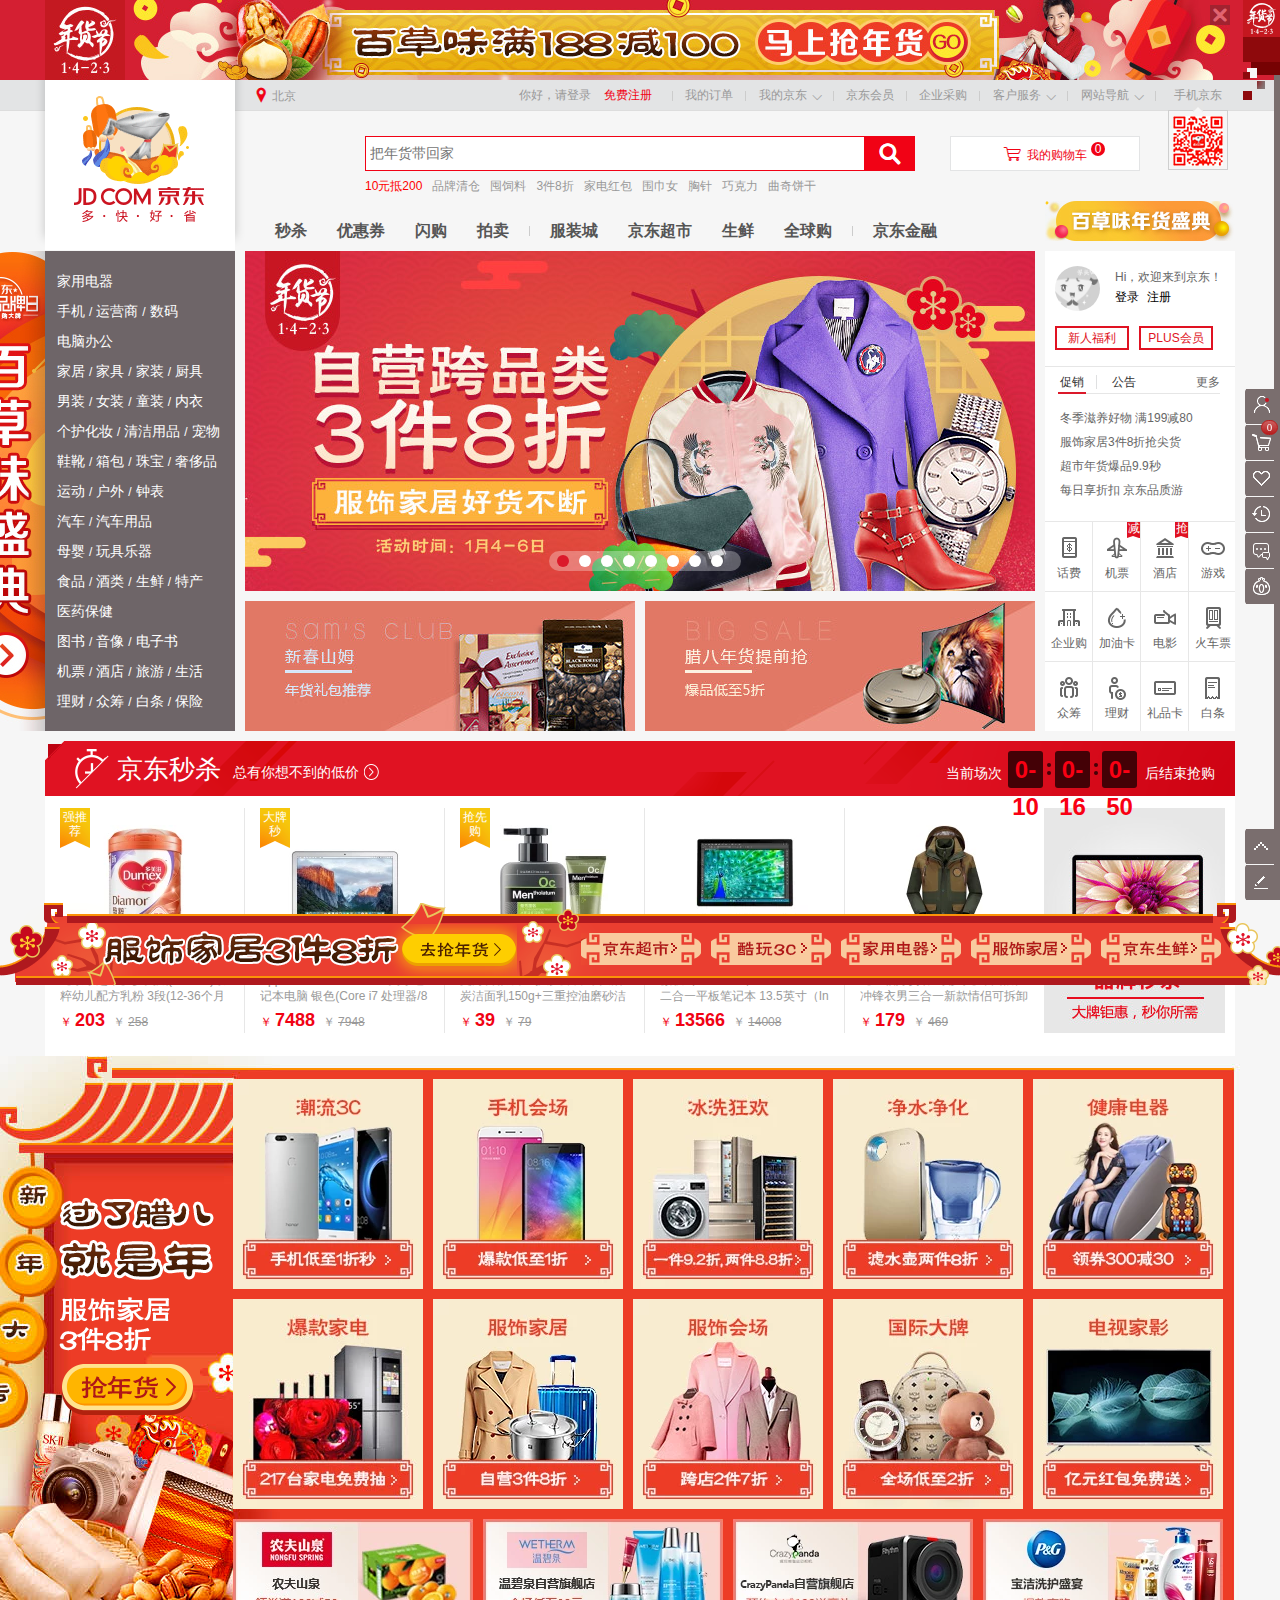
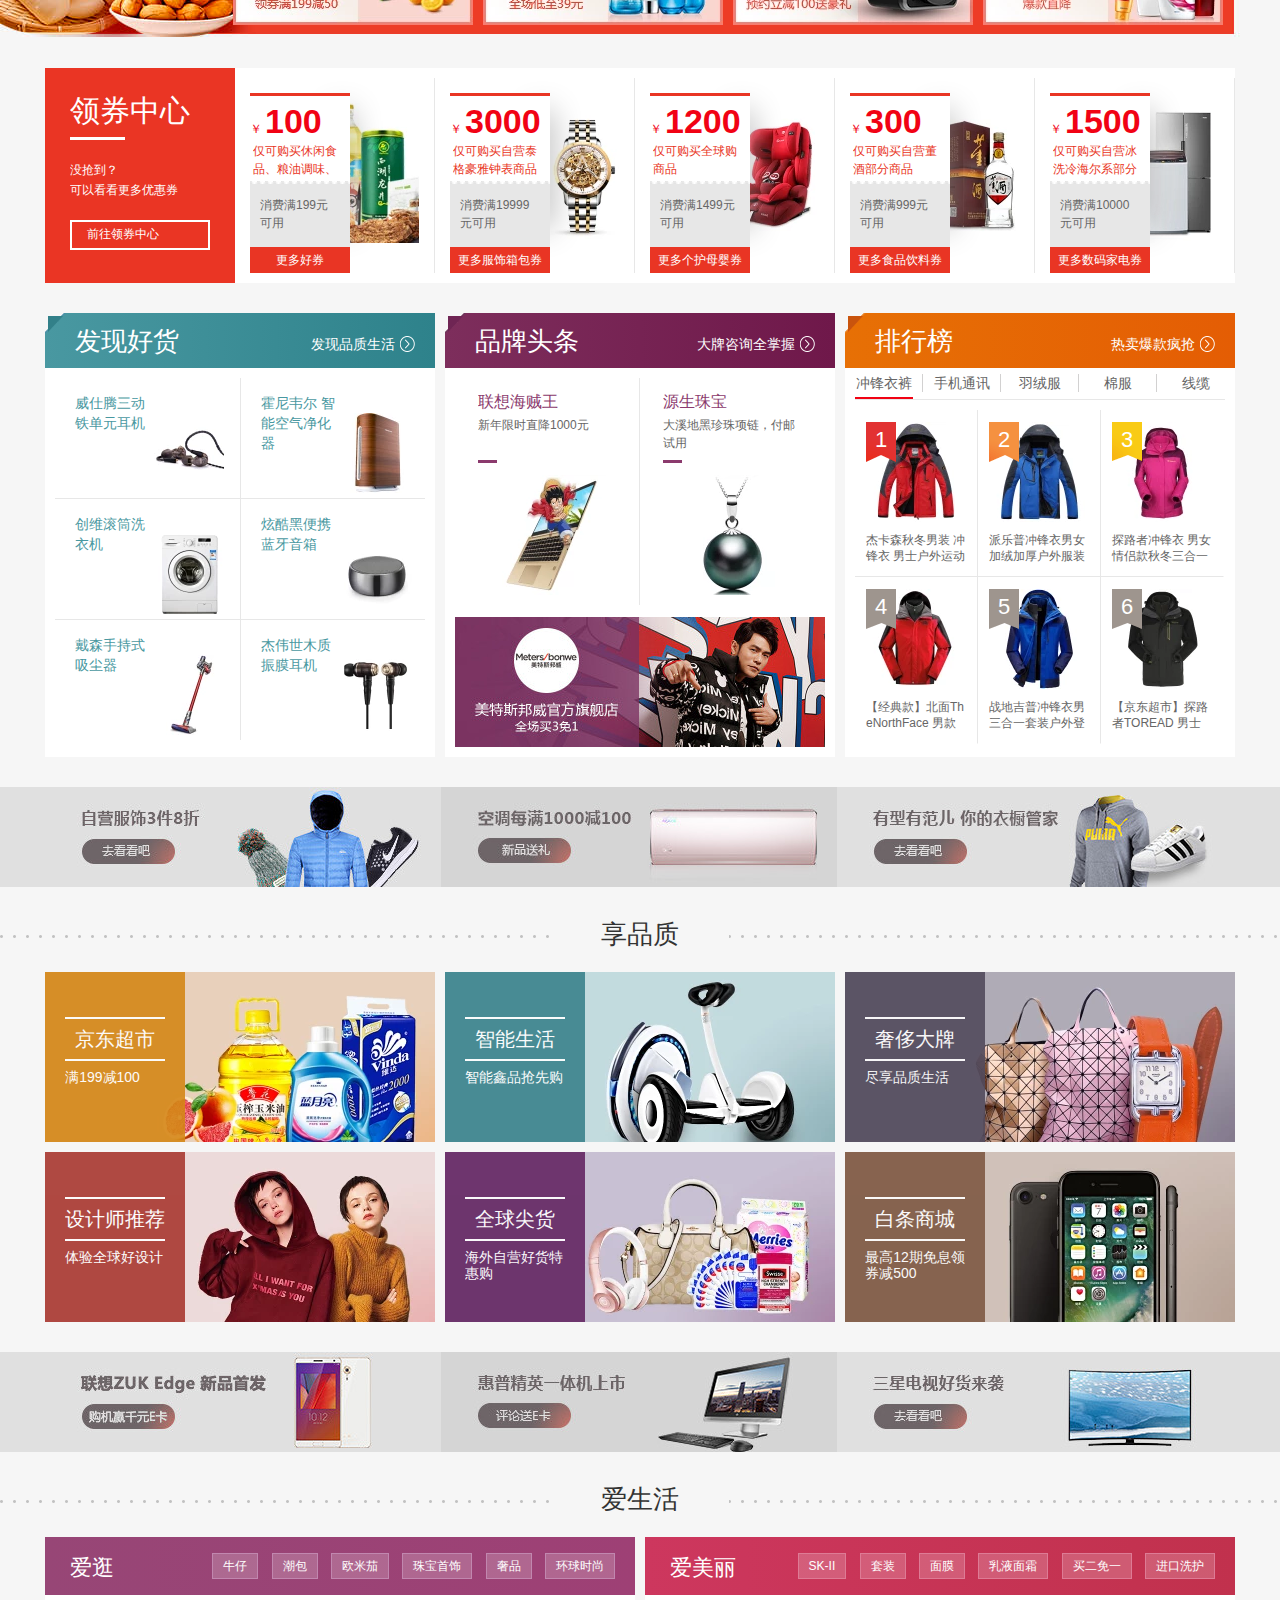
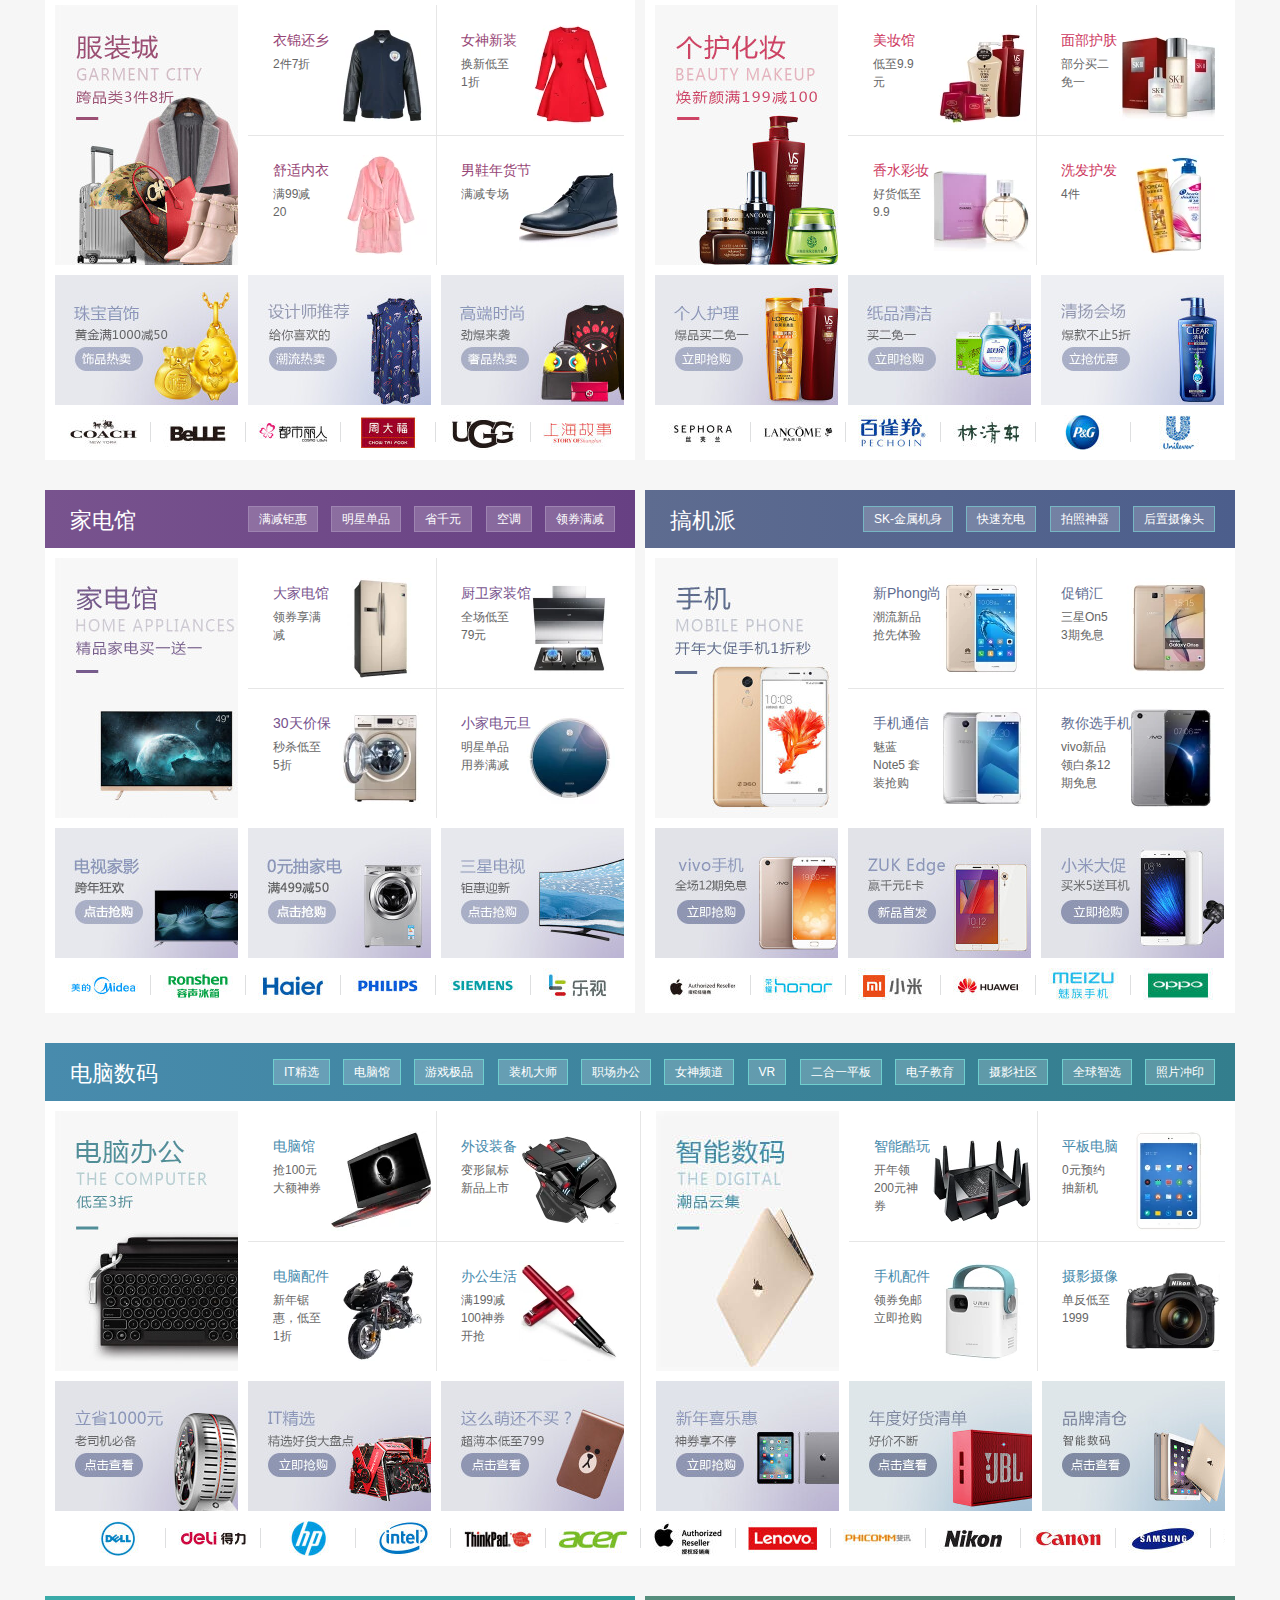
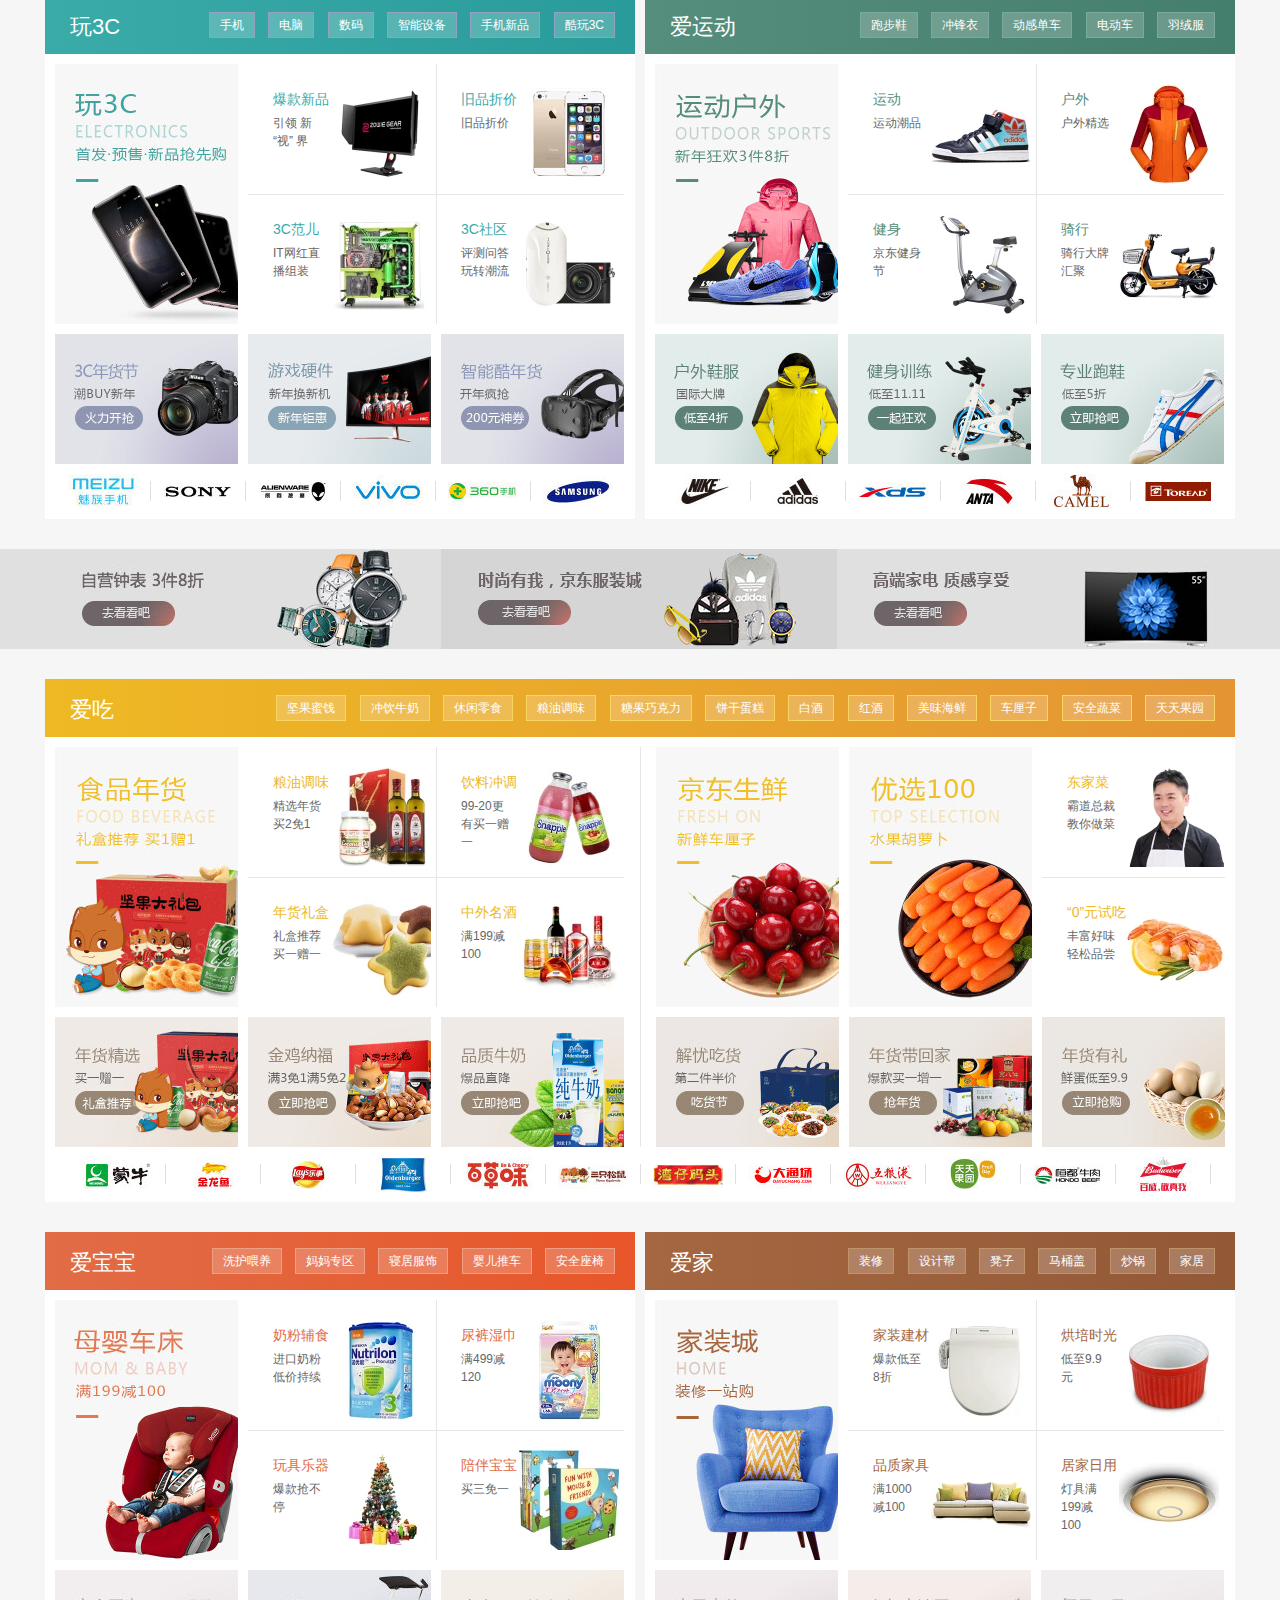
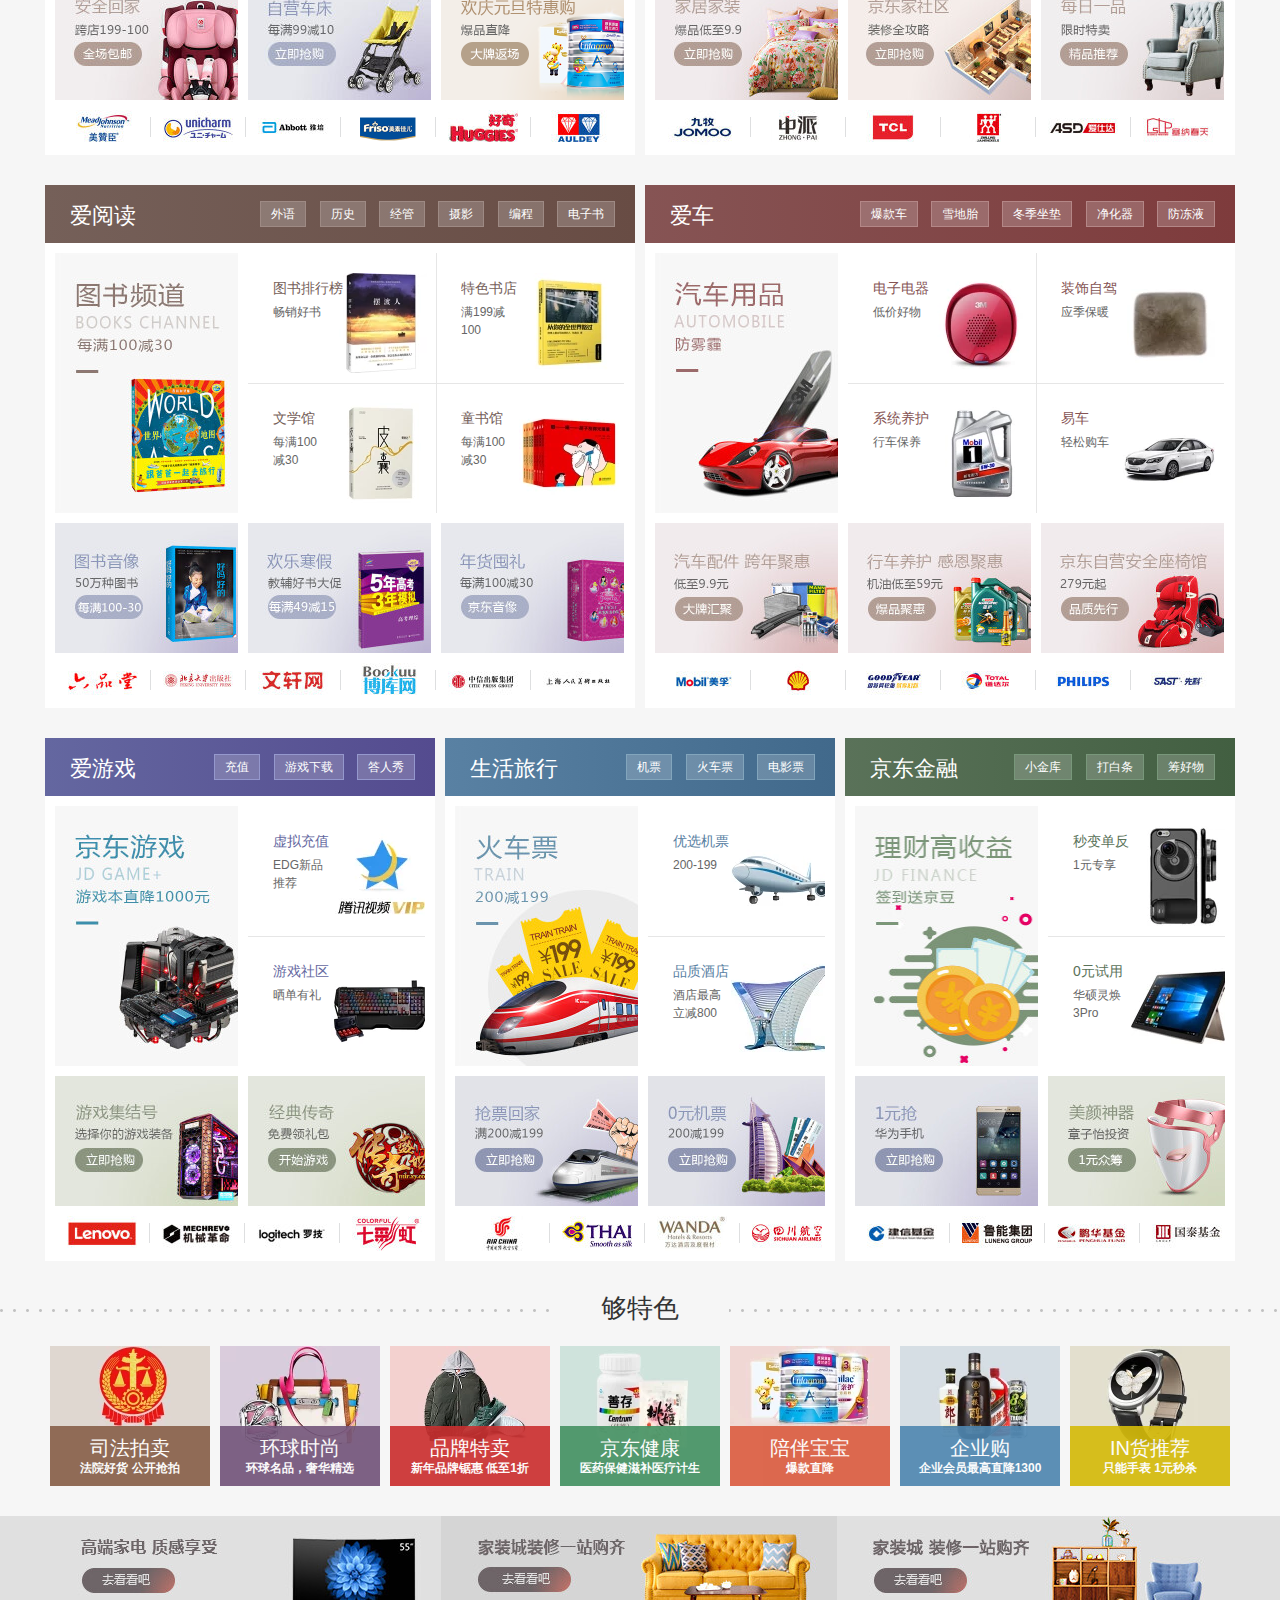
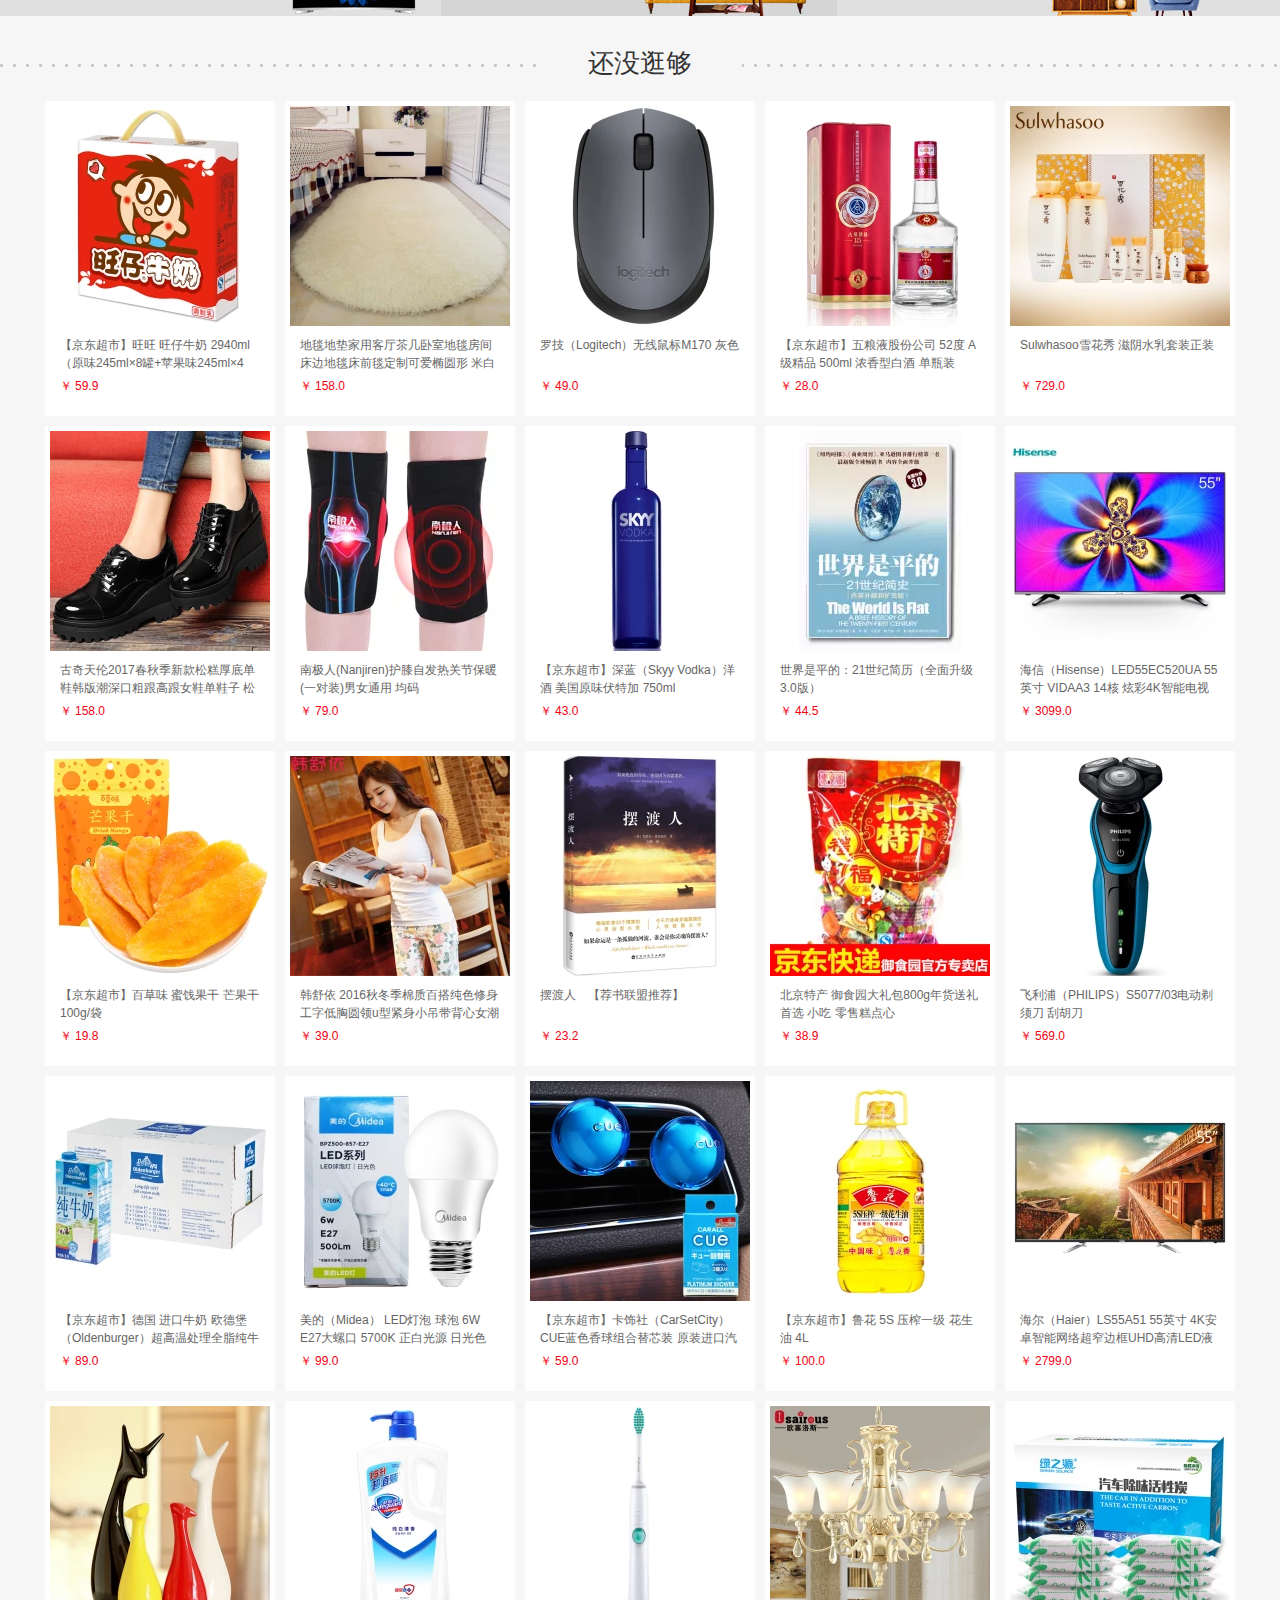
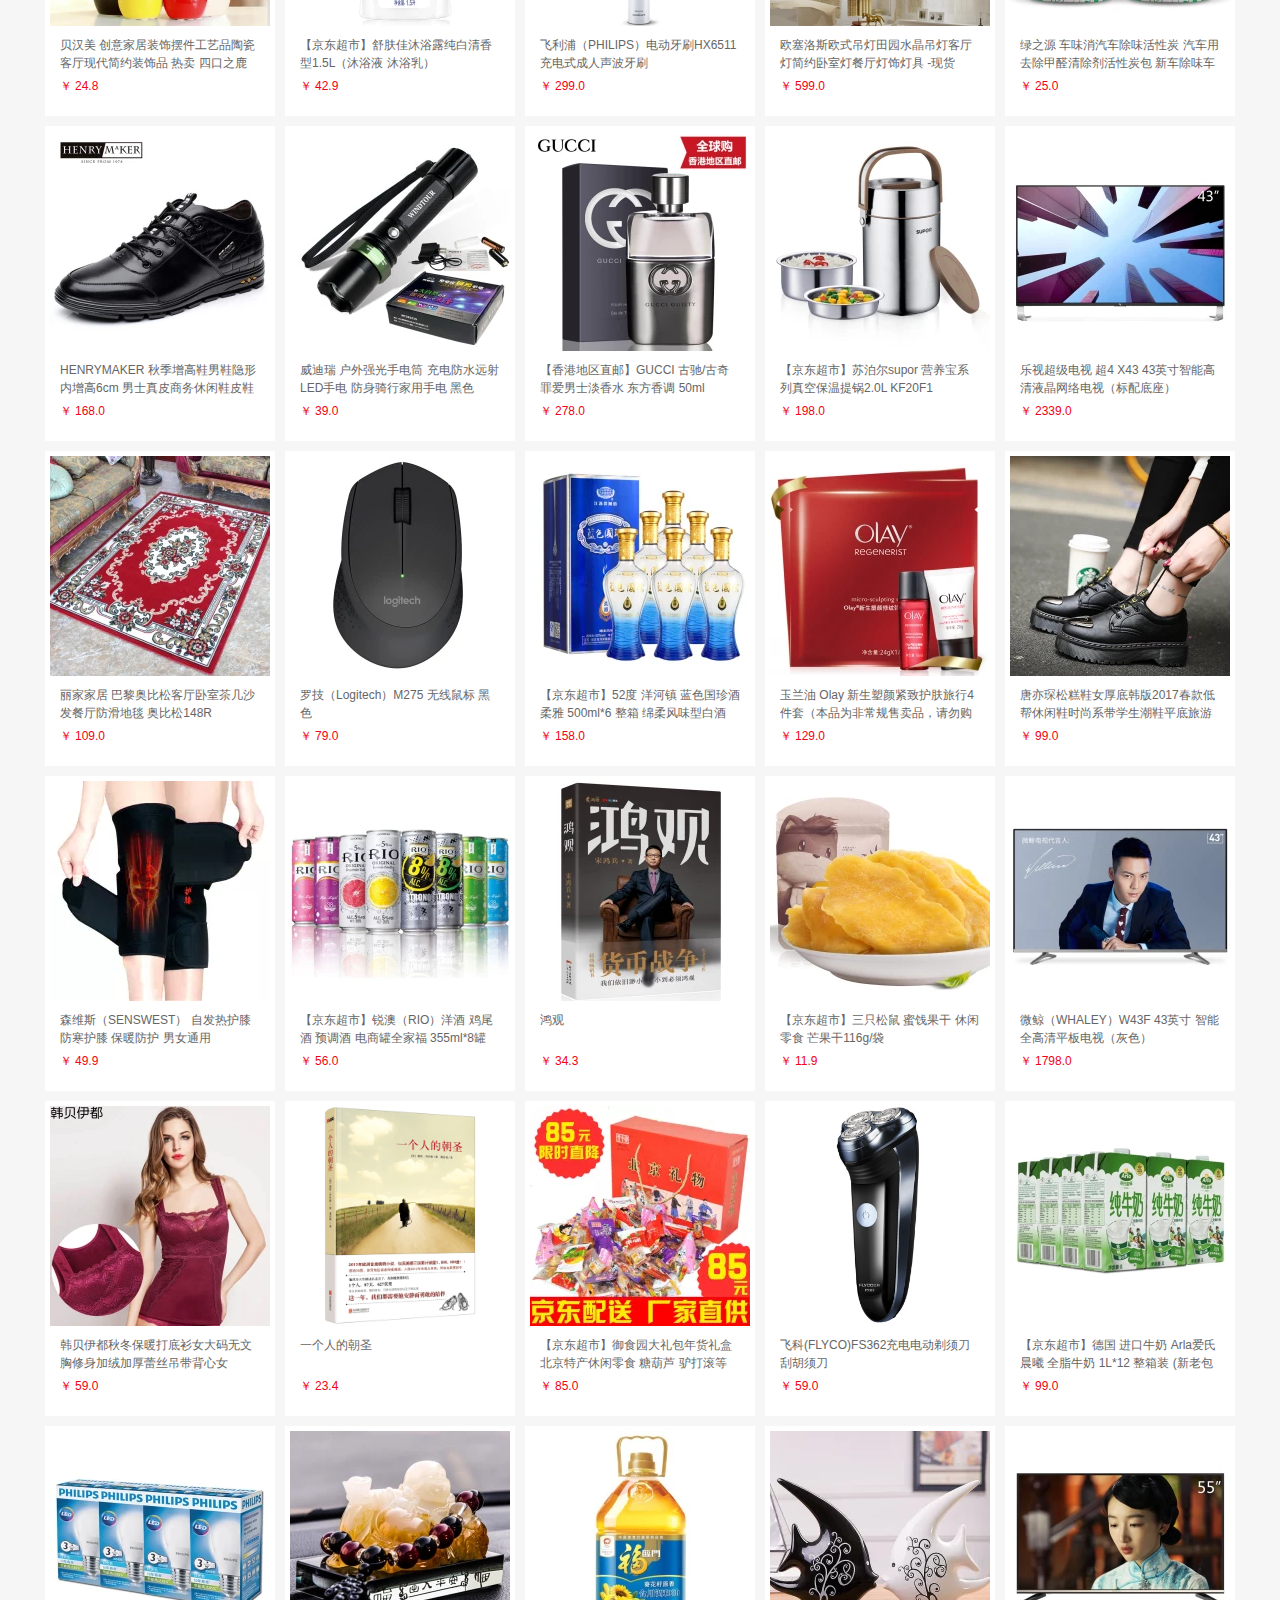
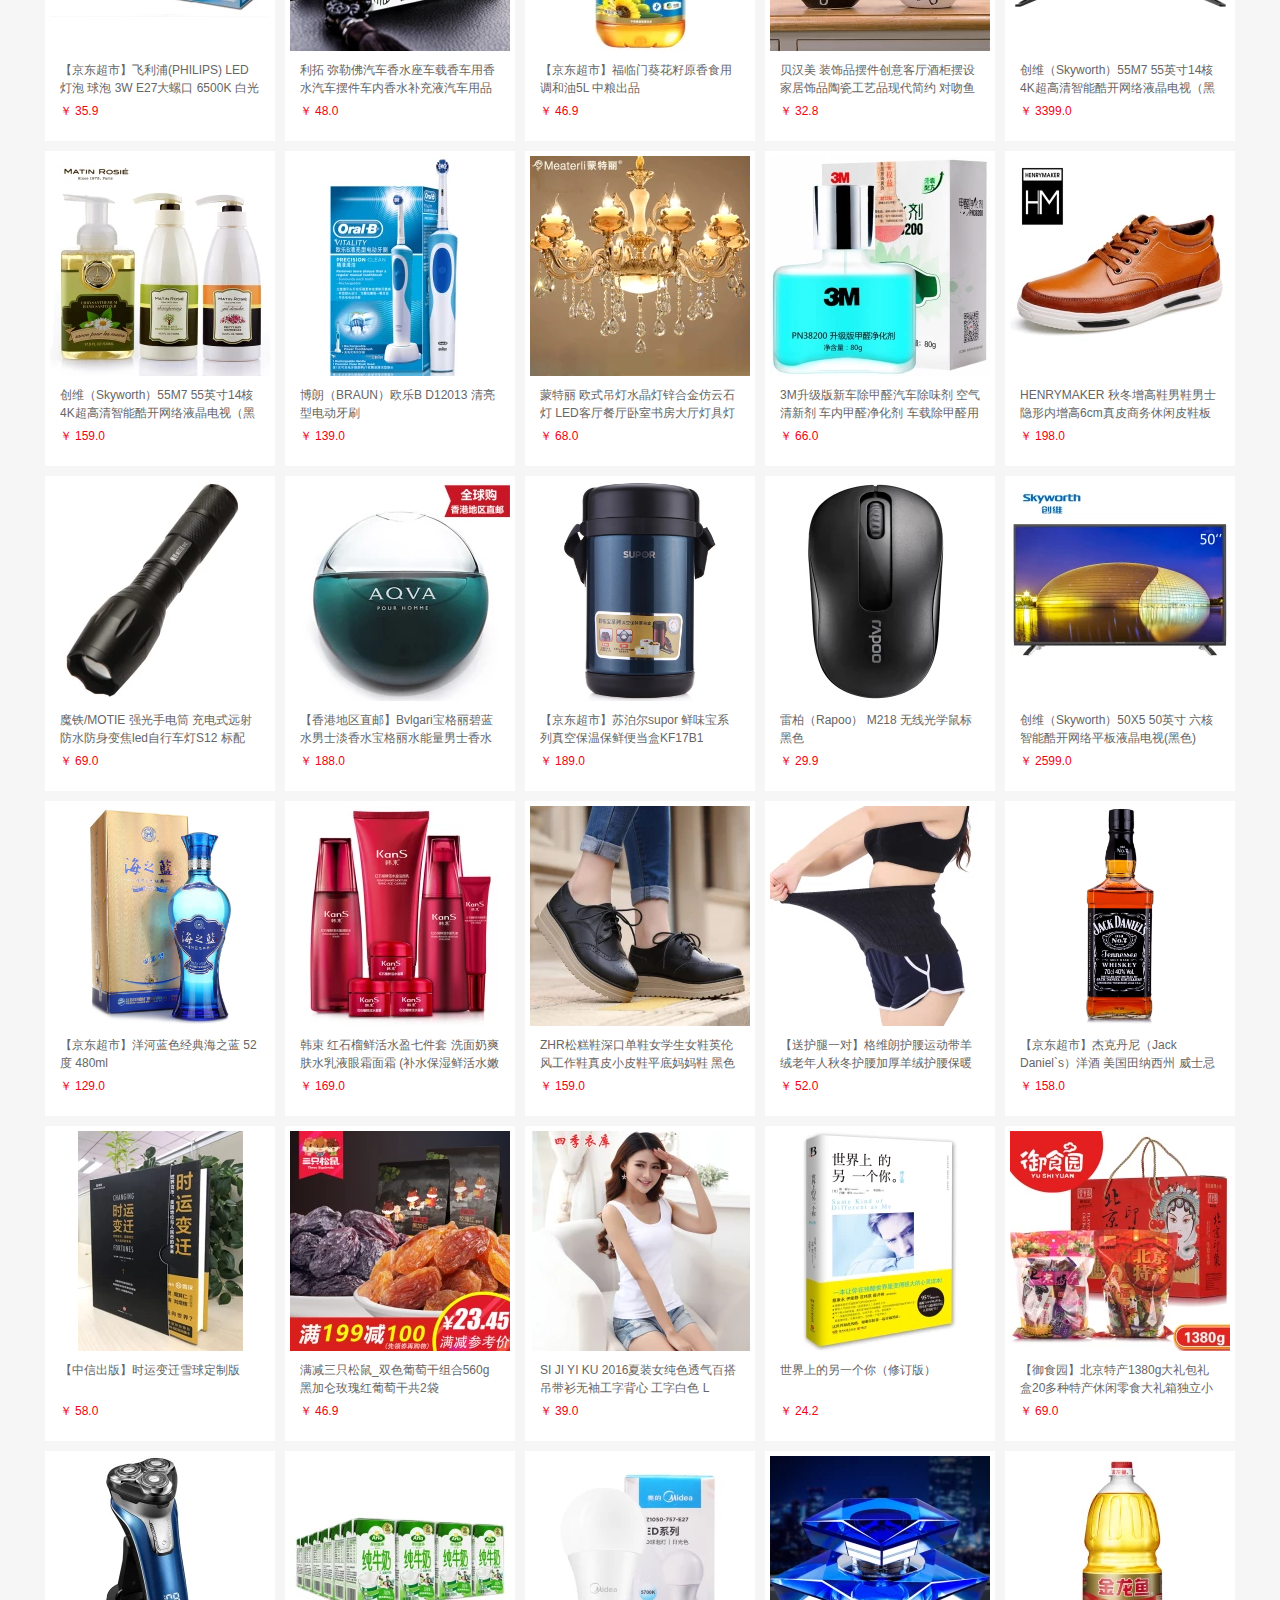
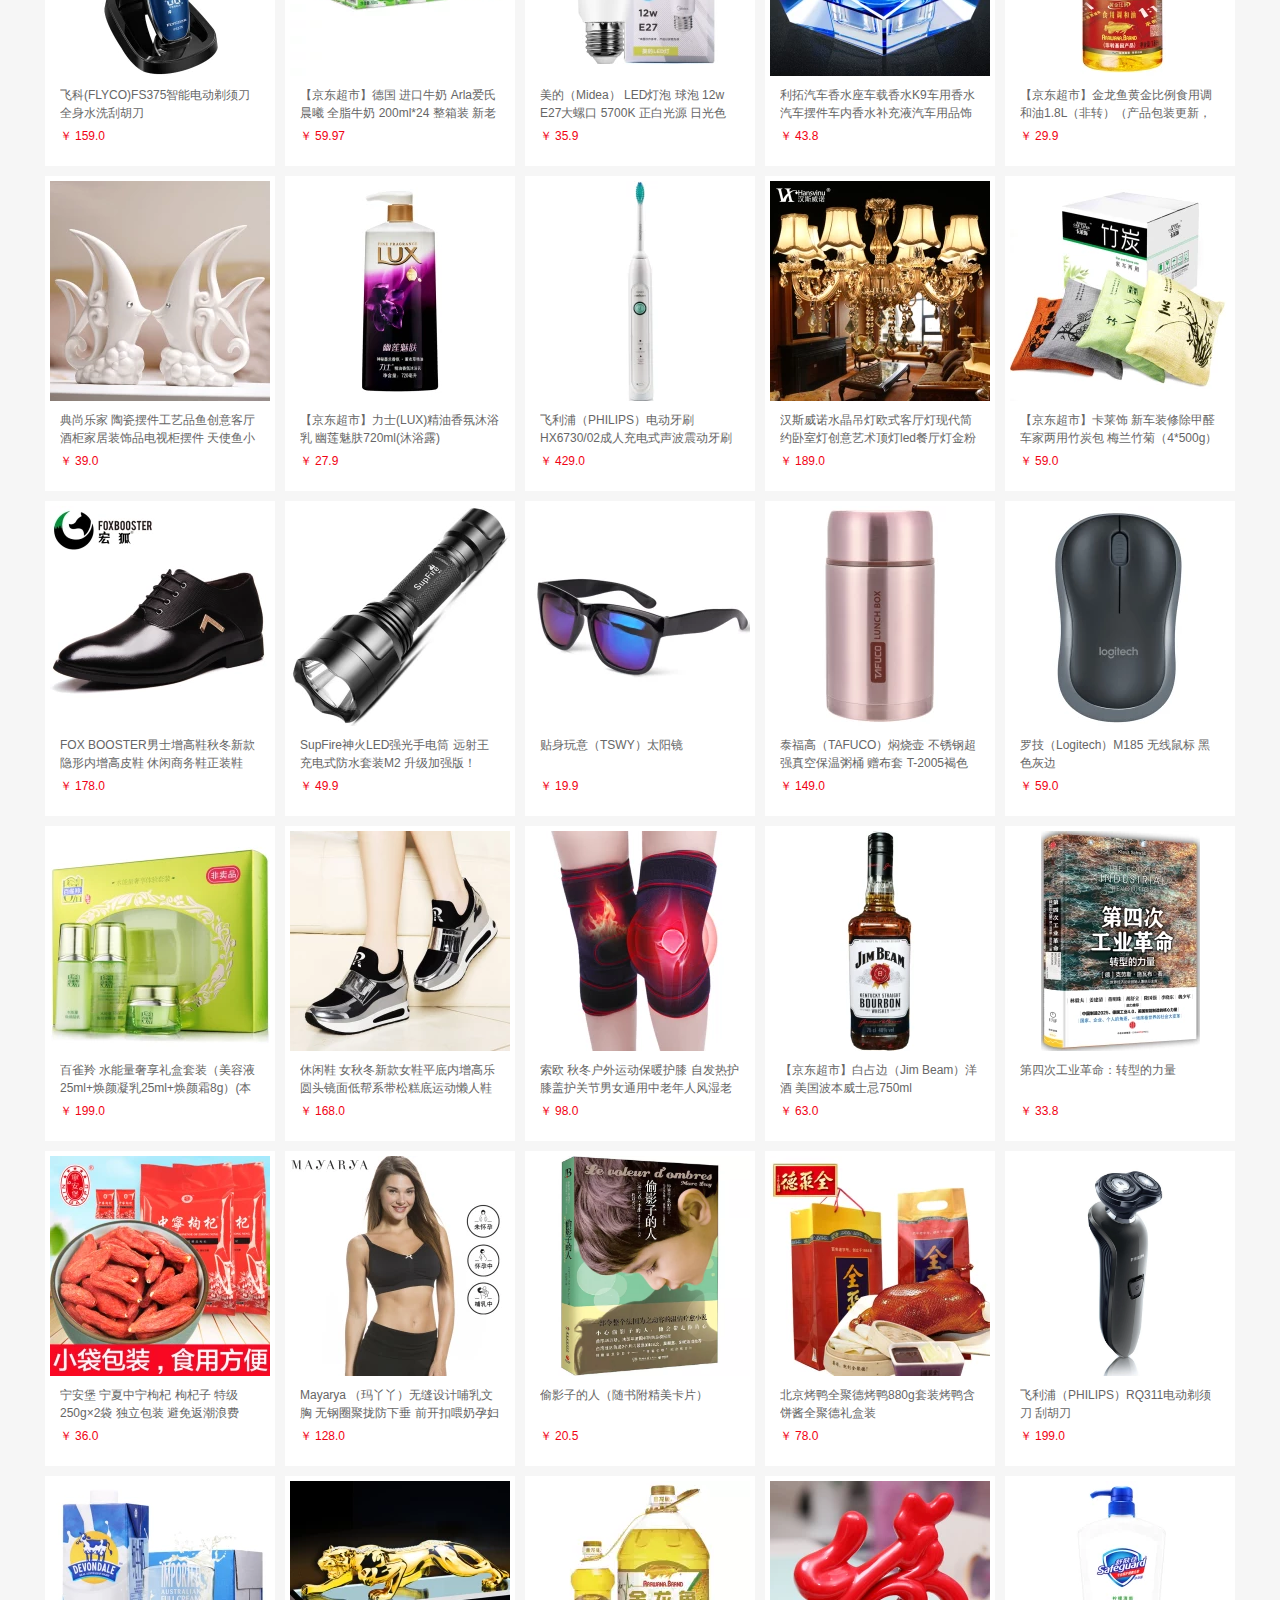
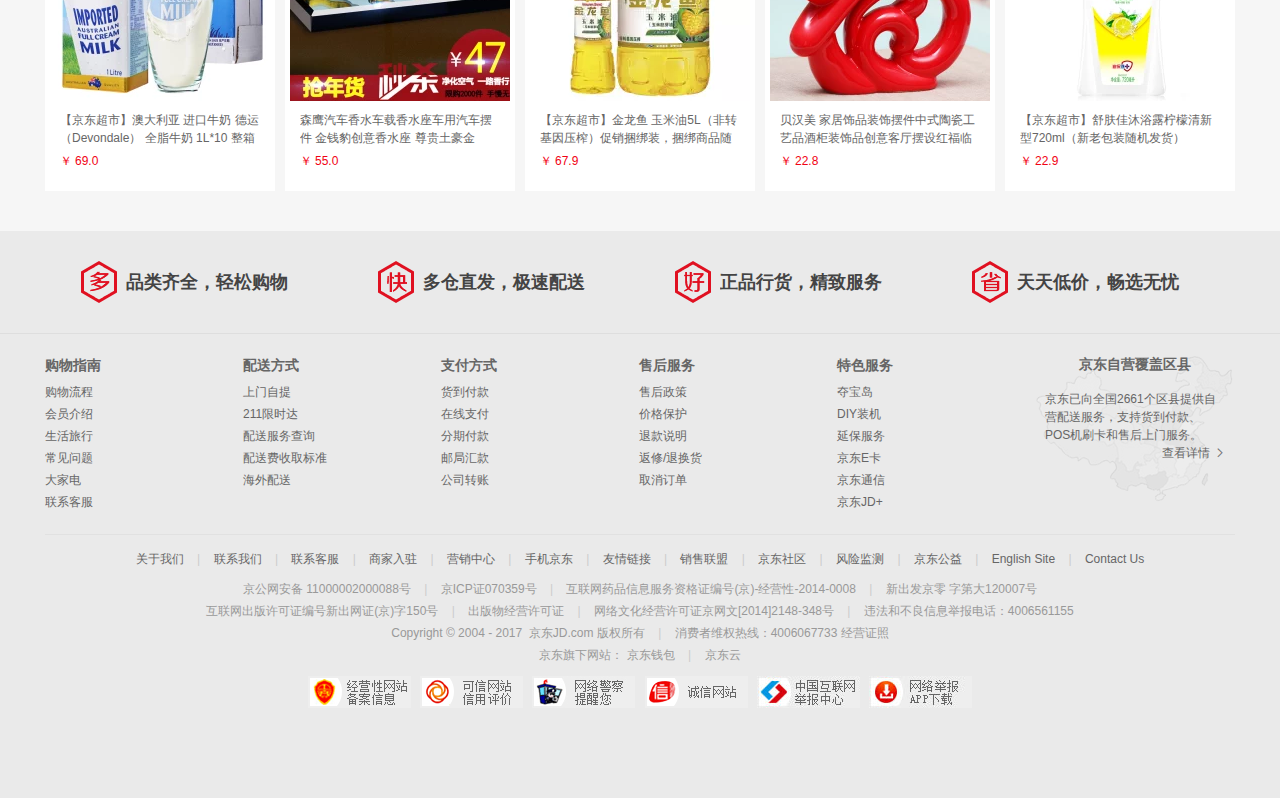
<file: JD/index.html>
<!DOCTYPE html>
<html lang="en">
<head>
    <meta charset="UTF-8">
    <title>京东(JD.COM)-综合网购首选-正品低价、品质保障、配送及时、轻松购物！</title>
    <link rel="stylesheet" href="css/index.css">
    <script src="library/jquery-1.11.3.js"></script>
    <script src="library/jquery.easing.1.3.js"></script>
    <script src="library/jquery.cookie.js"></script>
    <script src="library/good.js"></script>
    <script src="js/index.js"></script>
</head>
<body>
    <!--头部推广-->
    <div id="advertisement">
        <div class="ad">
            <a href="javascript:void(0)">
                <img src="img/index/advertisement.jpg">
            </a>
            <i class="iconfont ad-close">&#xe6b7;</i>
        </div>
    </div>
    <!--快捷导航-->
    <div id="shortcut">
        <div class="shortcut-main">
            <div class="sm-left">
                <div class="sm-left-location">
                    <i class="iconfont icon-location">&#xe600;</i>
                    <span class="location-text">北京</span>
                </div>
                <div class="sm-left-dorpdown">
                    <div class="dorpdown-content">

                    </div>
                </div>
            </div>
            <ul class="sm-right">
                <li id="sm-login">
                    <a href="html/login.html">你好，请登录</a>
                    &nbsp;&nbsp;
                    <a href="html/register.html" style="color: #f10215;">免费注册</a>
                </li>
                <li class="spacer"></li>
                <li>
                    <a href="javascript:void (0)">我的订单</a>
                </li>
                <li class="spacer"></li>
                <li class="myjd dorpdown-li">
                    <div class="dorp">
                        <a href="javascript:void (0)">我的京东</a>
                        <i class="iconfont">&#xe60e;</i>
                    </div>
                    <div class="dorpdown-layer">
                        <ul>
                            <li><a href="javascript:void (0)">待处理订单</a></li>
                            <li><a href="javascript:void (0)">消息</a></li>
                            <li><a href="javascript:void (0)">返修退换货</a></li>
                            <li><a href="javascript:void (0)">我的问答</a></li>
                            <li><a href="javascript:void (0)">降价商品</a></li>
                            <li><a href="javascript:void (0)">我的关注</a></li>
                        </ul>
                        <ul style="border-top: 1px solid #f1f1f1;">
                            <li><a href="javascript:void (0)">我的京豆</a></li>
                            <li><a href="javascript:void (0)">我的优惠券</a></li>
                            <li><a href="javascript:void (0)">我的白条</a></li>
                            <li><a href="javascript:void (0)">我的理财</a></li>
                        </ul>
                    </div>
                </li>
                <li class="spacer"></li>
                <li>
                    <a href="javascript:void (0)">京东会员</a>
                </li>
                <li class="spacer"></li>
                <li>
                    <a href="javascript:void (0)">企业采购</a>
                </li>
                <li class="spacer"></li>
                <li class="customer dorpdown-li">
                    <div class="dorp">
                        <a href="javascript:void (0)">客户服务</a>
                        <i class="iconfont">&#xe60e;</i>
                    </div>
                    <div class="dorpdown-layer">
                        <p>客户</p>
                        <ul>
                            <li><a href="javascript:void (0)">帮助中心</a></li>
                            <li><a href="javascript:void (0)">售后服务</a></li>
                            <li><a href="javascript:void (0)">在线客服</a></li>
                            <li><a href="javascript:void (0)">意见建议</a></li>
                            <li><a href="javascript:void (0)">电话客服</a></li>
                            <li><a href="javascript:void (0)">客服邮箱</a></li>
                            <li><a href="javascript:void (0)">金融资讯</a></li>
                        </ul>
                        <p>商户</p>
                        <ul style="border-top: 1px solid #f1f1f1;">
                            <li><a href="javascript:void (0)">京东商学院</a></li>
                            <li><a href="javascript:void (0)">商家入驻</a></li>
                        </ul>
                    </div>
                </li>
                <li class="spacer"></li>
                <li class="sitemap dorpdown-li">
                    <div class="dorp">
                        <a href="javascript:void (0)">网站导航</a>
                        <i class="iconfont">&#xe60e;</i>
                    </div>
                    <div class="dorpdown-layer">
                        <ul class="fore">
                            <h3>特色主题</h3>
                            <li><a href="javascript:void (0)">品牌头条</a></li>
                            <li><a href="javascript:void (0)">发现好货</a></li>
                            <li><a href="javascript:void (0)">京东预售</a></li>
                            <li><a href="javascript:void (0)">尖er货</a></li>
                            <li><a href="javascript:void (0)">京东试用</a></li>
                            <li><a href="javascript:void (0)">今日团购</a></li>
                            <li><a href="javascript:void (0)">优惠券</a></li>
                            <li><a href="javascript:void (0)">闪购</a></li>
                            <li><a href="javascript:void (0)">京东会员</a></li>
                            <li><a href="javascript:void (0)">秒杀</a></li>
                            <li><a href="javascript:void (0)">定期送</a></li>
                            <li><a href="javascript:void (0)">装机大师</a></li>
                            <li><a href="javascript:void (0)">新奇特</a></li>
                            <li><a href="javascript:void (0)">企业金融服务</a></li>
                            <li><a href="javascript:void (0)">礼品购</a></li>
                            <li><a href="javascript:void (0)">智能馆</a></li>
                            <li><a href="javascript:void (0)">0元评测</a></li>
                            <li><a href="javascript:void (0)">In货推荐</a></li>
                            <li><a href="javascript:void (0)">北京老字号</a></li>
                            <li><a href="javascript:void (0)">买什么</a></li>
                        </ul>
                        <ul>
                            <h3>行业频道</h3>
                            <li><a href="javascript:void (0)">服装城</a></li>
                            <li><a href="javascript:void (0)">家用电器</a></li>
                            <li><a href="javascript:void (0)">电脑办公</a></li>
                            <li><a href="javascript:void (0)">手机</a></li>
                            <li><a href="javascript:void (0)">美妆馆</a></li>
                            <li><a href="javascript:void (0)">食品</a></li>
                            <li><a href="javascript:void (0)">数码</a></li>
                            <li><a href="javascript:void (0)">母婴</a></li>
                            <li><a href="javascript:void (0)">家装城</a></li>
                            <li><a href="javascript:void (0)">运动户外</a></li>
                            <li><a href="javascript:void (0)">整车</a></li>
                            <li><a href="javascript:void (0)">图书</a></li>
                            <li><a href="javascript:void (0)">农资频道</a></li>
                            <li><a href="javascript:void (0)">京东智能</a></li>
                            <li><a href="javascript:void (0)">玩3C</a></li>
                        </ul>
                        <ul>
                            <h3>生活服务</h3>
                            <li><a href="javascript:void (0)">京东众筹</a></li>
                            <li><a href="javascript:void (0)">白条</a></li>
                            <li><a href="javascript:void (0)">京东金融APP</a></li>
                            <li><a href="javascript:void (0)">京东小金库</a></li>
                            <li><a href="javascript:void (0)">理财</a></li>
                            <li><a href="javascript:void (0)">话费</a></li>
                            <li><a href="javascript:void (0)">旅行</a></li>
                            <li><a href="javascript:void (0)">彩票</a></li>
                            <li><a href="javascript:void (0)">游戏</a></li>
                            <li><a href="javascript:void (0)">机票酒店</a></li>
                            <li><a href="javascript:void (0)">电影票</a></li>
                            <li><a href="javascript:void (0)">水电煤</a></li>
                            <li><a href="javascript:void (0)">京东到家</a></li>
                            <li><a href="javascript:void (0)">京东微联</a></li>
                            <li><a href="javascript:void (0)">京东众测C</a></li>
                        </ul>
                        <ul>
                            <h3>更多精选</h3>
                            <li><a href="javascript:void (0)">京东社区</a></li>
                            <li><a href="javascript:void (0)">京东通信</a></li>
                            <li><a href="javascript:void (0)">在线读书</a></li>
                            <li><a href="javascript:void (0)">京东E卡</a></li>
                            <li><a href="javascript:void (0)">智能社区</a></li>
                            <li><a href="javascript:void (0)">游戏社区</a></li>
                            <li><a href="javascript:void (0)">京友邦</a></li>
                            <li><a href="javascript:void (0)">卖家入驻</a></li>
                            <li><a href="javascript:void (0)">企业采购</a></li>
                            <li><a href="javascript:void (0)">服务市场</a></li>
                            <li><a href="javascript:void (0)">乡村招募</a></li>
                            <li><a href="javascript:void (0)">校园加盟</a></li>
                            <li><a href="javascript:void (0)">办公生活馆</a></li>
                            <li><a href="javascript:void (0)">知识产权维权</a></li>
                            <li><a href="javascript:void (0)">English Site</a></li>
                        </ul>
                    </div>
                </li>
                <li class="spacer"></li>
                <li class="mobile">
                    <div class="mobile-txt">手机京东</div>
                    <div class="mobile-static">
                        <div class="mobile-static-qrcode"></div>
                    </div>
                    <div class="mobile-pop">
                        <div class="mobile-pop-item">
                            <div class="mobile-pop-qrcode">
                                <img src="img/index/mobile-pop-qrcode.png">
                            </div>
                            <div class="mobile-pop-info">
                                <h5 class="mobile-pop-tit">手机京东</h5>
                                <p class="mobile-pop-value">
                                    新人专享188元大
                                    <br>
                                    礼包
                                </p>
                                <p class="mobile-pop-device">
                                    <a class="mobile-pop-device-ios mobile-pop-device-lk" href="javascript:void (0)"></a>
                                    <a class="mobile-pop-device-and mobile-pop-device-lk" href="javascript:void (0)"></a>
                                    <a class="mobile-pop-device-pad mobile-pop-device-lk" href="javascript:void (0)"></a>
                                </p>
                            </div>
                        </div>
                        <div class="mobile-pop-item">
                            <div class="mobile-pop-qrcode">
                                <img src="img/index/mobile-pop-qrcode2.png">
                            </div>
                            <div class="mobile-pop-info">
                                <h5 class="mobile-pop-tit">手机京东</h5>
                                <p class="mobile-pop-value">
                                    微信扫一扫关注
                                    <br>
                                    新粉最高180元
                                    <br>
                                    惊喜礼包
                                </p>
                            </div>
                        </div>
                        <div class="mobile-pop-item">
                            <div class="mobile-pop-qrcode">
                                <img src="img/index/mobile-pop-qrcode3.png">
                            </div>
                            <div class="mobile-pop-info">
                                <h5 class="mobile-pop-tit">手机京东</h5>
                                <p class="mobile-pop-value">
                                    扫一扫 让赚钱再
                                    <br>
                                    轻松一点
                                </p>
                                <p class="mobile-pop-device">
                                    <a class="mobile-pop-device-ios mobile-pop-device-lk" href="javascript:void (0)"></a>
                                    <a class="mobile-pop-device-and mobile-pop-device-lk" href="javascript:void (0)"></a>
                                </p>
                            </div>
                        </div>
                    </div>
                </li>
            </ul>
        </div>
    </div>
    <!--头部导航-->
    <div id="header">
        <div class="header-content">
            <div id="logo">
                <h1 class="logo-tit">
                    <a class="logo-tit-lk" href="index.html"></a>
                </h1>
            </div>
            <div id="search">
                <div class="search-m">
                    <div class="search-logo">
                        <a href="javascript:void (0)" class="search-logo-lk"></a>
                    </div>
                    <div class="form">
                        <input type="text" class="text" id="search-box" placeholder="把年货带回家" style=" color: #999;">
                        <button class="button">
                            <i class="iconfont">&#xe602;</i>
                        </button>
                    </div>
                </div>
            </div>
            <div id="settleup">
                <div class="cw-icon">
                    <i class="iconfont">&#xe603;</i>
                    <i class="ci-count" id="shopping-count">0</i>
                    <a href="javascript:void (0)">我的购物车</a>
                </div>
                <div class="dorpdown-layer">
                    <div class="prompt">
                        <div class="nogoods">
                            <b></b>
                            购物车中没有商品，赶紧选购吧！
                        </div>
                    </div>
                </div>
            </div>
            <div id="hotwords">
                <a href="javascript:void (0)" style="color: red;">10元抵200</a>
                <a href="javascript:void (0)">品牌清仓</a>
                <a href="javascript:void (0)">囤饲料</a>
                <a href="javascript:void (0)">3件8折</a>
                <a href="javascript:void (0)">家电红包</a>
                <a href="javascript:void (0)">围巾女</a>
                <a href="javascript:void (0)">胸针</a>
                <a href="javascript:void (0)">巧克力</a>
                <a href="javascript:void (0)">曲奇饼干</a>
            </div>
            <div id="navitems">
                <ul>
                    <li><a href="javascript:void (0)">秒杀</a></li>
                    <li><a href="javascript:void (0)">优惠券</a></li>
                    <li><a href="javascript:void (0)">闪购</a></li>
                    <li><a href="javascript:void (0)">拍卖</a></li>
                </ul>
                <div class="spacer"></div>
                <ul>
                    <li><a href="javascript:void (0)">服装城</a></li>
                    <li><a href="javascript:void (0)">京东超市</a></li>
                    <li><a href="javascript:void (0)">生鲜</a></li>
                    <li><a href="javascript:void (0)">全球购</a></li>
                </ul>
                <div class="spacer"></div>
                <ul>
                    <li><a href="javascript:void (0)">京东金融</a></li>
                </ul>
            </div>
            <div id="treasure">
                <a href="javascript:void (0)"></a>
            </div>
        </div>
    </div>
    <!--侧边栏/轮播图-->
    <div id="banner">
        <div class="banner-content">
            <!--侧边栏-->
            <div class="bc-left">
                <div class="sidebar">
                    <ul class="sidebar-list">

                    </ul>
                    <div class="sidebar-content" style="display: none">

                    </div>
                </div>
            </div>
            <!--轮播图-->
            <div class="bc-middle">
                <div class="slider">
                    <ul class="slider-list"></ul>
                    <div class="slider-indicator" style="margin-left:-91px;display: block"></div>
                    <a href="javascript:void (0)" class="slider-control-item slider-control-prev">
                        <i class="iconfont">&#xe640;</i>
                    </a>
                    <a href="javascript:void (0)" class="slider-control-item slider-control-next">
                        <i class="iconfont">&#xe63f;</i>
                    </a>
                </div>
                <div class="slider-extend">
                    <div class="slider-bottom">
                        <a class="slider-bottom-lk" href="javascript:void (0)">
                            <img class="slider-bottom-img" src="img/index/lbt/under1.jpg">
                        </a>
                    </div>
                    <div class="slider-bottom">
                        <a class="slider-bottom-lk" href="javascript:void (0)">
                            <img class="slider-bottom-img" src="img/index/lbt/under2.jpg">
                        </a>
                    </div>
                </div>
            </div>
            <!--右侧边栏-->
            <div class="bc-right">
                <div class="user">
                    <div class="userinfo">
                        <div class="userinfo-avatar">
                            <a href="javascript:void (0)">
                                <img class="userinfo-avatar-img" src="img/index/userimg.jpg" alt="">
                            </a>
                        </div>
                        <div class="userinfo-show">
                            <p class="userinfo-tip">Hi，欢迎来到京东！</p>
                            <p>
                                <a href="javascript:void (0);" class="userinfo-login">登录</a>
                                <a href="javascript:void (0);" class="userinfo-reg">注册</a>

                            </p>
                        </div>
                    </div>
                    <div class="userprofit">
                        <a href="javascript:void (0)">新人福利</a>
                        <a href="javascript:void (0)">PLUS会员</a>
                    </div>
                </div>
                <div class="news">
                    <div class="news-tab">
                        <a class="news-tab-head news-first" href="javascript:void (0)">促销</a>
                        <a class="news-tab-head news-last" href="javascript:void (0)">公告</a>
                        <div class="news-tab-active"></div>
                        <a class="news-more" href="javascript:void (0)">更多</a>
                    </div>
                    <div class="news-tab-content">
                        <div class="news-tab-content-item" style="display: block">
                            <ul class="news-list">
                                <li class="news-item">
                                    <a href="javascript:void (0)">冬季滋养好物 满199减80</a>
                                </li>
                                <li class="news-item">
                                    <a href="javascript:void (0)">服饰家居3件8折抢尖货</a>
                                </li>
                                <li class="news-item">
                                    <a href="javascript:void (0)">超市年货爆品9.9秒</a>
                                </li>
                                <li class="news-item">
                                    <a href="javascript:void (0)">每日享折扣 京东品质游</a>
                                </li>
                            </ul>
                        </div>
                        <div class="news-tab-content-item" style="display:none">
                            <ul class="news-list">
                                <li class="news-item">
                                    <a href="javascript:void (0)">京东生鲜丰富华北“菜篮子”</a>
                                </li>
                                <li class="news-item">
                                    <a href="javascript:void (0)">南半球三国车厘子原产地直达</a>
                                </li>
                                <li class="news-item">
                                    <a href="javascript:void (0)">京东售后退还无忧服务上线</a>
                                </li>
                                <li class="news-item">
                                    <a href="javascript:void (0)">京东帮服务店突破1700家</a>
                                </li>
                            </ul>
                        </div>
                    </div>
                </div>
                <div class="service">
                    <div class="service-entry">
                        <ul class="service-list">
                            <li class="service-item service-frame">
                                <a href="javascript:void (0)" class="service-lk">
                                    <i class="service-ico service-ico-huafei"></i>
                                    <span class="service-txt">话费</span>
                                </a>
                            </li>
                            <li class="service-item service-frame">
                                <a href="javascript:void (0)" class="service-lk">
                                    <span class="service-corner">
                                        <i class="service-corner-txt">减</i>
                                        <i class="service-corner-ico"></i>
                                    </span>
                                    <i class="service-ico service-ico-jipiao"></i>
                                    <span class="service-txt">机票</span>
                                </a>
                            </li>
                            <li class="service-item service-frame">
                                <a href="javascript:void (0)" class="service-lk">
                                    <span class="service-corner">
                                        <i class="service-corner-txt">抢</i>
                                        <i class="service-corner-ico"></i>
                                    </span>
                                    <i class="service-ico service-ico-jiudian"></i>
                                    <span class="service-txt">酒店</span>
                                </a>
                            </li>
                            <li class="service-item service-frame">
                                <a href="javascript:void (0)" class="service-lk">
                                    <i class="service-ico service-ico-youxi"></i>
                                    <span class="service-txt">游戏</span>
                                </a>
                            </li>
                            <li class="service-item">
                                <a href="javascript:void (0)" class="service-lk">
                                    <i class="service-ico service-ico-qyg"></i>
                                    <span class="service-txt">企业购</span>
                                </a>
                            </li>
                            <li class="service-item">
                                <a href="javascript:void (0)" class="service-lk">
                                    <i class="service-ico service-ico-jiayou"></i>
                                    <span class="service-txt">加油卡</span>
                                </a>
                            </li>
                            <li class="service-item">
                                <a href="javascript:void (0)" class="service-lk">
                                    <i class="service-ico service-ico-dianying"></i>
                                    <span class="service-txt">电影</span>
                                </a>
                            </li>
                            <li class="service-item">
                                <a href="javascript:void (0)" class="service-lk">
                                    <i class="service-ico service-ico-huoche"></i>
                                    <span class="service-txt">火车票</span>
                                </a>
                            </li>
                            <li class="service-item">
                                <a href="javascript:void (0)" class="service-lk">
                                    <i class="service-ico service-ico-zhongchou"></i>
                                    <span class="service-txt">众筹</span>
                                </a>
                            </li>
                            <li class="service-item">
                                <a href="javascript:void (0)" class="service-lk">
                                    <i class="service-ico service-ico-licai"></i>
                                    <span class="service-txt">理财</span>
                                </a>
                            </li>
                            <li class="service-item">
                                <a href="javascript:void (0)" class="service-lk">
                                    <i class="service-ico service-ico-lipin"></i>
                                    <span class="service-txt">礼品卡</span>
                                </a>
                            </li>
                            <li class="service-item">
                                <a href="javascript:void (0)" class="service-lk">
                                    <i class="service-ico service-ico-baitiao"></i>
                                    <span class="service-txt">白条</span>
                                </a>
                            </li>
                        </ul>
                    </div>
                    <div class="service-pop">
                        <!--话费-->
                        <div class="service-pop-item" style="display: none;">
                            <div class="service-pop-item-recharge">
                                <ul class="recharge-tab">
                                    <li class="tab-item tab-item-selected"><a href="javascript:void (0)">话费充值</a></li>
                                    <li class="tab-item"><a href="javascript:void (0)">流量充值</a></li>
                                    <li class="tab-item"><a href="javascript:void (0)">套餐变更</a></li>
                                </ul>
                                <div class="recharge-content">
                                    <div class="recharge-content-wrap" style="display: block;">
                                        <div class="recharge-content-main">
                                            <dl class="form-top">
                                                <dt><span>号码</span></dt>
                                                <dd class="pr">
                                                    <input style="color: rgb(153,153,153);" type="text" class="input-phone" maxlength="11" placeholder="请输入手机号">
                                                </dd>
                                                <dd class="msg-wrap"></dd>
                                            </dl>
                                            <dl class="form-bottom">
                                               <dt>
                                                   <span>面值</span>
                                               </dt>
                                                <dd>
                                                    <select class="select-price-money">
                                                        <option value="10">10元</option>
                                                        <option value="20">20元</option>
                                                        <option value="30">30元</option>
                                                        <option value="50">50元</option>
                                                        <option value="100">100元</option>
                                                        <option value="200">200元</option>
                                                        <option value="300">300元</option>
                                                        <option value="500">500元</option>
                                                    </select>
                                                </dd>
                                                <dd><span class="msg-price">￥9.8-￥10.0</span></dd>
                                            </dl>
                                            <div class="btn-wrap">
                                                <input class="btn-submit" type="button"value="快速充值">
                                            </div>
                                            <p class="link-ad">
                                                <a href="javascript:void (0)">
                                                    <i class="icon-hot"></i>
                                                    抢5元话费券
                                                </a>
                                            </p>
                                        </div>
                                    </div>
                                    <div class="recharge-content-wrap">
                                        <div class="recharge-content-main">
                                            <dl class="form-top">
                                                <dt><span>号码</span></dt>
                                                <dd class="pr">
                                                    <input style="color: rgb(153,153,153);" type="text" class="input-phone" maxlength="11" placeholder="移动/联通/电信">
                                                </dd>
                                                <dd class="msg-wrap"></dd>
                                            </dl>
                                            <dl class="form-bottom">
                                                <dt>
                                                    <span>流量</span>
                                                </dt>
                                                <dd>
                                                    <select class="select-price-traffic">
                                                        <option>全国</option>
                                                        <option>全省</option>
                                                    </select>
                                                </dd>
                                                <dd>
                                                    <select class="select-price-traffic">
                                                        <option value="50">50M</option>
                                                        <option value="100">100M</option>
                                                        <option value="200">200M</option>
                                                        <option value="300">300M</option>
                                                        <option value="500">500M</option>
                                                    </select>
                                                </dd>
                                            </dl>
                                            <p class="msg-price1">￥7.5-￥10</p>
                                            <div class="btn-wrap">
                                                <input class="btn-submit" type="button"value="快速充值">
                                            </div>
                                            <p class="link-ad1">
                                                <a href="javascript:void (0)">
                                                    <i class="icon-hot"></i>
                                                    冲流量送话费
                                                </a>
                                            </p>
                                        </div>
                                    </div>
                                    <div class="recharge-content-wrap">
                                        <div class="recharge-content-main">
                                            <dl class="form-top">
                                                <dt><span>号码</span></dt>
                                                <dd class="pr">
                                                    <input style="color: rgb(153,153,153);" type="text" class="input-phone" maxlength="11" placeholder="支持部分地区移动">
                                                </dd>
                                                <dd class="msg-wrap"></dd>
                                            </dl>
                                            <dl class="form-bottom">
                                                <dt>
                                                    <span>月费</span>
                                                </dt>
                                                <dd>
                                                    <select class="select-price-traffic">
                                                        <option>38元</option>
                                                        <option>50元</option>
                                                        <option>58元</option>
                                                        <option>88元</option>
                                                        <option>138元</option>
                                                        <option>158元</option>
                                                        <option>238元</option>
                                                        <option>268元</option>
                                                        <option>338元</option>
                                                        <option>588元</option>
                                                    </select>
                                                </dd>
                                            </dl>
                                            <div class="btn-wrap">
                                                <input class="btn-submit" type="button"value="办理变更">
                                            </div>
                                            <p class="link-ad2">
                                                <a href="javascript:void (0)">
                                                    <i class="icon-hot"></i>
                                                    10元抢1GB
                                                </a>
                                            </p>
                                        </div>
                                    </div>
                                </div>
                            </div>
                        </div>
                        <!--机票-->
                        <div class="service-pop-item" style="display: none;">
                            <div class="service-pop-item-jp">
                                <ul class="jp-tab">
                                    <li class="jp-tab-item jp-current"><a href="javascript:void (0)">国内机票</a></li>
                                    <li class="jp-tab-item"><a href="javascript:void (0)">国际/港澳台</a></li>
                                    <li class="jp-tab-item" style="margin-right: 0;"><a href="javascript:void (0)">特惠活动</a></li>
                                </ul>
                                <div class="jp-main">
                                    <div class="jp-content">
                                        <ul class="jp-tab-content" style="margin-left: 0;">
                                            <li class="jp-content-item">
                                                <div class="select-type clearfix">
                                                    <label>
                                                        <input type="radio" name="flighttype" checked="checked">
                                                        <span>单程</span>
                                                    </label>
                                                    <label>
                                                        <input type="radio" name="flighttype" >
                                                        <span>往返</span>
                                                    </label>
                                                </div>
                                                <div class="select-city clearfix">
                                                    <div class="city-area">
                                                        <input type="text" class="start-city" placeholder="城市" style="color: rgb(170,170,170);">
                                                        <span class="area-title">出发</span>
                                                    </div>
                                                    <span class="change-city">&nbsp;</span>
                                                    <div class="city-area">
                                                        <input type="text" class="end-city" placeholder="城市" style="color: rgb(170,170,170);">
                                                        <span class="area-title">到达</span>
                                                    </div>
                                                </div>
                                                <div class="select-date clearfix">
                                                    <div class="date-area">
                                                        <input type="text" class="star-data" placeholder="出发" style="color: rgb(170,170,170);">
                                                        <span class="area-title">日期</span>
                                                    </div>
                                                </div>
                                                <div class="search-jp">
                                                    <a href="javascript:void (0)" class="search-jp-btn">机票查询</a>
                                                    <span class="search-content">
                                                        <a href="javascript:void (0)" class="search-tip">当季热门特惠机票</a>
                                                    </span>

                                                </div>
                                            </li>
                                            <li class="jp-content-item">
                                                <div class="select-type clearfix">
                                                    <label>
                                                        <input type="radio" name="flighttype1" checked="checked">
                                                        <span>单程</span>
                                                    </label>
                                                    <label>
                                                        <input type="radio" name="flighttype1" >
                                                        <span>往返</span>
                                                    </label>
                                                </div>
                                                <div class="select-city clearfix">
                                                    <div class="city-area">
                                                        <input type="text" class="start-city" placeholder="城市" style="color: rgb(170,170,170);">
                                                        <span class="area-title">出发</span>
                                                    </div>
                                                    <span class="change-city">&nbsp;</span>
                                                    <div class="city-area">
                                                        <input type="text" class="end-city" placeholder="城市" style="color: rgb(170,170,170);">
                                                        <span class="area-title">到达</span>
                                                    </div>
                                                </div>
                                                <div class="select-date clearfix">
                                                    <div class="date-area">
                                                        <input type="text" class="star-data" placeholder="出发" style="color: rgb(170,170,170);">
                                                        <span class="area-title">日期</span>
                                                    </div>
                                                </div>
                                                <div class="search-jp">
                                                    <a href="javascript:void (0)" class="search-jp-btn">机票查询</a>
                                                    <span class="search-content">
                                                        <a href="javascript:void (0)" class="search-tip">国际机票任性搜</a>
                                                    </span>

                                                </div>
                                            </li>
                                            <li class="jp-content-item">
                                                <div class="jp-ads clearfix">
                                                    <span class="ad-left-img">
                                                        <a href="javascript:void (0)" style="float: left;">
                                                            <img src="img/index/jp1.jpg" alt="">
                                                        </a>
                                                    </span>
                                                    <span class="ad-left-img">
                                                        <a href="javascript:void (0)" style="float: right;">
                                                            <img src="img/index/jp2.jpg" alt="">
                                                        </a>
                                                    </span>
                                                </div>
                                            </li>
                                        </ul>
                                    </div>
                                </div>
                            </div>
                        </div>
                        <!--酒店-->
                        <div class="service-pop-item" style="display: none;">
                            <div class="squares-hotel">
                                <ul class="squares-tab clearfix">
                                    <li class="hotel-tab current">
                                        <a href="javascript:void (0)">国内/港澳台</a>
                                    </li>
                                    <li class="hotel-tab last">
                                        <a href="javascript:void (0)">促销活动</a>
                                    </li>
                                </ul>
                                <div class="squares-main">
                                    <div class="squares-content">
                                        <ul class="tab-content clearfix" style="margin-left: 0;">
                                            <li class="hotel-content">
                                                <div class="city-area">
                                                    <input type="text" class="start-city" placeholder="请输入目的地" maxlength="10" style="color: rgb(102,102,102);">
                                                    <span class="area-title">目的地</span>
                                                </div>
                                                <div class="select-date">
                                                    <div class="city-area">
                                                        <input type="text" class="start-date" placeholder="入住日期" style="color: rgb(102,102,102);">
                                                        <span class="area-title">入住日期</span>
                                                    </div>
                                                    <div class="city-area">
                                                        <input type="text" class="start-date" placeholder="离店日期" style="color: rgb(102,102,102);">
                                                        <span class="area-title">离店日期</span>
                                                    </div>
                                                </div>
                                                <div class="city-area">
                                                    <input type="text" class="select-area" placeholder="酒店/商圈地标">
                                                </div>
                                                <div class="search-jp">
                                                    <a href="javascript:void (0)" class="search-hotel-btn">酒店查询</a>
                                                    <span class="gn-word-ad">
                                                        <a href="javascript:void (0)" class="search-tip">订酒店上京东</a>
                                                    </span>
                                                </div>
                                            </li>
                                            <li class="hotel-content">
                                                <div class="hotel-ads clearfix">
                                                    <span class="hotel-left-img">
                                                        <a href="javascript:void (0)" style="float: left">
                                                            <img src="img/index/ht1.jpg">
                                                        </a>
                                                    </span>
                                                    <span class="hotel-left-img">
                                                        <a href="javascript:void (0)" style="float: right">
                                                            <img src="img/index/ht2.jpg">
                                                        </a>
                                                    </span>
                                                </div>
                                            </li>
                                        </ul>
                                    </div>
                                </div>
                            </div>
                        </div>
                        <!--游戏-->
                        <div class="service-pop-item" style="display: none;">
                            <div class="squares-game">
                                <ul class="squares-tab clearfix">
                                    <li class="game-tab-item jp-current"><a href="javascript:void (0)">点卡</a></li>
                                    <li class="game-tab-item"><a href="javascript:void (0)">QQ</a></li>
                                    <li class="game-tab-item" style="margin-right: 0;"><a href="javascript:void (0)">页游</a></li>
                                </ul>
                                <div class="jp-main">
                                    <div class="jp-content">
                                        <ul class="game-tab-content" style="margin-left: 0;">
                                            <li class="jp-content-item">
                                                <div class="select-type clearfix">
                                                    <label>
                                                        <input type="radio" name="flighttype" checked="checked">
                                                        <span>单程</span>
                                                    </label>
                                                    <label>
                                                        <input type="radio" name="flighttype" >
                                                        <span>往返</span>
                                                    </label>
                                                </div>
                                                <div class="select-city clearfix">
                                                    <div class="city-area">
                                                        <input type="text" class="start-city" placeholder="城市" style="color: rgb(170,170,170);">
                                                        <span class="area-title">出发</span>
                                                    </div>
                                                    <span class="change-city">&nbsp;</span>
                                                    <div class="city-area">
                                                        <input type="text" class="end-city" placeholder="城市" style="color: rgb(170,170,170);">
                                                        <span class="area-title">到达</span>
                                                    </div>
                                                </div>
                                                <div class="select-date clearfix">
                                                    <div class="date-area">
                                                        <input type="text" class="star-data" placeholder="出发" style="color: rgb(170,170,170);">
                                                        <span class="area-title">日期</span>
                                                    </div>
                                                </div>
                                                <div class="search-jp">
                                                    <a href="javascript:void (0)" class="search-jp-btn">机票查询</a>
                                                    <span class="search-content">
                                                        <a href="javascript:void (0)" class="search-tip">当季热门特惠机票</a>
                                                    </span>

                                                </div>
                                            </li>
                                            <li class="jp-content-item">
                                                <div class="select-type clearfix">
                                                    <label>
                                                        <input type="radio" name="flighttype1" checked="checked">
                                                        <span>单程</span>
                                                    </label>
                                                    <label>
                                                        <input type="radio" name="flighttype1" >
                                                        <span>往返</span>
                                                    </label>
                                                </div>
                                                <div class="select-city clearfix">
                                                    <div class="city-area">
                                                        <input type="text" class="start-city" placeholder="城市" style="color: rgb(170,170,170);">
                                                        <span class="area-title">出发</span>
                                                    </div>
                                                    <span class="change-city">&nbsp;</span>
                                                    <div class="city-area">
                                                        <input type="text" class="end-city" placeholder="城市" style="color: rgb(170,170,170);">
                                                        <span class="area-title">到达</span>
                                                    </div>
                                                </div>
                                                <div class="select-date clearfix">
                                                    <div class="date-area">
                                                        <input type="text" class="star-data" placeholder="出发" style="color: rgb(170,170,170);">
                                                        <span class="area-title">日期</span>
                                                    </div>
                                                </div>
                                                <div class="search-jp">
                                                    <a href="javascript:void (0)" class="search-jp-btn">机票查询</a>
                                                    <span class="search-content">
                                                        <a href="javascript:void (0)" class="search-tip">国际机票任性搜</a>
                                                    </span>

                                                </div>
                                            </li>
                                            <li class="jp-content-item">
                                                <div class="jp-ads clearfix">
                                                    <span class="ad-left-img">
                                                        <a href="javascript:void (0)" style="float: left;">
                                                            <img src="img/index/jp1.jpg" alt="">
                                                        </a>
                                                    </span>
                                                    <span class="ad-left-img">
                                                        <a href="javascript:void (0)" style="float: right;">
                                                            <img src="img/index/jp2.jpg" alt="">
                                                        </a>
                                                    </span>
                                                </div>
                                            </li>
                                        </ul>
                                    </div>
                                </div>
                            </div>
                        </div>
                        <!--关闭-->
                        <a href="javascript:void (0)" class="iconfont service-pop-close">&#xe6cc;</a>
                    </div>
                </div>
            </div>
        </div>
        <div class="bg-banner">
            <a href="javascript:void (0)" class="bg-banner-lk">
                <img src="img/index/bgbanner.png" class="bg-banner-lk-img" alt="">
            </a>
            <div class="bg-banner-act">
                <a href="javascript:void (0)" class="bg-banner-act-lk">
                    <img src="img/index/bg-banner-act.jpg" alt="">
                </a>
                <span class="bg-banner-act-close iconfont">&#xe6cc;</span>
            </div>
        </div>
    </div>
    <!--京东秒杀-->
    <div id="seckill-wrap">
        <div class="seckill">
            <div class="sk-top clearfix">
                <div class="sk-top-lf">
                    <i class="sk-top-lf-dec"></i>
                    <i class="sk-top-lf-icon"></i>
                    <h3 class="sk-top-lf-tit">京东秒杀</h3>
                    <a href="javascript:void (0)" class="sk-top-lf-subtit">
                        总有你想不到的低价
                        <i class="subtit-arrow"></i>
                    </a>
                </div>
                <div class="sk-top-rg">
                    <div class="sk-cd">
                        <span class="sk-cd-tip">当前场次</span>
                        <div class="sk-cd-main">
                            <div class="clearfix">
                                <div class="cd-item cd-hour">
                                    <span></span>
                                </div>
                                <div class="cd-splite">
                                    <i class="cd-splite-dot cd-splite-top"></i>
                                    <i class="cd-splite-dot cd-splite-bottom"></i>
                                </div>
                                <div class="cd-item cd-minute">
                                    <span></span>
                                </div>
                                <div class="cd-splite">
                                    <i class="cd-splite-dot cd-splite-top"></i>
                                    <i class="cd-splite-dot cd-splite-bottom"></i>
                                </div>
                                <div class="cd-item cd-second">
                                    <span></span>
                                </div>
                            </div>
                        </div>
                        <span class="sk-cd-tip">后结束抢购</span>
                    </div>
                </div>
            </div>
            <div class="sk-bottom clearfix">
                <div class="sk-list-wrap">
                   <ul class="sk-list clearfix">
                       <!--<li class="sk-list-item">-->
                           <!--<div class="sk-item-pic">-->
                               <!--<div class="sk-item-tag">-->
                                   <!--<b class="tag-top"></b>-->
                                   <!--<span class="tag-txt">大牌秒</span>-->
                               <!--</div>-->
                               <!--<a href="javascript:void (0)" class="sk-item-pic-lk">-->
                                   <!--<img src="img/index/seckill/01.png" class="sk-item-img" alt="">-->
                                   <!--<p class="sk-item-name">新秀丽（Samsonite）BU1*41001 双肩包背包 联想苹果笔记本电脑包 休闲书包男女款 15.6英寸 蓝色</p>-->
                               <!--</a>-->
                               <!--<span class="sk-item-shadow"></span>-->
                           <!--</div>-->
                           <!--<p class="sk-item-price">-->
                                <!--<span class="sk-item-price-new">-->
                                    <!--<i>￥</i>-->
                                    <!--<span>299.00</span>-->
                                <!--</span>-->
                               <!--<span class="sk-item-price-origin">-->
                                    <!--<i>￥</i>-->
                                    <!--<del>419.00</del>-->
                                <!--</span>-->
                           <!--</p>-->
                       <!--</li>-->
                   </ul>
                </div>
                <a href="javascript:void (0)" class="sk-special">
                    <img src="img/index/seckill/last.jpg" class="sk-special-pic" alt="">
                </a>
            </div>
        </div>
    </div>
    <!--新年大吉-->
    <div id="newyear">
        <div class="newyear-bg"></div>
        <div class="newyear-main">
            <div class="newyear-inner clearfix">
                <div class="newyear-tit">
                    <a href="javascript:void (0)" class="newyear-tit-lk"></a>
                </div>
                <div class="newyear-wrap clearfix">
                    <div class="newyear-act">
                        <ul class="newyear-act-list">
                            <li class="newyear-act-item">
                                <a href="javascript:void (0)" class="newyear-act-lk">
                                    <img src="img/index/newyear/01.jpg" class="newyear-act-img" alt="">
                                </a>
                            </li>
                            <li class="newyear-act-item">
                                <a href="javascript:void (0)" class="newyear-act-lk">
                                    <img src="img/index/newyear/02.jpg" class="newyear-act-img" alt="">
                                </a>
                            </li>
                            <li class="newyear-act-item">
                                <a href="javascript:void (0)" class="newyear-act-lk">
                                    <img src="img/index/newyear/03.jpg" class="newyear-act-img" alt="">
                                </a>
                            </li>
                            <li class="newyear-act-item">
                                <a href="javascript:void (0)" class="newyear-act-lk">
                                    <img src="img/index/newyear/04.jpg" class="newyear-act-img" alt="">
                                </a>
                            </li>
                            <li class="newyear-act-item">
                                <a href="javascript:void (0)" class="newyear-act-lk">
                                    <img src="img/index/newyear/05.jpg" class="newyear-act-img" alt="">
                                </a>
                            </li>
                            <li class="newyear-act-item">
                                <a href="javascript:void (0)" class="newyear-act-lk">
                                    <img src="img/index/newyear/06.jpg" class="newyear-act-img" alt="">
                                </a>
                            </li>
                            <li class="newyear-act-item">
                                <a href="javascript:void (0)" class="newyear-act-lk">
                                    <img src="img/index/newyear/07.jpg" class="newyear-act-img" alt="">
                                </a>
                            </li>
                            <li class="newyear-act-item">
                                <a href="javascript:void (0)" class="newyear-act-lk">
                                    <img src="img/index/newyear/08.jpg" class="newyear-act-img" alt="">
                                </a>
                            </li>
                            <li class="newyear-act-item">
                                <a href="javascript:void (0)" class="newyear-act-lk">
                                    <img src="img/index/newyear/09.jpg" class="newyear-act-img" alt="">
                                </a>
                            </li>
                            <li class="newyear-act-item">
                                <a href="javascript:void (0)" class="newyear-act-lk">
                                    <img src="img/index/newyear/10.jpg" class="newyear-act-img" alt="">
                                </a>
                            </li>
                        </ul>
                    </div>
                    <div class="newyear-shop">
                        <ul class="newyear-shop-list">
                            <li class="newyear-shop-item">
                                <a href="javascript:void (0)" class="newyear-shop-lk">
                                    <img src="img/index/newyear/11.jpg" class="newyear-shop-img" alt="">
                                </a>
                            </li>
                            <li class="newyear-shop-item">
                                <a href="javascript:void (0)" class="newyear-shop-lk">
                                    <img src="img/index/newyear/12.jpg" class="newyear-shop-img" alt="">
                                </a>
                            </li>
                            <li class="newyear-shop-item">
                                <a href="javascript:void (0)" class="newyear-shop-lk">
                                    <img src="img/index/newyear/13.jpg" class="newyear-shop-img" alt="">
                                </a>
                            </li>
                            <li class="newyear-shop-item">
                                <a href="javascript:void (0)" class="newyear-shop-lk">
                                    <img src="img/index/newyear/14.jpg" class="newyear-shop-img" alt="">
                                </a>
                            </li>
                        </ul>
                    </div>
                </div>
            </div>
        </div>
        <div class="newyear-fix">
            <div class="newyear-fix-inner">
                <div class="newyear-fix-tit">
                    <a href="javascript:void (0)" class="newyear-fix-tit-lk"></a>
                </div>
                <div class="newyear-fix-main">
                    <ul class="newyear-fix-list">
                        <li class="newyear-fix-item">
                            <a href="javascript:void (0)" class="newyear-fix-item-lk">
                                <img src="img/index/newyear/01.png" alt="">
                            </a>
                        </li>
                        <li class="newyear-fix-item">
                            <a href="javascript:void (0)" class="newyear-fix-item-lk">
                                <img src="img/index/newyear/02.png" alt="">
                            </a>
                        </li>
                        <li class="newyear-fix-item">
                            <a href="javascript:void (0)" class="newyear-fix-item-lk">
                                <img src="img/index/newyear/03.png" alt="">
                            </a>
                        </li>
                        <li class="newyear-fix-item">
                            <a href="javascript:void (0)" class="newyear-fix-item-lk">
                                <img src="img/index/newyear/04.png" alt="">
                            </a>
                        </li>
                        <li class="newyear-fix-item">
                            <a href="javascript:void (0)" class="newyear-fix-item-lk">
                                <img src="img/index/newyear/05.png" alt="">
                            </a>
                        </li>
                    </ul>
                </div>
            </div>
        </div>
    </div>
    <!--领券中心-->
    <div id="coupon-wrap">
        <div class="coupon">
            <div class="coupon-left">
                <a href="javascript:void (0)" class="coupon-entry">
                    <h3 class="coupon-entry-tit">领券中心</h3>
                    <span class="coupon-entry-gap"></span>
                    <p class="coupon-entry-txt">没抢到？</p>
                    <p class="coupon-entry-txt">可以看看更多优惠券</p>
                    <span class="coupon-entry-btn">
                        前往领券中心
                        <i class="coupon-entry-btn-ico"></i>
                    </span>
                </a>
            </div>
            <div class="coupon-right">
                <ul class="coupon-list clearfix">
                    <!--<li class="coupon-item">-->
                        <!--<a href="javascript:void (0)" class="coupon-item-lk">-->
                            <!--<div class="coupon-info">-->
                                <!--<p class="coupon-price">-->
                                    <!--<i>￥</i>-->
                                    <!--100-->
                                <!--</p>-->
                                <!--<p class="coupon-desc">-->
                                    <!--<i class="mod-ver"></i>-->
                                    <!--<span class="coupon-desc-txt">仅可购买休闲食品、粮油调味、水饮冲调、茗茶、进口食品商品</span>-->
                                <!--</p>-->
                                <!--<p class="coupon-limit">-->
                                    <!--<i class="mod-ver"></i>-->
                                    <!--<span class="coupon-limit-txt">消费199元可用</span>-->
                                <!--</p>-->
                                <!--<p class="coupon-more">更多好券</p>-->
                            <!--</div>-->
                            <!--<img src="img/index/coupon/01.png" class="coupon-img" alt="">-->
                        <!--</a>-->
                        <!--<span class="coupon-item-shadow"></span>-->
                    <!--</li>-->
                </ul>
            </div>
        </div>
    </div>
    <!--发现好货/品牌头条/排行榜-->
    <div id="fbt-wrap">
        <div class="fbt clearfix">
            <div class="fbt-list find">
                <div class="find-top clearfix">
                    <i class="find-top-arrow"></i>
                    <i class="find-top-dec"></i>
                    <h3 class="find-top-tit">发现好货</h3>
                    <a href="javascript:void (0)" class="find-subtit">
                        发现品质生活
                        <i class="subtit-arrow"></i>
                    </a>
                </div>
                <div class="find-bottom clearfix">
                    <ul class="find-list clearfix">
                        <!--<li class="find-item find-item1">-->
                            <!--<a href="javascript:void (0)" class="find-item-lk">-->
                                <!--<p class="find-item-name">威仕腾三动铁单元耳机</p>-->
                                <!--<img src="img/index/fbt/find/01.png" alt="" class="find-item-img">-->
                            <!--</a>-->
                        <!--</li>-->

                    </ul>
                </div>
            </div>
            <div class="fbt-list brand">
                <div class="brand-top clearfix">
                    <i class="brand-top-arrow"></i>
                    <i class="brand-top-dec"></i>
                    <h3 class="brand-top-tit">品牌头条</h3>
                    <a href="javascript:void (0)" class="brand-subtit">
                        大牌咨询全掌握
                        <i class="subtit-arrow"></i>
                    </a>
                </div>
                <div class="brand-bottom clearfix">
                    <div class="brand-rec clearfix">
                        <div class="brand-rec-wrapper brand-rec-wrapper1">
                            <a href="javascript:void (0)" class="brand-rec-lk">
                                <p class="brand-rec-name">联想海贼王</p>
                                <p class="brand-rec-desc">新年限时直降1000元</p>
                                <div class="brand-rec-split"></div>
                                <div class="brand-rec-pic">
                                    <img src="img/index/fbt/brand/01.jpg" alt="" class="brand-rec-img">
                                </div>
                            </a>
                        </div>
                        <div class="brand-rec-wrapper brand-rec-wrapper2">
                            <a href="javascript:void (0)" class="brand-rec-lk">
                                <p class="brand-rec-name">源生珠宝</p>
                                <p class="brand-rec-desc">大溪地黑珍珠项链，付邮试用</p>
                                <div class="brand-rec-split"></div>
                                <div class="brand-rec-pic">
                                    <img src="img/index/fbt/brand/02.jpg" alt="" class="brand-rec-img">
                                </div>
                            </a>
                        </div>
                    </div>
                    <div class="brand-shop">
                        <a href="javascript:void (0)">
                            <img src="img/index/fbt/brand/03.jpg" alt="" class="brand-shop-img">
                        </a>
                    </div>
                </div>
            </div>
            <div class="fbt-list top">
                <div class="top-top clearfix">
                    <i class="top-top-arrow"></i>
                    <i class="top-top-dec"></i>
                    <h3 class="top-top-tit">排行榜</h3>
                    <a href="javascript:void (0)" class="top-subtit">
                        热卖爆款疯抢
                        <i class="subtit-arrow"></i>
                    </a>
                </div>
                <div class="top-bottom">
                    <div class="top-bottom-head clearfix">
                        <!--<a href="javascript:void (0)" class="top-bottom-head-item top-bottom-head-item-first">冲锋衣裤</a>-->
                        <!--<a href="javascript:void (0)" class="top-bottom-head-item">手机通讯</a>-->
                        <!--<a href="javascript:void (0)" class="top-bottom-head-item">手机通讯</a>-->
                        <!--<a href="javascript:void (0)" class="top-bottom-head-item">手机通讯</a>-->
                        <!--<a href="javascript:void (0)" class="top-bottom-head-item top-bottom-head-item-last">手机通讯</a>-->
                        <!--<div class="top-bottom-head-active"></div>-->
                    </div>
                    <div class="top-bottom-content">
                        <!--<div class="top-bottom-content-item top-bottom-content-item-on">-->
                            <!--<ul class="top-bottom-content-list clearfix">-->
                                <!--<li class="top-item top-item-1">-->
                                    <!--<a href="javascript:void (0)" class="top-lk">-->
                                        <!--<div class="top-rank top-rank-1">1</div>-->
                                        <!--<div class="top-pic">-->
                                            <!--<img src="img/index/fbt/top/01.jpg" class="top-img" alt="">-->
                                        <!--</div>-->
                                        <!--<p class="top-name">【京东超市】探路者TOREAD 男士三合一冲锋衣 秋冬户外防水透湿保暖套绒旅行两件套 TAWE91910 炭灰/黑色 XL</p>-->
                                    <!--</a>-->
                                <!--</li>-->
                                <!--<li class="top-item top-item-2">-->
                                    <!--<a href="javascript:void (0)" class="top-lk">-->
                                        <!--<div class="top-rank top-rank-2">2</div>-->
                                        <!--<div class="top-pic">-->
                                            <!--<img src="img/index/fbt/top/01.jpg" class="top-img" alt="">-->
                                        <!--</div>-->
                                        <!--<p class="top-name">【京东超市】探路者TOREAD 男士三合一冲锋衣 秋冬户外防水透湿保暖套绒旅行两件套 TAWE91910 炭灰/黑色 XL</p>-->
                                    <!--</a>-->
                                <!--</li>-->
                                <!--<li class="top-item top-item-3">-->
                                    <!--<a href="javascript:void (0)" class="top-lk">-->
                                        <!--<div class="top-rank top-rank-3">3</div>-->
                                        <!--<div class="top-pic">-->
                                            <!--<img src="img/index/fbt/top/01.jpg" class="top-img" alt="">-->
                                        <!--</div>-->
                                        <!--<p class="top-name">【京东超市】探路者TOREAD 男士三合一冲锋衣 秋冬户外防水透湿保暖套绒旅行两件套 TAWE91910 炭灰/黑色 XL</p>-->
                                    <!--</a>-->
                                <!--</li>-->
                                <!--<li class="top-item top-item-4">-->
                                    <!--<a href="javascript:void (0)" class="top-lk">-->
                                        <!--<div class="top-rank top-rank-4">4</div>-->
                                        <!--<div class="top-pic">-->
                                            <!--<img src="img/index/fbt/top/01.jpg" class="top-img" alt="">-->
                                        <!--</div>-->
                                        <!--<p class="top-name">【京东超市】探路者TOREAD 男士三合一冲锋衣 秋冬户外防水透湿保暖套绒旅行两件套 TAWE91910 炭灰/黑色 XL</p>-->
                                    <!--</a>-->
                                <!--</li>-->
                                <!--<li class="top-item top-item-5">-->
                                    <!--<a href="javascript:void (0)" class="top-lk">-->
                                        <!--<div class="top-rank top-rank-5">5</div>-->
                                        <!--<div class="top-pic">-->
                                            <!--<img src="img/index/fbt/top/01.jpg" class="top-img" alt="">-->
                                        <!--</div>-->
                                        <!--<p class="top-name">【京东超市】探路者TOREAD 男士三合一冲锋衣 秋冬户外防水透湿保暖套绒旅行两件套 TAWE91910 炭灰/黑色 XL</p>-->
                                    <!--</a>-->
                                <!--</li>-->
                                <!--<li class="top-item top-item-6">-->
                                    <!--<a href="javascript:void (0)" class="top-lk">-->
                                        <!--<div class="top-rank top-rank-6">6</div>-->
                                        <!--<div class="top-pic">-->
                                            <!--<img src="img/index/fbt/top/01.jpg" class="top-img" alt="">-->
                                        <!--</div>-->
                                        <!--<p class="top-name">【京东超市】探路者TOREAD 男士三合一冲锋衣 秋冬户外防水透湿保暖套绒旅行两件套 TAWE91910 炭灰/黑色 XL</p>-->
                                    <!--</a>-->
                                <!--</li>-->
                            <!--</ul>-->
                        <!--</div>-->
                    </div>
                </div>
            </div>
        </div>
    </div>
    <!--图片-->
    <div class="rec-wrap">
        <div class="rec">
            <ul class="rec-list">
                <li class="rec-item">
                    <a href="javascript:void (0)" class="rec-lk">
                        <img src="img/index/rec/01.jpg" alt="" class="rec-img">
                    </a>
                </li>
                <li class="rec-item">
                    <a href="javascript:void (0)" class="rec-lk">
                        <img src="img/index/rec/02.jpg" alt="" class="rec-img">
                    </a>
                </li>
                <li class="rec-item">
                    <a href="javascript:void (0)" class="rec-lk">
                        <img src="img/index/rec/03.jpg" alt="" class="rec-img">
                    </a>
                </li>
            </ul>

        </div>
    </div>
    <!--享品质-->
    <div id="entry-wrap" class="chn-wrap lt">
        <div class="ftit-wrap">
            <div class="ftit">
                <h3>享品质</h3>
            </div>
        </div>
        <div class="entry">
            <ul class="entry-list clearfix">
                <!--<li class="entry-item entry-item-1">-->
                    <!--<a href="javascript:void (0)" class="entry-lk">-->
                        <!--<div class="entry-bg">-->
                            <!--<div class="entry-info">-->
                                <!--<h4 class="entry-info-tit">京东超市</h4>-->
                                <!--<p class="entry-info-desc">满199减100</p>-->
                            <!--</div>-->
                        <!--</div>-->
                        <!--<img src="img/index/entry/01.png" class="entry-img" alt="">-->
                    <!--</a>-->
                <!--</li>-->
            </ul>
        </div>
    </div>
    <!--图片-->
    <div class="rec-wrap">
        <div class="rec">
            <ul class="rec-list">
                <li class="rec-item">
                    <a href="javascript:void (0)" class="rec-lk">
                        <img src="img/index/rec/04.jpg" alt="" class="rec-img">
                    </a>
                </li>
                <li class="rec-item">
                    <a href="javascript:void (0)" class="rec-lk">
                        <img src="img/index/rec/05.jpg" alt="" class="rec-img">
                    </a>
                </li>
                <li class="rec-item">
                    <a href="javascript:void (0)" class="rec-lk">
                        <img src="img/index/rec/06.jpg" alt="" class="rec-img">
                    </a>
                </li>
            </ul>

        </div>
    </div>
    <!--爱生活-->
    <div id="portal-1" class="chn-wrap lt chn-wrap-t">
        <div class="ftit-wrap">
            <div class="ftit">
                <h3>爱生活</h3>
            </div>
        </div>
        <div class="chn chn-2 clearfix">
            <!--数据加载模块-->
            <!--<div class="chn-col chn-col-1">-->
                <!--<div class="pt-cloth pt">-->
                    <!--<div class="pt-top">-->
                        <!--<h3 class="pt-tit">爱逛</h3>-->
                        <!--<div class="pt-tags">-->
                            <!--<a href="javascript:void (0)" class="pt-tags-item">牛仔</a>-->
                            <!--<a href="javascript:void (0)" class="pt-tags-item">潮包</a>-->
                            <!--<a href="javascript:void (0)" class="pt-tags-item">欧米茄</a>-->
                            <!--<a href="javascript:void (0)" class="pt-tags-item">珠宝首饰</a>-->
                            <!--<a href="javascript:void (0)" class="pt-tags-item">奢品</a>-->
                            <!--<a href="javascript:void (0)" class="pt-tags-item">环球时尚</a>-->
                        <!--</div>-->
                    <!--</div>-->
                    <!--<div class="pt-bottom-wrap">-->
                        <!--<div class="pt-bottom">-->
                            <!--<div class="pt-bottom-inner">-->
                                <!--<div class="pt-cover">-->
                                    <!--<a href="javascript:void (0)" class="pt-cover-lk">-->
                                        <!--<img src="img/index/chn/01.jpg" class="pt-cover-img" alt="">-->
                                    <!--</a>-->
                                <!--</div>-->
                                <!--<div class="pt-bi">-->
                                    <!--<span class="pt-bi-split pt-bi-split-w"></span>-->
                                    <!--<span class="pt-bi-split pt-bi-split-h"></span>-->
                                    <!--<a href="javascript:void (0)" class="pt-bi-item">-->
                                        <!--<p class="pt-bi-tit">衣锦还乡</p>-->
                                        <!--<p class="pt-bi-promo">2件7折</p>-->
                                        <!--<img src="img/index/chn/02.jpg" class="pt-bi-img" alt="">-->
                                    <!--</a>-->
                                    <!--<a href="javascript:void (0)" class="pt-bi-item">-->
                                        <!--<p class="pt-bi-tit">衣锦还乡</p>-->
                                        <!--<p class="pt-bi-promo">2件7折</p>-->
                                        <!--<img src="img/index/chn/02.jpg" class="pt-bi-img" alt="">-->
                                    <!--</a>-->
                                    <!--<a href="javascript:void (0)" class="pt-bi-item">-->
                                        <!--<p class="pt-bi-tit">衣锦还乡</p>-->
                                        <!--<p class="pt-bi-promo">2件7折</p>-->
                                        <!--<img src="img/index/chn/02.jpg" class="pt-bi-img" alt="">-->
                                    <!--</a>-->
                                    <!--<a href="javascript:void (0)" class="pt-bi-item">-->
                                        <!--<p class="pt-bi-tit">衣锦还乡</p>-->
                                        <!--<p class="pt-bi-promo">2件7折</p>-->
                                        <!--<img src="img/index/chn/02.jpg" class="pt-bi-img" alt="">-->
                                    <!--</a>-->
                                <!--</div>-->
                                <!--<div class="pt-more">-->
                                    <!--<a href="javascript:void (0)" class="pt-more-item">-->
                                        <!--<img src="img/index/chn/06.jpg" class="pt-more-img" alt="">-->
                                    <!--</a>-->
                                    <!--<a href="javascript:void (0)" class="pt-more-item">-->
                                        <!--<img src="img/index/chn/06.jpg" class="pt-more-img" alt="">-->
                                    <!--</a>-->
                                    <!--<a href="javascript:void (0)" class="pt-more-item">-->
                                        <!--<img src="img/index/chn/06.jpg" class="pt-more-img" alt="">-->
                                    <!--</a>-->
                                <!--</div>-->
                            <!--</div>-->
                            <!--<div class="pt-bottom-hide"></div>-->
                        <!--</div>-->
                        <!--<div class="pt-ft">-->
                            <!--<div class="pt-logo">-->
                                <!--<div class="pt-logo-list-wrap">-->
                                    <!--<ul class="pt-logo-list clearfix" style="width:2280px">-->
                                        <!--<li class="pt-logo-item">-->
                                            <!--<a href="javascript:void (0)" class="pt-logo-lk">-->
                                                <!--<img src="img/index/chn/logo/01.jpg" class="pt-logo-img" alt="">-->
                                            <!--</a>-->
                                        <!--</li>-->
                                        <!--<li class="pt-logo-item">-->
                                            <!--<a href="javascript:void (0)" class="pt-logo-lk">-->
                                                <!--<img src="img/index/chn/logo/02.jpg" class="pt-logo-img" alt="">-->
                                            <!--</a>-->
                                        <!--</li>-->
                                        <!--<li class="pt-logo-item">-->
                                            <!--<a href="javascript:void (0)" class="pt-logo-lk">-->
                                                <!--<img src="img/index/chn/logo/03.jpg" class="pt-logo-img" alt="">-->
                                            <!--</a>-->
                                        <!--</li>-->
                                        <!--<li class="pt-logo-item">-->
                                            <!--<a href="javascript:void (0)" class="pt-logo-lk">-->
                                                <!--<img src="img/index/chn/logo/04.jpg" class="pt-logo-img" alt="">-->
                                            <!--</a>-->
                                        <!--</li>-->
                                        <!--<li class="pt-logo-item">-->
                                            <!--<a href="javascript:void (0)" class="pt-logo-lk">-->
                                                <!--<img src="img/index/chn/logo/05.jpg" class="pt-logo-img" alt="">-->
                                            <!--</a>-->
                                        <!--</li>-->
                                        <!--<li class="pt-logo-item">-->
                                            <!--<a href="javascript:void (0)" class="pt-logo-lk">-->
                                                <!--<img src="img/index/chn/logo/06.jpg" class="pt-logo-img" alt="">-->
                                            <!--</a>-->
                                        <!--</li>-->
                                        <!--<li class="pt-logo-item">-->
                                            <!--<a href="javascript:void (0)" class="pt-logo-lk">-->
                                                <!--<img src="img/index/chn/logo/07.jpg" class="pt-logo-img" alt="">-->
                                            <!--</a>-->
                                        <!--</li>-->
                                        <!--<li class="pt-logo-item">-->
                                            <!--<a href="javascript:void (0)" class="pt-logo-lk">-->
                                                <!--<img src="img/index/chn/logo/08.jpg" class="pt-logo-img" alt="">-->
                                            <!--</a>-->
                                        <!--</li>-->
                                        <!--<li class="pt-logo-item">-->
                                            <!--<a href="javascript:void (0)" class="pt-logo-lk">-->
                                                <!--<img src="img/index/chn/logo/09.jpg" class="pt-logo-img" alt="">-->
                                            <!--</a>-->
                                        <!--</li>-->
                                        <!--<li class="pt-logo-item">-->
                                            <!--<a href="javascript:void (0)" class="pt-logo-lk">-->
                                                <!--<img src="img/index/chn/logo/10.jpg" class="pt-logo-img" alt="">-->
                                            <!--</a>-->
                                        <!--</li>-->
                                        <!--<li class="pt-logo-item">-->
                                            <!--<a href="javascript:void (0)" class="pt-logo-lk">-->
                                                <!--<img src="img/index/chn/logo/11.jpg" class="pt-logo-img" alt="">-->
                                            <!--</a>-->
                                        <!--</li>-->
                                        <!--<li class="pt-logo-item">-->
                                            <!--<a href="javascript:void (0)" class="pt-logo-lk">-->
                                                <!--<img src="img/index/chn/logo/12.jpg" class="pt-logo-img" alt="">-->
                                            <!--</a>-->
                                        <!--</li>-->
                                        <!--<li class="pt-logo-item">-->
                                            <!--<a href="javascript:void (0)" class="pt-logo-lk">-->
                                                <!--<img src="img/index/chn/logo/01.jpg" class="pt-logo-img" alt="">-->
                                            <!--</a>-->
                                        <!--</li>-->
                                        <!--<li class="pt-logo-item">-->
                                            <!--<a href="javascript:void (0)" class="pt-logo-lk">-->
                                                <!--<img src="img/index/chn/logo/02.jpg" class="pt-logo-img" alt="">-->
                                            <!--</a>-->
                                        <!--</li>-->
                                        <!--<li class="pt-logo-item">-->
                                            <!--<a href="javascript:void (0)" class="pt-logo-lk">-->
                                                <!--<img src="img/index/chn/logo/03.jpg" class="pt-logo-img" alt="">-->
                                            <!--</a>-->
                                        <!--</li>-->
                                        <!--<li class="pt-logo-item">-->
                                            <!--<a href="javascript:void (0)" class="pt-logo-lk">-->
                                                <!--<img src="img/index/chn/logo/04.jpg" class="pt-logo-img" alt="">-->
                                            <!--</a>-->
                                        <!--</li>-->
                                        <!--<li class="pt-logo-item">-->
                                            <!--<a href="javascript:void (0)" class="pt-logo-lk">-->
                                                <!--<img src="img/index/chn/logo/05.jpg" class="pt-logo-img" alt="">-->
                                            <!--</a>-->
                                        <!--</li>-->
                                        <!--<li class="pt-logo-item">-->
                                            <!--<a href="javascript:void (0)" class="pt-logo-lk">-->
                                                <!--<img src="img/index/chn/logo/06.jpg" class="pt-logo-img" alt="">-->
                                            <!--</a>-->
                                        <!--</li>-->
                                        <!--<li class="pt-logo-item">-->
                                            <!--<a href="javascript:void (0)" class="pt-logo-lk">-->
                                                <!--<img src="img/index/chn/logo/07.jpg" class="pt-logo-img" alt="">-->
                                            <!--</a>-->
                                        <!--</li>-->
                                        <!--<li class="pt-logo-item">-->
                                            <!--<a href="javascript:void (0)" class="pt-logo-lk">-->
                                                <!--<img src="img/index/chn/logo/08.jpg" class="pt-logo-img" alt="">-->
                                            <!--</a>-->
                                        <!--</li>-->
                                        <!--<li class="pt-logo-item">-->
                                            <!--<a href="javascript:void (0)" class="pt-logo-lk">-->
                                                <!--<img src="img/index/chn/logo/09.jpg" class="pt-logo-img" alt="">-->
                                            <!--</a>-->
                                        <!--</li>-->
                                        <!--<li class="pt-logo-item">-->
                                            <!--<a href="javascript:void (0)" class="pt-logo-lk">-->
                                                <!--<img src="img/index/chn/logo/10.jpg" class="pt-logo-img" alt="">-->
                                            <!--</a>-->
                                        <!--</li>-->
                                        <!--<li class="pt-logo-item">-->
                                            <!--<a href="javascript:void (0)" class="pt-logo-lk">-->
                                                <!--<img src="img/index/chn/logo/11.jpg" class="pt-logo-img" alt="">-->
                                            <!--</a>-->
                                        <!--</li>-->
                                        <!--<li class="pt-logo-item">-->
                                            <!--<a href="javascript:void (0)" class="pt-logo-lk">-->
                                                <!--<img src="img/index/chn/logo/12.jpg" class="pt-logo-img" alt="">-->
                                            <!--</a>-->
                                        <!--</li>-->
                                    <!--</ul>-->
                                <!--</div>-->
                                <!--<div class="pt-logo-btn-wrap">-->
                                    <!--<a href="javascript:void (0)" class="pt-logo-btn pt-logo-pre iconfont">&#xe640;</a>-->
                                    <!--<a href="javascript:void (0)" class="pt-logo-btn pt-logo-next iconfont">&#xe63f;</a>-->
                                <!--</div>-->
                            <!--</div>-->
                        <!--</div>-->
                    <!--</div>-->
                <!--</div>-->
            <!--</div>-->
            <!--<div class="chn-col chn-col-2">-->
                <!--<div class="pt-beauty pt">-->
                    <!--<div class="pt-top">-->
                        <!--<h3 class="pt-tit">爱逛</h3>-->
                        <!--<div class="pt-tags">-->
                            <!--<a href="javascript:void (0)" class="pt-tags-item">牛仔</a>-->
                            <!--<a href="javascript:void (0)" class="pt-tags-item">潮包</a>-->
                            <!--<a href="javascript:void (0)" class="pt-tags-item">欧米茄</a>-->
                            <!--<a href="javascript:void (0)" class="pt-tags-item">珠宝首饰</a>-->
                            <!--<a href="javascript:void (0)" class="pt-tags-item">奢品</a>-->
                            <!--<a href="javascript:void (0)" class="pt-tags-item">环球时尚</a>-->
                        <!--</div>-->
                    <!--</div>-->
                    <!--<div class="pt-bottom-wrap">-->
                        <!--<div class="pt-bottom">-->
                            <!--<div class="pt-bottom-inner">-->
                                <!--<div class="pt-cover">-->
                                    <!--<a href="javascript:void (0)" class="pt-cover-lk">-->
                                        <!--<img src="img/index/chn/01.jpg" class="pt-cover-img" alt="">-->
                                    <!--</a>-->
                                <!--</div>-->
                                <!--<div class="pt-bi">-->
                                    <!--<span class="pt-bi-split pt-bi-split-w"></span>-->
                                    <!--<span class="pt-bi-split pt-bi-split-h"></span>-->
                                    <!--<a href="javascript:void (0)" class="pt-bi-item">-->
                                        <!--<p class="pt-bi-tit">衣锦还乡</p>-->
                                        <!--<p class="pt-bi-promo">2件7折</p>-->
                                        <!--<img src="img/index/chn/02.jpg" class="pt-bi-img" alt="">-->
                                    <!--</a>-->
                                    <!--<a href="javascript:void (0)" class="pt-bi-item">-->
                                        <!--<p class="pt-bi-tit">衣锦还乡</p>-->
                                        <!--<p class="pt-bi-promo">2件7折</p>-->
                                        <!--<img src="img/index/chn/02.jpg" class="pt-bi-img" alt="">-->
                                    <!--</a>-->
                                    <!--<a href="javascript:void (0)" class="pt-bi-item">-->
                                        <!--<p class="pt-bi-tit">衣锦还乡</p>-->
                                        <!--<p class="pt-bi-promo">2件7折</p>-->
                                        <!--<img src="img/index/chn/02.jpg" class="pt-bi-img" alt="">-->
                                    <!--</a>-->
                                    <!--<a href="javascript:void (0)" class="pt-bi-item">-->
                                        <!--<p class="pt-bi-tit">衣锦还乡</p>-->
                                        <!--<p class="pt-bi-promo">2件7折</p>-->
                                        <!--<img src="img/index/chn/02.jpg" class="pt-bi-img" alt="">-->
                                    <!--</a>-->
                                <!--</div>-->
                                <!--<div class="pt-more">-->
                                    <!--<a href="javascript:void (0)" class="pt-more-item">-->
                                        <!--<img src="img/index/chn/06.jpg" class="pt-more-img" alt="">-->
                                    <!--</a>-->
                                    <!--<a href="javascript:void (0)" class="pt-more-item">-->
                                        <!--<img src="img/index/chn/06.jpg" class="pt-more-img" alt="">-->
                                    <!--</a>-->
                                    <!--<a href="javascript:void (0)" class="pt-more-item">-->
                                        <!--<img src="img/index/chn/06.jpg" class="pt-more-img" alt="">-->
                                    <!--</a>-->
                                <!--</div>-->
                            <!--</div>-->
                            <!--<div class="pt-bottom-hide"></div>-->
                        <!--</div>-->
                        <!--<div class="pt-ft">-->
                            <!--<div class="pt-logo">-->
                                <!--<div class="pt-logo-list-wrap">-->
                                    <!--<ul class="pt-logo-list clearfix" style="width:2280px">-->
                                        <!--<li class="pt-logo-item">-->
                                            <!--<a href="javascript:void (0)" class="pt-logo-lk">-->
                                                <!--<img src="img/index/chn/logo/01.jpg" class="pt-logo-img" alt="">-->
                                            <!--</a>-->
                                        <!--</li>-->
                                        <!--<li class="pt-logo-item">-->
                                            <!--<a href="javascript:void (0)" class="pt-logo-lk">-->
                                                <!--<img src="img/index/chn/logo/02.jpg" class="pt-logo-img" alt="">-->
                                            <!--</a>-->
                                        <!--</li>-->
                                        <!--<li class="pt-logo-item">-->
                                            <!--<a href="javascript:void (0)" class="pt-logo-lk">-->
                                                <!--<img src="img/index/chn/logo/03.jpg" class="pt-logo-img" alt="">-->
                                            <!--</a>-->
                                        <!--</li>-->
                                        <!--<li class="pt-logo-item">-->
                                            <!--<a href="javascript:void (0)" class="pt-logo-lk">-->
                                                <!--<img src="img/index/chn/logo/04.jpg" class="pt-logo-img" alt="">-->
                                            <!--</a>-->
                                        <!--</li>-->
                                        <!--<li class="pt-logo-item">-->
                                            <!--<a href="javascript:void (0)" class="pt-logo-lk">-->
                                                <!--<img src="img/index/chn/logo/05.jpg" class="pt-logo-img" alt="">-->
                                            <!--</a>-->
                                        <!--</li>-->
                                        <!--<li class="pt-logo-item">-->
                                            <!--<a href="javascript:void (0)" class="pt-logo-lk">-->
                                                <!--<img src="img/index/chn/logo/06.jpg" class="pt-logo-img" alt="">-->
                                            <!--</a>-->
                                        <!--</li>-->
                                        <!--<li class="pt-logo-item">-->
                                            <!--<a href="javascript:void (0)" class="pt-logo-lk">-->
                                                <!--<img src="img/index/chn/logo/07.jpg" class="pt-logo-img" alt="">-->
                                            <!--</a>-->
                                        <!--</li>-->
                                        <!--<li class="pt-logo-item">-->
                                            <!--<a href="javascript:void (0)" class="pt-logo-lk">-->
                                                <!--<img src="img/index/chn/logo/08.jpg" class="pt-logo-img" alt="">-->
                                            <!--</a>-->
                                        <!--</li>-->
                                        <!--<li class="pt-logo-item">-->
                                            <!--<a href="javascript:void (0)" class="pt-logo-lk">-->
                                                <!--<img src="img/index/chn/logo/09.jpg" class="pt-logo-img" alt="">-->
                                            <!--</a>-->
                                        <!--</li>-->
                                        <!--<li class="pt-logo-item">-->
                                            <!--<a href="javascript:void (0)" class="pt-logo-lk">-->
                                                <!--<img src="img/index/chn/logo/10.jpg" class="pt-logo-img" alt="">-->
                                            <!--</a>-->
                                        <!--</li>-->
                                        <!--<li class="pt-logo-item">-->
                                            <!--<a href="javascript:void (0)" class="pt-logo-lk">-->
                                                <!--<img src="img/index/chn/logo/11.jpg" class="pt-logo-img" alt="">-->
                                            <!--</a>-->
                                        <!--</li>-->
                                        <!--<li class="pt-logo-item">-->
                                            <!--<a href="javascript:void (0)" class="pt-logo-lk">-->
                                                <!--<img src="img/index/chn/logo/12.jpg" class="pt-logo-img" alt="">-->
                                            <!--</a>-->
                                        <!--</li>-->
                                        <!--<li class="pt-logo-item">-->
                                            <!--<a href="javascript:void (0)" class="pt-logo-lk">-->
                                                <!--<img src="img/index/chn/logo/01.jpg" class="pt-logo-img" alt="">-->
                                            <!--</a>-->
                                        <!--</li>-->
                                        <!--<li class="pt-logo-item">-->
                                            <!--<a href="javascript:void (0)" class="pt-logo-lk">-->
                                                <!--<img src="img/index/chn/logo/02.jpg" class="pt-logo-img" alt="">-->
                                            <!--</a>-->
                                        <!--</li>-->
                                        <!--<li class="pt-logo-item">-->
                                            <!--<a href="javascript:void (0)" class="pt-logo-lk">-->
                                                <!--<img src="img/index/chn/logo/03.jpg" class="pt-logo-img" alt="">-->
                                            <!--</a>-->
                                        <!--</li>-->
                                        <!--<li class="pt-logo-item">-->
                                            <!--<a href="javascript:void (0)" class="pt-logo-lk">-->
                                                <!--<img src="img/index/chn/logo/04.jpg" class="pt-logo-img" alt="">-->
                                            <!--</a>-->
                                        <!--</li>-->
                                        <!--<li class="pt-logo-item">-->
                                            <!--<a href="javascript:void (0)" class="pt-logo-lk">-->
                                                <!--<img src="img/index/chn/logo/05.jpg" class="pt-logo-img" alt="">-->
                                            <!--</a>-->
                                        <!--</li>-->
                                        <!--<li class="pt-logo-item">-->
                                            <!--<a href="javascript:void (0)" class="pt-logo-lk">-->
                                                <!--<img src="img/index/chn/logo/06.jpg" class="pt-logo-img" alt="">-->
                                            <!--</a>-->
                                        <!--</li>-->
                                        <!--<li class="pt-logo-item">-->
                                            <!--<a href="javascript:void (0)" class="pt-logo-lk">-->
                                                <!--<img src="img/index/chn/logo/07.jpg" class="pt-logo-img" alt="">-->
                                            <!--</a>-->
                                        <!--</li>-->
                                        <!--<li class="pt-logo-item">-->
                                            <!--<a href="javascript:void (0)" class="pt-logo-lk">-->
                                                <!--<img src="img/index/chn/logo/08.jpg" class="pt-logo-img" alt="">-->
                                            <!--</a>-->
                                        <!--</li>-->
                                        <!--<li class="pt-logo-item">-->
                                            <!--<a href="javascript:void (0)" class="pt-logo-lk">-->
                                                <!--<img src="img/index/chn/logo/09.jpg" class="pt-logo-img" alt="">-->
                                            <!--</a>-->
                                        <!--</li>-->
                                        <!--<li class="pt-logo-item">-->
                                            <!--<a href="javascript:void (0)" class="pt-logo-lk">-->
                                                <!--<img src="img/index/chn/logo/10.jpg" class="pt-logo-img" alt="">-->
                                            <!--</a>-->
                                        <!--</li>-->
                                        <!--<li class="pt-logo-item">-->
                                            <!--<a href="javascript:void (0)" class="pt-logo-lk">-->
                                                <!--<img src="img/index/chn/logo/11.jpg" class="pt-logo-img" alt="">-->
                                            <!--</a>-->
                                        <!--</li>-->
                                        <!--<li class="pt-logo-item">-->
                                            <!--<a href="javascript:void (0)" class="pt-logo-lk">-->
                                                <!--<img src="img/index/chn/logo/12.jpg" class="pt-logo-img" alt="">-->
                                            <!--</a>-->
                                        <!--</li>-->
                                    <!--</ul>-->
                                <!--</div>-->
                                <!--<div class="pt-logo-btn-wrap">-->
                                    <!--<a href="javascript:void (0)" class="pt-logo-btn pt-logo-pre iconfont">&#xe640;</a>-->
                                    <!--<a href="javascript:void (0)" class="pt-logo-btn pt-logo-next iconfont">&#xe63f;</a>-->
                                <!--</div>-->
                            <!--</div>-->
                        <!--</div>-->
                    <!--</div>-->
                <!--</div>-->
            <!--</div>-->
        </div>
    </div>
    <!--家电手机-->
    <div class="chn-wrap lt" id="portal-2">
        <div class="chn chn-2 clearfix">

        </div>
    </div>
    <!--电脑数码-->
    <div class="chn-wrap lt" id="portal-3">
        <div class="chn chn-1 clearfix"></div>
    </div>
    <!--玩3C运动-->
    <div class="chn-wrap lt" id="portal-4">
        <div class="chn chn-2 clearfix"></div>
    </div>
    <!--图片-->
    <div class="rec-wrap">
        <div class="rec">
            <ul class="rec-list">
                <li class="rec-item">
                    <a href="javascript:void (0)" class="rec-lk">
                        <img src="img/index/rec/07.jpg" alt="" class="rec-img">
                    </a>
                </li>
                <li class="rec-item">
                    <a href="javascript:void (0)" class="rec-lk">
                        <img src="img/index/rec/08.jpg" alt="" class="rec-img">
                    </a>
                </li>
                <li class="rec-item">
                    <a href="javascript:void (0)" class="rec-lk">
                        <img src="img/index/rec/09.jpg" alt="" class="rec-img">
                    </a>
                </li>
            </ul>

        </div>
    </div>
    <!--爱吃-->
    <div class="chn-wrap lt" id="portal-5">
        <div class="chn chn-1 clearfix"></div>
    </div>
    <!--母婴家居-->
    <div class="chn-wrap lt" id="portal-6">
        <div class="chn chn-2 clearfix"></div>
    </div>
    <!--图书汽车-->
    <div class="chn-wrap lt" id="portal-7">
        <div class="chn chn-2 clearfix"></div>
    </div>
    <!--虚拟-->
    <div class="chn-wrap lt" id="portal-8">
        <div class="chn chn-3 clearfix"></div>
    </div>
    <!--够特色-->
    <div id="gts-wrap">
        <div class="ftit-wrap">
            <div class="ftit">
                <h3>够特色</h3>
            </div>
        </div>
        <div class="gts">
            <ul class="gts-list clearfix">
                <!--<li class="gts-item">-->
                    <!--<a href="javascript:void (0)" class="gts-lk">-->
                        <!--<div class="gts-bg" style="background: #886049;">-->
                            <!--<div class="gts-info">-->
                                <!--<h4 class="gts-info-tit">司法拍卖</h4>-->
                                <!--<p class="gts-info-desc">法院好货 公开抢拍</p>-->
                            <!--</div>-->
                        <!--</div>-->
                        <!--<img src="img/index/gts/01.jpg" class="gts-img" alt="">-->
                    <!--</a>-->
                <!--</li>-->
            </ul>
        </div>
    </div>
    <!--图片-->
    <div class="rec-wrap">
        <div class="rec">
            <ul class="rec-list">
                <li class="rec-item">
                    <a href="javascript:void (0)" class="rec-lk">
                        <img src="img/index/rec/10.jpg" alt="" class="rec-img">
                    </a>
                </li>
                <li class="rec-item">
                    <a href="javascript:void (0)" class="rec-lk">
                        <img src="img/index/rec/11.jpg" alt="" class="rec-img">
                    </a>
                </li>
                <li class="rec-item">
                    <a href="javascript:void (0)" class="rec-lk">
                        <img src="img/index/rec/12.jpg" alt="" class="rec-img">
                    </a>
                </li>
            </ul>

        </div>
    </div>
    <!--还没逛够-->
    <div id="more-wrap" class="lt" >
        <div class="ftit-wrap">
            <div class="ftit">
                <h3>还没逛够</h3>
            </div>
        </div>
        <div class="more">
            <ul class="more-list clearfix">
                <!--<li class="more-item">-->
                    <!--<a href="javascript:void (0)" class="more-item-lk">-->
                        <!--<img src="img/index/more/01.jpg" class="more-img" alt="">-->
                        <!--<div class="more-info">-->
                            <!--<p class="more-info-name">绿之源 车味消汽车除味活性炭 汽车用去除甲醛清除剂活性炭包 新车除味车载竹炭包1000g </p>-->
                            <!--<p class="more-info-price">-->
                                <!--<i>￥</i>-->
                                <!--<span class="more-info-price-txt">25.0</span>-->
                            <!--</p>-->
                        <!--</div>-->
                    <!--</a>-->
                <!--</li>-->
            </ul>
        </div>
    </div>
    <!--底部-->
    <div id="footer">
        <div class="footer-service">
            <div class="footer-service-inner">
                <ul class="footer-service-list">
                    <li class="footer-service-item">
                        <div class="footer-service-unit">
                            <h5 class="footer-service-tit tit-duo"></h5>
                            <p class="footer-service-txt">品类齐全，轻松购物</p>
                        </div>
                    </li>
                    <li class="footer-service-item">
                        <div class="footer-service-unit">
                            <h5 class="footer-service-tit tit-kuai"></h5>
                            <p class="footer-service-txt">多仓直发，极速配送</p>
                        </div>
                    </li>
                    <li class="footer-service-item">
                        <div class="footer-service-unit">
                            <h5 class="footer-service-tit tit-hao"></h5>
                            <p class="footer-service-txt">正品行货，精致服务</p>
                        </div>
                    </li>
                    <li class="footer-service-item">
                        <div class="footer-service-unit">
                            <h5 class="footer-service-tit tit-sheng"></h5>
                            <p class="footer-service-txt">天天低价，畅选无忧</p>
                        </div>
                    </li>
                </ul>
            </div>
        </div>
        <div class="footer-help">
            <div class="footer-help-inner">
                <div class="footer-help-list">
                    <div class="footer-help-nav">
                        <h5 class="footer-help-nav-tit">购物指南</h5>
                        <ul class="footer-help-nav-con">
                            <li><a href="javascript:void (0)">购物流程</a></li>
                            <li><a href="javascript:void (0)">会员介绍</a></li>
                            <li><a href="javascript:void (0)">生活旅行</a></li>
                            <li><a href="javascript:void (0)">常见问题</a></li>
                            <li><a href="javascript:void (0)">大家电</a></li>
                            <li><a href="javascript:void (0)">联系客服</a></li>
                        </ul>
                    </div>
                    <div class="footer-help-nav">
                        <h5 class="footer-help-nav-tit">配送方式</h5>
                        <ul class="footer-help-nav-con">
                            <li><a href="javascript:void (0)">上门自提</a></li>
                            <li><a href="javascript:void (0)">211限时达</a></li>
                            <li><a href="javascript:void (0)">配送服务查询</a></li>
                            <li><a href="javascript:void (0)">配送费收取标准</a></li>
                            <li><a href="javascript:void (0)">海外配送</a></li>
                        </ul>
                    </div>
                    <div class="footer-help-nav">
                        <h5 class="footer-help-nav-tit">支付方式</h5>
                        <ul class="footer-help-nav-con">
                            <li><a href="javascript:void (0)">货到付款</a></li>
                            <li><a href="javascript:void (0)">在线支付</a></li>
                            <li><a href="javascript:void (0)">分期付款</a></li>
                            <li><a href="javascript:void (0)">邮局汇款</a></li>
                            <li><a href="javascript:void (0)">公司转账</a></li>
                        </ul>
                    </div>
                    <div class="footer-help-nav">
                        <h5 class="footer-help-nav-tit">售后服务</h5>
                        <ul class="footer-help-nav-con">
                            <li><a href="javascript:void (0)">售后政策</a></li>
                            <li><a href="javascript:void (0)">价格保护</a></li>
                            <li><a href="javascript:void (0)">退款说明</a></li>
                            <li><a href="javascript:void (0)">返修/退换货</a></li>
                            <li><a href="javascript:void (0)">取消订单</a></li>
                        </ul>
                    </div>
                    <div class="footer-help-nav">
                        <h5 class="footer-help-nav-tit">特色服务</h5>
                        <ul class="footer-help-nav-con">
                            <li><a href="javascript:void (0)">夺宝岛</a></li>
                            <li><a href="javascript:void (0)">DIY装机</a></li>
                            <li><a href="javascript:void (0)">延保服务</a></li>
                            <li><a href="javascript:void (0)">京东E卡</a></li>
                            <li><a href="javascript:void (0)">京东通信</a></li>
                            <li><a href="javascript:void (0)">京东JD+</a></li>
                        </ul>
                    </div>
                    <div class="footer-help-cover">
                        <h5 class="footer-help-cover-tit">京东自营覆盖区县</h5>
                        <div class="footer-help-cover-con">
                            <p class="footer-help-cover-info">京东已向全国2661个区县提供自营配送服务，支持货到付款、POS机刷卡和售后上门服务。</p>
                            <p class="footer-help-cover-more">
                                <a href="javascript:void (0)">
                                    查看详情
                                    <i class="iconfont">&#xe601;</i>
                                </a>
                            </p>
                        </div>
                    </div>
                </div>
            </div>
        </div>
        <div class="footer-copyright">
            <div class="footer-copyright-inner">
                <p class="footer-copyright-links">
                    <a href="javascript:void (0)">关于我们</a>
                    <span class="footer-copyright-splite">|</span>
                    <a href="javascript:void (0)">联系我们</a>
                    <span class="footer-copyright-splite">|</span>
                    <a href="javascript:void (0)">联系客服</a>
                    <span class="footer-copyright-splite">|</span>
                    <a href="javascript:void (0)">商家入驻</a>
                    <span class="footer-copyright-splite">|</span>
                    <a href="javascript:void (0)">营销中心</a>
                    <span class="footer-copyright-splite">|</span>
                    <a href="javascript:void (0)">手机京东</a>
                    <span class="footer-copyright-splite">|</span>
                    <a href="javascript:void (0)">友情链接</a>
                    <span class="footer-copyright-splite">|</span>
                    <a href="javascript:void (0)">销售联盟</a>
                    <span class="footer-copyright-splite">|</span>
                    <a href="javascript:void (0)">京东社区</a>
                    <span class="footer-copyright-splite">|</span>
                    <a href="javascript:void (0)">风险监测</a>
                    <span class="footer-copyright-splite">|</span>
                    <a href="javascript:void (0)">京东公益</a>
                    <span class="footer-copyright-splite">|</span>
                    <a href="javascript:void (0)">English Site</a>
                    <span class="footer-copyright-splite">|</span>
                    <a href="javascript:void (0)">Contact Us</a>
                </p>
                <div class="footer-copyright-info">
                    <p>
                        <a href="javascript:void (0)">京公网安备 11000002000088号</a>
                        <span class="footer-copyright-splite">|</span>
                        <span>京ICP证070359号</span>
                        <span class="footer-copyright-splite">|</span>
                        <a href="javascript:void (0)">互联网药品信息服务资格证编号(京)-经营性-2014-0008</a>
                        <span class="footer-copyright-splite">|</span>
                        <span>新出发京零&nbsp;字第大120007号</span>
                    </p>
                    <p>
                        <span>互联网出版许可证编号新出网证(京)字150号</span>
                        <span class="footer-copyright-splite">|</span>
                        <a href="javascript:void (0)">出版物经营许可证</a>
                        <span class="footer-copyright-splite">|</span>
                        <a href="javascript:void (0)">网络文化经营许可证京网文[2014]2148-348号</a>
                        <span class="footer-copyright-splite">|</span>
                        <span>违法和不良信息举报电话：4006561155</span>
                    </p>
                    <p>
                        <span>Copyright&nbsp;©&nbsp;2004&nbsp;-&nbsp;2017&nbsp;&nbsp;京东JD.com&nbsp;版权所有</span>
                        <span class="footer-copyright-splite">|</span>
                        <span>消费者维权热线：4006067733</span>
                        <a href="javascript:void (0)">经营证照</a>
                    </p>
                    <p>
                        <span>京东旗下网站：</span>
                        <a href="javascript:void (0)">京东钱包</a>
                        <span class="footer-copyright-splite">|</span>
                        <a href="javascript:void (0)">京东云</a>
                    </p>
                </div>
                <p class="footer-copyright-auth">
                    <a href="javascript:void (0)" class="footer-copyright-auth-ico footer-copyright-auth-ico-1"></a>
                    <a href="javascript:void (0)" class="footer-copyright-auth-ico footer-copyright-auth-ico-2"></a>
                    <a href="javascript:void (0)" class="footer-copyright-auth-ico footer-copyright-auth-ico-3"></a>
                    <a href="javascript:void (0)" class="footer-copyright-auth-ico footer-copyright-auth-ico-4"></a>
                    <a href="javascript:void (0)" class="footer-copyright-auth-ico footer-copyright-auth-ico-5"></a>
                    <a href="javascript:void (0)" class="footer-copyright-auth-ico footer-copyright-auth-ico-6"></a>
                </p>
            </div>
        </div>
    </div>
    <!--楼梯-->
    <div class="lift" style="left: 10px;top: 86px;">
        <ul class="lift-list">
            <li class="lift-item lift-item-first">
                <a href="javascript:void (0)" class="lift-btn">
                    <span class="lift-btn-txt">享品质</span>
                </a>
            </li>
            <li class="lift-item">
                <a href="javascript:void (0)" class="lift-btn">
                    <span class="lift-btn-txt">服饰美妆</span>
                </a>
            </li>
            <li class="lift-item">
                <a href="javascript:void (0)" class="lift-btn">
                    <span class="lift-btn-txt">家电手机</span>
                </a>
            </li>
            <li class="lift-item">
                <a href="javascript:void (0)" class="lift-btn">
                    <span class="lift-btn-txt">电脑数码</span>
                </a>
            </li>
            <li class="lift-item">
                <a href="javascript:void (0)" class="lift-btn">
                    <span class="lift-btn-txt">3 C运动</span>
                </a>
            </li>
            <li class="lift-item">
                <a href="javascript:void (0)" class="lift-btn">
                    <span class="lift-btn-txt">爱吃</span>
                </a>
            </li>
            <li class="lift-item">
                <a href="javascript:void (0)" class="lift-btn">
                    <span class="lift-btn-txt">母婴家居</span>
                </a>
            </li>
            <li class="lift-item">
                <a href="javascript:void (0)" class="lift-btn">
                    <span class="lift-btn-txt">图书汽车</span>
                </a>
            </li>
            <li class="lift-item">
                <a href="javascript:void (0)" class="lift-btn">
                    <span class="lift-btn-txt">虚拟</span>
                </a>
            </li>
            <li class="lift-item">
                <a href="javascript:void (0)" class="lift-btn">
                    <span class="lift-btn-txt">还没逛够</span>
                </a>
            </li>
            <li class="lift-item-top">
                <a href="javascript:void (0)" class="lift-btn">
                    <span class="lift-btn-txt">
                        顶部
                        <i class="lift-btn-arrow"></i>
                    </span>
                </a>
            </li>
        </ul>
    </div>
    <!--右边栏-->
    <div id="toolbar">
        <div class="jd-toolbar-wrap">
            <div class="jd-toolbar">
                <div class="jd-toolbar-panels">
                    <div class="jd-toolbar-panel">
                        <h3 class="jd-toolbar-panel-header">
                            <a href="javascript:void (0)">
                                <i></i>
                                <em class="title">年货节</em>
                            </a>
                            <span class="close-panel"></span>
                        </h3>
                        <div class="jd-toolbar-panel-main">
                            <div class="jd-toolbar-panel-content">
                                <div class="jd-toolbar-panel-content-top">
                                    <div class="content-top-main">
                                        <a href="javascript:void (0)">
                                            <img src="img/index/toolbar/01.jpg" alt="">
                                        </a>
                                    </div>
                                </div>
                                <div class="jd-toolbar-panel-content-bag">
                                    <div class="content-top-main">
                                        <div class="content-bag-left">
                                            <a href="javascript:void (0)">
                                                <img src="img/index/toolbar/03.jpg" class="content-bag-left-img1" alt="">
                                                <img src="img/index/toolbar/02.jpg" class="content-bag-left-img2" alt="">
                                            </a>
                                        </div>
                                        <div class="content-bag-right">
                                            <a href="javascript:void (0)">
                                                <img src="img/index/toolbar/04.jpg" alt="">
                                            </a>
                                        </div>
                                    </div>
                                </div>
                                <div class="jd-toolbar-panel-content-banner">
                                    <div class="content-top-main">
                                        <ul>
                                            <li class="content-banner-item">
                                                <a href="javascript:void (0)">
                                                    <img src="img/index/toolbar/05.jpg" alt="">
                                                </a>
                                            </li>
                                            <li class="content-banner-item">
                                                <a href="javascript:void (0)">
                                                    <img src="img/index/toolbar/06.jpg" alt="">
                                                </a>
                                            </li>
                                            <li class="content-banner-item">
                                                <a href="javascript:void (0)">
                                                    <img src="img/index/toolbar/07.jpg" alt="">
                                                </a>
                                            </li>
                                            <li class="content-banner-item">
                                                <a href="javascript:void (0)">
                                                    <img src="img/index/toolbar/08.jpg" alt="">
                                                </a>
                                            </li>
                                            <li class="content-banner-item">
                                                <a href="javascript:void (0)">
                                                    <img src="img/index/toolbar/09.jpg" alt="">
                                                </a>
                                            </li>
                                        </ul>
                                    </div>
                                </div>
                                <div class="jd-toolbar-panel-content-item">
                                    <div class="content-top-main">
                                        <div class="content-item-mark content-item-l">
                                            <h2 class="content-item-tit">
                                                <a href="javascript:void (0)">
                                                    <span></span>
                                                    <em>&nbsp;京东超市 ></em>
                                                </a>
                                            </h2>
                                            <ul class="content-item-list">
                                                <li><a href="javascript:void (0)">食品饮料</a></li>
                                                <li><a href="javascript:void (0)">中外名酒</a></li>
                                                <li><a href="javascript:void (0)">母婴玩具</a></li>
                                                <li><a href="javascript:void (0)">没装新颖</a></li>
                                                <li><a href="javascript:void (0)">个护清洁</a></li>
                                                <li><a href="javascript:void (0)">纸品清洁</a></li>
                                            </ul>
                                        </div>
                                    </div>
                                </div>
                                <div class="jd-toolbar-panel-content-item">
                                    <div class="content-top-main">
                                        <div class="content-item-3c content-item-l">
                                            <h2 class="content-item-tit">
                                                <a href="javascript:void (0)">
                                                    <span></span>
                                                    <em>&nbsp;酷玩3C ></em>
                                                </a>
                                            </h2>
                                            <ul class="content-item-list">
                                                <li><a href="javascript:void (0)">手机buy年</a></li>
                                                <li><a href="javascript:void (0)">电脑域</a></li>
                                                <li><a href="javascript:void (0)">数码年货</a></li>
                                                <li><a href="javascript:void (0)">图书音像</a></li>
                                                <li><a href="javascript:void (0)">回家过年</a></li>
                                                <li><a href="javascript:void (0)">企业采购</a></li>
                                            </ul>
                                        </div>
                                    </div>
                                </div>
                                <div class="jd-toolbar-panel-content-item">
                                    <div class="content-top-main">
                                        <div class="content-item-dq content-item-l">
                                            <h2 class="content-item-tit">
                                                <a href="javascript:void (0)">
                                                    <span></span>
                                                    <em>&nbsp;家用电器 ></em>
                                                </a>
                                            </h2>
                                            <ul class="content-item-list">
                                                <li><a href="javascript:void (0)">电视家影</a></li>
                                                <li><a href="javascript:void (0)">小家电</a></li>
                                                <li><a href="javascript:void (0)">冰洗狂欢</a></li>
                                                <li><a href="javascript:void (0)">厨卫大电</a></li>
                                                <li><a href="javascript:void (0)">空调</a></li>
                                                <li><a href="javascript:void (0)">生活电器</a></li>
                                            </ul>
                                        </div>
                                    </div>
                                </div>
                                <div class="jd-toolbar-panel-content-item">
                                    <div class="content-top-main">
                                        <div class="content-item-fs content-item-l">
                                            <h2 class="content-item-tit">
                                                <a href="javascript:void (0)">
                                                    <span></span>
                                                    <em>&nbsp;服饰内衣 ></em>
                                                </a>
                                            </h2>
                                            <ul class="content-item-list">
                                                <li><a href="javascript:void (0)">服饰家居</a></li>
                                                <li><a href="javascript:void (0)">家具家装</a></li>
                                                <li><a href="javascript:void (0)">运动户外</a></li>
                                                <li><a href="javascript:void (0)">时尚鞋包</a></li>
                                                <li><a href="javascript:void (0)">汽车用品</a></li>
                                                <li><a href="javascript:void (0)">品质腕表</a></li>
                                            </ul>
                                        </div>
                                    </div>
                                </div>
                                <div class="jd-toolbar-panel-content-item">
                                    <div class="content-top-main">
                                        <div class="content-item-sx content-item-l">
                                            <h2 class="content-item-tit">
                                                <a href="javascript:void (0)">
                                                    <span></span>
                                                    <em>&nbsp;京东生鲜 ></em>
                                                </a>
                                            </h2>
                                            <ul class="content-item-list">
                                                <li><a href="javascript:void (0)">鲜鲜水果</a></li>
                                                <li><a href="javascript:void (0)">海鲜产品</a></li>
                                                <li><a href="javascript:void (0)">肉禽菜蛋</a></li>
                                                <li><a href="javascript:void (0)">冷饮冻食</a></li>
                                                <li><a href="javascript:void (0)">生鲜店铺</a></li>
                                                <li><a href="javascript:void (0)">特色生鲜</a></li>
                                            </ul>
                                        </div>
                                    </div>
                                </div>
                                <div class="jd-toolbar-panel-content-item" style="margin-bottom: 10px;height:195px;">
                                    <div class="content-top-main">
                                        <div class="content-item-sj content-item-l">
                                            <h2 class="content-item-tit">
                                                <a href="javascript:void (0)">
                                                    <span></span>
                                                    <em>&nbsp;手机京东</em>
                                                </a>
                                            </h2>
                                            <div class="content-item-mobilejd">
                                                <img src="img/index/toolbar/weixin.jpg" alt="">
                                            </div>
                                        </div>
                                    </div>
                                </div>
                            </div>
                        </div>
                    </div>
                    <div class="jd-toolbar-cart">
                        <h3 class="jd-toolbar-panel-header">
                            <a href="javascript:void (0)" class="title">
                                <i></i>
                                <em class="title">购物车</em>
                            </a>
                            <span class="close-panel"></span>
                        </h3>
                        <div class="jd-toolbar-cart-main">
                            <div class="jd-toolbar-cart-content" style="height: 537px;">
                                <div class="jd-toolbar-cart-tips hide" style="display: block;">
                                    <div class="tip-inner">
                                        <span class="tip-text">还没有登陆，登陆后商品将被保存</span>
                                        <a href="javascript:void (0)" class="tip-btn">登录</a>
                                    </div>
                                </div>
                                <div class="jd-toolbar-cart-render">
                                    <div>
                                        <div class="jd-toolbar-tip2">
                                            <div class="tip-inner">
                                                <i class="tip-face"></i>
                                                <div class="tip-text">
                                                    购物车空空的，赶快挑选心仪的商品吧~
                                                    <br>
                                                    <a href="index.html">去首页看看</a>
                                                </div>
                                            </div>
                                        </div>
                                    </div>
                                </div>
                            </div>
                        </div>
                        <div class="jd-toolbar-cart-footer">
                            <div class="jd-toolbar-checkout">
                                <div class="jtc-number">
                                    <strong class="jtc-count">0</strong>
                                    件商品
                                </div>
                                <div class="jtc-sum">
                                    共计：
                                    <strong class="jtc-total">￥0.00</strong>
                                </div>
                                <a href="javascript:void (0)" class="jtc-btn">去购物车结算</a>
                            </div>
                        </div>
                    </div>
                </div>
                <div class="jd-toolbar-header" style="width:37px">
                    <div class="jd-toolbar-header-img"></div>
                </div>
                <div class="jd-toolbar-tabs">
                    <div class="jd-toolbar-tab jd-toolbar-tab-jdvip">
                        <i class="tab-tip"></i>
                        <i class="tab-ico"></i>
                        <em class="tab-text">京东会员</em>
                    </div>
                    <div class="jd-toolbar-tab jd-toolbar-tab-cart">
                        <i class="tab-ico"></i>
                        <em class="tab-text">购物车</em>
                        <span class="tab-count" style="display: inline;">0</span>
                    </div>
                    <div class="jd-toolbar-tab jd-toolbar-tab-follow">
                        <i class="tab-ico"></i>
                        <em class="tab-text">我的关注</em>
                    </div>
                    <div class="jd-toolbar-tab jd-toolbar-tab-history">
                        <i class="tab-ico"></i>
                        <em class="tab-text">我的足迹</em>
                    </div>
                    <div class="jd-toolbar-tab jd-toolbar-tab-message">
                        <i class="tab-ico"></i>
                        <em class="tab-text">我的消息</em>
                    </div>
                    <div class="jd-toolbar-tab jd-toolbar-tab-jimi">
                        <i class="tab-ico"></i>
                        <em class="tab-text">咨询JIMI</em>
                    </div>
                </div>
                <div class="jd-toolbar-footer">
                    <div class="jd-toolbar-tab jd-toolbar-tab-top">
                        <i class="tab-ico"></i>
                        <em class="tab-text">顶部</em>
                    </div>
                    <div class="jd-toolbar-tab jd-toolbar-tab-feedback">
                        <i class="tab-ico"></i>
                        <em class="tab-text">反馈</em>
                    </div>
                </div>
            </div>
        </div>
    </div>

</body>
</html>
</file>
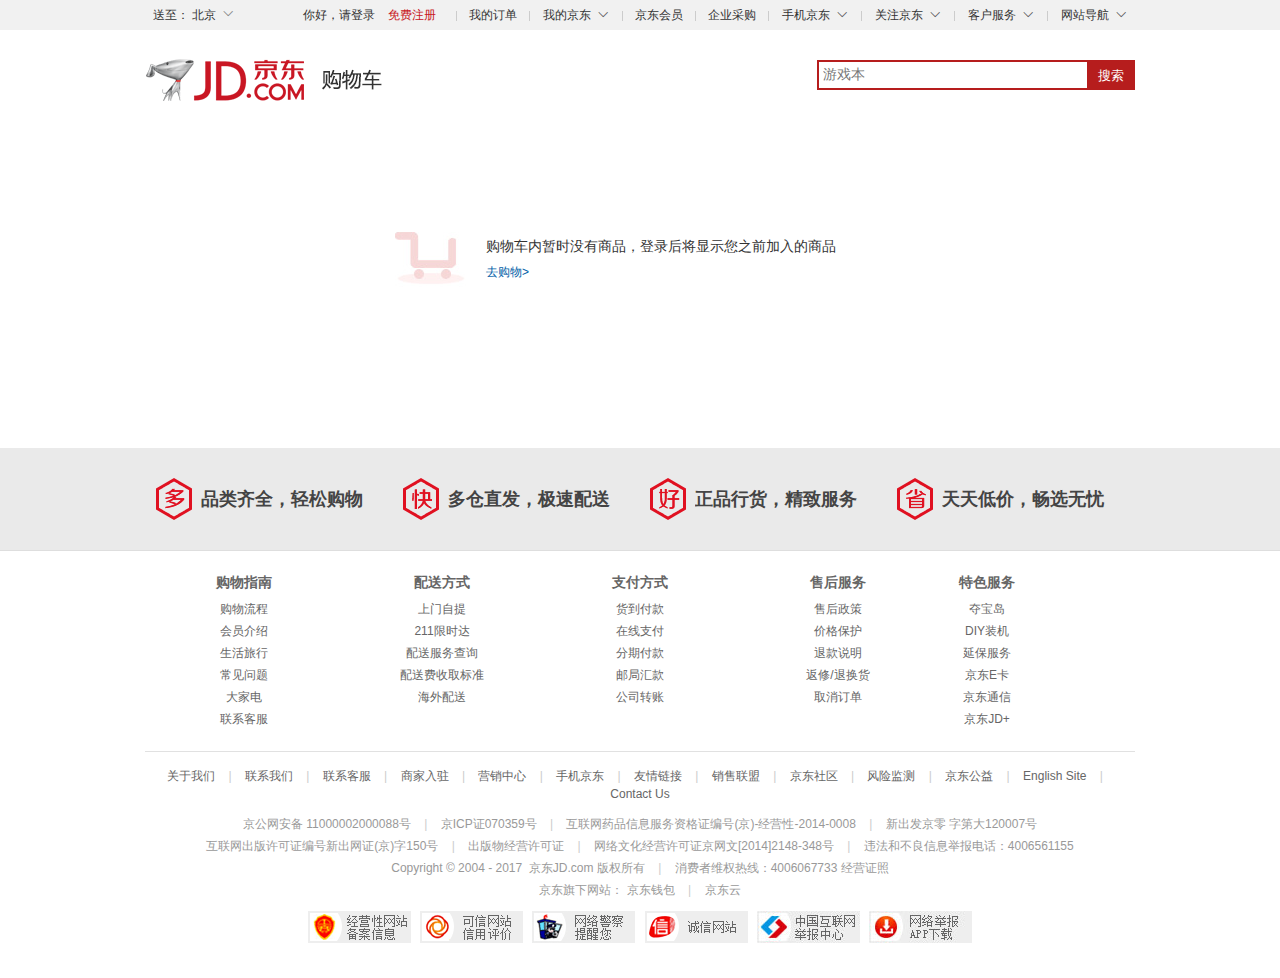
<file: JD/html/cart.html>
<!DOCTYPE html>
<html lang="en">
<head>
    <meta charset="UTF-8">
    <title>我的购物车 - 京东商城</title>
    <link rel="stylesheet" href="../css/cart.css">
    <script src="../library/jquery-1.11.3.js"></script>
    <script src="../library/jquery.easing.1.3.js"></script>
    <script src="../library/jquery.cookie.js"></script>
    <script src="../library/good.js"></script>
    <script src="../js/cart.js"></script>
</head>
<body>
    <!--快捷导航-->
    <div id="shortcut">
        <div class="shortcut-main">
            <div class="sm-left">
                <div class="sm-left-location">
                    送至：
                    <span class="location-text">北京</span>
                    <i class="iconfont icon-location">&#xe60e;</i>
                </div>
                <div class="sm-left-dorpdown">
                    <div class="dorpdown-content">

                    </div>
                </div>
            </div>
            <ul class="sm-right">
                <li id="sm-login">
                    <a href="login.html">你好，请登录</a>
                    &nbsp;&nbsp;
                    <a href="detail.html" style="color: #C81623;">免费注册</a>
                </li>
                <li class="spacer"></li>
                <li>
                    <a href="javascript:void (0)">我的订单</a>
                </li>
                <li class="spacer"></li>
                <li class="myjd dorpdown-li">
                    <div class="dorp">
                        <a href="javascript:void (0)">我的京东</a>
                        <i class="iconfont">&#xe60e;</i>
                    </div>
                    <div class="dorpdown-layer">
                        <ul>
                            <li><a href="javascript:void (0)">待处理订单</a></li>
                            <li><a href="javascript:void (0)">消息</a></li>
                            <li><a href="javascript:void (0)">返修退换货</a></li>
                            <li><a href="javascript:void (0)">我的问答</a></li>
                            <li><a href="javascript:void (0)">降价商品</a></li>
                            <li><a href="javascript:void (0)">我的关注</a></li>
                        </ul>
                        <ul style="border-top: 1px solid #f1f1f1;">
                            <li><a href="javascript:void (0)">我的京豆</a></li>
                            <li><a href="javascript:void (0)">我的优惠券</a></li>
                            <li><a href="javascript:void (0)">我的白条</a></li>
                            <li><a href="javascript:void (0)">我的理财</a></li>
                        </ul>
                    </div>
                </li>
                <li class="spacer"></li>
                <li>
                    <a href="javascript:void (0)">京东会员</a>
                </li>
                <li class="spacer"></li>
                <li>
                    <a href="javascript:void (0)">企业采购</a>
                </li>
                <li class="spacer"></li>
                <li class="mobilejd dorpdown-li">
                    <div class="dorp">
                        <a href="javascript:void (0)">手机京东</a>
                        <i class="iconfont">&#xe60e;</i>
                    </div>
                    <div class="dorpdown-layer">
                        <div class="mobile-pop-item clearfix ">
                            <div class="mobile-pop-qrcode">
                                <img src="../img/index/mobile-pop-qrcode.png">
                            </div>
                            <div class="mobile-pop-info">
                                <h5 class="mobile-pop-tit">手机京东</h5>
                                <p class="mobile-pop-value">
                                    新人专享188元大礼包
                                </p>
                                <p class="mobile-pop-device">
                                    <a class="mobile-pop-device-ios mobile-pop-device-lk" href="javascript:void (0)"></a>
                                    <a class="mobile-pop-device-and mobile-pop-device-lk" href="javascript:void (0)"></a>
                                    <a class="mobile-pop-device-pad mobile-pop-device-lk" href="javascript:void (0)"></a>
                                </p>
                            </div>
                        </div>
                        <div class="xian"></div>
                        <div class="mobile-pop-item">
                            <div class="mobile-pop-qrcode">
                                <img src="../img/index/mobile-pop-qrcode3.png">
                            </div>
                            <div class="mobile-pop-info">
                                <h5 class="mobile-pop-tit">手机京东</h5>
                                <p class="mobile-pop-value">
                                    扫一扫 让赚钱再轻松一点
                                </p>
                                <p class="mobile-pop-device">
                                    <a class="mobile-pop-device-ios mobile-pop-device-lk" href="javascript:void (0)"></a>
                                    <a class="mobile-pop-device-and mobile-pop-device-lk" href="javascript:void (0)"></a>
                                </p>
                            </div>
                        </div>
                    </div>
                </li>
                <li class="spacer"></li>
                <li class="guanzhu dorpdown-li">
                    <div class="dorp">
                        <a href="javascript:void (0)">关注京东</a>
                        <i class="iconfont">&#xe60e;</i>
                    </div>
                    <div class="dorpdown-layer">
                        <img src="../img/list/guanzhu.jpg" alt="">
                    </div>
                </li>
                <li class="spacer"></li>
                <li class="customer dorpdown-li">
                    <div class="dorp">
                        <a href="javascript:void (0)">客户服务</a>
                        <i class="iconfont">&#xe60e;</i>
                    </div>
                    <div class="dorpdown-layer">
                        <p>客户</p>
                        <ul>
                            <li><a href="javascript:void (0)">帮助中心</a></li>
                            <li><a href="javascript:void (0)">售后服务</a></li>
                            <li><a href="javascript:void (0)">在线客服</a></li>
                            <li><a href="javascript:void (0)">意见建议</a></li>
                            <li><a href="javascript:void (0)">电话客服</a></li>
                            <li><a href="javascript:void (0)">客服邮箱</a></li>
                            <li><a href="javascript:void (0)">金融资讯</a></li>
                        </ul>
                        <p>商户</p>
                        <ul style="border-top: 1px solid #f1f1f1;">
                            <li><a href="javascript:void (0)">京东商学院</a></li>
                            <li><a href="javascript:void (0)">商家入驻</a></li>
                        </ul>
                    </div>
                </li>
                <li class="spacer"></li>
                <li class="sitemap dorpdown-li">
                    <div class="dorp">
                        <a href="javascript:void (0)">网站导航</a>
                        <i class="iconfont">&#xe60e;</i>
                    </div>
                    <div class="dorpdown-layer">
                        <ul class="fore">
                            <h3>特色主题</h3>
                            <li><a href="javascript:void (0)">品牌头条</a></li>
                            <li><a href="javascript:void (0)">发现好货</a></li>
                            <li><a href="javascript:void (0)">京东预售</a></li>
                            <li><a href="javascript:void (0)">尖er货</a></li>
                            <li><a href="javascript:void (0)">京东试用</a></li>
                            <li><a href="javascript:void (0)">今日团购</a></li>
                            <li><a href="javascript:void (0)">优惠券</a></li>
                            <li><a href="javascript:void (0)">闪购</a></li>
                            <li><a href="javascript:void (0)">京东会员</a></li>
                            <li><a href="javascript:void (0)">秒杀</a></li>
                            <li><a href="javascript:void (0)">定期送</a></li>
                            <li><a href="javascript:void (0)">装机大师</a></li>
                            <li><a href="javascript:void (0)">新奇特</a></li>
                            <li><a href="javascript:void (0)">企业金融服务</a></li>
                            <li><a href="javascript:void (0)">礼品购</a></li>
                            <li><a href="javascript:void (0)">智能馆</a></li>
                            <li><a href="javascript:void (0)">0元评测</a></li>
                            <li><a href="javascript:void (0)">In货推荐</a></li>
                            <li><a href="javascript:void (0)">北京老字号</a></li>
                            <li><a href="javascript:void (0)">买什么</a></li>
                        </ul>
                        <ul>
                            <h3>行业频道</h3>
                            <li><a href="javascript:void (0)">服装城</a></li>
                            <li><a href="javascript:void (0)">家用电器</a></li>
                            <li><a href="javascript:void (0)">电脑办公</a></li>
                            <li><a href="javascript:void (0)">手机</a></li>
                            <li><a href="javascript:void (0)">美妆馆</a></li>
                            <li><a href="javascript:void (0)">食品</a></li>
                            <li><a href="javascript:void (0)">数码</a></li>
                            <li><a href="javascript:void (0)">母婴</a></li>
                            <li><a href="javascript:void (0)">家装城</a></li>
                            <li><a href="javascript:void (0)">运动户外</a></li>
                            <li><a href="javascript:void (0)">整车</a></li>
                            <li><a href="javascript:void (0)">图书</a></li>
                            <li><a href="javascript:void (0)">农资频道</a></li>
                            <li><a href="javascript:void (0)">京东智能</a></li>
                            <li><a href="javascript:void (0)">玩3C</a></li>
                        </ul>
                        <ul>
                            <h3>生活服务</h3>
                            <li><a href="javascript:void (0)">京东众筹</a></li>
                            <li><a href="javascript:void (0)">白条</a></li>
                            <li><a href="javascript:void (0)">京东金融APP</a></li>
                            <li><a href="javascript:void (0)">京东小金库</a></li>
                            <li><a href="javascript:void (0)">理财</a></li>
                            <li><a href="javascript:void (0)">话费</a></li>
                            <li><a href="javascript:void (0)">旅行</a></li>
                            <li><a href="javascript:void (0)">彩票</a></li>
                            <li><a href="javascript:void (0)">游戏</a></li>
                            <li><a href="javascript:void (0)">机票酒店</a></li>
                            <li><a href="javascript:void (0)">电影票</a></li>
                            <li><a href="javascript:void (0)">水电煤</a></li>
                            <li><a href="javascript:void (0)">京东到家</a></li>
                            <li><a href="javascript:void (0)">京东微联</a></li>
                            <li><a href="javascript:void (0)">京东众测C</a></li>
                        </ul>
                        <ul>
                            <h3>更多精选</h3>
                            <li><a href="javascript:void (0)">京东社区</a></li>
                            <li><a href="javascript:void (0)">京东通信</a></li>
                            <li><a href="javascript:void (0)">在线读书</a></li>
                            <li><a href="javascript:void (0)">京东E卡</a></li>
                            <li><a href="javascript:void (0)">智能社区</a></li>
                            <li><a href="javascript:void (0)">游戏社区</a></li>
                            <li><a href="javascript:void (0)">京友邦</a></li>
                            <li><a href="javascript:void (0)">卖家入驻</a></li>
                            <li><a href="javascript:void (0)">企业采购</a></li>
                            <li><a href="javascript:void (0)">服务市场</a></li>
                            <li><a href="javascript:void (0)">乡村招募</a></li>
                            <li><a href="javascript:void (0)">校园加盟</a></li>
                            <li><a href="javascript:void (0)">办公生活馆</a></li>
                            <li><a href="javascript:void (0)">知识产权维权</a></li>
                            <li><a href="javascript:void (0)">English Site</a></li>
                        </ul>
                    </div>
                </li>
                <!--<li class="mobile">-->
                <!--<div class="mobile-txt">手机京东</div>-->
                <!--<div class="mobile-static">-->
                <!--<div class="mobile-static-qrcode"></div>-->
                <!--</div>-->
                <!--<div class="mobile-pop">-->
                <!--<div class="mobile-pop-item">-->
                <!--<div class="mobile-pop-qrcode">-->
                <!--<img src="img/index/mobile-pop-qrcode.png">-->
                <!--</div>-->
                <!--<div class="mobile-pop-info">-->
                <!--<h5 class="mobile-pop-tit">手机京东</h5>-->
                <!--<p class="mobile-pop-value">-->
                <!--新人专享188元大-->
                <!--<br>-->
                <!--礼包-->
                <!--</p>-->
                <!--<p class="mobile-pop-device">-->
                <!--<a class="mobile-pop-device-ios mobile-pop-device-lk" href="javascript:void (0)"></a>-->
                <!--<a class="mobile-pop-device-and mobile-pop-device-lk" href="javascript:void (0)"></a>-->
                <!--<a class="mobile-pop-device-pad mobile-pop-device-lk" href="javascript:void (0)"></a>-->
                <!--</p>-->
                <!--</div>-->
                <!--</div>-->
                <!--<div class="mobile-pop-item">-->
                <!--<div class="mobile-pop-qrcode">-->
                <!--<img src="img/index/mobile-pop-qrcode2.png">-->
                <!--</div>-->
                <!--<div class="mobile-pop-info">-->
                <!--<h5 class="mobile-pop-tit">手机京东</h5>-->
                <!--<p class="mobile-pop-value">-->
                <!--微信扫一扫关注-->
                <!--<br>-->
                <!--新粉最高180元-->
                <!--<br>-->
                <!--惊喜礼包-->
                <!--</p>-->
                <!--</div>-->
                <!--</div>-->
                <!--<div class="mobile-pop-item">-->
                <!--<div class="mobile-pop-qrcode">-->
                <!--<img src="img/index/mobile-pop-qrcode3.png">-->
                <!--</div>-->
                <!--<div class="mobile-pop-info">-->
                <!--<h5 class="mobile-pop-tit">手机京东</h5>-->
                <!--<p class="mobile-pop-value">-->
                <!--扫一扫 让赚钱再-->
                <!--<br>-->
                <!--轻松一点-->
                <!--</p>-->
                <!--<p class="mobile-pop-device">-->
                <!--<a class="mobile-pop-device-ios mobile-pop-device-lk" href="javascript:void (0)"></a>-->
                <!--<a class="mobile-pop-device-and mobile-pop-device-lk" href="javascript:void (0)"></a>-->
                <!--</p>-->
                <!--</div>-->
                <!--</div>-->
                <!--</div>-->
                <!--</li>-->
            </ul>
        </div>
    </div>
    <!--头部导航-->
    <div id="header">
        <div class="header-content">
            <div id="logo">
                <h1 class="logo-tit">
                    <a class="logo-tit-lk" href="../index.html"></a>
                    <a href="../index.html" class="lk2">
                        <b></b>
                    </a>
                </h1>
            </div>
            <div id="search">
                <div class="search-m">
                    <div class="form">
                        <input type="text" class="text" id="search-box" placeholder="游戏本" style=" color: #999;">
                        <button class="button">
                            <span>搜索</span>
                        </button>
                    </div>
                </div>
            </div>
        </div>
    </div>
    <!--购物车-->
    <div class="container">
        <div class="cart-wrap">
            <div class="cart-empty">
                <div class="message">
                    <ul>
                        <li class="txt">
                            购物车内暂时没有商品，登录后将显示您之前加入的商品
                        </li>
                        <li>
                            <a href="list.html" class="ftx">
                                去购物>
                            </a>
                        </li>
                    </ul>
                </div>
            </div>
            <div class="cart-content clearfix hide">
                <div id="jd-cart">
                    <div class="cart-main">
                        <div class="cart-thead">
                            <div class="column t-checkbox">
                                <div class="cart-checkbox">
                                    <input type="checkbox" checked="checked" id="allchecked" class="jdchecked">
                                </div>
                                全选
                            </div>
                            <div class="column t-goods">商品</div>
                            <div class="column t-props"></div>
                            <div class="column t-price">单价</div>
                            <div class="column t-number">数量</div>
                            <div class="column t-sum">小计</div>
                            <div class="column t-active">操作</div>
                        </div>
                        <div class="cart-list">
                            <div class="cart-item-list">
                                <div class="cart-tbody">
                                    <div class="shop">
                                        <div class="cart-checkbox">
                                            <input type="checkbox" checked="checked" class="jdchecked">
                                        </div>
                                        <span class="shop-txt">
                                            <a href="javascript:void (0)" class="shop-name">京东自营</a>
                                        </span>
                                        <div class="shop-freight">
                                            <span class="fw-info-flag">
                                                满¥199免运费(20kg内)
                                            </span>
                                            已免运费
                                        </div>
                                    </div>
                                    <div class="shop-item-list">
                                        <!--<div class="item-full">-->
                                            <!--<div class="item-header clearfix">-->
                                                <!--<div class="f-txt">-->
                                                    <!--<a href="javascript:void (0)">-->
                                                        <!--<span class="full-icon">-->
                                                            <!--换购-->
                                                            <!--<b></b>-->
                                                        <!--</span>-->
                                                        <!--活动商品已购满¥2999.00-->
                                                        <!--，可加价换购商品1件-->
                                                    <!--</a>-->
                                                    <!--<a href="javascript:void (0)" class="btn-1">换购商品</a>-->
                                                    <!--<a href="javascript:void (0)" class="btn-2">&nbsp;去凑单&nbsp;></a>-->
                                                <!--</div>-->
                                                <!--<div class="f-price">-->
                                                    <!--<strong>￥14999.00</strong>-->
                                                <!--</div>-->
                                            <!--</div>-->
                                            <!--<div class="item-item clearfix">-->
                                                <!--<div class="item-form">-->
                                                    <!--<div class="cell p-checkbox">-->
                                                        <!--<div class="cart-checkbox">-->
                                                            <!--<input type="checkbox" name="checkItem" checked="checked" class="itemcheckbox">-->
                                                            <!--<span class="line-cirlce"></span>-->
                                                        <!--</div>-->
                                                    <!--</div>-->
                                                    <!--<div class="cell p-goods">-->
                                                        <!--<div class="goods-item clearfix">-->
                                                            <!--<div class="p-img">-->
                                                                <!--<a href="javascript:void (0)"><img-->
                                                                        <!--src="../img/list/product/01.jpg" alt=""></a>-->
                                                            <!--</div>-->
                                                            <!--<div class="item-msg">-->
                                                                <!--<div class="p-name">-->
                                                                    <!--<a href="javascript:void (0)">联想（Lenovo）拯救者15.6英寸游戏笔记本电脑（i7-6700HQ 8G 1T HDD GTX960M 4G独显 FHD IPS 背光）黑</a>-->
                                                                <!--</div>-->
                                                                <!--<div class="p-extend">-->
                                                                    <!--<span class="promise"></span>-->
                                                                    <!--<span class="promise">-->
                                                                        <!--<i class="jd-service-icon"></i>-->
                                                                        <!--<a href="javascript:void (0)" class="jd-service">购买增值保障</a>-->
                                                                    <!--</span>-->
                                                                <!--</div>-->
                                                            <!--</div>-->
                                                        <!--</div>-->

                                                    <!--</div>-->
                                                    <!--<div class="cell p-props">-->
                                                        <!--<div class="props-txt">-->
                                                            <!--颜色：15.6英寸拯救者【i7 1T硬盘】-->
                                                        <!--</div>-->
                                                    <!--</div>-->
                                                    <!--<div class="cell p-price">-->
                                                        <!--<strong>￥5999.00</strong>-->
                                                        <!--<a href="javascript:void (0)" class="sales-promotion">更多促销</a>-->
                                                    <!--</div>-->
                                                    <!--<div class="cell p-quantity">-->
                                                        <!--<div class="quantity-form">-->
                                                            <!--<a href="javascript:void (0)" class="down disabled">-</a>-->
                                                            <!--<input type="text" class="itxt" value="1">-->
                                                            <!--<a href="javascript:void (0)" class="add">+</a>-->
                                                        <!--</div>-->
                                                        <!--<div class="quantity-txt">有货</div>-->
                                                    <!--</div>-->
                                                    <!--<div class="cell p-sum">-->
                                                        <!--<strong>￥5999.00</strong>-->
                                                        <!--<span class="weight">3.86kg</span>-->
                                                    <!--</div>-->
                                                    <!--<div class="cell p-ops">-->
                                                        <!--<a href="javascript:void (0)" class="remove">删除</a>-->
                                                        <!--<a href="javascript:void (0)" class="cart-follow">移到我的关注</a>-->
                                                    <!--</div>-->
                                                <!--</div>-->
                                            <!--</div>-->
                                        <!--</div>-->
                                    </div>
                                </div>
                            </div>
                        </div>
                    </div>
                </div>
                <div class="cart-floatbar clearfix">
                    <div class="cart-toolbar">
                        <div class="toolbar-wrap">
                            <div class="options-box">
                                <div class="select-all">
                                    <div class="cart-checkbox">
                                        <input type="checkbox" checked="checked" class="jdchecked">
                                    </div>
                                    全选
                                </div>
                                <div class="operation">
                                    <a href="javascript:void (0)" class="remove-batch">删除选中商品</a>
                                    <a href="javascript:void (0)" class="follow-batch">移到我的关注</a>
                                    <a href="javascript:void (0)">清除下柜商品</a>
                                </div>
                                <div class="toolbar-right">
                                    <div class="normal">
                                        <div class="comm-rigth">
                                            <div class="btn-area">
                                                <a href="javascript:void (0)" class="submit-btn">
                                                    去结算
                                                    <b></b>
                                                </a>
                                            </div>
                                            <div class="price-sum">
                                                <div>
                                                    <span class="txt-new">总价：</span>
                                                    <span class="price-new">
                                                        <em>￥0.00</em>
                                                    </span>
                                                    <b class="price-tips"></b>
                                                    <br>
                                                    <span class="txt-new">已节省：</span>
                                                    <span class="price-new">-￥0.00</span>
                                                </div>
                                            </div>
                                        </div>
                                    </div>
                                </div>
                            </div>
                        </div>
                    </div>
                </div>
            </div>
        </div>
    </div>
    <!--底部-->
    <div id="footer">
        <div class="footer-service">
            <div class="footer-service-inner">
                <ul class="footer-service-list">
                    <li class="footer-service-item">
                        <div class="footer-service-unit">
                            <h5 class="footer-service-tit tit-duo"></h5>
                            <p class="footer-service-txt">品类齐全，轻松购物</p>
                        </div>
                    </li>
                    <li class="footer-service-item">
                        <div class="footer-service-unit">
                            <h5 class="footer-service-tit tit-kuai"></h5>
                            <p class="footer-service-txt">多仓直发，极速配送</p>
                        </div>
                    </li>
                    <li class="footer-service-item">
                        <div class="footer-service-unit">
                            <h5 class="footer-service-tit tit-hao"></h5>
                            <p class="footer-service-txt">正品行货，精致服务</p>
                        </div>
                    </li>
                    <li class="footer-service-item">
                        <div class="footer-service-unit">
                            <h5 class="footer-service-tit tit-sheng"></h5>
                            <p class="footer-service-txt">天天低价，畅选无忧</p>
                        </div>
                    </li>
                </ul>
            </div>
        </div>
        <div class="footer-help">
            <div class="footer-help-inner">
                <div class="footer-help-list">
                    <div class="footer-help-nav">
                        <h5 class="footer-help-nav-tit">购物指南</h5>
                        <ul class="footer-help-nav-con">
                            <li><a href="javascript:void (0)">购物流程</a></li>
                            <li><a href="javascript:void (0)">会员介绍</a></li>
                            <li><a href="javascript:void (0)">生活旅行</a></li>
                            <li><a href="javascript:void (0)">常见问题</a></li>
                            <li><a href="javascript:void (0)">大家电</a></li>
                            <li><a href="javascript:void (0)">联系客服</a></li>
                        </ul>
                    </div>
                    <div class="footer-help-nav">
                        <h5 class="footer-help-nav-tit">配送方式</h5>
                        <ul class="footer-help-nav-con">
                            <li><a href="javascript:void (0)">上门自提</a></li>
                            <li><a href="javascript:void (0)">211限时达</a></li>
                            <li><a href="javascript:void (0)">配送服务查询</a></li>
                            <li><a href="javascript:void (0)">配送费收取标准</a></li>
                            <li><a href="javascript:void (0)">海外配送</a></li>
                        </ul>
                    </div>
                    <div class="footer-help-nav">
                        <h5 class="footer-help-nav-tit">支付方式</h5>
                        <ul class="footer-help-nav-con">
                            <li><a href="javascript:void (0)">货到付款</a></li>
                            <li><a href="javascript:void (0)">在线支付</a></li>
                            <li><a href="javascript:void (0)">分期付款</a></li>
                            <li><a href="javascript:void (0)">邮局汇款</a></li>
                            <li><a href="javascript:void (0)">公司转账</a></li>
                        </ul>
                    </div>
                    <div class="footer-help-nav">
                        <h5 class="footer-help-nav-tit">售后服务</h5>
                        <ul class="footer-help-nav-con">
                            <li><a href="javascript:void (0)">售后政策</a></li>
                            <li><a href="javascript:void (0)">价格保护</a></li>
                            <li><a href="javascript:void (0)">退款说明</a></li>
                            <li><a href="javascript:void (0)">返修/退换货</a></li>
                            <li><a href="javascript:void (0)">取消订单</a></li>
                        </ul>
                    </div>
                    <div class="footer-help-nav" style="width: 100px;">
                        <h5 class="footer-help-nav-tit">特色服务</h5>
                        <ul class="footer-help-nav-con">
                            <li><a href="javascript:void (0)">夺宝岛</a></li>
                            <li><a href="javascript:void (0)">DIY装机</a></li>
                            <li><a href="javascript:void (0)">延保服务</a></li>
                            <li><a href="javascript:void (0)">京东E卡</a></li>
                            <li><a href="javascript:void (0)">京东通信</a></li>
                            <li><a href="javascript:void (0)">京东JD+</a></li>
                        </ul>
                    </div>
                </div>
            </div>
        </div>
        <div class="footer-copyright">
            <div class="footer-copyright-inner">
                <p class="footer-copyright-links">
                    <a href="javascript:void (0)">关于我们</a>
                    <span class="footer-copyright-splite">|</span>
                    <a href="javascript:void (0)">联系我们</a>
                    <span class="footer-copyright-splite">|</span>
                    <a href="javascript:void (0)">联系客服</a>
                    <span class="footer-copyright-splite">|</span>
                    <a href="javascript:void (0)">商家入驻</a>
                    <span class="footer-copyright-splite">|</span>
                    <a href="javascript:void (0)">营销中心</a>
                    <span class="footer-copyright-splite">|</span>
                    <a href="javascript:void (0)">手机京东</a>
                    <span class="footer-copyright-splite">|</span>
                    <a href="javascript:void (0)">友情链接</a>
                    <span class="footer-copyright-splite">|</span>
                    <a href="javascript:void (0)">销售联盟</a>
                    <span class="footer-copyright-splite">|</span>
                    <a href="javascript:void (0)">京东社区</a>
                    <span class="footer-copyright-splite">|</span>
                    <a href="javascript:void (0)">风险监测</a>
                    <span class="footer-copyright-splite">|</span>
                    <a href="javascript:void (0)">京东公益</a>
                    <span class="footer-copyright-splite">|</span>
                    <a href="javascript:void (0)">English Site</a>
                    <span class="footer-copyright-splite">|</span>
                    <a href="javascript:void (0)">Contact Us</a>
                </p>
                <div class="footer-copyright-info">
                    <p>
                        <a href="javascript:void (0)">京公网安备 11000002000088号</a>
                        <span class="footer-copyright-splite">|</span>
                        <span>京ICP证070359号</span>
                        <span class="footer-copyright-splite">|</span>
                        <a href="javascript:void (0)">互联网药品信息服务资格证编号(京)-经营性-2014-0008</a>
                        <span class="footer-copyright-splite">|</span>
                        <span>新出发京零&nbsp;字第大120007号</span>
                    </p>
                    <p>
                        <span>互联网出版许可证编号新出网证(京)字150号</span>
                        <span class="footer-copyright-splite">|</span>
                        <a href="javascript:void (0)">出版物经营许可证</a>
                        <span class="footer-copyright-splite">|</span>
                        <a href="javascript:void (0)">网络文化经营许可证京网文[2014]2148-348号</a>
                        <span class="footer-copyright-splite">|</span>
                        <span>违法和不良信息举报电话：4006561155</span>
                    </p>
                    <p>
                        <span>Copyright&nbsp;©&nbsp;2004&nbsp;-&nbsp;2017&nbsp;&nbsp;京东JD.com&nbsp;版权所有</span>
                        <span class="footer-copyright-splite">|</span>
                        <span>消费者维权热线：4006067733</span>
                        <a href="javascript:void (0)">经营证照</a>
                    </p>
                    <p>
                        <span>京东旗下网站：</span>
                        <a href="javascript:void (0)">京东钱包</a>
                        <span class="footer-copyright-splite">|</span>
                        <a href="javascript:void (0)">京东云</a>
                    </p>
                </div>
                <p class="footer-copyright-auth">
                    <a href="javascript:void (0)" class="footer-copyright-auth-ico footer-copyright-auth-ico-1"></a>
                    <a href="javascript:void (0)" class="footer-copyright-auth-ico footer-copyright-auth-ico-2"></a>
                    <a href="javascript:void (0)" class="footer-copyright-auth-ico footer-copyright-auth-ico-3"></a>
                    <a href="javascript:void (0)" class="footer-copyright-auth-ico footer-copyright-auth-ico-4"></a>
                    <a href="javascript:void (0)" class="footer-copyright-auth-ico footer-copyright-auth-ico-5"></a>
                    <a href="javascript:void (0)" class="footer-copyright-auth-ico footer-copyright-auth-ico-6"></a>
                </p>
            </div>
        </div>
    </div>
    
</body>
</html>
</file>
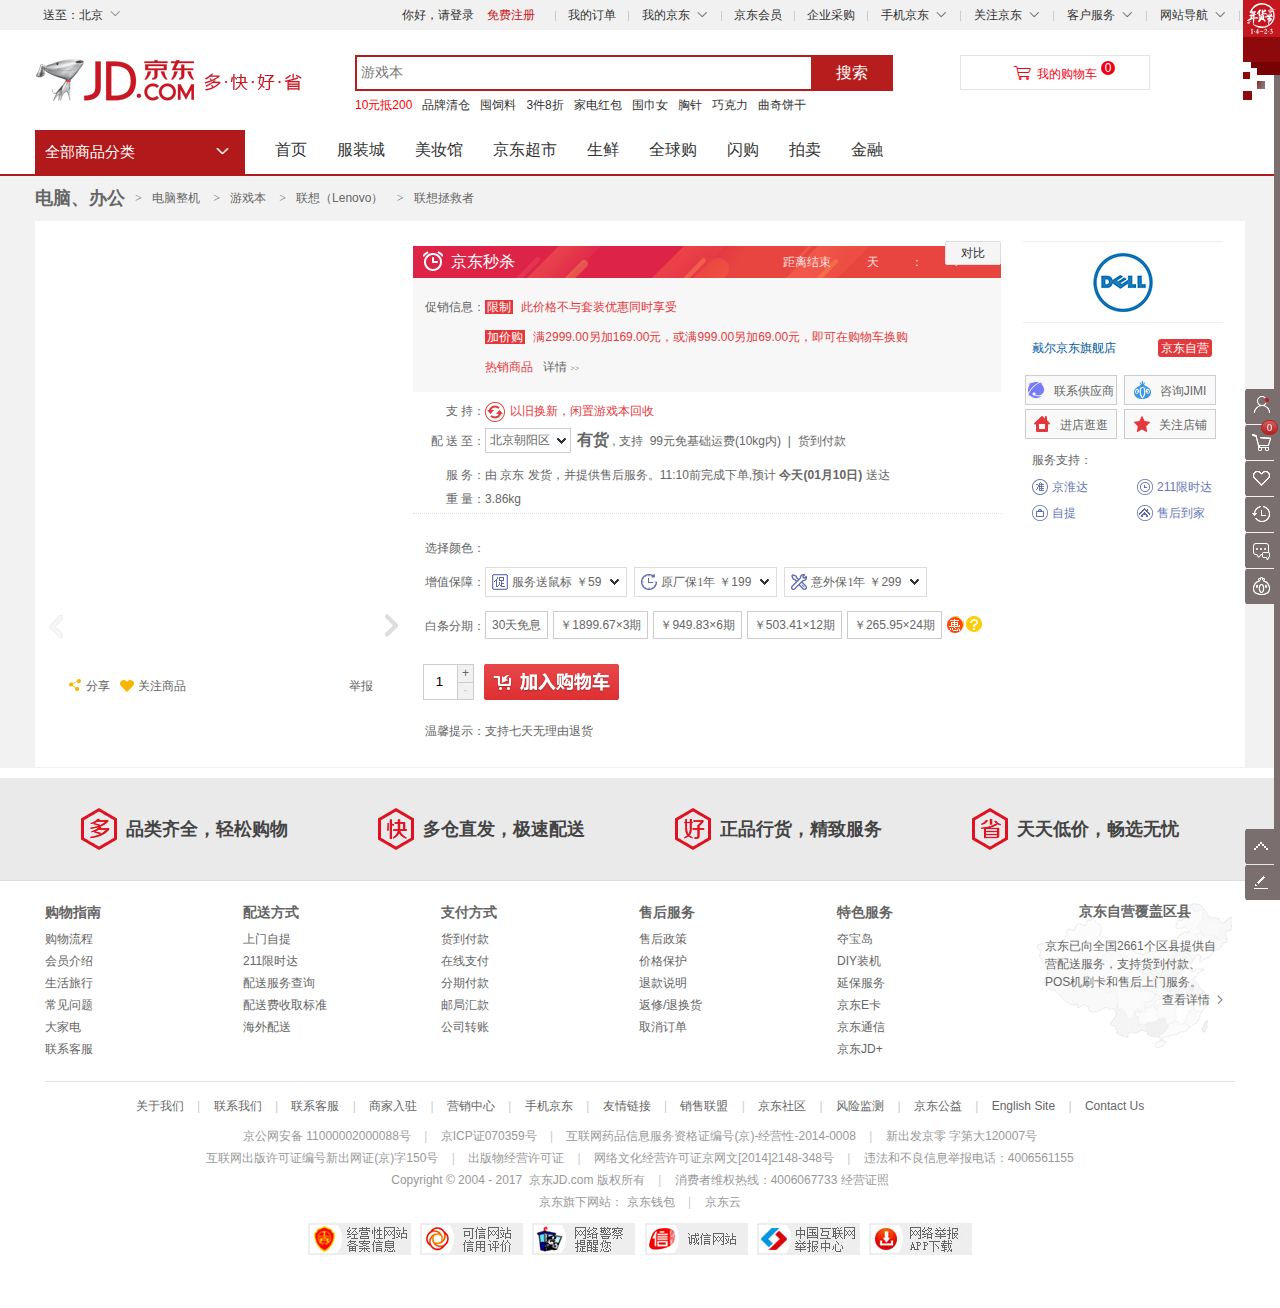
<file: JD/html/detail.html>
<!DOCTYPE html>
<html lang="en">
<head>
    <meta charset="UTF-8">
    <title>【联想拯救者】联想（Lenovo）拯救者15.6英寸游戏笔记本电脑（i7-6700HQ 8G 1T HDD GTX960M 4G独显 FHD IPS 背光）黑【行情 报价 价格 评测】-京东</title>
    <link rel="stylesheet" href="../css/detail.css">
    <script src="../library/jquery-1.11.3.js"></script>
    <script src="../library/jquery.easing.1.3.js"></script>
    <script src="../library/jquery.cookie.js"></script>
    <script src="../library/good.js"></script>
    <script src="../js/detail.js"></script>
</head>
<body>
    <!--快捷导航-->
    <div id="shortcut">
        <div class="shortcut-main">
            <div class="sm-left">
                <div class="sm-left-location">
                    <span class="location-text">送至：北京</span>
                    <i class="iconfont icon-location">&#xe60e;</i>
                </div>
                <div class="sm-left-dorpdown">
                    <div class="dorpdown-content">

                    </div>
                </div>
            </div>
            <ul class="sm-right">
                <li id="sm-login">
                    <a href="login.html">你好，请登录</a>
                    &nbsp;&nbsp;
                    <a href="register.html" style="color: #C81623;">免费注册</a>
                </li>
                <li class="spacer"></li>
                <li>
                    <a href="javascript:void (0)">我的订单</a>
                </li>
                <li class="spacer"></li>
                <li class="myjd dorpdown-li">
                    <div class="dorp">
                        <a href="javascript:void (0)">我的京东</a>
                        <i class="iconfont">&#xe60e;</i>
                    </div>
                    <div class="dorpdown-layer">
                        <ul>
                            <li><a href="javascript:void (0)">待处理订单</a></li>
                            <li><a href="javascript:void (0)">消息</a></li>
                            <li><a href="javascript:void (0)">返修退换货</a></li>
                            <li><a href="javascript:void (0)">我的问答</a></li>
                            <li><a href="javascript:void (0)">降价商品</a></li>
                            <li><a href="javascript:void (0)">我的关注</a></li>
                        </ul>
                        <ul style="border-top: 1px solid #f1f1f1;">
                            <li><a href="javascript:void (0)">我的京豆</a></li>
                            <li><a href="javascript:void (0)">我的优惠券</a></li>
                            <li><a href="javascript:void (0)">我的白条</a></li>
                            <li><a href="javascript:void (0)">我的理财</a></li>
                        </ul>
                    </div>
                </li>
                <li class="spacer"></li>
                <li>
                    <a href="javascript:void (0)">京东会员</a>
                </li>
                <li class="spacer"></li>
                <li>
                    <a href="javascript:void (0)">企业采购</a>
                </li>
                <li class="spacer"></li>
                <li class="mobilejd dorpdown-li">
                    <div class="dorp">
                        <a href="javascript:void (0)">手机京东</a>
                        <i class="iconfont">&#xe60e;</i>
                    </div>
                    <div class="dorpdown-layer">
                        <div class="mobile-pop-item clearfix ">
                            <div class="mobile-pop-qrcode">
                                <img src="../img/index/mobile-pop-qrcode.png">
                            </div>
                            <div class="mobile-pop-info">
                                <h5 class="mobile-pop-tit">手机京东</h5>
                                <p class="mobile-pop-value">
                                    新人专享188元大礼包
                                </p>
                                <p class="mobile-pop-device">
                                    <a class="mobile-pop-device-ios mobile-pop-device-lk"
                                       href="javascript:void (0)"></a>
                                    <a class="mobile-pop-device-and mobile-pop-device-lk"
                                       href="javascript:void (0)"></a>
                                    <a class="mobile-pop-device-pad mobile-pop-device-lk"
                                       href="javascript:void (0)"></a>
                                </p>
                            </div>
                        </div>
                        <div class="xian"></div>
                        <div class="mobile-pop-item">
                            <div class="mobile-pop-qrcode">
                                <img src="../img/index/mobile-pop-qrcode3.png">
                            </div>
                            <div class="mobile-pop-info">
                                <h5 class="mobile-pop-tit">手机京东</h5>
                                <p class="mobile-pop-value">
                                    扫一扫 让赚钱再轻松一点
                                </p>
                                <p class="mobile-pop-device">
                                    <a class="mobile-pop-device-ios mobile-pop-device-lk"
                                       href="javascript:void (0)"></a>
                                    <a class="mobile-pop-device-and mobile-pop-device-lk"
                                       href="javascript:void (0)"></a>
                                </p>
                            </div>
                        </div>
                    </div>
                </li>
                <li class="spacer"></li>
                <li class="guanzhu dorpdown-li">
                    <div class="dorp">
                        <a href="javascript:void (0)">关注京东</a>
                        <i class="iconfont">&#xe60e;</i>
                    </div>
                    <div class="dorpdown-layer">
                        <img src="../img/list/guanzhu.jpg" alt="">
                    </div>
                </li>
                <li class="spacer"></li>
                <li class="customer dorpdown-li">
                    <div class="dorp">
                        <a href="javascript:void (0)">客户服务</a>
                        <i class="iconfont">&#xe60e;</i>
                    </div>
                    <div class="dorpdown-layer">
                        <p>客户</p>
                        <ul>
                            <li><a href="javascript:void (0)">帮助中心</a></li>
                            <li><a href="javascript:void (0)">售后服务</a></li>
                            <li><a href="javascript:void (0)">在线客服</a></li>
                            <li><a href="javascript:void (0)">意见建议</a></li>
                            <li><a href="javascript:void (0)">电话客服</a></li>
                            <li><a href="javascript:void (0)">客服邮箱</a></li>
                            <li><a href="javascript:void (0)">金融资讯</a></li>
                        </ul>
                        <p>商户</p>
                        <ul style="border-top: 1px solid #f1f1f1;">
                            <li><a href="javascript:void (0)">京东商学院</a></li>
                            <li><a href="javascript:void (0)">商家入驻</a></li>
                        </ul>
                    </div>
                </li>
                <li class="spacer"></li>
                <li class="sitemap dorpdown-li">
                    <div class="dorp">
                        <a href="javascript:void (0)">网站导航</a>
                        <i class="iconfont">&#xe60e;</i>
                    </div>
                    <div class="dorpdown-layer">
                        <ul class="fore">
                            <h3>特色主题</h3>
                            <li><a href="javascript:void (0)">品牌头条</a></li>
                            <li><a href="javascript:void (0)">发现好货</a></li>
                            <li><a href="javascript:void (0)">京东预售</a></li>
                            <li><a href="javascript:void (0)">尖er货</a></li>
                            <li><a href="javascript:void (0)">京东试用</a></li>
                            <li><a href="javascript:void (0)">今日团购</a></li>
                            <li><a href="javascript:void (0)">优惠券</a></li>
                            <li><a href="javascript:void (0)">闪购</a></li>
                            <li><a href="javascript:void (0)">京东会员</a></li>
                            <li><a href="javascript:void (0)">秒杀</a></li>
                            <li><a href="javascript:void (0)">定期送</a></li>
                            <li><a href="javascript:void (0)">装机大师</a></li>
                            <li><a href="javascript:void (0)">新奇特</a></li>
                            <li><a href="javascript:void (0)">企业金融服务</a></li>
                            <li><a href="javascript:void (0)">礼品购</a></li>
                            <li><a href="javascript:void (0)">智能馆</a></li>
                            <li><a href="javascript:void (0)">0元评测</a></li>
                            <li><a href="javascript:void (0)">In货推荐</a></li>
                            <li><a href="javascript:void (0)">北京老字号</a></li>
                            <li><a href="javascript:void (0)">买什么</a></li>
                        </ul>
                        <ul>
                            <h3>行业频道</h3>
                            <li><a href="javascript:void (0)">服装城</a></li>
                            <li><a href="javascript:void (0)">家用电器</a></li>
                            <li><a href="javascript:void (0)">电脑办公</a></li>
                            <li><a href="javascript:void (0)">手机</a></li>
                            <li><a href="javascript:void (0)">美妆馆</a></li>
                            <li><a href="javascript:void (0)">食品</a></li>
                            <li><a href="javascript:void (0)">数码</a></li>
                            <li><a href="javascript:void (0)">母婴</a></li>
                            <li><a href="javascript:void (0)">家装城</a></li>
                            <li><a href="javascript:void (0)">运动户外</a></li>
                            <li><a href="javascript:void (0)">整车</a></li>
                            <li><a href="javascript:void (0)">图书</a></li>
                            <li><a href="javascript:void (0)">农资频道</a></li>
                            <li><a href="javascript:void (0)">京东智能</a></li>
                            <li><a href="javascript:void (0)">玩3C</a></li>
                        </ul>
                        <ul>
                            <h3>生活服务</h3>
                            <li><a href="javascript:void (0)">京东众筹</a></li>
                            <li><a href="javascript:void (0)">白条</a></li>
                            <li><a href="javascript:void (0)">京东金融APP</a></li>
                            <li><a href="javascript:void (0)">京东小金库</a></li>
                            <li><a href="javascript:void (0)">理财</a></li>
                            <li><a href="javascript:void (0)">话费</a></li>
                            <li><a href="javascript:void (0)">旅行</a></li>
                            <li><a href="javascript:void (0)">彩票</a></li>
                            <li><a href="javascript:void (0)">游戏</a></li>
                            <li><a href="javascript:void (0)">机票酒店</a></li>
                            <li><a href="javascript:void (0)">电影票</a></li>
                            <li><a href="javascript:void (0)">水电煤</a></li>
                            <li><a href="javascript:void (0)">京东到家</a></li>
                            <li><a href="javascript:void (0)">京东微联</a></li>
                            <li><a href="javascript:void (0)">京东众测C</a></li>
                        </ul>
                        <ul>
                            <h3>更多精选</h3>
                            <li><a href="javascript:void (0)">京东社区</a></li>
                            <li><a href="javascript:void (0)">京东通信</a></li>
                            <li><a href="javascript:void (0)">在线读书</a></li>
                            <li><a href="javascript:void (0)">京东E卡</a></li>
                            <li><a href="javascript:void (0)">智能社区</a></li>
                            <li><a href="javascript:void (0)">游戏社区</a></li>
                            <li><a href="javascript:void (0)">京友邦</a></li>
                            <li><a href="javascript:void (0)">卖家入驻</a></li>
                            <li><a href="javascript:void (0)">企业采购</a></li>
                            <li><a href="javascript:void (0)">服务市场</a></li>
                            <li><a href="javascript:void (0)">乡村招募</a></li>
                            <li><a href="javascript:void (0)">校园加盟</a></li>
                            <li><a href="javascript:void (0)">办公生活馆</a></li>
                            <li><a href="javascript:void (0)">知识产权维权</a></li>
                            <li><a href="javascript:void (0)">English Site</a></li>
                        </ul>
                    </div>
                </li>
                <li class="spacer"></li>
                <!--<li class="mobile">-->
                <!--<div class="mobile-txt">手机京东</div>-->
                <!--<div class="mobile-static">-->
                <!--<div class="mobile-static-qrcode"></div>-->
                <!--</div>-->
                <!--<div class="mobile-pop">-->
                <!--<div class="mobile-pop-item">-->
                <!--<div class="mobile-pop-qrcode">-->
                <!--<img src="img/index/mobile-pop-qrcode.png">-->
                <!--</div>-->
                <!--<div class="mobile-pop-info">-->
                <!--<h5 class="mobile-pop-tit">手机京东</h5>-->
                <!--<p class="mobile-pop-value">-->
                <!--新人专享188元大-->
                <!--<br>-->
                <!--礼包-->
                <!--</p>-->
                <!--<p class="mobile-pop-device">-->
                <!--<a class="mobile-pop-device-ios mobile-pop-device-lk" href="javascript:void (0)"></a>-->
                <!--<a class="mobile-pop-device-and mobile-pop-device-lk" href="javascript:void (0)"></a>-->
                <!--<a class="mobile-pop-device-pad mobile-pop-device-lk" href="javascript:void (0)"></a>-->
                <!--</p>-->
                <!--</div>-->
                <!--</div>-->
                <!--<div class="mobile-pop-item">-->
                <!--<div class="mobile-pop-qrcode">-->
                <!--<img src="img/index/mobile-pop-qrcode2.png">-->
                <!--</div>-->
                <!--<div class="mobile-pop-info">-->
                <!--<h5 class="mobile-pop-tit">手机京东</h5>-->
                <!--<p class="mobile-pop-value">-->
                <!--微信扫一扫关注-->
                <!--<br>-->
                <!--新粉最高180元-->
                <!--<br>-->
                <!--惊喜礼包-->
                <!--</p>-->
                <!--</div>-->
                <!--</div>-->
                <!--<div class="mobile-pop-item">-->
                <!--<div class="mobile-pop-qrcode">-->
                <!--<img src="img/index/mobile-pop-qrcode3.png">-->
                <!--</div>-->
                <!--<div class="mobile-pop-info">-->
                <!--<h5 class="mobile-pop-tit">手机京东</h5>-->
                <!--<p class="mobile-pop-value">-->
                <!--扫一扫 让赚钱再-->
                <!--<br>-->
                <!--轻松一点-->
                <!--</p>-->
                <!--<p class="mobile-pop-device">-->
                <!--<a class="mobile-pop-device-ios mobile-pop-device-lk" href="javascript:void (0)"></a>-->
                <!--<a class="mobile-pop-device-and mobile-pop-device-lk" href="javascript:void (0)"></a>-->
                <!--</p>-->
                <!--</div>-->
                <!--</div>-->
                <!--</div>-->
                <!--</li>-->
            </ul>
        </div>
    </div>
    <!--头部导航-->
    <div id="header">
        <div class="header-content">
            <div id="logo">
                <h1 class="logo-tit">
                    <a class="logo-tit-lk" href="../index.html"></a>
                </h1>
            </div>
            <div id="search">
                <div class="search-m">
                    <div class="form">
                        <input type="text" class="text" id="search-box" placeholder="游戏本" style=" color: #999;">
                        <button class="button">
                            <span>搜索</span>
                        </button>
                    </div>
                </div>
            </div>
            <div id="settleup">
                <div class="cw-icon">
                    <i class="iconfont">&#xe603;</i>
                    <i class="ci-count" id="shopping-count">0</i>
                    <a href="javascript:void (0)">我的购物车</a>
                </div>
                <div class="dorpdown-layer">
                    <div class="prompt">
                        <div class="nogoods">
                            <b></b>
                            购物车中没有商品，赶紧选购吧！
                        </div>
                    </div>
                </div>
            </div>
            <div id="hotwords">
                <a href="javascript:void (0)" style="color: red;">10元抵200</a>
                <a href="javascript:void (0)">品牌清仓</a>
                <a href="javascript:void (0)">囤饲料</a>
                <a href="javascript:void (0)">3件8折</a>
                <a href="javascript:void (0)">家电红包</a>
                <a href="javascript:void (0)">围巾女</a>
                <a href="javascript:void (0)">胸针</a>
                <a href="javascript:void (0)">巧克力</a>
                <a href="javascript:void (0)">曲奇饼干</a>
            </div>
        </div>
    </div>
    <!--二级导航-->
    <div id="nav-wrap">
        <div class="nav clearfix">
            <div class="sidbar-wrap">
                <div class="sidbar-top">
                    <a class="sidbar-tit" href="javascript:void (0)">
                        全部商品分类
                        <i class="iconfont icon">&#xe604;</i>
                    </a>
                </div>
                <div class="bc-left" style="display: none;">
                    <div class="sidebar">
                        <ul class="sidebar-list">

                        </ul>
                        <div class="sidebar-content" style="display: none">

                        </div>
                    </div>
                </div>
            </div>
            <div class="navitems">
                <ul>
                    <li><a href="javascript:void (0)">首页</a></li>
                    <li><a href="javascript:void (0)">服装城</a></li>
                    <li><a href="javascript:void (0)">美妆馆</a></li>
                    <li><a href="javascript:void (0)">京东超市</a></li>
                </ul>
                <ul>
                    <li><a href="javascript:void (0)">生鲜</a></li>
                    <li><a href="javascript:void (0)">全球购</a></li>
                    <li><a href="javascript:void (0)">闪购</a></li>
                    <li><a href="javascript:void (0)">拍卖</a></li>
                </ul>
                <ul>
                    <li><a href="javascript:void (0)">金融</a></li>
                </ul>
            </div>
        </div>

    </div>
    <!--商品主题-->
    <div class="crumbsBar-wrap">
        <div class="crumbsBar">
            <div class="crumbsBar-bar clearfix">
                <div class="crumbsBar-nav">
                    <div class="crumbsBar-main clearfix">
                        <div class="crumbsBar-nav-item">
                            <a href="javascript:void (0)" class="crumbsBar-lk">电脑、办公</a>
                            <i class="crumbsBar-arroww">></i>
                        </div>
                        <div class="crumbsBar-nav-item">
                            <span class="curr">电脑整机</span>
                            <i class="crumbsBar-arroww">></i>
                        </div>
                        <div class="crumbsBar-nav-item">
                            <span class="curr">游戏本</span>
                            <i class="crumbsBar-arroww">></i>
                        </div>
                        <div class="crumbsBar-nav-item">
                            <span class="curr"> 联想（Lenovo）</span>
                            <i class="crumbsBar-arroww">></i>
                        </div>
                        <div class="crumbsBar-nav-item">
                            <span class="curr">联想拯救者</span>
                        </div>
                    </div>
                </div>
            </div>
        </div>
    </div>
    <!--商品详情-->
    <div id="detail-wrap">
        <div class="detail">
            <div class="detail-product clearfix">
                <div class="preview">
                    <div class="jqzoom">
                        <!--<img src="../img/detail/smallimg/a01.jpg" alt="">-->
                        <!--<div class="jqzoompup"></div>-->
                    </div>
                    <div class="zoomdiv">
                        <!--<img src="../img/detail/bigimg/a01.jpg" class="bigimg" alt="">-->
                    </div>
                    <div class="tab-list">
                        <a href="javascript:void (0)" class="tab-control tab-prev disabled"></a>
                        <a href="javascript:void (0)" class="tab-control tab-next "></a>
                        <div class="spec-item">
                            <!--<ul class="lh" style="width: 620px;height: 54px;top: 0;left: 0;position: absolute;">-->
                            <!--<li class="lh-item">-->
                            <!--<img src="../img/detail/tabimg/a01.jpg" class="lh-img img-hover" alt="">-->
                            <!--</li>-->
                            <!--<li class="lh-item">-->
                            <!--<img src="../img/detail/tabimg/a02.jpg" class="lh-img" alt="">-->
                            <!--</li>-->
                            <!--<li class="lh-item">-->
                            <!--<img src="../img/detail/tabimg/a03.jpg" class="lh-img" alt="">-->
                            <!--</li>-->
                            <!--<li class="lh-item">-->
                            <!--<img src="../img/detail/tabimg/a04.jpg" class="lh-img" alt="">-->
                            <!--</li>-->
                            <!--<li class="lh-item">-->
                            <!--<img src="../img/detail/tabimg/a05.jpg" class="lh-img" alt="">-->
                            <!--</li>-->
                            <!--<li class="lh-item">-->
                            <!--<img src="../img/detail/tabimg/a06.jpg" class="lh-img" alt="">-->
                            <!--</li>-->
                            <!--<li class="lh-item">-->
                            <!--<img src="../img/detail/tabimg/a07.jpg" class="lh-img" alt="">-->
                            <!--</li>-->
                            <!--<li class="lh-item">-->
                            <!--<img src="../img/detail/tabimg/a08.jpg" class="lh-img" alt="">-->
                            <!--</li>-->
                            <!--<li class="lh-item">-->
                            <!--<img src="../img/detail/tabimg/a09.jpg" class="lh-img" alt="">-->
                            <!--</li>-->
                            <!--<li class="lh-item">-->
                            <!--<img src="../img/detail/tabimg/a10.jpg" class="lh-img" alt="">-->
                            <!--</li>-->
                            <!--</ul>-->
                        </div>
                    </div>
                    <div class="short-share">
                        <a href="javascript:void (0)" class="share-list">
                            <b></b>
                            <em>分享</em>
                        </a>
                        <a href="javascript:void (0)" class="choose-btn-coll">
                            <b></b>
                            <em>关注商品</em>
                        </a>
                        <div class="right-btns">
                            <a href="javascript:void (0)" class="report-btn">举报</a>
                        </div>
                    </div>
                </div>
                <div class="m-item-inner">
                    <div class="iteminfo">
                        <div class="name">
                            <!--<h1 class="name-tit">联想（Lenovo）拯救者15.6英寸游戏笔记本电脑（i7-6700HQ 8G 1T HDD GTX960M 4G独显 FHD IPS-->
                                <!--背光）黑</h1>-->
                            <!--<div class="p-ad">【预装价值749元正版office！4G显存升级来袭！】游戏本就选联想拯救者！强大性能炫酷外形！</div>-->
                        </div>
                        <div class="compare">
                            <a href="javascript:void (0)" class="btn-compare">
                                <span>对比</span>
                            </a>
                        </div>
                        <div class="activity-banner">
                            <div class="activity-type">
                                <i class="sprite-sekilling"></i>
                                <strong class="sekil-name">京东秒杀</strong>
                            </div>
                            <div class="activity-message">
                                距离结束
                                <span class="sk-day"></span>
                                天
                                <span class="sk-hour"></span>
                                :
                                <span class="sk-minute"></span>
                                :
                                <span class="sk-seconds"></span>
                            </div>
                        </div>
                        <div class="summary">
                            <div class="summary-info clearfix">
                                <div class="comment-count">
                                    <!--<p class="comment">累计评价</p>-->
                                    <!--<a href="javascript:void (0)" class="count">3.2万+</a>-->
                                </div>
                            </div>
                            <div class="summary-price">
                                <div class="p-name">秒 杀 价：</div>
                                <!--<div class="p-main">-->
                                    <!--<strong class="p-price">￥6399.00</strong>-->
                                    <!--<span class="pricing">-->
                                        <!--[<del class="origin-price">￥6599</del>]-->
                                    <!--</span>-->
                                    <!--<a href="javascript:void (0)" class="">(降价通知)</a>-->
                                <!--</div>-->
                            </div>
                            <div class="summary-top">
                                <div class="summary-promotion">
                                    <div class="prom-name">促销信息：</div>
                                    <div class="prom-wrap">
                                        <div class="p-promotions">
                                            <div class="j-prom">
                                                <div class="prom-item">
                                                    <em class="item-bg">限制</em>
                                                    <em class="item-red">此价格不与套装优惠同时享受</em>
                                                </div>
                                            </div>
                                            <div class="j-prom">
                                                <div class="prom-item">
                                                    <em class="item-bg">加价购</em>
                                                    <em class="item-red">满2999.00另加169.00元，或满999.00另加69.00元，即可在购物车换购热销商品</em>
                                                    <a href="javascript:void (0)">
                                                        &nbsp;&nbsp;详情
                                                        <b class="s-arrow">>></b>
                                                    </a>

                                                </div>
                                            </div>
                                        </div>
                                    </div>
                                </div>
                            </div>
                            <div class="summary-support">
                                <div class="support-name">支 持：</div>
                                <div class="support-main">
                                    <ul class="choose-support">
                                        <li class="old-new">
                                            <a href="javascript:void (0)">
                                                <i class="old-new-icon"></i>
                                                <span>以旧换新，闲置游戏本回收</span>
                                            </a>
                                        </li>
                                    </ul>
                                </div>
                            </div>
                            <div class="summart-stock">
                                <div class="stock-name">配 送 至：</div>
                                <div class="stock-main clearfix">
                                    <div class="stock-selector">
                                        <div class="stock-text">
                                            北京朝阳区
                                            <b class="stock-icon"></b>
                                        </div>
                                    </div>
                                    <div class="stock-prompt">
                                        <strong style="font-size: 16px;">有货</strong>
                                        , 支持&nbsp;
                                        <a href="javascript:void (0)">99元免基础运费(10kg内)</a>
                                        &nbsp;|&nbsp;
                                        <a href="javascript:void (0)">
                                            货到付款
                                        </a>
                                        <span class="charges"></span>
                                    </div>
                                </div>
                            </div>
                            <div class="summary-service">
                                <div class="service-name">服 务：</div>
                                <div class="service-main">
                                    由 京东 发货，并提供售后服务。11:10前完成下单,预计
                                    <b>今天(01月10日)</b>
                                    送达
                                </div>
                            </div>
                            <div class="summary-weight">
                                <div class="weight-name">重 量：</div>
                                <div class="weight-main">3.86kg</div>
                            </div>
                        </div>
                        <div class="choose-product clearfix">
                            <div class="choose-attr-wrap">
                                <div class="choose-attr">
                                    <div class="attr-name">选择颜色：</div>
                                    <div class="attr-main">
                                        <!--<div class="attr-item">-->
                                            <!--<a class="attr-item-lk" href="javascript:void (0)">-->
                                                <!--<img src="../img/detail/attr/01.jpg" alt="" class="attr-item-img">-->
                                                <!--<i class="attr-item-name">17.3英寸Y910旗舰【32G内存】</i>-->
                                            <!--</a>-->
                                        <!--</div>-->
                                    </div>
                                </div>
                                <div class="choose-service">
                                    <div class="cs-name">增值保障：</div>
                                    <div class="cs-type-cat">
                                        <div class="cat-item">
                                            <img src="../img/detail/attr/cu.png" class="cat-item-icon" alt="">
                                            <span class="cat-item-name">服务送鼠标</span>
                                            <span class="cat-item-price">￥59</span>
                                            <i class="arrow-icon"></i>
                                        </div>
                                    </div>
                                    <div class="cs-type-cat">
                                        <div class="cat-item">
                                            <img src="../img/detail/attr/yun.png" class="cat-item-icon" alt="">
                                            <span class="cat-item-name">原厂保1年</span>
                                            <span class="cat-item-price">￥199</span>
                                            <i class="arrow-icon"></i>
                                        </div>
                                    </div>
                                    <div class="cs-type-cat">
                                        <div class="cat-item">
                                            <img src="../img/detail/attr/yiwai.png" class="cat-item-icon" alt="">
                                            <span class="cat-item-name">意外保1年</span>
                                            <span class="cat-item-price">￥299</span>
                                            <i class="arrow-icon"></i>
                                        </div>
                                    </div>
                                </div>
                                <div class="choose-baitiao">
                                    <div class="baitiao-name">白条分期：</div>
                                    <div class="baitiao-main">
                                        <div class="baitiao-list">
                                            <div class="baitiao-item">
                                                <b></b>
                                                <a class="baitiao-lk" href="javascript:void (0)">
                                                    <strong>30天免息</strong>
                                                </a>
                                                <div class="baitiao-tips">
                                                    <ul>
                                                        <li> 无手续费 </li>
                                                    </ul>
                                                </div>
                                            </div>
                                            <div class="baitiao-item">
                                                <b></b>
                                                <a class="baitiao-lk" href="javascript:void (0)">
                                                    <strong> ￥1899.67×3期  </strong>
                                                </a>
                                                <div class="baitiao-tips">
                                                    <ul>
                                                        <li> 无手续费 </li>
                                                    </ul>
                                                </div>
                                            </div>
                                            <div class="baitiao-item">
                                                <b></b>
                                                <a class="baitiao-lk" href="javascript:void (0)">
                                                    <strong> ￥949.83×6期  </strong>
                                                </a>
                                                <div class="baitiao-tips">
                                                    <ul>
                                                        <li> 无手续费 </li>
                                                    </ul>
                                                </div>
                                            </div>
                                            <div class="baitiao-item">
                                                <b></b>
                                                <a class="baitiao-lk" href="javascript:void (0)">
                                                    <strong> ￥503.41×12期  </strong>
                                                </a>
                                                <div class="baitiao-tips">
                                                    <ul>
                                                        <li>  含手续费：费率0.5%，￥28.5×12期  </li>
                                                    </ul>
                                                </div>
                                            </div>
                                            <div class="baitiao-item">
                                                <b></b>
                                                <a class="baitiao-lk" href="javascript:void (0)">
                                                    <strong> ￥265.95×24期  </strong>
                                                </a>
                                                <div class="baitiao-tips">
                                                    <ul>
                                                        <li>  含手续费：费率0.5%，￥28.5×24期  </li>
                                                    </ul>
                                                </div>
                                            </div>
                                            <div class="bt-info-tips">
                                                <a class="bt-info-lk" href="javascript:void (0)">
                                                    <img src="../img/detail/attr/hui.png" alt="">
                                                </a>
                                            </div>
                                            <div class="bt-info-tips">
                                                <a href="javascript:void (0)" class="bt-info-lk"></a>
                                            </div>
                                        </div>
                                    </div>
                                </div>
                                <div class="choose-btns">
                                    <div class="choose-amount">
                                        <div class="wrap-input">
                                            <a href="javascript:void (0)" class="btn-reduce disabled">-</a>
                                            <a href="javascript:void (0)" class="btn-add">+</a>
                                            <input type="text" id="buy-num" readonly value="1">
                                        </div>
                                    </div>
                                    <div class="cart-btn" id="choose-btn-append">
                                        <a href="javascript:void (0)">
                                            加入购物车
                                            <b></b>
                                        </a>
                                    </div>
                                </div>
                                <div class="summary-tips">
                                    <div class="tips-name">温馨提示：</div>
                                    <div class="tips-main clearfix">
                                        <span>支持七天无理由退货</span>
                                    </div>
                                </div>
                            </div>
                        </div>
                    </div>
                </div>
                <div class="m-item-ext">
                    <div class="extinfo">
                        <div class="brand-logo">
                            <a href="javascript:void (0)">
                                <img src="../img/detail/attr/brand-logo.jpg" alt="">
                            </a>
                        </div>
                        <div class="seller-infor">
                            <a href="javascript:void (0)" class="seller-lk">戴尔京东旗舰店</a>
                            <em class="u-jd">京东自营</em>
                        </div>
                        <div class="customer-service clearfix">
                            <div class="pop-shop-enter">
                                <div class="clearfix">
                                    <span class="gys-im">
                                        <a href="javascript:void (0)" class="btn-gray">
                                            <i></i>
                                            联系供应商
                                        </a>
                                    </span>
                                    <span class="gys-jimi">
                                        <a href="javascript:void (0)" class="btn-gray">
                                            <i></i>
                                            咨询JIMI
                                        </a>
                                    </span>
                                </div>
                                <div class="clearfix">
                                     <span>
                                        <a href="javascript:void (0)" class="btn-gray enter">
                                            <i></i>
                                            <span>进店逛逛</span>
                                        </a>
                                    </span>
                                    <span>
                                        <a href="javascript:void (0)" class="btn-gray focus">
                                            <i></i>
                                          <span>关注店铺</span>
                                        </a>
                                    </span>
                                </div>
                            </div>
                        </div>
                        <div class="jd-service">
                            <dt class="suport-icons">服务支持：</dt>
                            <dd>
                                <a href="javascript:void (0)" class="jd-support-ico">
                                    <img src="../img/detail/attr/jingzhunda.png" alt="">
                                    京淮达
                                </a>
                            </dd>
                            <dd>
                                <a href="javascript:void (0)" class="jd-support-ico">
                                    <img src="../img/detail/attr/zhongbiao.png" alt="">
                                    211限时达
                                </a>
                            </dd>
                            <dd>
                                <a href="javascript:void (0)" class="jd-support-ico">
                                    <img src="../img/detail/attr/shoutixiang.png" alt="">
                                    自提
                                </a>
                            </dd>
                            <dd>
                                <a href="javascript:void (0)" class="jd-support-ico">
                                    <img src="../img/detail/attr/fangzi.png" alt="">
                                    售后到家
                                </a>
                            </dd>
                        </div>
                    </div>
                </div>
            </div>
        </div>
    </div>
    <!--底部-->
    <div id="footer">
        <div class="footer-service">
            <div class="footer-service-inner">
                <ul class="footer-service-list">
                    <li class="footer-service-item">
                        <div class="footer-service-unit">
                            <h5 class="footer-service-tit tit-duo"></h5>
                            <p class="footer-service-txt">品类齐全，轻松购物</p>
                        </div>
                    </li>
                    <li class="footer-service-item">
                        <div class="footer-service-unit">
                            <h5 class="footer-service-tit tit-kuai"></h5>
                            <p class="footer-service-txt">多仓直发，极速配送</p>
                        </div>
                    </li>
                    <li class="footer-service-item">
                        <div class="footer-service-unit">
                            <h5 class="footer-service-tit tit-hao"></h5>
                            <p class="footer-service-txt">正品行货，精致服务</p>
                        </div>
                    </li>
                    <li class="footer-service-item">
                        <div class="footer-service-unit">
                            <h5 class="footer-service-tit tit-sheng"></h5>
                            <p class="footer-service-txt">天天低价，畅选无忧</p>
                        </div>
                    </li>
                </ul>
            </div>
        </div>
        <div class="footer-help">
            <div class="footer-help-inner">
                <div class="footer-help-list">
                    <div class="footer-help-nav">
                        <h5 class="footer-help-nav-tit">购物指南</h5>
                        <ul class="footer-help-nav-con">
                            <li><a href="javascript:void (0)">购物流程</a></li>
                            <li><a href="javascript:void (0)">会员介绍</a></li>
                            <li><a href="javascript:void (0)">生活旅行</a></li>
                            <li><a href="javascript:void (0)">常见问题</a></li>
                            <li><a href="javascript:void (0)">大家电</a></li>
                            <li><a href="javascript:void (0)">联系客服</a></li>
                        </ul>
                    </div>
                    <div class="footer-help-nav">
                        <h5 class="footer-help-nav-tit">配送方式</h5>
                        <ul class="footer-help-nav-con">
                            <li><a href="javascript:void (0)">上门自提</a></li>
                            <li><a href="javascript:void (0)">211限时达</a></li>
                            <li><a href="javascript:void (0)">配送服务查询</a></li>
                            <li><a href="javascript:void (0)">配送费收取标准</a></li>
                            <li><a href="javascript:void (0)">海外配送</a></li>
                        </ul>
                    </div>
                    <div class="footer-help-nav">
                        <h5 class="footer-help-nav-tit">支付方式</h5>
                        <ul class="footer-help-nav-con">
                            <li><a href="javascript:void (0)">货到付款</a></li>
                            <li><a href="javascript:void (0)">在线支付</a></li>
                            <li><a href="javascript:void (0)">分期付款</a></li>
                            <li><a href="javascript:void (0)">邮局汇款</a></li>
                            <li><a href="javascript:void (0)">公司转账</a></li>
                        </ul>
                    </div>
                    <div class="footer-help-nav">
                        <h5 class="footer-help-nav-tit">售后服务</h5>
                        <ul class="footer-help-nav-con">
                            <li><a href="javascript:void (0)">售后政策</a></li>
                            <li><a href="javascript:void (0)">价格保护</a></li>
                            <li><a href="javascript:void (0)">退款说明</a></li>
                            <li><a href="javascript:void (0)">返修/退换货</a></li>
                            <li><a href="javascript:void (0)">取消订单</a></li>
                        </ul>
                    </div>
                    <div class="footer-help-nav">
                        <h5 class="footer-help-nav-tit">特色服务</h5>
                        <ul class="footer-help-nav-con">
                            <li><a href="javascript:void (0)">夺宝岛</a></li>
                            <li><a href="javascript:void (0)">DIY装机</a></li>
                            <li><a href="javascript:void (0)">延保服务</a></li>
                            <li><a href="javascript:void (0)">京东E卡</a></li>
                            <li><a href="javascript:void (0)">京东通信</a></li>
                            <li><a href="javascript:void (0)">京东JD+</a></li>
                        </ul>
                    </div>
                    <div class="footer-help-cover">
                        <h5 class="footer-help-cover-tit">京东自营覆盖区县</h5>
                        <div class="footer-help-cover-con">
                            <p class="footer-help-cover-info">京东已向全国2661个区县提供自营配送服务，支持货到付款、POS机刷卡和售后上门服务。</p>
                            <p class="footer-help-cover-more">
                                <a href="javascript:void (0)">
                                    查看详情
                                    <i class="iconfont">&#xe601;</i>
                                </a>
                            </p>
                        </div>
                    </div>
                </div>
            </div>
        </div>
        <div class="footer-copyright">
            <div class="footer-copyright-inner">
                <p class="footer-copyright-links">
                    <a href="javascript:void (0)">关于我们</a>
                    <span class="footer-copyright-splite">|</span>
                    <a href="javascript:void (0)">联系我们</a>
                    <span class="footer-copyright-splite">|</span>
                    <a href="javascript:void (0)">联系客服</a>
                    <span class="footer-copyright-splite">|</span>
                    <a href="javascript:void (0)">商家入驻</a>
                    <span class="footer-copyright-splite">|</span>
                    <a href="javascript:void (0)">营销中心</a>
                    <span class="footer-copyright-splite">|</span>
                    <a href="javascript:void (0)">手机京东</a>
                    <span class="footer-copyright-splite">|</span>
                    <a href="javascript:void (0)">友情链接</a>
                    <span class="footer-copyright-splite">|</span>
                    <a href="javascript:void (0)">销售联盟</a>
                    <span class="footer-copyright-splite">|</span>
                    <a href="javascript:void (0)">京东社区</a>
                    <span class="footer-copyright-splite">|</span>
                    <a href="javascript:void (0)">风险监测</a>
                    <span class="footer-copyright-splite">|</span>
                    <a href="javascript:void (0)">京东公益</a>
                    <span class="footer-copyright-splite">|</span>
                    <a href="javascript:void (0)">English Site</a>
                    <span class="footer-copyright-splite">|</span>
                    <a href="javascript:void (0)">Contact Us</a>
                </p>
                <div class="footer-copyright-info">
                    <p>
                        <a href="javascript:void (0)">京公网安备 11000002000088号</a>
                        <span class="footer-copyright-splite">|</span>
                        <span>京ICP证070359号</span>
                        <span class="footer-copyright-splite">|</span>
                        <a href="javascript:void (0)">互联网药品信息服务资格证编号(京)-经营性-2014-0008</a>
                        <span class="footer-copyright-splite">|</span>
                        <span>新出发京零&nbsp;字第大120007号</span>
                    </p>
                    <p>
                        <span>互联网出版许可证编号新出网证(京)字150号</span>
                        <span class="footer-copyright-splite">|</span>
                        <a href="javascript:void (0)">出版物经营许可证</a>
                        <span class="footer-copyright-splite">|</span>
                        <a href="javascript:void (0)">网络文化经营许可证京网文[2014]2148-348号</a>
                        <span class="footer-copyright-splite">|</span>
                        <span>违法和不良信息举报电话：4006561155</span>
                    </p>
                    <p>
                        <span>Copyright&nbsp;©&nbsp;2004&nbsp;-&nbsp;2017&nbsp;&nbsp;京东JD.com&nbsp;版权所有</span>
                        <span class="footer-copyright-splite">|</span>
                        <span>消费者维权热线：4006067733</span>
                        <a href="javascript:void (0)">经营证照</a>
                    </p>
                    <p>
                        <span>京东旗下网站：</span>
                        <a href="javascript:void (0)">京东钱包</a>
                        <span class="footer-copyright-splite">|</span>
                        <a href="javascript:void (0)">京东云</a>
                    </p>
                </div>
                <p class="footer-copyright-auth">
                    <a href="javascript:void (0)" class="footer-copyright-auth-ico footer-copyright-auth-ico-1"></a>
                    <a href="javascript:void (0)" class="footer-copyright-auth-ico footer-copyright-auth-ico-2"></a>
                    <a href="javascript:void (0)" class="footer-copyright-auth-ico footer-copyright-auth-ico-3"></a>
                    <a href="javascript:void (0)" class="footer-copyright-auth-ico footer-copyright-auth-ico-4"></a>
                    <a href="javascript:void (0)" class="footer-copyright-auth-ico footer-copyright-auth-ico-5"></a>
                    <a href="javascript:void (0)" class="footer-copyright-auth-ico footer-copyright-auth-ico-6"></a>
                </p>
            </div>
        </div>
    </div>
    <!--右边栏-->
    <div id="toolbar">
        <div class="jd-toolbar-wrap">
            <div class="jd-toolbar">
                <div class="jd-toolbar-panels">
                    <div class="jd-toolbar-panel">
                        <h3 class="jd-toolbar-panel-header">
                            <a href="javascript:void (0)">
                                <i></i>
                                <em class="title">年货节</em>
                            </a>
                            <span class="close-panel"></span>
                        </h3>
                        <div class="jd-toolbar-panel-main">
                            <div class="jd-toolbar-panel-content">
                                <div class="jd-toolbar-panel-content-top">
                                    <div class="content-top-main">
                                        <a href="javascript:void (0)">
                                            <img src="../img/index/toolbar/01.jpg" alt="">
                                        </a>
                                    </div>
                                </div>
                                <div class="jd-toolbar-panel-content-bag">
                                    <div class="content-top-main">
                                        <div class="content-bag-left">
                                            <a href="javascript:void (0)">
                                                <img src="../img/index/toolbar/03.jpg" class="content-bag-left-img1" alt="">
                                                <img src="../img/index/toolbar/02.jpg" class="content-bag-left-img2" alt="">
                                            </a>
                                        </div>
                                        <div class="content-bag-right">
                                            <a href="javascript:void (0)">
                                                <img src="../img/index/toolbar/04.jpg" alt="">
                                            </a>
                                        </div>
                                    </div>
                                </div>
                                <div class="jd-toolbar-panel-content-banner">
                                    <div class="content-top-main">
                                        <ul>
                                            <li class="content-banner-item">
                                                <a href="javascript:void (0)">
                                                    <img src="../img/index/toolbar/05.jpg" alt="">
                                                </a>
                                            </li>
                                            <li class="content-banner-item">
                                                <a href="javascript:void (0)">
                                                    <img src="../img/index/toolbar/06.jpg" alt="">
                                                </a>
                                            </li>
                                            <li class="content-banner-item">
                                                <a href="javascript:void (0)">
                                                    <img src="../img/index/toolbar/07.jpg" alt="">
                                                </a>
                                            </li>
                                            <li class="content-banner-item">
                                                <a href="javascript:void (0)">
                                                    <img src="../img/index/toolbar/08.jpg" alt="">
                                                </a>
                                            </li>
                                            <li class="content-banner-item">
                                                <a href="javascript:void (0)">
                                                    <img src="../img/index/toolbar/09.jpg" alt="">
                                                </a>
                                            </li>
                                        </ul>
                                    </div>
                                </div>
                                <div class="jd-toolbar-panel-content-item">
                                    <div class="content-top-main">
                                        <div class="content-item-mark content-item-l">
                                            <h2 class="content-item-tit">
                                                <a href="javascript:void (0)">
                                                    <span></span>
                                                    <em>&nbsp;京东超市 ></em>
                                                </a>
                                            </h2>
                                            <ul class="content-item-list">
                                                <li><a href="javascript:void (0)">食品饮料</a></li>
                                                <li><a href="javascript:void (0)">中外名酒</a></li>
                                                <li><a href="javascript:void (0)">母婴玩具</a></li>
                                                <li><a href="javascript:void (0)">没装新颖</a></li>
                                                <li><a href="javascript:void (0)">个护清洁</a></li>
                                                <li><a href="javascript:void (0)">纸品清洁</a></li>
                                            </ul>
                                        </div>
                                    </div>
                                </div>
                                <div class="jd-toolbar-panel-content-item">
                                    <div class="content-top-main">
                                        <div class="content-item-3c content-item-l">
                                            <h2 class="content-item-tit">
                                                <a href="javascript:void (0)">
                                                    <span></span>
                                                    <em>&nbsp;酷玩3C ></em>
                                                </a>
                                            </h2>
                                            <ul class="content-item-list">
                                                <li><a href="javascript:void (0)">手机buy年</a></li>
                                                <li><a href="javascript:void (0)">电脑域</a></li>
                                                <li><a href="javascript:void (0)">数码年货</a></li>
                                                <li><a href="javascript:void (0)">图书音像</a></li>
                                                <li><a href="javascript:void (0)">回家过年</a></li>
                                                <li><a href="javascript:void (0)">企业采购</a></li>
                                            </ul>
                                        </div>
                                    </div>
                                </div>
                                <div class="jd-toolbar-panel-content-item">
                                    <div class="content-top-main">
                                        <div class="content-item-dq content-item-l">
                                            <h2 class="content-item-tit">
                                                <a href="javascript:void (0)">
                                                    <span></span>
                                                    <em>&nbsp;家用电器 ></em>
                                                </a>
                                            </h2>
                                            <ul class="content-item-list">
                                                <li><a href="javascript:void (0)">电视家影</a></li>
                                                <li><a href="javascript:void (0)">小家电</a></li>
                                                <li><a href="javascript:void (0)">冰洗狂欢</a></li>
                                                <li><a href="javascript:void (0)">厨卫大电</a></li>
                                                <li><a href="javascript:void (0)">空调</a></li>
                                                <li><a href="javascript:void (0)">生活电器</a></li>
                                            </ul>
                                        </div>
                                    </div>
                                </div>
                                <div class="jd-toolbar-panel-content-item">
                                    <div class="content-top-main">
                                        <div class="content-item-fs content-item-l">
                                            <h2 class="content-item-tit">
                                                <a href="javascript:void (0)">
                                                    <span></span>
                                                    <em>&nbsp;服饰内衣 ></em>
                                                </a>
                                            </h2>
                                            <ul class="content-item-list">
                                                <li><a href="javascript:void (0)">服饰家居</a></li>
                                                <li><a href="javascript:void (0)">家具家装</a></li>
                                                <li><a href="javascript:void (0)">运动户外</a></li>
                                                <li><a href="javascript:void (0)">时尚鞋包</a></li>
                                                <li><a href="javascript:void (0)">汽车用品</a></li>
                                                <li><a href="javascript:void (0)">品质腕表</a></li>
                                            </ul>
                                        </div>
                                    </div>
                                </div>
                                <div class="jd-toolbar-panel-content-item">
                                    <div class="content-top-main">
                                        <div class="content-item-sx content-item-l">
                                            <h2 class="content-item-tit">
                                                <a href="javascript:void (0)">
                                                    <span></span>
                                                    <em>&nbsp;京东生鲜 ></em>
                                                </a>
                                            </h2>
                                            <ul class="content-item-list">
                                                <li><a href="javascript:void (0)">鲜鲜水果</a></li>
                                                <li><a href="javascript:void (0)">海鲜产品</a></li>
                                                <li><a href="javascript:void (0)">肉禽菜蛋</a></li>
                                                <li><a href="javascript:void (0)">冷饮冻食</a></li>
                                                <li><a href="javascript:void (0)">生鲜店铺</a></li>
                                                <li><a href="javascript:void (0)">特色生鲜</a></li>
                                            </ul>
                                        </div>
                                    </div>
                                </div>
                                <div class="jd-toolbar-panel-content-item" style="margin-bottom: 10px;height:195px;">
                                    <div class="content-top-main">
                                        <div class="content-item-sj content-item-l">
                                            <h2 class="content-item-tit">
                                                <a href="javascript:void (0)">
                                                    <span></span>
                                                    <em>&nbsp;手机京东</em>
                                                </a>
                                            </h2>
                                            <div class="content-item-mobilejd">
                                                <img src="../img/index/toolbar/weixin.jpg" alt="">
                                            </div>
                                        </div>
                                    </div>
                                </div>
                            </div>
                        </div>
                    </div>
                    <div class="jd-toolbar-cart">
                        <h3 class="jd-toolbar-panel-header">
                            <a href="javascript:void (0)" class="title">
                                <i></i>
                                <em class="title">购物车</em>
                            </a>
                            <span class="close-panel"></span>
                        </h3>
                        <div class="jd-toolbar-cart-main">
                            <div class="jd-toolbar-cart-content" style="height: 537px;">
                                <div class="jd-toolbar-cart-tips hide" style="display: block;">
                                    <div class="tip-inner">
                                        <span class="tip-text">还没有登陆，登陆后商品将被保存</span>
                                        <a href="javascript:void (0)" class="tip-btn">登录</a>
                                    </div>
                                </div>
                                <div class="jd-toolbar-cart-render">
                                    <div>
                                        <div class="jd-toolbar-tip2">
                                            <div class="tip-inner">
                                                <i class="tip-face"></i>
                                                <div class="tip-text">
                                                    购物车空空的，赶快挑选心仪的商品吧~
                                                    <br>
                                                    <a href="../index.html">去首页看看</a>
                                                </div>
                                            </div>
                                        </div>
                                    </div>
                                </div>
                            </div>
                        </div>
                        <div class="jd-toolbar-cart-footer">
                            <div class="jd-toolbar-checkout">
                                <div class="jtc-number">
                                    <strong class="jtc-count">0</strong>
                                    件商品
                                </div>
                                <div class="jtc-sum">
                                    共计：
                                    <strong class="jtc-total">￥0.00</strong>
                                </div>
                                <a href="javascript:void (0)" class="jtc-btn">去购物车结算</a>
                            </div>
                        </div>
                    </div>
                </div>
                <div class="jd-toolbar-header" style="width:37px">
                    <div class="jd-toolbar-header-img"></div>
                </div>
                <div class="jd-toolbar-tabs">
                    <div class="jd-toolbar-tab jd-toolbar-tab-jdvip">
                        <i class="tab-tip"></i>
                        <i class="tab-ico"></i>
                        <em class="tab-text">京东会员</em>
                    </div>
                    <div class="jd-toolbar-tab jd-toolbar-tab-cart">
                        <i class="tab-ico"></i>
                        <em class="tab-text">购物车</em>
                        <span class="tab-count" style="display: inline;">0</span>
                    </div>
                    <div class="jd-toolbar-tab jd-toolbar-tab-follow">
                        <i class="tab-ico"></i>
                        <em class="tab-text">我的关注</em>
                    </div>
                    <div class="jd-toolbar-tab jd-toolbar-tab-history">
                        <i class="tab-ico"></i>
                        <em class="tab-text">我的足迹</em>
                    </div>
                    <div class="jd-toolbar-tab jd-toolbar-tab-message">
                        <i class="tab-ico"></i>
                        <em class="tab-text">我的消息</em>
                    </div>
                    <div class="jd-toolbar-tab jd-toolbar-tab-jimi">
                        <i class="tab-ico"></i>
                        <em class="tab-text">咨询JIMI</em>
                    </div>
                </div>
                <div class="jd-toolbar-footer">
                    <div class="jd-toolbar-tab jd-toolbar-tab-top">
                        <i class="tab-ico"></i>
                        <em class="tab-text">顶部</em>
                    </div>
                    <div class="jd-toolbar-tab jd-toolbar-tab-feedback">
                        <i class="tab-ico"></i>
                        <em class="tab-text">反馈</em>
                    </div>
                </div>
            </div>
        </div>
    </div>
</body>
</html>
</file>
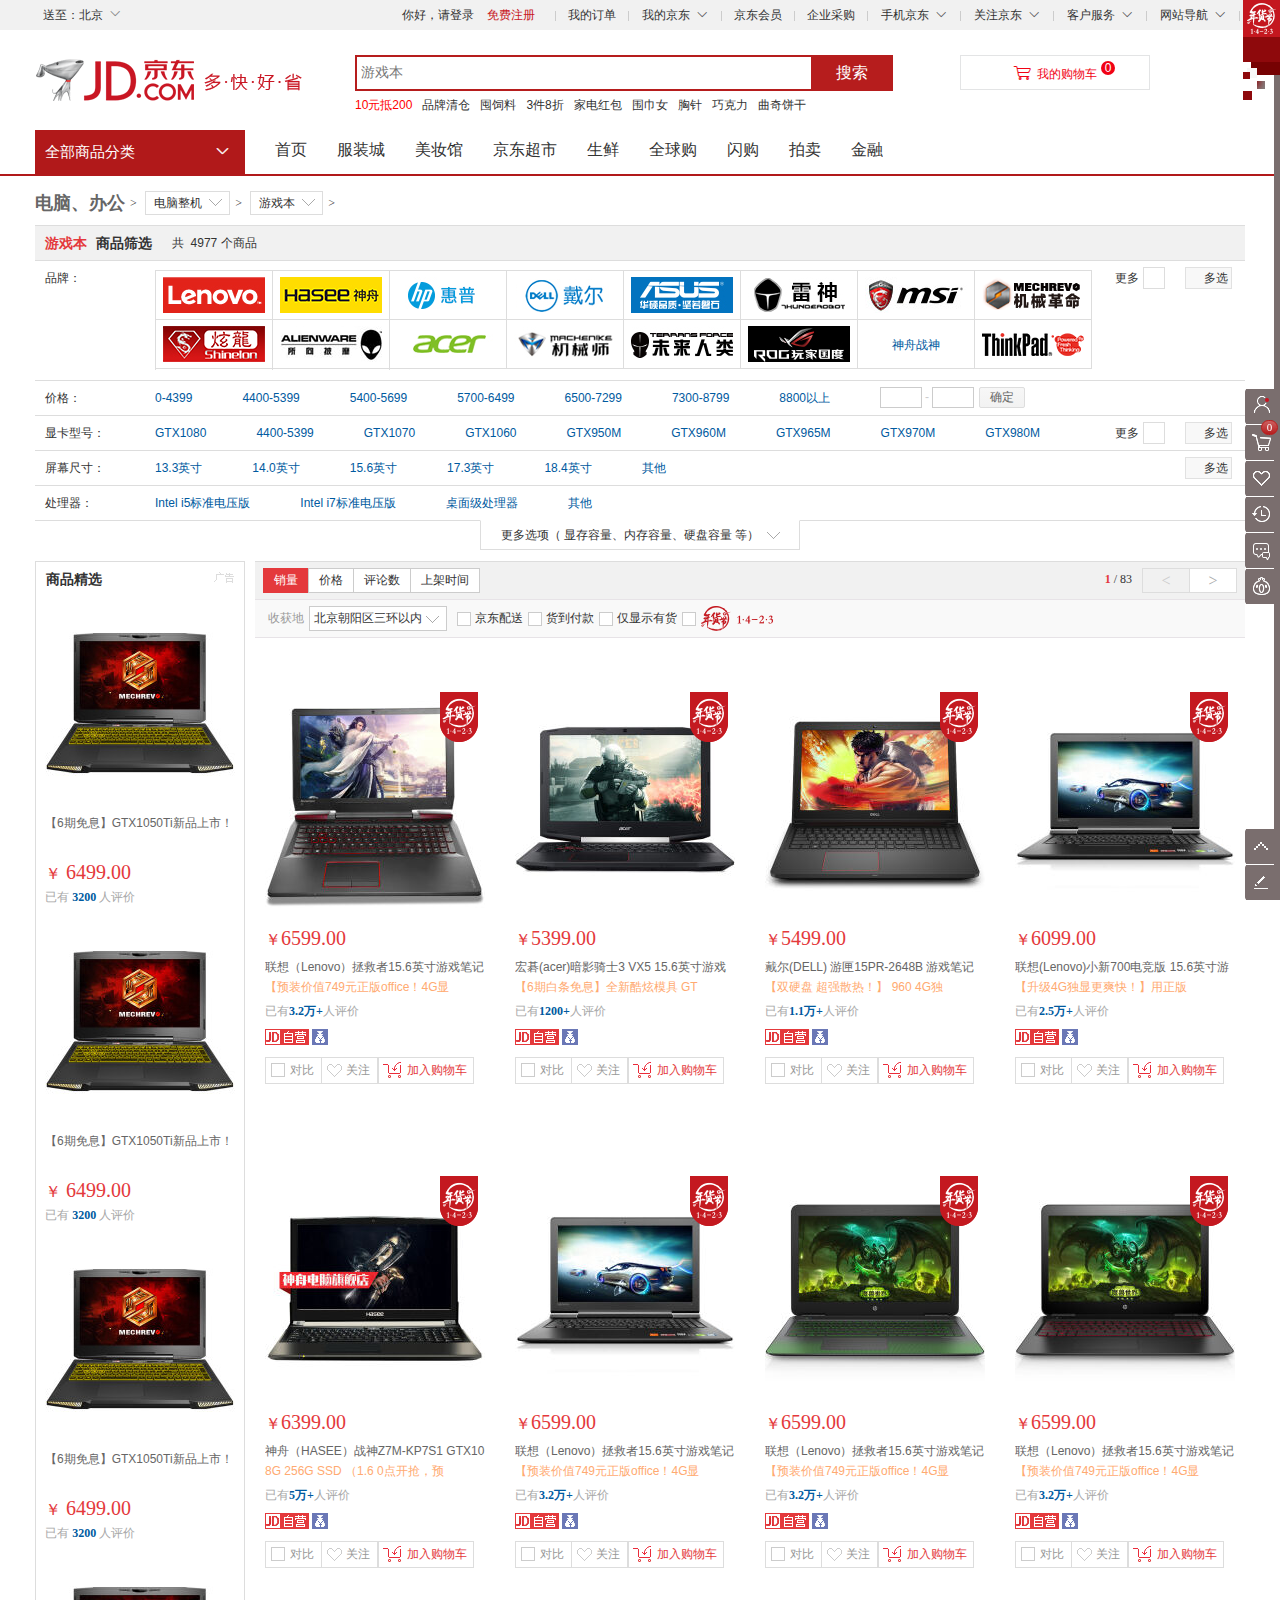
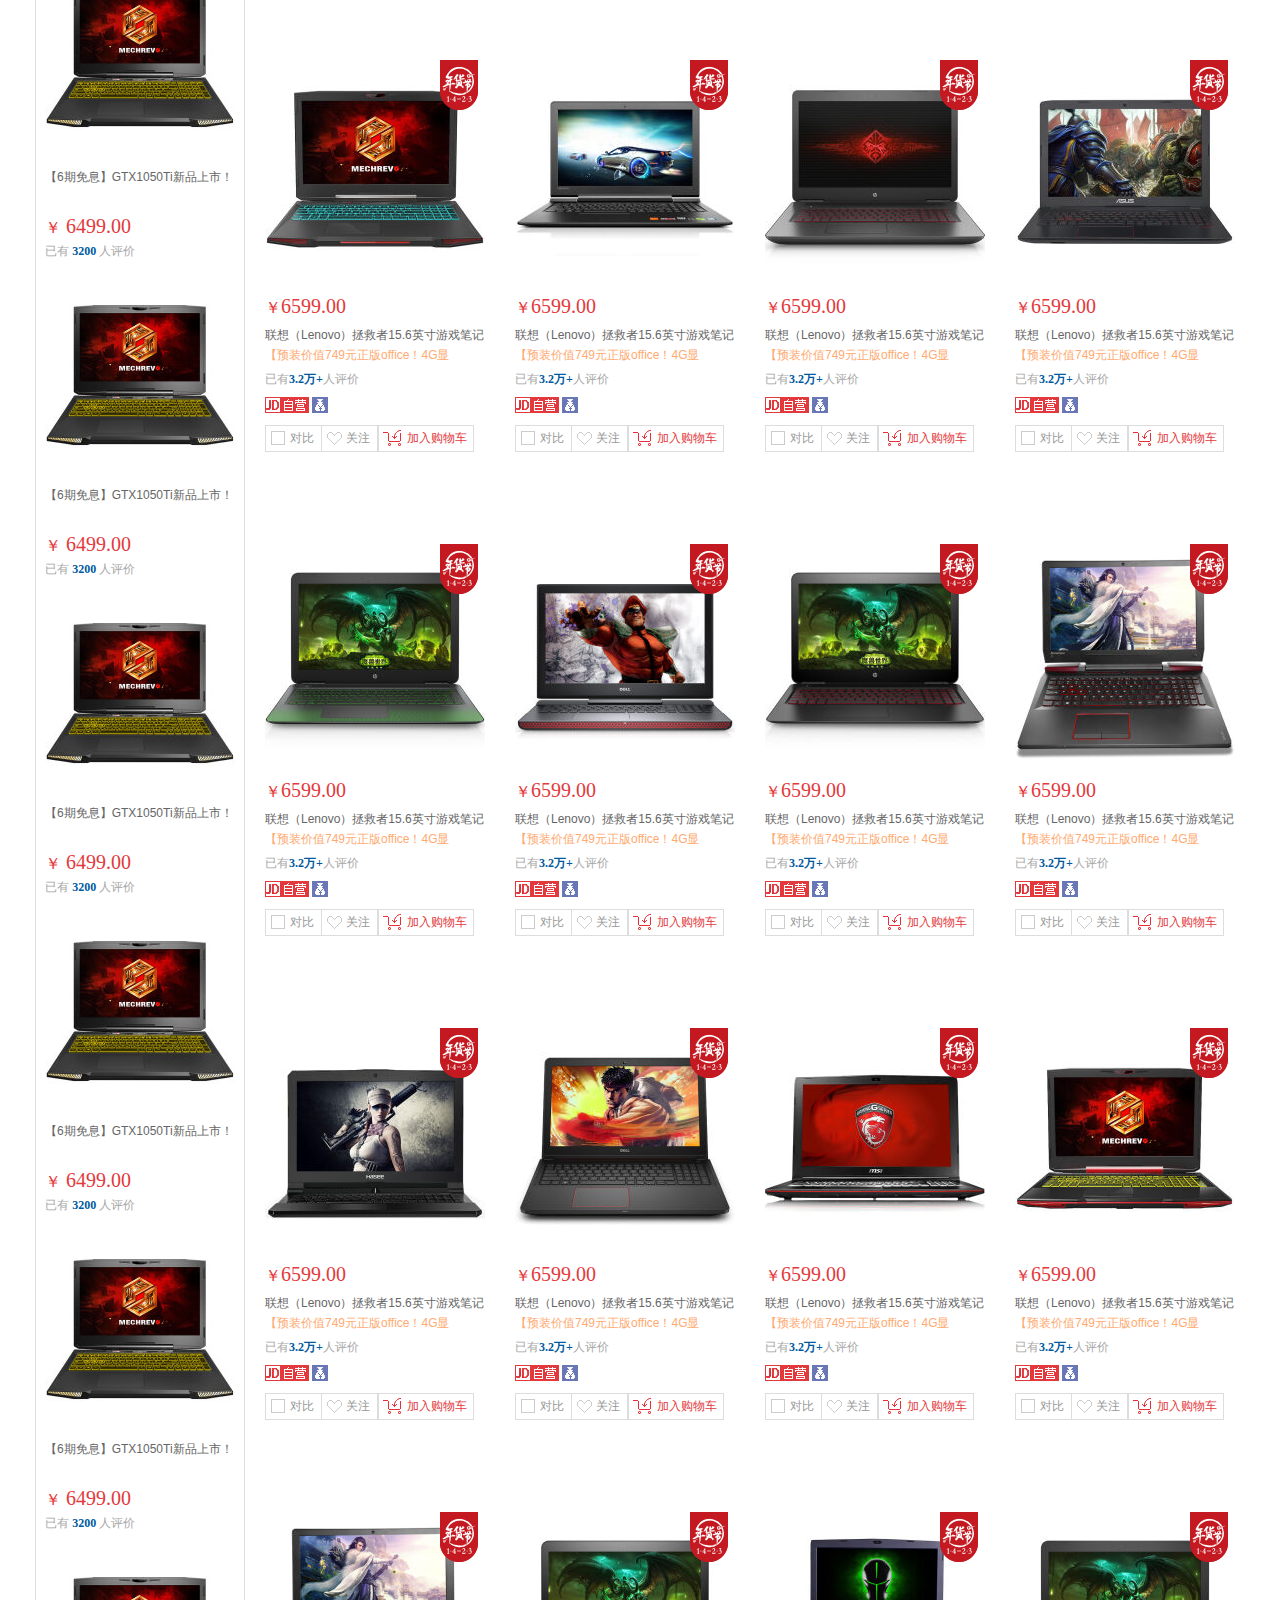
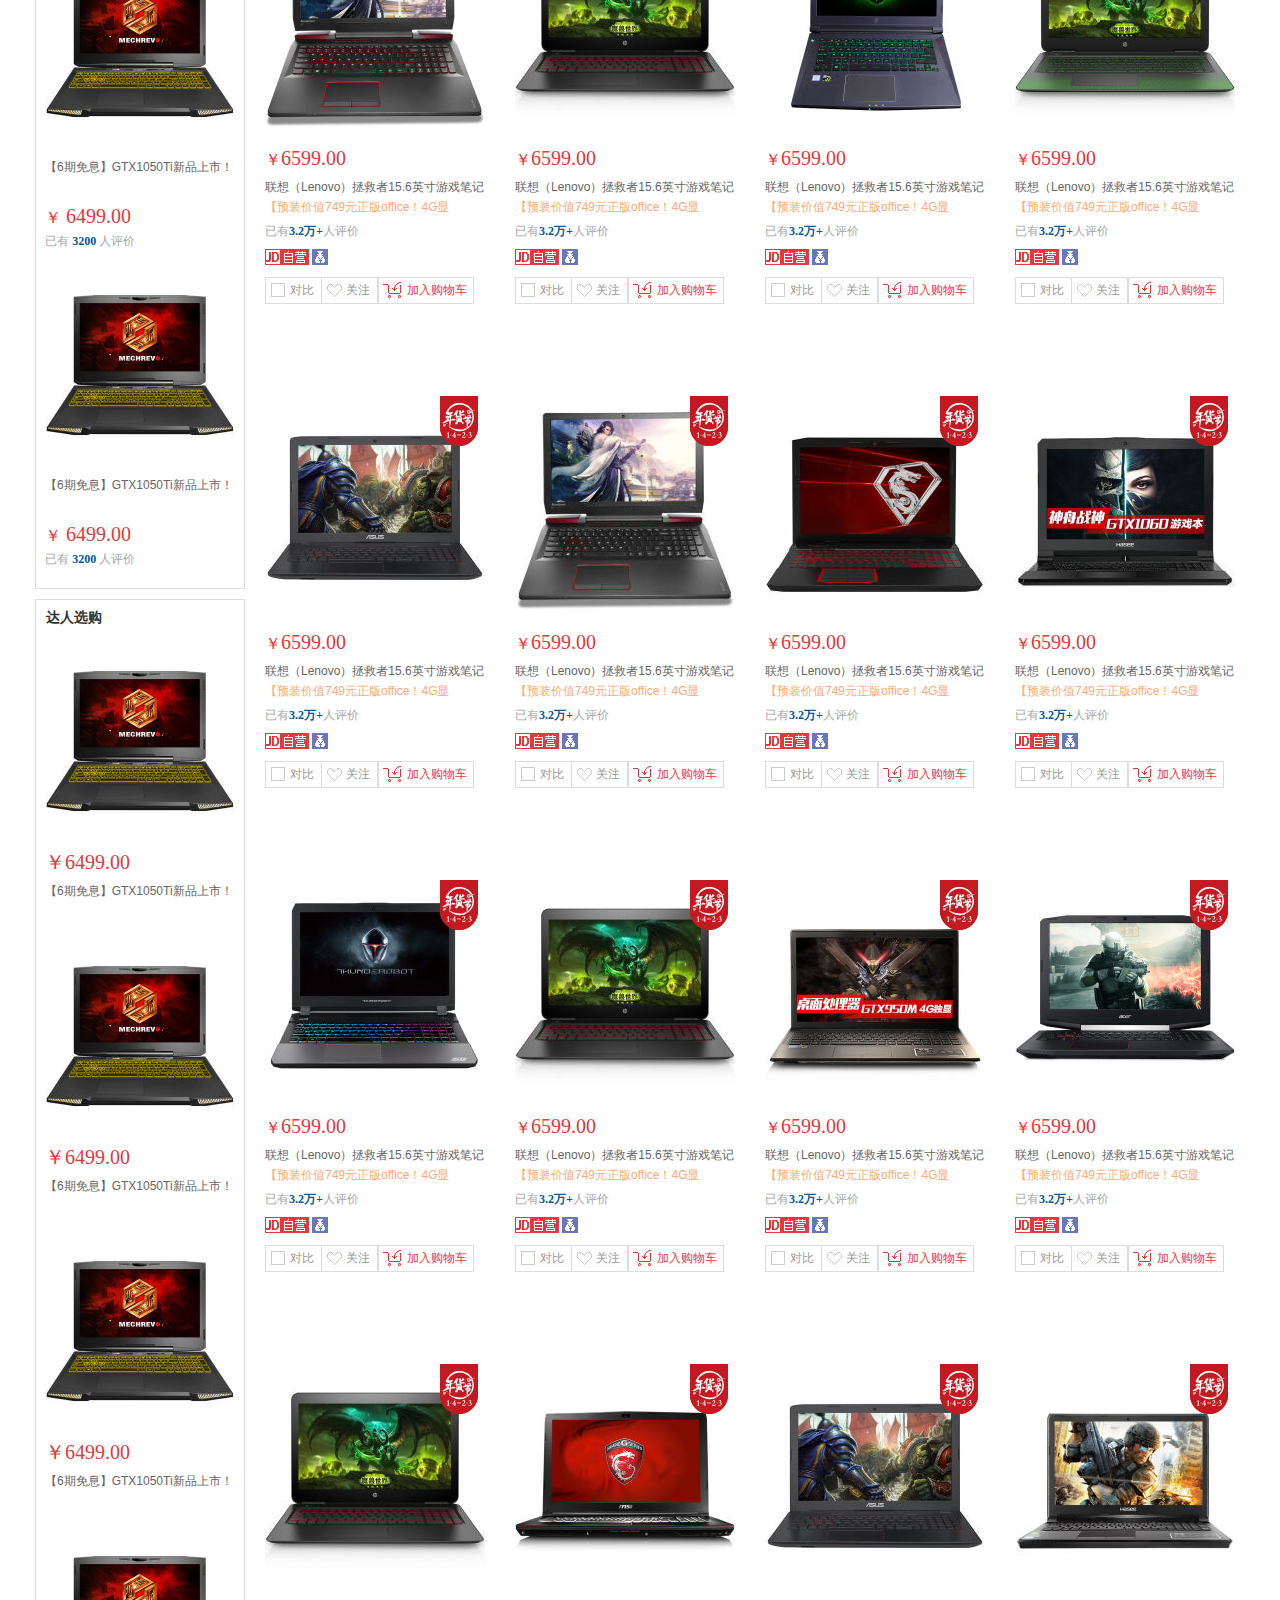
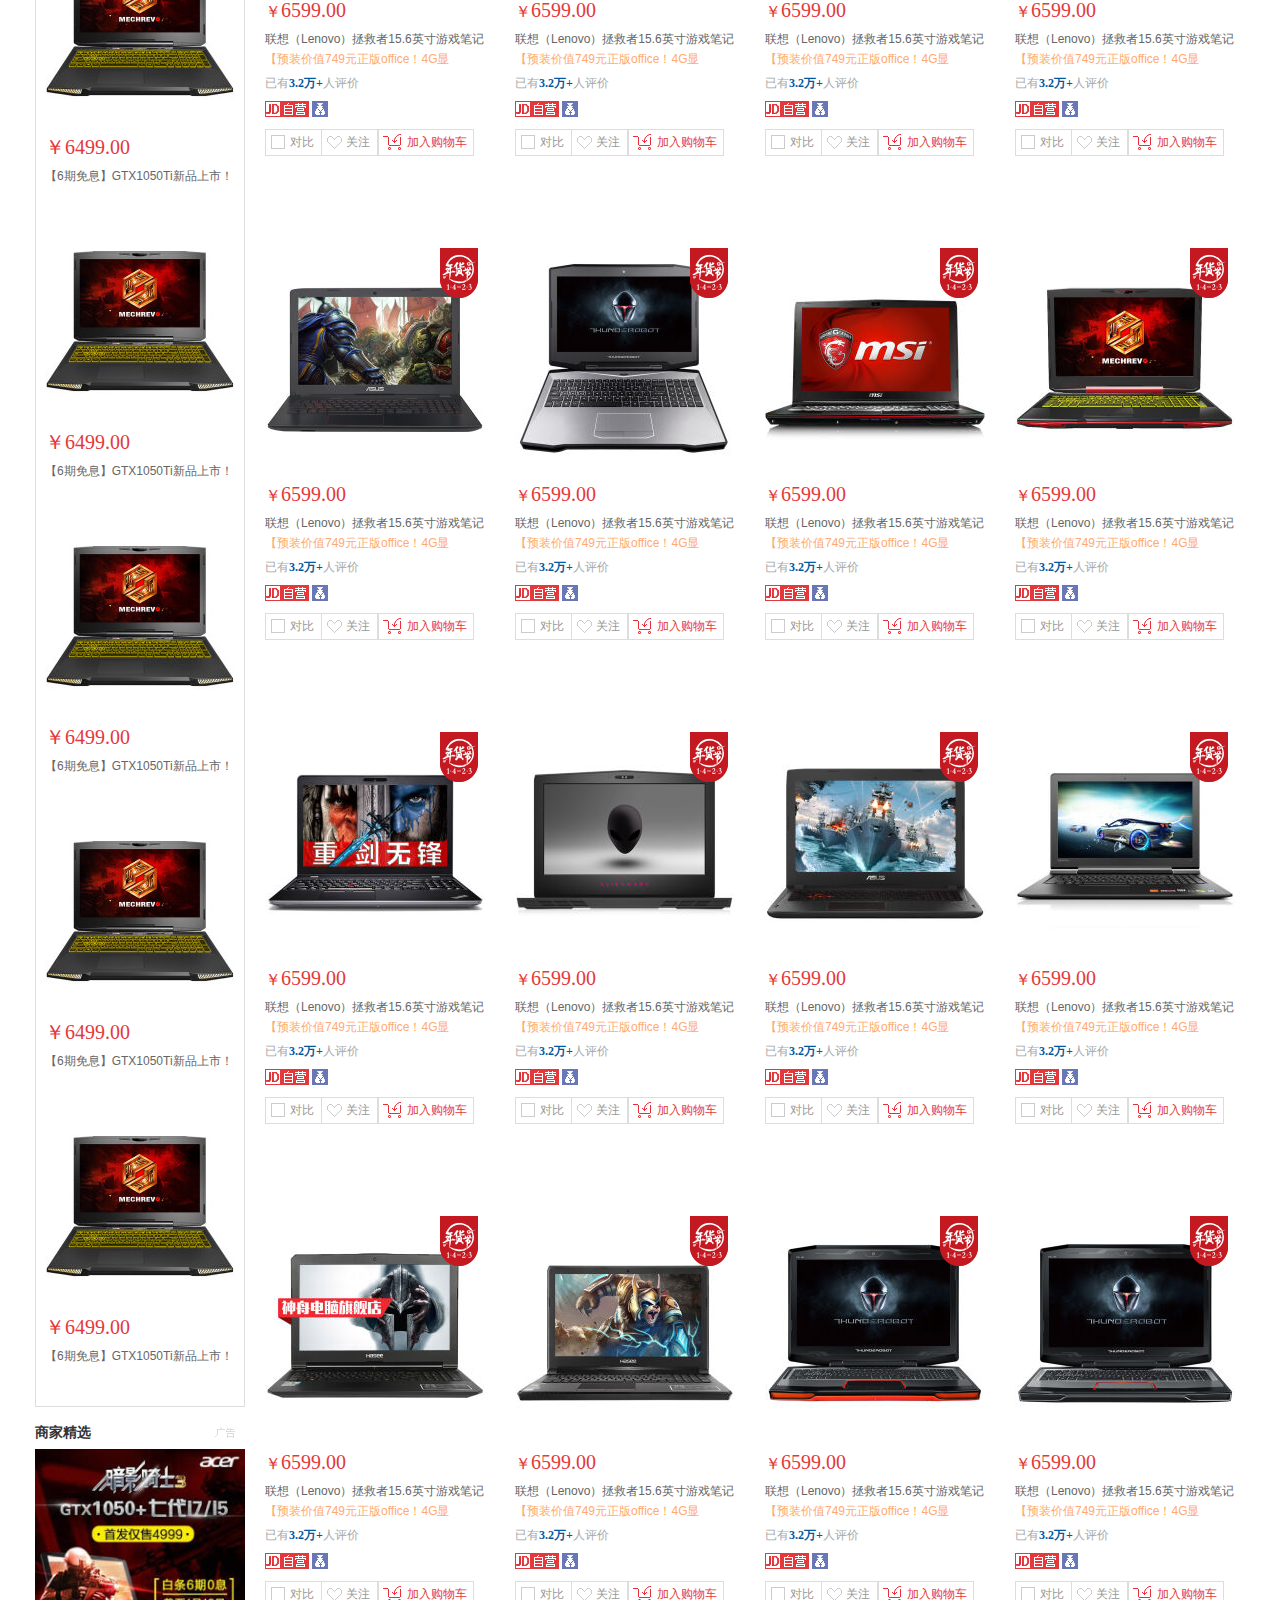
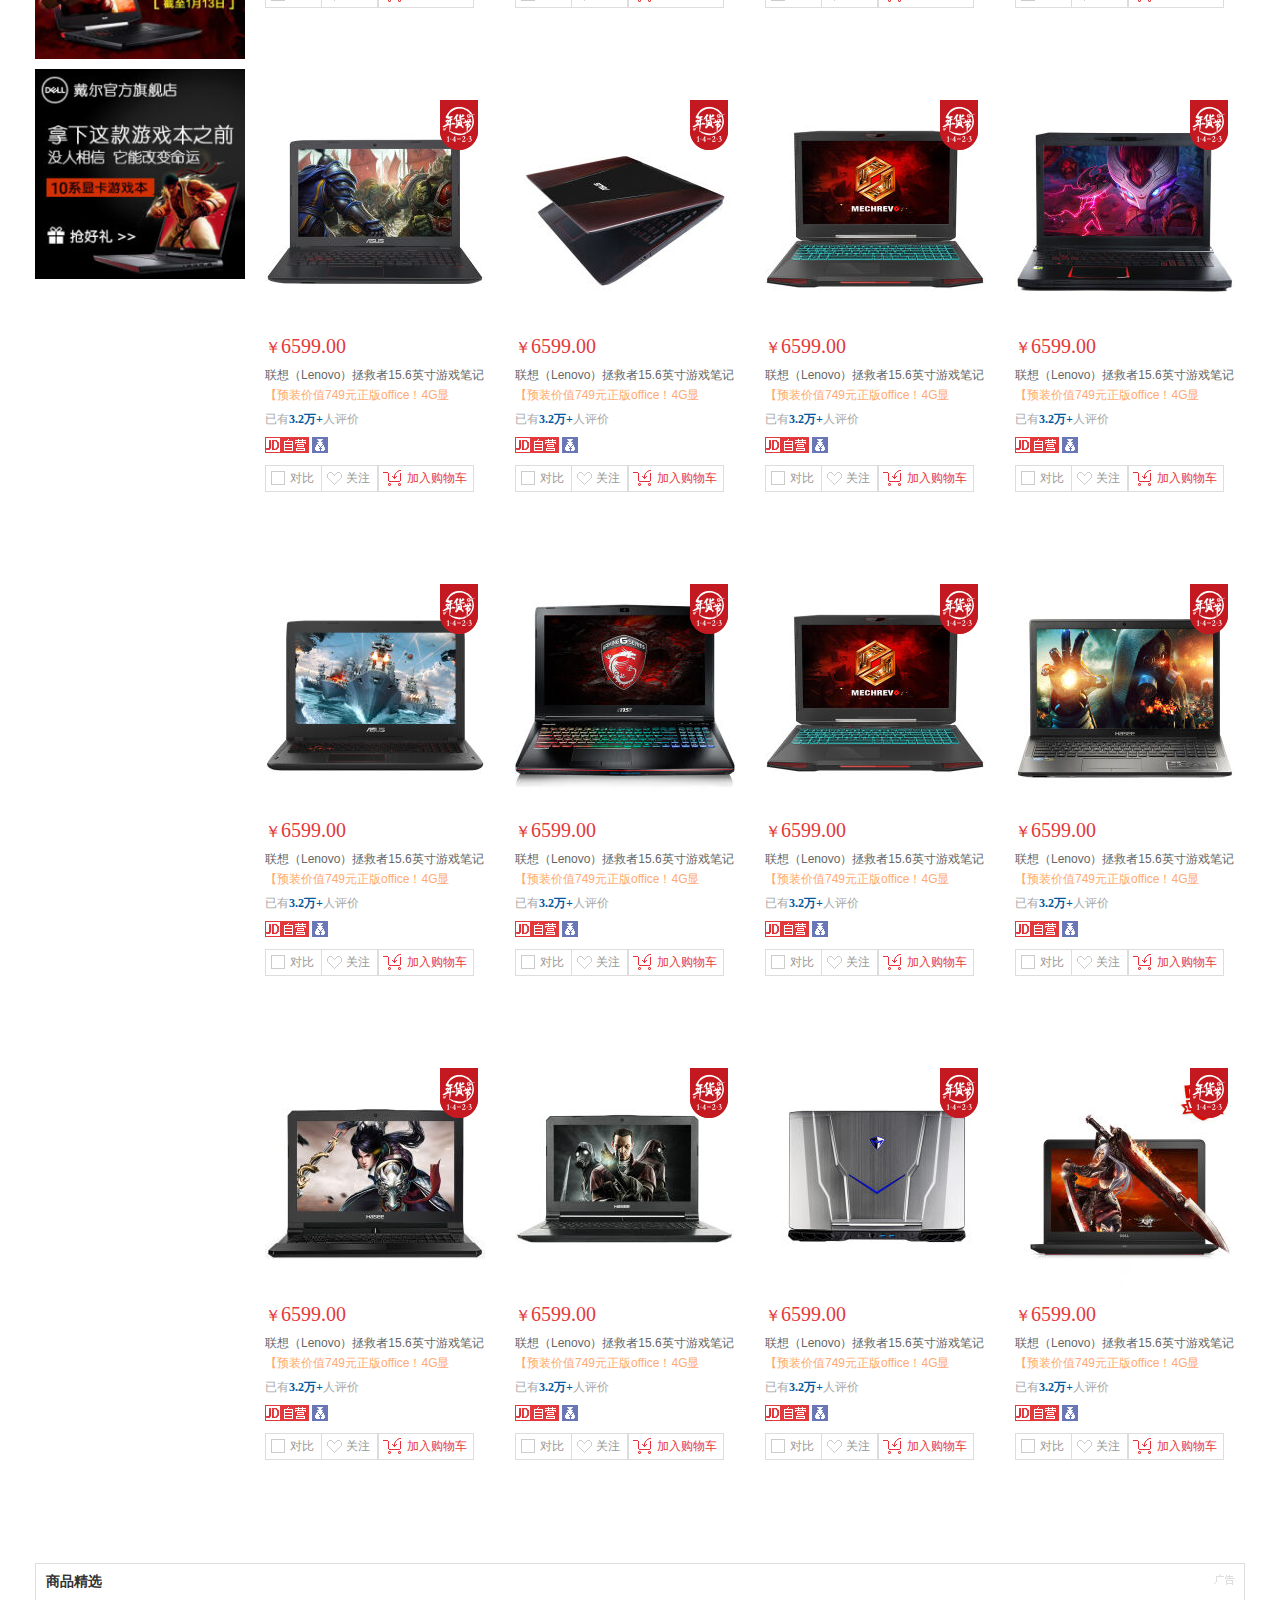
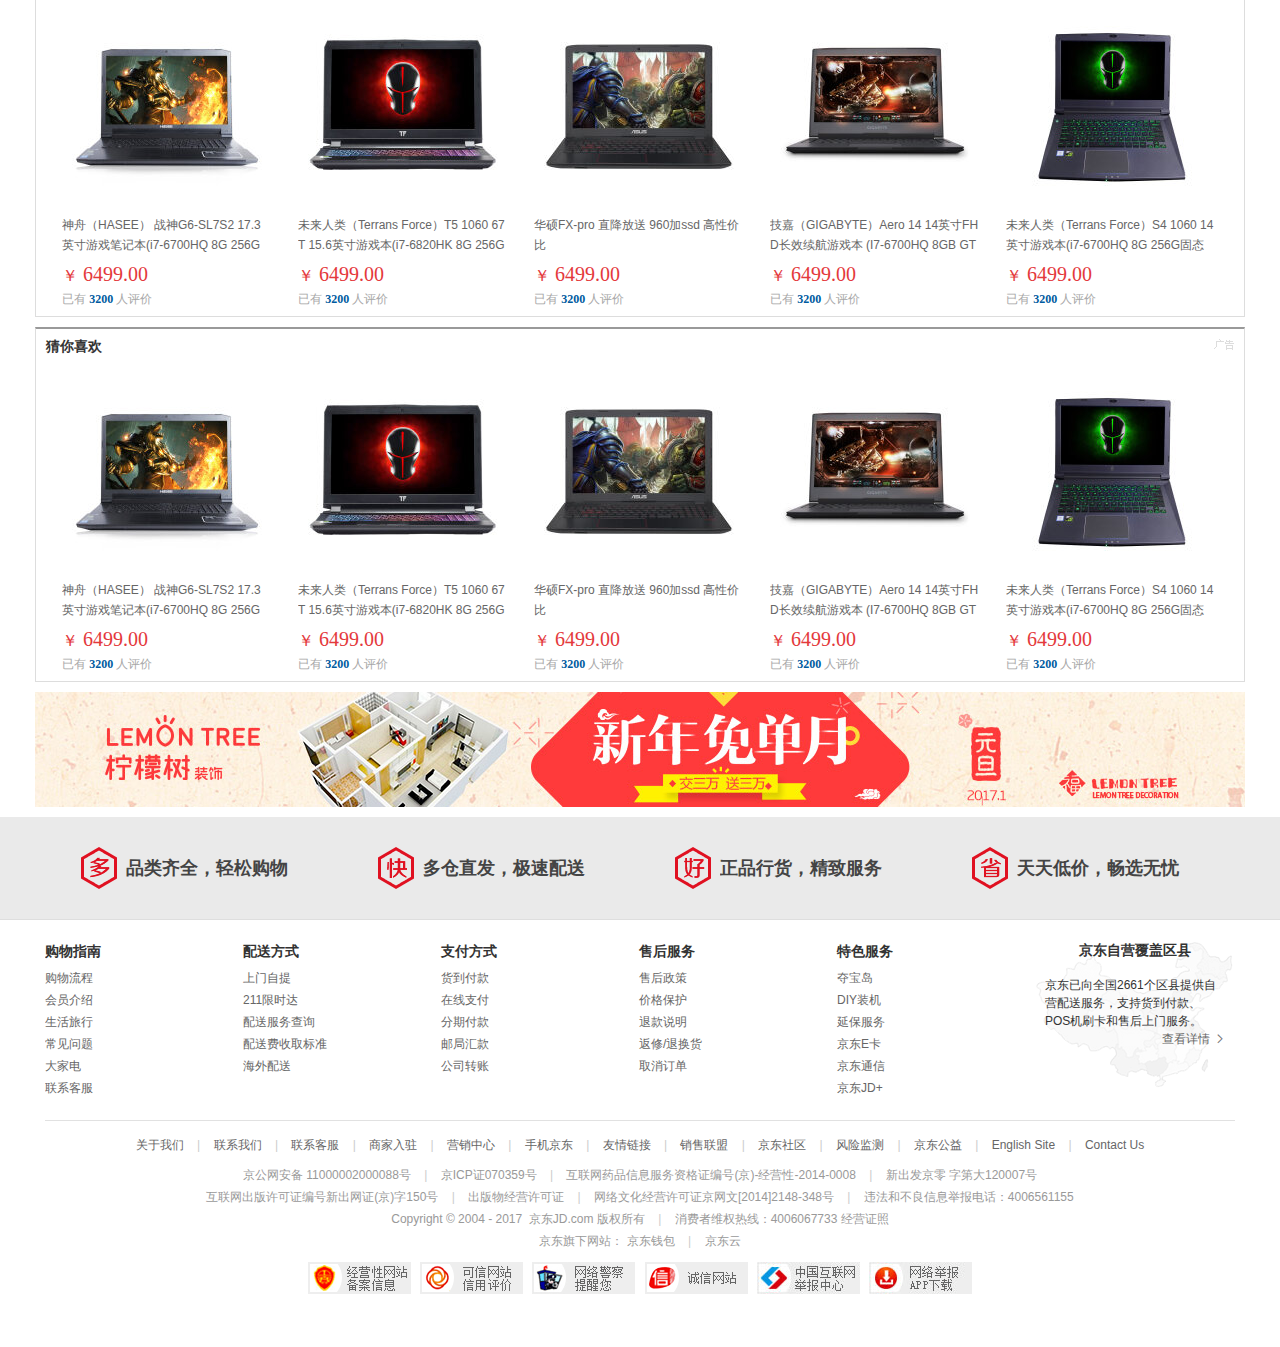
<file: JD/html/list.html>
<!DOCTYPE html>
<html lang="en">
<head>
    <meta charset="UTF-8">
    <title>  游戏本 电脑整机 电脑、办公 【行情 价格 评价 正品行货】-京东</title>
    <link rel="stylesheet" href="../css/list.css">
    <script src="../library/jquery-1.11.3.js"></script>
    <script src="../library/jquery.easing.1.3.js"></script>
    <script src="../library/jquery.cookie.js"></script>
    <script src="../library/good.js"></script>
    <script src="../js/list.js"></script>
</head>
<body>
    <!--快捷导航-->
    <div id="shortcut">
        <div class="shortcut-main">
            <div class="sm-left">
                <div class="sm-left-location">
                    <span class="location-text">送至：北京</span>
                    <i class="iconfont icon-location">&#xe60e;</i>
                </div>
                <div class="sm-left-dorpdown">
                    <div class="dorpdown-content">

                    </div>
                </div>
            </div>
            <ul class="sm-right">
                <li id="sm-login">
                    <a href="login.html">你好，请登录</a>
                    &nbsp;&nbsp;
                    <a href="register.html" style="color: #C81623;">免费注册</a>
                </li>
                <li class="spacer"></li>
                <li>
                    <a href="javascript:void (0)">我的订单</a>
                </li>
                <li class="spacer"></li>
                <li class="myjd dorpdown-li">
                    <div class="dorp">
                        <a href="javascript:void (0)">我的京东</a>
                        <i class="iconfont">&#xe60e;</i>
                    </div>
                    <div class="dorpdown-layer">
                        <ul>
                            <li><a href="javascript:void (0)">待处理订单</a></li>
                            <li><a href="javascript:void (0)">消息</a></li>
                            <li><a href="javascript:void (0)">返修退换货</a></li>
                            <li><a href="javascript:void (0)">我的问答</a></li>
                            <li><a href="javascript:void (0)">降价商品</a></li>
                            <li><a href="javascript:void (0)">我的关注</a></li>
                        </ul>
                        <ul style="border-top: 1px solid #f1f1f1;">
                            <li><a href="javascript:void (0)">我的京豆</a></li>
                            <li><a href="javascript:void (0)">我的优惠券</a></li>
                            <li><a href="javascript:void (0)">我的白条</a></li>
                            <li><a href="javascript:void (0)">我的理财</a></li>
                        </ul>
                    </div>
                </li>
                <li class="spacer"></li>
                <li>
                    <a href="javascript:void (0)">京东会员</a>
                </li>
                <li class="spacer"></li>
                <li>
                    <a href="javascript:void (0)">企业采购</a>
                </li>
                <li class="spacer"></li>
                <li class="mobilejd dorpdown-li">
                    <div class="dorp">
                        <a href="javascript:void (0)">手机京东</a>
                        <i class="iconfont">&#xe60e;</i>
                    </div>
                    <div class="dorpdown-layer">
                        <div class="mobile-pop-item clearfix ">
                            <div class="mobile-pop-qrcode">
                                <img src="../img/index/mobile-pop-qrcode.png">
                            </div>
                            <div class="mobile-pop-info">
                                <h5 class="mobile-pop-tit">手机京东</h5>
                                <p class="mobile-pop-value">
                                    新人专享188元大礼包
                                </p>
                                <p class="mobile-pop-device">
                                    <a class="mobile-pop-device-ios mobile-pop-device-lk" href="javascript:void (0)"></a>
                                    <a class="mobile-pop-device-and mobile-pop-device-lk" href="javascript:void (0)"></a>
                                    <a class="mobile-pop-device-pad mobile-pop-device-lk" href="javascript:void (0)"></a>
                                </p>
                            </div>
                        </div>
                        <div class="xian"></div>
                        <div class="mobile-pop-item">
                            <div class="mobile-pop-qrcode">
                                <img src="../img/index/mobile-pop-qrcode3.png">
                            </div>
                            <div class="mobile-pop-info">
                                <h5 class="mobile-pop-tit">手机京东</h5>
                                <p class="mobile-pop-value">
                                    扫一扫 让赚钱再轻松一点
                                </p>
                                <p class="mobile-pop-device">
                                    <a class="mobile-pop-device-ios mobile-pop-device-lk" href="javascript:void (0)"></a>
                                    <a class="mobile-pop-device-and mobile-pop-device-lk" href="javascript:void (0)"></a>
                                </p>
                            </div>
                        </div>
                    </div>
                </li>
                <li class="spacer"></li>
                <li class="guanzhu dorpdown-li">
                    <div class="dorp">
                        <a href="javascript:void (0)">关注京东</a>
                        <i class="iconfont">&#xe60e;</i>
                    </div>
                    <div class="dorpdown-layer">
                        <img src="../img/list/guanzhu.jpg" alt="">
                    </div>
                </li>
                <li class="spacer"></li>
                <li class="customer dorpdown-li">
                    <div class="dorp">
                        <a href="javascript:void (0)">客户服务</a>
                        <i class="iconfont">&#xe60e;</i>
                    </div>
                    <div class="dorpdown-layer">
                        <p>客户</p>
                        <ul>
                            <li><a href="javascript:void (0)">帮助中心</a></li>
                            <li><a href="javascript:void (0)">售后服务</a></li>
                            <li><a href="javascript:void (0)">在线客服</a></li>
                            <li><a href="javascript:void (0)">意见建议</a></li>
                            <li><a href="javascript:void (0)">电话客服</a></li>
                            <li><a href="javascript:void (0)">客服邮箱</a></li>
                            <li><a href="javascript:void (0)">金融资讯</a></li>
                        </ul>
                        <p>商户</p>
                        <ul style="border-top: 1px solid #f1f1f1;">
                            <li><a href="javascript:void (0)">京东商学院</a></li>
                            <li><a href="javascript:void (0)">商家入驻</a></li>
                        </ul>
                    </div>
                </li>
                <li class="spacer"></li>
                <li class="sitemap dorpdown-li">
                    <div class="dorp">
                        <a href="javascript:void (0)">网站导航</a>
                        <i class="iconfont">&#xe60e;</i>
                    </div>
                    <div class="dorpdown-layer">
                        <ul class="fore">
                            <h3>特色主题</h3>
                            <li><a href="javascript:void (0)">品牌头条</a></li>
                            <li><a href="javascript:void (0)">发现好货</a></li>
                            <li><a href="javascript:void (0)">京东预售</a></li>
                            <li><a href="javascript:void (0)">尖er货</a></li>
                            <li><a href="javascript:void (0)">京东试用</a></li>
                            <li><a href="javascript:void (0)">今日团购</a></li>
                            <li><a href="javascript:void (0)">优惠券</a></li>
                            <li><a href="javascript:void (0)">闪购</a></li>
                            <li><a href="javascript:void (0)">京东会员</a></li>
                            <li><a href="javascript:void (0)">秒杀</a></li>
                            <li><a href="javascript:void (0)">定期送</a></li>
                            <li><a href="javascript:void (0)">装机大师</a></li>
                            <li><a href="javascript:void (0)">新奇特</a></li>
                            <li><a href="javascript:void (0)">企业金融服务</a></li>
                            <li><a href="javascript:void (0)">礼品购</a></li>
                            <li><a href="javascript:void (0)">智能馆</a></li>
                            <li><a href="javascript:void (0)">0元评测</a></li>
                            <li><a href="javascript:void (0)">In货推荐</a></li>
                            <li><a href="javascript:void (0)">北京老字号</a></li>
                            <li><a href="javascript:void (0)">买什么</a></li>
                        </ul>
                        <ul>
                            <h3>行业频道</h3>
                            <li><a href="javascript:void (0)">服装城</a></li>
                            <li><a href="javascript:void (0)">家用电器</a></li>
                            <li><a href="javascript:void (0)">电脑办公</a></li>
                            <li><a href="javascript:void (0)">手机</a></li>
                            <li><a href="javascript:void (0)">美妆馆</a></li>
                            <li><a href="javascript:void (0)">食品</a></li>
                            <li><a href="javascript:void (0)">数码</a></li>
                            <li><a href="javascript:void (0)">母婴</a></li>
                            <li><a href="javascript:void (0)">家装城</a></li>
                            <li><a href="javascript:void (0)">运动户外</a></li>
                            <li><a href="javascript:void (0)">整车</a></li>
                            <li><a href="javascript:void (0)">图书</a></li>
                            <li><a href="javascript:void (0)">农资频道</a></li>
                            <li><a href="javascript:void (0)">京东智能</a></li>
                            <li><a href="javascript:void (0)">玩3C</a></li>
                        </ul>
                        <ul>
                            <h3>生活服务</h3>
                            <li><a href="javascript:void (0)">京东众筹</a></li>
                            <li><a href="javascript:void (0)">白条</a></li>
                            <li><a href="javascript:void (0)">京东金融APP</a></li>
                            <li><a href="javascript:void (0)">京东小金库</a></li>
                            <li><a href="javascript:void (0)">理财</a></li>
                            <li><a href="javascript:void (0)">话费</a></li>
                            <li><a href="javascript:void (0)">旅行</a></li>
                            <li><a href="javascript:void (0)">彩票</a></li>
                            <li><a href="javascript:void (0)">游戏</a></li>
                            <li><a href="javascript:void (0)">机票酒店</a></li>
                            <li><a href="javascript:void (0)">电影票</a></li>
                            <li><a href="javascript:void (0)">水电煤</a></li>
                            <li><a href="javascript:void (0)">京东到家</a></li>
                            <li><a href="javascript:void (0)">京东微联</a></li>
                            <li><a href="javascript:void (0)">京东众测C</a></li>
                        </ul>
                        <ul>
                            <h3>更多精选</h3>
                            <li><a href="javascript:void (0)">京东社区</a></li>
                            <li><a href="javascript:void (0)">京东通信</a></li>
                            <li><a href="javascript:void (0)">在线读书</a></li>
                            <li><a href="javascript:void (0)">京东E卡</a></li>
                            <li><a href="javascript:void (0)">智能社区</a></li>
                            <li><a href="javascript:void (0)">游戏社区</a></li>
                            <li><a href="javascript:void (0)">京友邦</a></li>
                            <li><a href="javascript:void (0)">卖家入驻</a></li>
                            <li><a href="javascript:void (0)">企业采购</a></li>
                            <li><a href="javascript:void (0)">服务市场</a></li>
                            <li><a href="javascript:void (0)">乡村招募</a></li>
                            <li><a href="javascript:void (0)">校园加盟</a></li>
                            <li><a href="javascript:void (0)">办公生活馆</a></li>
                            <li><a href="javascript:void (0)">知识产权维权</a></li>
                            <li><a href="javascript:void (0)">English Site</a></li>
                        </ul>
                    </div>
                </li>
                <li class="spacer"></li>
                <!--<li class="mobile">-->
                    <!--<div class="mobile-txt">手机京东</div>-->
                    <!--<div class="mobile-static">-->
                        <!--<div class="mobile-static-qrcode"></div>-->
                    <!--</div>-->
                    <!--<div class="mobile-pop">-->
                        <!--<div class="mobile-pop-item">-->
                            <!--<div class="mobile-pop-qrcode">-->
                                <!--<img src="img/index/mobile-pop-qrcode.png">-->
                            <!--</div>-->
                            <!--<div class="mobile-pop-info">-->
                                <!--<h5 class="mobile-pop-tit">手机京东</h5>-->
                                <!--<p class="mobile-pop-value">-->
                                    <!--新人专享188元大-->
                                    <!--<br>-->
                                    <!--礼包-->
                                <!--</p>-->
                                <!--<p class="mobile-pop-device">-->
                                    <!--<a class="mobile-pop-device-ios mobile-pop-device-lk" href="javascript:void (0)"></a>-->
                                    <!--<a class="mobile-pop-device-and mobile-pop-device-lk" href="javascript:void (0)"></a>-->
                                    <!--<a class="mobile-pop-device-pad mobile-pop-device-lk" href="javascript:void (0)"></a>-->
                                <!--</p>-->
                            <!--</div>-->
                        <!--</div>-->
                        <!--<div class="mobile-pop-item">-->
                            <!--<div class="mobile-pop-qrcode">-->
                                <!--<img src="img/index/mobile-pop-qrcode2.png">-->
                            <!--</div>-->
                            <!--<div class="mobile-pop-info">-->
                                <!--<h5 class="mobile-pop-tit">手机京东</h5>-->
                                <!--<p class="mobile-pop-value">-->
                                    <!--微信扫一扫关注-->
                                    <!--<br>-->
                                    <!--新粉最高180元-->
                                    <!--<br>-->
                                    <!--惊喜礼包-->
                                <!--</p>-->
                            <!--</div>-->
                        <!--</div>-->
                        <!--<div class="mobile-pop-item">-->
                            <!--<div class="mobile-pop-qrcode">-->
                                <!--<img src="img/index/mobile-pop-qrcode3.png">-->
                            <!--</div>-->
                            <!--<div class="mobile-pop-info">-->
                                <!--<h5 class="mobile-pop-tit">手机京东</h5>-->
                                <!--<p class="mobile-pop-value">-->
                                    <!--扫一扫 让赚钱再-->
                                    <!--<br>-->
                                    <!--轻松一点-->
                                <!--</p>-->
                                <!--<p class="mobile-pop-device">-->
                                    <!--<a class="mobile-pop-device-ios mobile-pop-device-lk" href="javascript:void (0)"></a>-->
                                    <!--<a class="mobile-pop-device-and mobile-pop-device-lk" href="javascript:void (0)"></a>-->
                                <!--</p>-->
                            <!--</div>-->
                        <!--</div>-->
                    <!--</div>-->
                <!--</li>-->
            </ul>
        </div>
    </div>
    <!--头部导航-->
    <div id="header">
        <div class="header-content">
            <div id="logo">
                <h1 class="logo-tit">
                    <a class="logo-tit-lk" href="../index.html"></a>
                </h1>
            </div>
            <div id="search">
                <div class="search-m">
                    <div class="form">
                        <input type="text" class="text" id="search-box" placeholder="游戏本" style=" color: #999;">
                        <button class="button">
                            <span>搜索</span>
                        </button>
                    </div>
                </div>
            </div>
            <div id="settleup">
                <div class="cw-icon">
                    <i class="iconfont">&#xe603;</i>
                    <i class="ci-count" id="shopping-count">0</i>
                    <a href="javascript:void (0)">我的购物车</a>
                </div>
                <div class="dorpdown-layer">
                    <div class="prompt">
                        <div class="nogoods">
                            <b></b>
                            购物车中没有商品，赶紧选购吧！
                        </div>
                    </div>
                </div>
            </div>
            <div id="hotwords">
                <a href="javascript:void (0)" style="color: red;">10元抵200</a>
                <a href="javascript:void (0)">品牌清仓</a>
                <a href="javascript:void (0)">囤饲料</a>
                <a href="javascript:void (0)">3件8折</a>
                <a href="javascript:void (0)">家电红包</a>
                <a href="javascript:void (0)">围巾女</a>
                <a href="javascript:void (0)">胸针</a>
                <a href="javascript:void (0)">巧克力</a>
                <a href="javascript:void (0)">曲奇饼干</a>
            </div>
        </div>
    </div>
    <!--二级导航-->
    <div id="nav-wrap">
        <div class="nav clearfix">
            <div class="sidbar-wrap">
                <div class="sidbar-top">
                    <a class="sidbar-tit" href="javascript:void (0)">
                        全部商品分类
                        <i class="iconfont icon">&#xe604;</i>
                    </a>
                </div>
                <div class="bc-left" style="display: none;">
                    <div class="sidebar">
                        <ul class="sidebar-list">

                        </ul>
                        <div class="sidebar-content" style="display: none">

                        </div>
                    </div>
                </div>
            </div>
            <div class="navitems">
                <ul>
                    <li><a href="javascript:void (0)">首页</a></li>
                    <li><a href="javascript:void (0)">服装城</a></li>
                    <li><a href="javascript:void (0)">美妆馆</a></li>
                    <li><a href="javascript:void (0)">京东超市</a></li>
                </ul>
                <ul>
                    <li><a href="javascript:void (0)">生鲜</a></li>
                    <li><a href="javascript:void (0)">全球购</a></li>
                    <li><a href="javascript:void (0)">闪购</a></li>
                    <li><a href="javascript:void (0)">拍卖</a></li>
                </ul>
                <ul>
                    <li><a href="javascript:void (0)">金融</a></li>
                </ul>
            </div>
        </div>

    </div>
    <!--商品主题-->
    <div class="crumbsBar">
        <div class="crumbsBar-bar clearfix">
            <div class="crumbsBar-nav">
                <div class="crumbsBar-main clearfix">
                    <div class="crumbsBar-nav-item">
                        <a href="javascript:void (0)" class="crumbsBar-lk">电脑、办公</a>
                        <i class="crumbsBar-arroww">></i>
                    </div>
                    <div class="crumbsBar-nav-item">
                        <div class="menu-drop">
                            <div class="trigger">
                                <span class="curr">电脑整机</span>
                                <i class="menu-drop-arrow"></i>
                            </div>
                        </div>
                        <i class="crumbsBar-arroww">></i>
                    </div>
                    <div class="crumbsBar-nav-item">
                        <div class="menu-drop">
                            <div class="trigger">
                                <span class="curr">游戏本</span>
                                <i class="menu-drop-arrow"></i>
                            </div>
                        </div>
                        <i class="crumbsBar-arroww">></i>
                    </div>
                </div>
            </div>
        </div>
    </div>
    <!--商品筛选-->
    <div id="selector-wrap">
        <div class="selector">
            <div class="selector-tit clearfix">
                <h3 class="selector-tit-name">
                    <b>游戏本</b>
                    <em>商品筛选</em>
                </h3>
                <div class="selector-tit-txt">
                    共&nbsp;
                    <span>4977</span>
                    个商品
                </div>
            </div>
            <div class="selector-brand-wrap">
                <div class="selector-brand">
                    <div class="selector-brand-tit">
                        <span>品牌：</span>
                    </div>
                    <div class="selector-brand-content">
                        <div class="selector-brand-logos">
                            <ul class="logos-list">
                                <li class="logos-item">
                                    <a href="javascript:void (0)" class="logos-item-lk">
                                        <img src="../img/list/logos/01.jpg" class="logos-item-img" alt="">
                                        联想（Lenovo）
                                    </a>
                                </li>
                                <li class="logos-item">
                                    <a href="javascript:void (0)" class="logos-item-lk">
                                        <img src="../img/list/logos/02.jpg" class="logos-item-img" alt="">
                                        神舟（HASEE）
                                    </a>
                                </li>
                                <li class="logos-item">
                                    <a href="javascript:void (0)" class="logos-item-lk">
                                        <img src="../img/list/logos/03.jpg" class="logos-item-img" alt="">
                                        惠普（HP）
                                    </a>
                                </li>
                                <li class="logos-item">
                                    <a href="javascript:void (0)" class="logos-item-lk">
                                        <img src="../img/list/logos/04.jpg" class="logos-item-img" alt="">
                                        戴尔（DELL）
                                    </a>
                                </li>
                                <li class="logos-item">
                                    <a href="javascript:void (0)" class="logos-item-lk">
                                        <img src="../img/list/logos/05.jpg" class="logos-item-img" alt="">
                                        华硕（ASUS）
                                    </a>
                                </li>
                                <li class="logos-item">
                                    <a href="javascript:void (0)" class="logos-item-lk">
                                        <img src="../img/list/logos/06.jpg" class="logos-item-img" alt="">
                                        雷神（ThundeRobot）
                                    </a>
                                </li>
                                <li class="logos-item">
                                    <a href="javascript:void (0)" class="logos-item-lk">
                                        <img src="../img/list/logos/07.jpg" class="logos-item-img" alt="">
                                        微星（MSI）
                                    </a>
                                </li>
                                <li class="logos-item">
                                    <a href="javascript:void (0)" class="logos-item-lk">
                                        <img src="../img/list/logos/08.jpg" class="logos-item-img" alt="">
                                        机械革命（MECHREVO）
                                    </a>
                                </li>
                                <li class="logos-item">
                                    <a href="javascript:void (0)" class="logos-item-lk">
                                        <img src="../img/list/logos/09.jpg" class="logos-item-img" alt="">
                                        炫龙
                                    </a>
                                </li>
                                <li class="logos-item">
                                <a href="javascript:void (0)" class="logos-item-lk">
                                    <img src="../img/list/logos/10.jpg" class="logos-item-img" alt="">
                                    外星人（Alienware）
                                </a>
                            </li>
                                <li class="logos-item">
                                    <a href="javascript:void (0)" class="logos-item-lk">
                                        <img src="../img/list/logos/11.jpg" class="logos-item-img" alt="">
                                        宏碁（acer）
                                    </a>
                                </li>
                                <li class="logos-item">
                                <a href="javascript:void (0)" class="logos-item-lk">
                                    <img src="../img/list/logos/12.jpg" class="logos-item-img" alt="">
                                    机械师游戏本（MACHENIKE）
                                </a>
                            </li>
                                <li class="logos-item">
                                    <a href="javascript:void (0)" class="logos-item-lk">
                                        <img src="../img/list/logos/13.jpg" class="logos-item-img" alt="">
                                        未来人类（Terrans Force）
                                    </a>
                                </li>
                                <li class="logos-item">
                                    <a href="javascript:void (0)" class="logos-item-lk">
                                        <img src="../img/list/logos/14.jpg" class="logos-item-img" alt="">
                                        玩家国度（ROG）
                                    </a>
                                </li>
                                <li class="logos-item">
                                    <a href="javascript:void (0)" class="logos-item-lk">
                                        神舟战神
                                    </a>
                                </li>
                                <li class="logos-item">
                                    <a href="javascript:void (0)" class="logos-item-lk">
                                        <img src="../img/list/logos/15.jpg" class="logos-item-img" alt="">
                                        ThinkPad
                                    </a>
                                </li>
                                <li class="logos-item">
                                    <a href="javascript:void (0)" class="logos-item-lk">
                                        雷蛇（RAZER）
                                    </a>
                                </li>
                                <li class="logos-item">
                                    <a href="javascript:void (0)" class="logos-item-lk">
                                        <img src="../img/list/logos/16.jpg" class="logos-item-img" alt="">
                                        麦本本
                                    </a>
                                </li>
                            </ul>
                        </div>
                    </div>
                    <div class="selector-brand-more">
                        <a href="javascript:void (0)" class="selector-brand-more-lk">
                            更多
                            <i class="more-icon"></i>
                        </a>
                        <a href="javascript:void (0)" class="selector-brand-more-lk2">
                            多选
                            <i class="more-icon"></i>
                        </a>
                    </div>
                </div>
                <div class="selector-line-wrap clearfix">
                    <div class="selector-line">
                        <div class="selector-line-name">
                            <span>价格：</span>
                        </div>
                        <div class="selector-brand-content">
                            <div class="selector-line-listwrap">
                                <ul class="line-list">
                                    <li class="line-item">
                                        <a href="javascript:void (0)" class="line-item-lk">
                                            <i></i>
                                            0-4399
                                        </a>
                                    </li>
                                    <li class="line-item">
                                        <a href="javascript:void (0)" class="line-item-lk">
                                            <i></i>
                                            4400-5399
                                        </a>
                                    </li>
                                    <li class="line-item">
                                        <a href="javascript:void (0)" class="line-item-lk">
                                            <i></i>
                                            5400-5699
                                        </a>
                                    </li>
                                    <li class="line-item">
                                        <a href="javascript:void (0)" class="line-item-lk">
                                            <i></i>
                                            5700-6499
                                        </a>
                                    </li>
                                    <li class="line-item">
                                        <a href="javascript:void (0)" class="line-item-lk">
                                            <i></i>
                                            6500-7299
                                        </a>
                                    </li>
                                    <li class="line-item">
                                        <a href="javascript:void (0)" class="line-item-lk">
                                            <i></i>
                                            7300-8799
                                        </a>
                                    </li>
                                    <li class="line-item">
                                        <a href="javascript:void (0)" class="line-item-lk">
                                            <i></i>
                                            8800以上
                                        </a>
                                    </li>
                                </ul>
                                <div class="line-price">
                                    <input class="input-txt" type="text">
                                    <em class="input-dian"> - </em>
                                    <input class="input-txt" type="text">
                                    <a href="javascript:void (0)" class="line-btn">确定</a>
                                </div>
                            </div>
                        </div>
                    </div>
                </div>
                <div class="selector-line-wrap clearfix">
                    <div class="selector-line">
                        <div class="selector-line-name">
                            <span>显卡型号：</span>
                        </div>
                        <div class="selector-brand-content">
                            <div class="selector-line-listwrap">
                                <ul class="line-list">
                                    <li class="line-item">
                                        <a href="javascript:void (0)" class="line-item-lk">
                                            <i></i>
                                            GTX1080
                                        </a>
                                    </li>
                                    <li class="line-item">
                                        <a href="javascript:void (0)" class="line-item-lk">
                                            <i></i>
                                            4400-5399
                                        </a>
                                    </li>
                                    <li class="line-item">
                                        <a href="javascript:void (0)" class="line-item-lk">
                                            <i></i>
                                           GTX1070
                                        </a>
                                    </li>
                                    <li class="line-item">
                                        <a href="javascript:void (0)" class="line-item-lk">
                                            <i></i>
                                            GTX1060
                                        </a>
                                    </li>
                                    <li class="line-item">
                                        <a href="javascript:void (0)" class="line-item-lk">
                                            <i></i>
                                            GTX950M
                                        </a>
                                    </li>
                                    <li class="line-item">
                                        <a href="javascript:void (0)" class="line-item-lk">
                                            <i></i>
                                            GTX960M
                                        </a>
                                    </li>
                                    <li class="line-item">
                                        <a href="javascript:void (0)" class="line-item-lk">
                                            <i></i>
                                            GTX965M
                                        </a>
                                    </li>
                                    <li class="line-item">
                                        <a href="javascript:void (0)" class="line-item-lk">
                                            <i></i>
                                            GTX970M
                                        </a>
                                    </li>
                                    <li class="line-item">
                                        <a href="javascript:void (0)" class="line-item-lk">
                                            <i></i>
                                            GTX980M
                                        </a>
                                    </li>
                                    <li class="line-item">
                                        <a href="javascript:void (0)" class="line-item-lk">
                                            <i></i>
                                            AMD RX460
                                        </a>
                                    </li>
                                </ul>
                                <div class="selector-brand-more">
                                    <a href="javascript:void (0)" class="selector-brand-more-lk">
                                        更多
                                        <i class="more-icon"></i>
                                    </a>
                                    <a href="javascript:void (0)" class="selector-brand-more-lk2">
                                        多选
                                        <i class="more-icon"></i>
                                    </a>
                                </div>
                            </div>
                        </div>
                    </div>
                </div>
                <div class="selector-line-wrap clearfix">
                    <div class="selector-line">
                        <div class="selector-line-name">
                            <span>屏幕尺寸：</span>
                        </div>
                        <div class="selector-brand-content">
                            <div class="selector-line-listwrap">
                                <ul class="line-list">
                                    <li class="line-item">
                                        <a href="javascript:void (0)" class="line-item-lk">
                                            <i></i>
                                            13.3英寸
                                        </a>
                                    </li>
                                    <li class="line-item">
                                        <a href="javascript:void (0)" class="line-item-lk">
                                            <i></i>
                                           14.0英寸
                                        </a>
                                    </li>
                                    <li class="line-item">
                                        <a href="javascript:void (0)" class="line-item-lk">
                                            <i></i>
                                          15.6英寸
                                        </a>
                                    </li>
                                    <li class="line-item">
                                        <a href="javascript:void (0)" class="line-item-lk">
                                            <i></i>
                                           17.3英寸
                                        </a>
                                    </li>
                                    <li class="line-item">
                                        <a href="javascript:void (0)" class="line-item-lk">
                                            <i></i>
                                           18.4英寸
                                        </a>
                                    </li>
                                    <li class="line-item">
                                        <a href="javascript:void (0)" class="line-item-lk">
                                            <i></i>
                                            其他
                                        </a>
                                    </li>
                                </ul>
                                <div class="selector-brand-more">
                                    <span href="javascript:void (0)" class="selector-brand-more-lk">

                                        <!--<i class="more-icon"></i>-->
                                    </span>
                                    <a href="javascript:void (0)" class="selector-brand-more-lk2">
                                        多选
                                        <i class="more-icon"></i>
                                    </a>
                                </div>
                            </div>
                        </div>
                    </div>
                </div>
                <div class="selector-line-wrap clearfix">
                    <div class="selector-line">
                        <div class="selector-line-name">
                            <span>处理器：</span>
                        </div>
                        <div class="selector-brand-content">
                            <div class="selector-line-listwrap">
                                <ul class="line-list">
                                    <li class="line-item">
                                        <a href="javascript:void (0)" class="line-item-lk">
                                            <i></i>
                                            Intel i5标准电压版
                                        </a>
                                    </li>
                                    <li class="line-item">
                                        <a href="javascript:void (0)" class="line-item-lk">
                                            <i></i>
                                            Intel i7标准电压版
                                        </a>
                                    </li>
                                    <li class="line-item">
                                        <a href="javascript:void (0)" class="line-item-lk">
                                            <i></i>
                                           桌面级处理器
                                        </a>
                                    </li>
                                    <li class="line-item">
                                        <a href="javascript:void (0)" class="line-item-lk">
                                            <i></i>
                                           其他
                                        </a>
                                    </li>
                                </ul>
                            </div>
                        </div>
                    </div>
                </div>
                <div class="selector-line-more">
                    <div class="selector-line-more-wrap">

                        更多选项（ 显存容量、内存容量、硬盘容量 等）
                        <i class="selector-line-more-ico"></i>
                    </div>
                </div>
            </div>
            <div class="selector-main-wrap clearfix">
                <div class="main-list-wrap">
                    <div class="main-aside">
                        <div class="main-aside-bar">
                            <div class="bar-goods bar-goods-wrap">
                                <span class="bar-goods-ad"></span>
                                <div class="bar-goods-tit">
                                    <h3>商品精选</h3>
                                </div>
                                <div class="bar-goods-content">
                                    <ul class="goods-list clearfix">
                                        <li class="goods-item">
                                            <div class="p-img">
                                                <a href="javascript:void (0)" class="p-img-lk">
                                                    <img src="../img/list/ad/01.jpg" alt="">
                                                </a>
                                            </div>
                                            <div class="p-name">
                                                <a href="javascript:void (0)">
                                                    <em class="p-name-txt">【6期免息】GTX1050Ti新品上市！</em>
                                                </a>
                                            </div>
                                            <div class="p-price">
                                                <strong class="p-price-num">
                                                    <em>￥</em>
                                                    <i>6499.00</i>
                                                </strong>
                                            </div>
                                            <div class="p-commit">
                                                <strong class="p-commit-comment">
                                                    已有
                                                    <a href="javascript:void (0)" class="comment">
                                                       3200
                                                    </a>
                                                    人评价
                                                </strong>
                                            </div>
                                        </li>
                                        <li class="goods-item">
                                            <div class="p-img">
                                                <a href="javascript:void (0)" class="p-img-lk">
                                                    <img src="../img/list/ad/01.jpg" alt="">
                                                </a>
                                            </div>
                                            <div class="p-name">
                                                <a href="javascript:void (0)">
                                                    <em class="p-name-txt">【6期免息】GTX1050Ti新品上市！</em>
                                                </a>
                                            </div>
                                            <div class="p-price">
                                                <strong class="p-price-num">
                                                    <em>￥</em>
                                                    <i>6499.00</i>
                                                </strong>
                                            </div>
                                            <div class="p-commit">
                                                <strong class="p-commit-comment">
                                                    已有
                                                    <a href="javascript:void (0)" class="comment">
                                                        3200
                                                    </a>
                                                    人评价
                                                </strong>
                                            </div>
                                        </li>
                                        <li class="goods-item">
                                            <div class="p-img">
                                                <a href="javascript:void (0)" class="p-img-lk">
                                                    <img src="../img/list/ad/01.jpg" alt="">
                                                </a>
                                            </div>
                                            <div class="p-name">
                                                <a href="javascript:void (0)">
                                                    <em class="p-name-txt">【6期免息】GTX1050Ti新品上市！</em>
                                                </a>
                                            </div>
                                            <div class="p-price">
                                                <strong class="p-price-num">
                                                    <em>￥</em>
                                                    <i>6499.00</i>
                                                </strong>
                                            </div>
                                            <div class="p-commit">
                                                <strong class="p-commit-comment">
                                                    已有
                                                    <a href="javascript:void (0)" class="comment">
                                                        3200
                                                    </a>
                                                    人评价
                                                </strong>
                                            </div>
                                        </li>
                                        <li class="goods-item">
                                            <div class="p-img">
                                                <a href="javascript:void (0)" class="p-img-lk">
                                                    <img src="../img/list/ad/01.jpg" alt="">
                                                </a>
                                            </div>
                                            <div class="p-name">
                                                <a href="javascript:void (0)">
                                                    <em class="p-name-txt">【6期免息】GTX1050Ti新品上市！</em>
                                                </a>
                                            </div>
                                            <div class="p-price">
                                                <strong class="p-price-num">
                                                    <em>￥</em>
                                                    <i>6499.00</i>
                                                </strong>
                                            </div>
                                            <div class="p-commit">
                                                <strong class="p-commit-comment">
                                                    已有
                                                    <a href="javascript:void (0)" class="comment">
                                                        3200
                                                    </a>
                                                    人评价
                                                </strong>
                                            </div>
                                        </li>
                                        <li class="goods-item">
                                            <div class="p-img">
                                                <a href="javascript:void (0)" class="p-img-lk">
                                                    <img src="../img/list/ad/01.jpg" alt="">
                                                </a>
                                            </div>
                                            <div class="p-name">
                                                <a href="javascript:void (0)">
                                                    <em class="p-name-txt">【6期免息】GTX1050Ti新品上市！</em>
                                                </a>
                                            </div>
                                            <div class="p-price">
                                                <strong class="p-price-num">
                                                    <em>￥</em>
                                                    <i>6499.00</i>
                                                </strong>
                                            </div>
                                            <div class="p-commit">
                                                <strong class="p-commit-comment">
                                                    已有
                                                    <a href="javascript:void (0)" class="comment">
                                                        3200
                                                    </a>
                                                    人评价
                                                </strong>
                                            </div>
                                        </li>
                                        <li class="goods-item">
                                            <div class="p-img">
                                                <a href="javascript:void (0)" class="p-img-lk">
                                                    <img src="../img/list/ad/01.jpg" alt="">
                                                </a>
                                            </div>
                                            <div class="p-name">
                                                <a href="javascript:void (0)">
                                                    <em class="p-name-txt">【6期免息】GTX1050Ti新品上市！</em>
                                                </a>
                                            </div>
                                            <div class="p-price">
                                                <strong class="p-price-num">
                                                    <em>￥</em>
                                                    <i>6499.00</i>
                                                </strong>
                                            </div>
                                            <div class="p-commit">
                                                <strong class="p-commit-comment">
                                                    已有
                                                    <a href="javascript:void (0)" class="comment">
                                                        3200
                                                    </a>
                                                    人评价
                                                </strong>
                                            </div>
                                        </li>
                                        <li class="goods-item">
                                            <div class="p-img">
                                                <a href="javascript:void (0)" class="p-img-lk">
                                                    <img src="../img/list/ad/01.jpg" alt="">
                                                </a>
                                            </div>
                                            <div class="p-name">
                                                <a href="javascript:void (0)">
                                                    <em class="p-name-txt">【6期免息】GTX1050Ti新品上市！</em>
                                                </a>
                                            </div>
                                            <div class="p-price">
                                                <strong class="p-price-num">
                                                    <em>￥</em>
                                                    <i>6499.00</i>
                                                </strong>
                                            </div>
                                            <div class="p-commit">
                                                <strong class="p-commit-comment">
                                                    已有
                                                    <a href="javascript:void (0)" class="comment">
                                                        3200
                                                    </a>
                                                    人评价
                                                </strong>
                                            </div>
                                        </li>
                                        <li class="goods-item">
                                            <div class="p-img">
                                                <a href="javascript:void (0)" class="p-img-lk">
                                                    <img src="../img/list/ad/01.jpg" alt="">
                                                </a>
                                            </div>
                                            <div class="p-name">
                                                <a href="javascript:void (0)">
                                                    <em class="p-name-txt">【6期免息】GTX1050Ti新品上市！</em>
                                                </a>
                                            </div>
                                            <div class="p-price">
                                                <strong class="p-price-num">
                                                    <em>￥</em>
                                                    <i>6499.00</i>
                                                </strong>
                                            </div>
                                            <div class="p-commit">
                                                <strong class="p-commit-comment">
                                                    已有
                                                    <a href="javascript:void (0)" class="comment">
                                                        3200
                                                    </a>
                                                    人评价
                                                </strong>
                                            </div>
                                        </li>
                                        <li class="goods-item">
                                            <div class="p-img">
                                                <a href="javascript:void (0)" class="p-img-lk">
                                                    <img src="../img/list/ad/01.jpg" alt="">
                                                </a>
                                            </div>
                                            <div class="p-name">
                                                <a href="javascript:void (0)">
                                                    <em class="p-name-txt">【6期免息】GTX1050Ti新品上市！</em>
                                                </a>
                                            </div>
                                            <div class="p-price">
                                                <strong class="p-price-num">
                                                    <em>￥</em>
                                                    <i>6499.00</i>
                                                </strong>
                                            </div>
                                            <div class="p-commit">
                                                <strong class="p-commit-comment">
                                                    已有
                                                    <a href="javascript:void (0)" class="comment">
                                                        3200
                                                    </a>
                                                    人评价
                                                </strong>
                                            </div>
                                        </li>
                                        <li class="goods-item">
                                            <div class="p-img">
                                                <a href="javascript:void (0)" class="p-img-lk">
                                                    <img src="../img/list/ad/01.jpg" alt="">
                                                </a>
                                            </div>
                                            <div class="p-name">
                                                <a href="javascript:void (0)">
                                                    <em class="p-name-txt">【6期免息】GTX1050Ti新品上市！</em>
                                                </a>
                                            </div>
                                            <div class="p-price">
                                                <strong class="p-price-num">
                                                    <em>￥</em>
                                                    <i>6499.00</i>
                                                </strong>
                                            </div>
                                            <div class="p-commit">
                                                <strong class="p-commit-comment">
                                                    已有
                                                    <a href="javascript:void (0)" class="comment">
                                                        3200
                                                    </a>
                                                    人评价
                                                </strong>
                                            </div>
                                        </li>
                                    </ul>
                                </div>
                            </div>
                            <div class="bar-goods">
                                <div class="bar-goods-tit">
                                    <h3>达人选购</h3>
                                </div>
                                <div class="bar-goods-content">
                                    <ul class="goods-list clearfix">
                                        <li class="goods-item">
                                            <div class="p-img">
                                                <a href="javascript:void (0)" class="p-img-lk">
                                                    <img src="../img/list/ad/01.jpg" alt="">
                                                </a>
                                            </div>
                                            <div class="p-price">
                                                <strong class="p-price-num">
                                                    ￥6499.00
                                                </strong>
                                            </div>
                                            <div class="p-name">
                                                <a href="javascript:void (0)">
                                                    <em class="p-name-txt">【6期免息】GTX1050Ti新品上市！</em>
                                                </a>
                                            </div>
                                        </li>
                                        <li class="goods-item">
                                            <div class="p-img">
                                                <a href="javascript:void (0)" class="p-img-lk">
                                                    <img src="../img/list/ad/01.jpg" alt="">
                                                </a>
                                            </div>
                                            <div class="p-price">
                                                <strong class="p-price-num">
                                                    ￥6499.00
                                                </strong>
                                            </div>
                                            <div class="p-name">
                                                <a href="javascript:void (0)">
                                                    <em class="p-name-txt">【6期免息】GTX1050Ti新品上市！</em>
                                                </a>
                                            </div>
                                        </li>
                                        <li class="goods-item">
                                            <div class="p-img">
                                                <a href="javascript:void (0)" class="p-img-lk">
                                                    <img src="../img/list/ad/01.jpg" alt="">
                                                </a>
                                            </div>
                                            <div class="p-price">
                                                <strong class="p-price-num">
                                                    ￥6499.00
                                                </strong>
                                            </div>
                                            <div class="p-name">
                                                <a href="javascript:void (0)">
                                                    <em class="p-name-txt">【6期免息】GTX1050Ti新品上市！</em>
                                                </a>
                                            </div>
                                        </li>
                                        <li class="goods-item">
                                            <div class="p-img">
                                                <a href="javascript:void (0)" class="p-img-lk">
                                                    <img src="../img/list/ad/01.jpg" alt="">
                                                </a>
                                            </div>
                                            <div class="p-price">
                                                <strong class="p-price-num">
                                                    ￥6499.00
                                                </strong>
                                            </div>
                                            <div class="p-name">
                                                <a href="javascript:void (0)">
                                                    <em class="p-name-txt">【6期免息】GTX1050Ti新品上市！</em>
                                                </a>
                                            </div>
                                        </li>
                                        <li class="goods-item">
                                            <div class="p-img">
                                                <a href="javascript:void (0)" class="p-img-lk">
                                                    <img src="../img/list/ad/01.jpg" alt="">
                                                </a>
                                            </div>
                                            <div class="p-price">
                                                <strong class="p-price-num">
                                                    ￥6499.00
                                                </strong>
                                            </div>
                                            <div class="p-name">
                                                <a href="javascript:void (0)">
                                                    <em class="p-name-txt">【6期免息】GTX1050Ti新品上市！</em>
                                                </a>
                                            </div>
                                        </li>
                                        <li class="goods-item">
                                            <div class="p-img">
                                                <a href="javascript:void (0)" class="p-img-lk">
                                                    <img src="../img/list/ad/01.jpg" alt="">
                                                </a>
                                            </div>
                                            <div class="p-price">
                                                <strong class="p-price-num">
                                                    ￥6499.00
                                                </strong>
                                            </div>
                                            <div class="p-name">
                                                <a href="javascript:void (0)">
                                                    <em class="p-name-txt">【6期免息】GTX1050Ti新品上市！</em>
                                                </a>
                                            </div>
                                        </li>
                                        <li class="goods-item">
                                            <div class="p-img">
                                                <a href="javascript:void (0)" class="p-img-lk">
                                                    <img src="../img/list/ad/01.jpg" alt="">
                                                </a>
                                            </div>
                                            <div class="p-price">
                                                <strong class="p-price-num">
                                                    ￥6499.00
                                                </strong>
                                            </div>
                                            <div class="p-name">
                                                <a href="javascript:void (0)">
                                                    <em class="p-name-txt">【6期免息】GTX1050Ti新品上市！</em>
                                                </a>
                                            </div>
                                        </li>
                                        <li class="goods-item">
                                            <div class="p-img">
                                                <a href="javascript:void (0)" class="p-img-lk">
                                                    <img src="../img/list/ad/01.jpg" alt="">
                                                </a>
                                            </div>
                                            <div class="p-price">
                                                <strong class="p-price-num">
                                                    ￥6499.00
                                                </strong>
                                            </div>
                                            <div class="p-name">
                                                <a href="javascript:void (0)">
                                                    <em class="p-name-txt">【6期免息】GTX1050Ti新品上市！</em>
                                                </a>
                                            </div>
                                        </li>
                                    </ul>
                                </div>
                            </div>
                            <div class="ba-goods-pic">
                                <span class="bar-goods-ad"></span>
                                <h5 class="goods-pic-hd">商家精选</h5>
                                <div>
                                    <div class="ad-pic">
                                        <a href="javascript:void (0)">
                                            <img src="../img/list/ad/19.jpg" alt="">
                                        </a>
                                    </div>
                                    <div class="ad-pic">
                                        <a href="javascript:void (0)">
                                            <img src="../img/list/ad/20.jpg" alt="">
                                        </a>
                                    </div>
                                </div>
                            </div>
                        </div>
                    </div>
                    <div class="main-list">
                        <div class="main-filter">
                            <div class="main-filter-line main-filter-top">
                                <div class="main-filter-top-sort">
                                    <a href="javascript:void (0)" class="sort-lk curr">
                                        销量
                                        <i class="sort-icon"></i>
                                    </a>
                                    <a href="javascript:void (0)" class="sort-lk">
                                        价格
                                        <i class="sort-icon"></i>
                                    </a>
                                    <a href="javascript:void (0)" class="sort-lk">
                                        评论数
                                        <i class="sort-icon"></i>
                                    </a>
                                    <a href="javascript:void (0)" class="sort-lk">
                                        上架时间
                                        <i class="sort-icon"></i>
                                    </a>
                                </div>
                                <div class="main-filter-top-pager">
                                    <span class="fp-text">
                                        <b class="page-left">1</b>
                                        <em>/</em>
                                        <i>83</i>
                                    </span>
                                    <a href="javascript:void (0)" class="fp-prev disabled"> < </a>
                                    <a href="javascript:void (0)" class="fp-next"> > </a>
                                </div>
                            </div>
                            <div class="main-filter-line clearfix">
                                <div class="main-filter-store">
                                    <div class="store-cell">收获地</div>
                                    <div class="store-selector">
                                        <div class="store-selector-text">
                                            北京朝阳区三环以内
                                            <b class="store-selector-icon"></b>
                                        </div>
                                    </div>
                                    <div class="store-feature">
                                        <ul>
                                           <li>
                                               <a href="javascript:void (0)">
                                                   <i class="store-feature-icon"></i>
                                                   京东配送
                                               </a>
                                           </li>
                                            <li>
                                                <a href="javascript:void (0)">
                                                    <i class="store-feature-icon"></i>
                                                    货到付款
                                                </a>
                                            </li>
                                            <li>
                                                <a href="javascript:void (0)">
                                                    <i class="store-feature-icon"></i>
                                                    仅显示有货
                                                </a>
                                            </li>
                                            <li>
                                                <a href="javascript:void (0)">
                                                    <i class="store-feature-icon"></i>
                                                    <span class="act-wrap">
                                                        <img src="../img/list/nhj.png" alt="">
                                                    </span>
                                                </a>
                                            </li>
                                        </ul>
                                    </div>
                                </div>
                            </div>
                        </div>
                        <div class="plist clearfix">
                            <ul class="plist-list clearfix">
                                <!--<li class="plist-item-wrap">-->
                                    <!--<div class="plist-item">-->
                                        <!--<div class="p-img">-->
                                            <!--<a href="javascript:void (0)" class="p-img-lk">-->
                                                <!--<img src="../img/list/product/01.jpg" alt="">-->
                                            <!--</a>-->
                                            <!--<div class="p-icon"></div>-->
                                        <!--</div>-->
                                        <!--<div class="p-price">-->
                                            <!--<strong class="p-price-num">-->
                                                <!--<em>￥</em>-->
                                                <!--<i>6599.00</i>-->
                                            <!--</strong>-->
                                        <!--</div>-->
                                        <!--<div class="p-name">-->
                                            <!--<a href="javascript:void (0)">-->
                                                <!--<em class="p-name-txt">联想（Lenovo）拯救者15.6英寸游戏笔记本电脑（i7-6700HQ 8G 1T HDD GTX960M 4G独显 FHD IPS 背光）黑</em>-->
                                                <!--<i class="promo-words">【预装价值749元正版office！4G显存升级来袭！】游戏本就选联想拯救者！强大性能炫酷外形！</i>-->
                                            <!--</a>-->
                                        <!--</div>-->
                                        <!--<div class="p-commit">-->
                                            <!--<strong class="p-commit-comment">-->
                                                <!--已有-->
                                                <!--<a href="javascript:void (0)" class="comment">-->
                                                    <!--3.2万+-->
                                                <!--</a>-->
                                                <!--人评价-->
                                            <!--</strong>-->
                                        <!--</div>-->
                                        <!--<div class="p-pro-icons">-->
                                            <!--<img src="../img/list/product/jdzy.png" class="p-pro-icons-img" alt="">-->
                                            <!--<i class="p-pro-icons-tips"></i>-->
                                        <!--</div>-->
                                        <!--<div class="p-opearate">-->
                                            <!--<a href="javascript:void (0)" class="p-btn contrast">-->
                                                <!--<i></i>-->
                                                <!--对比-->
                                            <!--</a>-->
                                            <!--<a href="javascript:void (0)" class="p-btn focus">-->
                                                <!--<i></i>-->
                                                <!--关注-->
                                            <!--</a>-->
                                            <!--<a href="javascript:void (0)" class="p-btn addcart">-->
                                                <!--<i></i>-->
                                                <!--加入购物车-->
                                            <!--</a>-->
                                        <!--</div>-->
                                    <!--</div>-->
                                <!--</li>-->
                            </ul>
                        </div>
                    </div>
                </div>
            </div>
        </div>

    </div>
    <!--猜你喜欢和最近浏览-->
    <div class="like-wrap">
        <div class="bar-goods bar-goods-wrap">
            <span class="bar-goods-ad"></span>
            <div class="bar-goods-tit">
                <h3>商品精选</h3>
            </div>
            <div class="bar-goods-content">
                <ul class="goods-list clearfix">
                    <li class="goods-item">
                        <div class="p-img">
                            <a href="javascript:void (0)" class="p-img-lk">
                                <img src="../img/list/like/01.jpg" alt="">
                            </a>
                        </div>
                        <div class="p-name">
                            <a href="javascript:void (0)">
                                <em class="p-name-txt">神舟（HASEE） 战神G6-SL7S2 17.3英寸游戏笔记本(i7-6700HQ 8G 256G </em>
                            </a>
                        </div>
                        <div class="p-price">
                            <strong class="p-price-num">
                                <em>￥</em>
                                <i>6499.00</i>
                            </strong>
                        </div>
                        <div class="p-commit">
                            <strong class="p-commit-comment">
                                已有
                                <a href="javascript:void (0)" class="comment">
                                    3200
                                </a>
                                人评价
                            </strong>
                        </div>
                    </li>
                    <li class="goods-item">
                        <div class="p-img">
                            <a href="javascript:void (0)" class="p-img-lk">
                                <img src="../img/list/like/02.jpg" alt="">
                            </a>
                        </div>
                        <div class="p-name">
                            <a href="javascript:void (0)">
                                <em class="p-name-txt">未来人类（Terrans Force）T5 1060 67T 15.6英寸游戏本(i7-6820HK 8G 256G</em>
                            </a>
                        </div>
                        <div class="p-price">
                            <strong class="p-price-num">
                                <em>￥</em>
                                <i>6499.00</i>
                            </strong>
                        </div>
                        <div class="p-commit">
                            <strong class="p-commit-comment">
                                已有
                                <a href="javascript:void (0)" class="comment">
                                    3200
                                </a>
                                人评价
                            </strong>
                        </div>
                    </li>
                    <li class="goods-item">
                        <div class="p-img">
                            <a href="javascript:void (0)" class="p-img-lk">
                                <img src="../img/list/like/03.jpg" alt="">
                            </a>
                        </div>
                        <div class="p-name">
                            <a href="javascript:void (0)">
                                <em class="p-name-txt">华硕FX-pro 直降放送 960加ssd 高性价比</em>
                            </a>
                        </div>
                        <div class="p-price">
                            <strong class="p-price-num">
                                <em>￥</em>
                                <i>6499.00</i>
                            </strong>
                        </div>
                        <div class="p-commit">
                            <strong class="p-commit-comment">
                                已有
                                <a href="javascript:void (0)" class="comment">
                                    3200
                                </a>
                                人评价
                            </strong>
                        </div>
                    </li>
                    <li class="goods-item">
                        <div class="p-img">
                            <a href="javascript:void (0)" class="p-img-lk">
                                <img src="../img/list/like/04.jpg" alt="">
                            </a>
                        </div>
                        <div class="p-name">
                            <a href="javascript:void (0)">
                                <em class="p-name-txt">技嘉（GIGABYTE）Aero 14 14英寸FHD长效续航游戏本 (I7-6700HQ 8GB GT</em>
                            </a>
                        </div>
                        <div class="p-price">
                            <strong class="p-price-num">
                                <em>￥</em>
                                <i>6499.00</i>
                            </strong>
                        </div>
                        <div class="p-commit">
                            <strong class="p-commit-comment">
                                已有
                                <a href="javascript:void (0)" class="comment">
                                    3200
                                </a>
                                人评价
                            </strong>
                        </div>
                    </li>
                    <li class="goods-item">
                        <div class="p-img">
                            <a href="javascript:void (0)" class="p-img-lk">
                                <img src="../img/list/like/05.jpg" alt="">
                            </a>
                        </div>
                        <div class="p-name">
                            <a href="javascript:void (0)">
                                <em class="p-name-txt">未来人类（Terrans Force）S4 1060 14英寸游戏本(i7-6700HQ 8G 256G固态 </em>
                            </a>
                        </div>
                        <div class="p-price">
                            <strong class="p-price-num">
                                <em>￥</em>
                                <i>6499.00</i>
                            </strong>
                        </div>
                        <div class="p-commit">
                            <strong class="p-commit-comment">
                                已有
                                <a href="javascript:void (0)" class="comment">
                                    3200
                                </a>
                                人评价
                            </strong>
                        </div>
                    </li>
                </ul>
            </div>
        </div>
    </div>
    <div class="like-wrap like-lk">
        <div class="bar-goods bar-goods-wrap">
            <span class="bar-goods-ad"></span>
            <div class="bar-goods-tit">
                <h3>猜你喜欢</h3>
            </div>
            <div class="bar-goods-content">
                <ul class="goods-list clearfix">
                    <li class="goods-item">
                        <div class="p-img">
                            <a href="javascript:void (0)" class="p-img-lk">
                                <img src="../img/list/like/01.jpg" alt="">
                            </a>
                        </div>
                        <div class="p-name">
                            <a href="javascript:void (0)">
                                <em class="p-name-txt">神舟（HASEE） 战神G6-SL7S2 17.3英寸游戏笔记本(i7-6700HQ 8G 256G </em>
                            </a>
                        </div>
                        <div class="p-price">
                            <strong class="p-price-num">
                                <em>￥</em>
                                <i>6499.00</i>
                            </strong>
                        </div>
                        <div class="p-commit">
                            <strong class="p-commit-comment">
                                已有
                                <a href="javascript:void (0)" class="comment">
                                    3200
                                </a>
                                人评价
                            </strong>
                        </div>
                    </li>
                    <li class="goods-item">
                        <div class="p-img">
                            <a href="javascript:void (0)" class="p-img-lk">
                                <img src="../img/list/like/02.jpg" alt="">
                            </a>
                        </div>
                        <div class="p-name">
                            <a href="javascript:void (0)">
                                <em class="p-name-txt">未来人类（Terrans Force）T5 1060 67T 15.6英寸游戏本(i7-6820HK 8G 256G</em>
                            </a>
                        </div>
                        <div class="p-price">
                            <strong class="p-price-num">
                                <em>￥</em>
                                <i>6499.00</i>
                            </strong>
                        </div>
                        <div class="p-commit">
                            <strong class="p-commit-comment">
                                已有
                                <a href="javascript:void (0)" class="comment">
                                    3200
                                </a>
                                人评价
                            </strong>
                        </div>
                    </li>
                    <li class="goods-item">
                        <div class="p-img">
                            <a href="javascript:void (0)" class="p-img-lk">
                                <img src="../img/list/like/03.jpg" alt="">
                            </a>
                        </div>
                        <div class="p-name">
                            <a href="javascript:void (0)">
                                <em class="p-name-txt">华硕FX-pro 直降放送 960加ssd 高性价比</em>
                            </a>
                        </div>
                        <div class="p-price">
                            <strong class="p-price-num">
                                <em>￥</em>
                                <i>6499.00</i>
                            </strong>
                        </div>
                        <div class="p-commit">
                            <strong class="p-commit-comment">
                                已有
                                <a href="javascript:void (0)" class="comment">
                                    3200
                                </a>
                                人评价
                            </strong>
                        </div>
                    </li>
                    <li class="goods-item">
                        <div class="p-img">
                            <a href="javascript:void (0)" class="p-img-lk">
                                <img src="../img/list/like/04.jpg" alt="">
                            </a>
                        </div>
                        <div class="p-name">
                            <a href="javascript:void (0)">
                                <em class="p-name-txt">技嘉（GIGABYTE）Aero 14 14英寸FHD长效续航游戏本 (I7-6700HQ 8GB GT</em>
                            </a>
                        </div>
                        <div class="p-price">
                            <strong class="p-price-num">
                                <em>￥</em>
                                <i>6499.00</i>
                            </strong>
                        </div>
                        <div class="p-commit">
                            <strong class="p-commit-comment">
                                已有
                                <a href="javascript:void (0)" class="comment">
                                    3200
                                </a>
                                人评价
                            </strong>
                        </div>
                    </li>
                    <li class="goods-item">
                        <div class="p-img">
                            <a href="javascript:void (0)" class="p-img-lk">
                                <img src="../img/list/like/05.jpg" alt="">
                            </a>
                        </div>
                        <div class="p-name">
                            <a href="javascript:void (0)">
                                <em class="p-name-txt">未来人类（Terrans Force）S4 1060 14英寸游戏本(i7-6700HQ 8G 256G固态 </em>
                            </a>
                        </div>
                        <div class="p-price">
                            <strong class="p-price-num">
                                <em>￥</em>
                                <i>6499.00</i>
                            </strong>
                        </div>
                        <div class="p-commit">
                            <strong class="p-commit-comment">
                                已有
                                <a href="javascript:void (0)" class="comment">
                                    3200
                                </a>
                                人评价
                            </strong>
                        </div>
                    </li>
                </ul>
            </div>
        </div>
    </div>
    <div class="like-wrap">
        <div>
            <a href="javascript:void (0)">
                <img src="../img/list/like/06.jpg" style="margin-bottom: 10px" alt="">
            </a>
        </div>
    </div>
    <!--底部-->
    <div id="footer">
        <div class="footer-service">
            <div class="footer-service-inner">
                <ul class="footer-service-list">
                    <li class="footer-service-item">
                        <div class="footer-service-unit">
                            <h5 class="footer-service-tit tit-duo"></h5>
                            <p class="footer-service-txt">品类齐全，轻松购物</p>
                        </div>
                    </li>
                    <li class="footer-service-item">
                        <div class="footer-service-unit">
                            <h5 class="footer-service-tit tit-kuai"></h5>
                            <p class="footer-service-txt">多仓直发，极速配送</p>
                        </div>
                    </li>
                    <li class="footer-service-item">
                        <div class="footer-service-unit">
                            <h5 class="footer-service-tit tit-hao"></h5>
                            <p class="footer-service-txt">正品行货，精致服务</p>
                        </div>
                    </li>
                    <li class="footer-service-item">
                        <div class="footer-service-unit">
                            <h5 class="footer-service-tit tit-sheng"></h5>
                            <p class="footer-service-txt">天天低价，畅选无忧</p>
                        </div>
                    </li>
                </ul>
            </div>
        </div>
        <div class="footer-help">
            <div class="footer-help-inner">
                <div class="footer-help-list">
                    <div class="footer-help-nav">
                        <h5 class="footer-help-nav-tit">购物指南</h5>
                        <ul class="footer-help-nav-con">
                            <li><a href="javascript:void (0)">购物流程</a></li>
                            <li><a href="javascript:void (0)">会员介绍</a></li>
                            <li><a href="javascript:void (0)">生活旅行</a></li>
                            <li><a href="javascript:void (0)">常见问题</a></li>
                            <li><a href="javascript:void (0)">大家电</a></li>
                            <li><a href="javascript:void (0)">联系客服</a></li>
                        </ul>
                    </div>
                    <div class="footer-help-nav">
                        <h5 class="footer-help-nav-tit">配送方式</h5>
                        <ul class="footer-help-nav-con">
                            <li><a href="javascript:void (0)">上门自提</a></li>
                            <li><a href="javascript:void (0)">211限时达</a></li>
                            <li><a href="javascript:void (0)">配送服务查询</a></li>
                            <li><a href="javascript:void (0)">配送费收取标准</a></li>
                            <li><a href="javascript:void (0)">海外配送</a></li>
                        </ul>
                    </div>
                    <div class="footer-help-nav">
                        <h5 class="footer-help-nav-tit">支付方式</h5>
                        <ul class="footer-help-nav-con">
                            <li><a href="javascript:void (0)">货到付款</a></li>
                            <li><a href="javascript:void (0)">在线支付</a></li>
                            <li><a href="javascript:void (0)">分期付款</a></li>
                            <li><a href="javascript:void (0)">邮局汇款</a></li>
                            <li><a href="javascript:void (0)">公司转账</a></li>
                        </ul>
                    </div>
                    <div class="footer-help-nav">
                        <h5 class="footer-help-nav-tit">售后服务</h5>
                        <ul class="footer-help-nav-con">
                            <li><a href="javascript:void (0)">售后政策</a></li>
                            <li><a href="javascript:void (0)">价格保护</a></li>
                            <li><a href="javascript:void (0)">退款说明</a></li>
                            <li><a href="javascript:void (0)">返修/退换货</a></li>
                            <li><a href="javascript:void (0)">取消订单</a></li>
                        </ul>
                    </div>
                    <div class="footer-help-nav">
                        <h5 class="footer-help-nav-tit">特色服务</h5>
                        <ul class="footer-help-nav-con">
                            <li><a href="javascript:void (0)">夺宝岛</a></li>
                            <li><a href="javascript:void (0)">DIY装机</a></li>
                            <li><a href="javascript:void (0)">延保服务</a></li>
                            <li><a href="javascript:void (0)">京东E卡</a></li>
                            <li><a href="javascript:void (0)">京东通信</a></li>
                            <li><a href="javascript:void (0)">京东JD+</a></li>
                        </ul>
                    </div>
                    <div class="footer-help-cover">
                        <h5 class="footer-help-cover-tit">京东自营覆盖区县</h5>
                        <div class="footer-help-cover-con">
                            <p class="footer-help-cover-info">京东已向全国2661个区县提供自营配送服务，支持货到付款、POS机刷卡和售后上门服务。</p>
                            <p class="footer-help-cover-more">
                                <a href="javascript:void (0)">
                                    查看详情
                                    <i class="iconfont">&#xe601;</i>
                                </a>
                            </p>
                        </div>
                    </div>
                </div>
            </div>
        </div>
        <div class="footer-copyright">
            <div class="footer-copyright-inner">
                <p class="footer-copyright-links">
                    <a href="javascript:void (0)">关于我们</a>
                    <span class="footer-copyright-splite">|</span>
                    <a href="javascript:void (0)">联系我们</a>
                    <span class="footer-copyright-splite">|</span>
                    <a href="javascript:void (0)">联系客服</a>
                    <span class="footer-copyright-splite">|</span>
                    <a href="javascript:void (0)">商家入驻</a>
                    <span class="footer-copyright-splite">|</span>
                    <a href="javascript:void (0)">营销中心</a>
                    <span class="footer-copyright-splite">|</span>
                    <a href="javascript:void (0)">手机京东</a>
                    <span class="footer-copyright-splite">|</span>
                    <a href="javascript:void (0)">友情链接</a>
                    <span class="footer-copyright-splite">|</span>
                    <a href="javascript:void (0)">销售联盟</a>
                    <span class="footer-copyright-splite">|</span>
                    <a href="javascript:void (0)">京东社区</a>
                    <span class="footer-copyright-splite">|</span>
                    <a href="javascript:void (0)">风险监测</a>
                    <span class="footer-copyright-splite">|</span>
                    <a href="javascript:void (0)">京东公益</a>
                    <span class="footer-copyright-splite">|</span>
                    <a href="javascript:void (0)">English Site</a>
                    <span class="footer-copyright-splite">|</span>
                    <a href="javascript:void (0)">Contact Us</a>
                </p>
                <div class="footer-copyright-info">
                    <p>
                        <a href="javascript:void (0)">京公网安备 11000002000088号</a>
                        <span class="footer-copyright-splite">|</span>
                        <span>京ICP证070359号</span>
                        <span class="footer-copyright-splite">|</span>
                        <a href="javascript:void (0)">互联网药品信息服务资格证编号(京)-经营性-2014-0008</a>
                        <span class="footer-copyright-splite">|</span>
                        <span>新出发京零&nbsp;字第大120007号</span>
                    </p>
                    <p>
                        <span>互联网出版许可证编号新出网证(京)字150号</span>
                        <span class="footer-copyright-splite">|</span>
                        <a href="javascript:void (0)">出版物经营许可证</a>
                        <span class="footer-copyright-splite">|</span>
                        <a href="javascript:void (0)">网络文化经营许可证京网文[2014]2148-348号</a>
                        <span class="footer-copyright-splite">|</span>
                        <span>违法和不良信息举报电话：4006561155</span>
                    </p>
                    <p>
                        <span>Copyright&nbsp;©&nbsp;2004&nbsp;-&nbsp;2017&nbsp;&nbsp;京东JD.com&nbsp;版权所有</span>
                        <span class="footer-copyright-splite">|</span>
                        <span>消费者维权热线：4006067733</span>
                        <a href="javascript:void (0)">经营证照</a>
                    </p>
                    <p>
                        <span>京东旗下网站：</span>
                        <a href="javascript:void (0)">京东钱包</a>
                        <span class="footer-copyright-splite">|</span>
                        <a href="javascript:void (0)">京东云</a>
                    </p>
                </div>
                <p class="footer-copyright-auth">
                    <a href="javascript:void (0)" class="footer-copyright-auth-ico footer-copyright-auth-ico-1"></a>
                    <a href="javascript:void (0)" class="footer-copyright-auth-ico footer-copyright-auth-ico-2"></a>
                    <a href="javascript:void (0)" class="footer-copyright-auth-ico footer-copyright-auth-ico-3"></a>
                    <a href="javascript:void (0)" class="footer-copyright-auth-ico footer-copyright-auth-ico-4"></a>
                    <a href="javascript:void (0)" class="footer-copyright-auth-ico footer-copyright-auth-ico-5"></a>
                    <a href="javascript:void (0)" class="footer-copyright-auth-ico footer-copyright-auth-ico-6"></a>
                </p>
            </div>
        </div>
    </div>
    <!--右边栏-->
    <div id="toolbar">
        <div class="jd-toolbar-wrap">
            <div class="jd-toolbar">
                <div class="jd-toolbar-panels">
                    <div class="jd-toolbar-panel">
                        <h3 class="jd-toolbar-panel-header">
                            <a href="javascript:void (0)">
                                <i></i>
                                <em class="title">年货节</em>
                            </a>
                            <span class="close-panel"></span>
                        </h3>
                        <div class="jd-toolbar-panel-main">
                            <div class="jd-toolbar-panel-content">
                                <div class="jd-toolbar-panel-content-top">
                                    <div class="content-top-main">
                                        <a href="javascript:void (0)">
                                            <img src="../img/index/toolbar/01.jpg" alt="">
                                        </a>
                                    </div>
                                </div>
                                <div class="jd-toolbar-panel-content-bag">
                                    <div class="content-top-main">
                                        <div class="content-bag-left">
                                            <a href="javascript:void (0)">
                                                <img src="../img/index/toolbar/03.jpg" class="content-bag-left-img1" alt="">
                                                <img src="../img/index/toolbar/02.jpg" class="content-bag-left-img2" alt="">
                                            </a>
                                        </div>
                                        <div class="content-bag-right">
                                            <a href="javascript:void (0)">
                                                <img src="../img/index/toolbar/04.jpg" alt="">
                                            </a>
                                        </div>
                                    </div>
                                </div>
                                <div class="jd-toolbar-panel-content-banner">
                                    <div class="content-top-main">
                                        <ul>
                                            <li class="content-banner-item">
                                                <a href="javascript:void (0)">
                                                    <img src="../img/index/toolbar/05.jpg" alt="">
                                                </a>
                                            </li>
                                            <li class="content-banner-item">
                                                <a href="javascript:void (0)">
                                                    <img src="../img/index/toolbar/06.jpg" alt="">
                                                </a>
                                            </li>
                                            <li class="content-banner-item">
                                                <a href="javascript:void (0)">
                                                    <img src="../img/index/toolbar/07.jpg" alt="">
                                                </a>
                                            </li>
                                            <li class="content-banner-item">
                                                <a href="javascript:void (0)">
                                                    <img src="../img/index/toolbar/08.jpg" alt="">
                                                </a>
                                            </li>
                                            <li class="content-banner-item">
                                                <a href="javascript:void (0)">
                                                    <img src="../img/index/toolbar/09.jpg" alt="">
                                                </a>
                                            </li>
                                        </ul>
                                    </div>
                                </div>
                                <div class="jd-toolbar-panel-content-item">
                                    <div class="content-top-main">
                                        <div class="content-item-mark content-item-l">
                                            <h2 class="content-item-tit">
                                                <a href="javascript:void (0)">
                                                    <span></span>
                                                    <em>&nbsp;京东超市 ></em>
                                                </a>
                                            </h2>
                                            <ul class="content-item-list">
                                                <li><a href="javascript:void (0)">食品饮料</a></li>
                                                <li><a href="javascript:void (0)">中外名酒</a></li>
                                                <li><a href="javascript:void (0)">母婴玩具</a></li>
                                                <li><a href="javascript:void (0)">没装新颖</a></li>
                                                <li><a href="javascript:void (0)">个护清洁</a></li>
                                                <li><a href="javascript:void (0)">纸品清洁</a></li>
                                            </ul>
                                        </div>
                                    </div>
                                </div>
                                <div class="jd-toolbar-panel-content-item">
                                    <div class="content-top-main">
                                        <div class="content-item-3c content-item-l">
                                            <h2 class="content-item-tit">
                                                <a href="javascript:void (0)">
                                                    <span></span>
                                                    <em>&nbsp;酷玩3C ></em>
                                                </a>
                                            </h2>
                                            <ul class="content-item-list">
                                                <li><a href="javascript:void (0)">手机buy年</a></li>
                                                <li><a href="javascript:void (0)">电脑域</a></li>
                                                <li><a href="javascript:void (0)">数码年货</a></li>
                                                <li><a href="javascript:void (0)">图书音像</a></li>
                                                <li><a href="javascript:void (0)">回家过年</a></li>
                                                <li><a href="javascript:void (0)">企业采购</a></li>
                                            </ul>
                                        </div>
                                    </div>
                                </div>
                                <div class="jd-toolbar-panel-content-item">
                                    <div class="content-top-main">
                                        <div class="content-item-dq content-item-l">
                                            <h2 class="content-item-tit">
                                                <a href="javascript:void (0)">
                                                    <span></span>
                                                    <em>&nbsp;家用电器 ></em>
                                                </a>
                                            </h2>
                                            <ul class="content-item-list">
                                                <li><a href="javascript:void (0)">电视家影</a></li>
                                                <li><a href="javascript:void (0)">小家电</a></li>
                                                <li><a href="javascript:void (0)">冰洗狂欢</a></li>
                                                <li><a href="javascript:void (0)">厨卫大电</a></li>
                                                <li><a href="javascript:void (0)">空调</a></li>
                                                <li><a href="javascript:void (0)">生活电器</a></li>
                                            </ul>
                                        </div>
                                    </div>
                                </div>
                                <div class="jd-toolbar-panel-content-item">
                                    <div class="content-top-main">
                                        <div class="content-item-fs content-item-l">
                                            <h2 class="content-item-tit">
                                                <a href="javascript:void (0)">
                                                    <span></span>
                                                    <em>&nbsp;服饰内衣 ></em>
                                                </a>
                                            </h2>
                                            <ul class="content-item-list">
                                                <li><a href="javascript:void (0)">服饰家居</a></li>
                                                <li><a href="javascript:void (0)">家具家装</a></li>
                                                <li><a href="javascript:void (0)">运动户外</a></li>
                                                <li><a href="javascript:void (0)">时尚鞋包</a></li>
                                                <li><a href="javascript:void (0)">汽车用品</a></li>
                                                <li><a href="javascript:void (0)">品质腕表</a></li>
                                            </ul>
                                        </div>
                                    </div>
                                </div>
                                <div class="jd-toolbar-panel-content-item">
                                    <div class="content-top-main">
                                        <div class="content-item-sx content-item-l">
                                            <h2 class="content-item-tit">
                                                <a href="javascript:void (0)">
                                                    <span></span>
                                                    <em>&nbsp;京东生鲜 ></em>
                                                </a>
                                            </h2>
                                            <ul class="content-item-list">
                                                <li><a href="javascript:void (0)">鲜鲜水果</a></li>
                                                <li><a href="javascript:void (0)">海鲜产品</a></li>
                                                <li><a href="javascript:void (0)">肉禽菜蛋</a></li>
                                                <li><a href="javascript:void (0)">冷饮冻食</a></li>
                                                <li><a href="javascript:void (0)">生鲜店铺</a></li>
                                                <li><a href="javascript:void (0)">特色生鲜</a></li>
                                            </ul>
                                        </div>
                                    </div>
                                </div>
                                <div class="jd-toolbar-panel-content-item" style="margin-bottom: 10px;height:195px;">
                                    <div class="content-top-main">
                                        <div class="content-item-sj content-item-l">
                                            <h2 class="content-item-tit">
                                                <a href="javascript:void (0)">
                                                    <span></span>
                                                    <em>&nbsp;手机京东</em>
                                                </a>
                                            </h2>
                                            <div class="content-item-mobilejd">
                                                <img src="../img/index/toolbar/weixin.jpg" alt="">
                                            </div>
                                        </div>
                                    </div>
                                </div>
                            </div>
                        </div>
                    </div>
                    <div class="jd-toolbar-cart">
                        <h3 class="jd-toolbar-panel-header">
                            <a href="javascript:void (0)" class="title">
                                <i></i>
                                <em class="title">购物车</em>
                            </a>
                            <span class="close-panel"></span>
                        </h3>
                        <div class="jd-toolbar-cart-main">
                            <div class="jd-toolbar-cart-content" style="height: 537px;">
                                <div class="jd-toolbar-cart-tips hide" style="display: block;">
                                    <div class="tip-inner">
                                        <span class="tip-text">还没有登陆，登陆后商品将被保存</span>
                                        <a href="javascript:void (0)" class="tip-btn">登录</a>
                                    </div>
                                </div>
                                <div class="jd-toolbar-cart-render">
                                    <div>
                                        <div class="jd-toolbar-tip2">
                                            <div class="tip-inner">
                                                <i class="tip-face"></i>
                                                <div class="tip-text">
                                                    购物车空空的，赶快挑选心仪的商品吧~
                                                    <br>
                                                    <a href="../index.html">去首页看看</a>
                                                </div>
                                            </div>
                                        </div>
                                    </div>
                                </div>
                            </div>
                        </div>
                        <div class="jd-toolbar-cart-footer">
                            <div class="jd-toolbar-checkout">
                                <div class="jtc-number">
                                    <strong class="jtc-count">0</strong>
                                    件商品
                                </div>
                                <div class="jtc-sum">
                                    共计：
                                    <strong class="jtc-total">￥0.00</strong>
                                </div>
                                <a href="javascript:void (0)" class="jtc-btn">去购物车结算</a>
                            </div>
                        </div>
                    </div>
                </div>
                <div class="jd-toolbar-header" style="width:37px">
                    <div class="jd-toolbar-header-img"></div>
                </div>
                <div class="jd-toolbar-tabs">
                    <div class="jd-toolbar-tab jd-toolbar-tab-jdvip">
                        <i class="tab-tip"></i>
                        <i class="tab-ico"></i>
                        <em class="tab-text">京东会员</em>
                    </div>
                    <div class="jd-toolbar-tab jd-toolbar-tab-cart">
                        <i class="tab-ico"></i>
                        <em class="tab-text">购物车</em>
                        <span class="tab-count" style="display: inline;">0</span>
                    </div>
                    <div class="jd-toolbar-tab jd-toolbar-tab-follow">
                        <i class="tab-ico"></i>
                        <em class="tab-text">我的关注</em>
                    </div>
                    <div class="jd-toolbar-tab jd-toolbar-tab-history">
                        <i class="tab-ico"></i>
                        <em class="tab-text">我的足迹</em>
                    </div>
                    <div class="jd-toolbar-tab jd-toolbar-tab-message">
                        <i class="tab-ico"></i>
                        <em class="tab-text">我的消息</em>
                    </div>
                    <div class="jd-toolbar-tab jd-toolbar-tab-jimi">
                        <i class="tab-ico"></i>
                        <em class="tab-text">咨询JIMI</em>
                    </div>
                </div>
                <div class="jd-toolbar-footer">
                    <div class="jd-toolbar-tab jd-toolbar-tab-top">
                        <i class="tab-ico"></i>
                        <em class="tab-text">顶部</em>
                    </div>
                    <div class="jd-toolbar-tab jd-toolbar-tab-feedback">
                        <i class="tab-ico"></i>
                        <em class="tab-text">反馈</em>
                    </div>
                </div>
            </div>
        </div>
    </div>

</body>
</html>
</file>
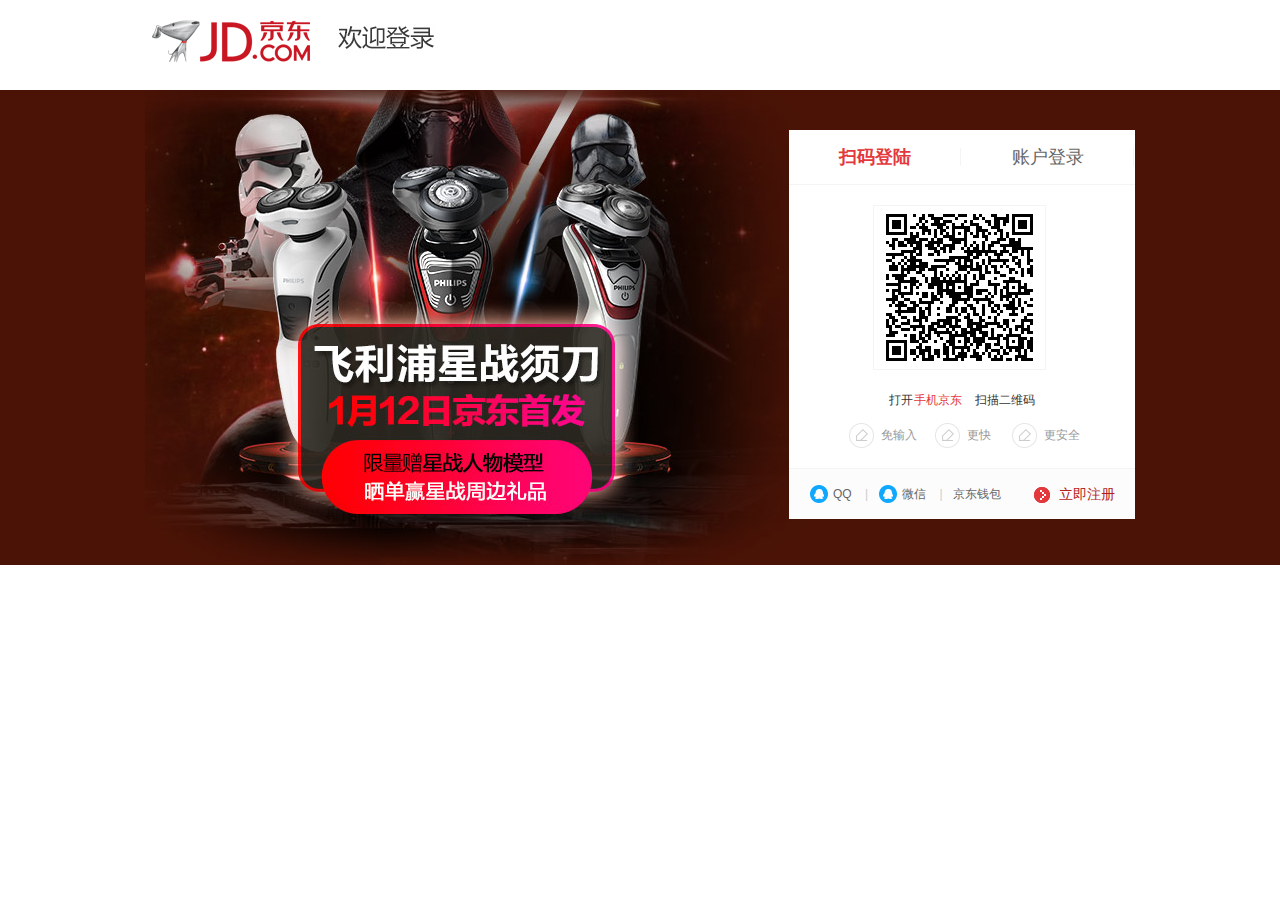
<file: JD/html/login.html>
<!DOCTYPE html>
<html lang="en">
<head>
    <meta charset="UTF-8">
    <title>京东-欢迎登录</title>
    <link rel="stylesheet" href="../css/login.css">
    <script src="../library/jquery-1.11.3.js"></script>
    <script src="../library/jquery.easing.1.3.js"></script>
    <script src="../library/jquery.cookie.js"></script>
    <script src="../js/login.js"></script>
</head>
<body>
    <div class="logo-wrap clearfix">
        <div class="logo">
            <a href="../index.html">
                <img src="../img/lr/logo-201305-b.png" alt="">
            </a>
            <b></b>
        </div>
    </div>
    <div class="clearfix">
        <div class="login-wrap">
            <div class="login-main">
                <div class="login-form clearfix">
                    <div class="login-tab login-tab-l">
                        <a href="javascript:void (0)" class="checked">
                            扫码登陆
                        </a>
                    </div>
                    <div class="login-tab login-tab-r">
                        <a href="javascript:void (0)">
                            账户登录
                        </a>
                    </div>
                    <div class="qrcode-login show">
                        <div class="mc">
                            <div class="qrcode-main">
                                <div class="qrcode-img">
                                    <img src="../img/lr/show.png" alt="">
                                </div>
                                <div class="qrcode-help"></div>
                            </div>
                            <div class="qrcode-panel">
                                <ul class="clearfix">
                                    <li class="fore1">
                                        <span>打开</span>
                                        <a href="javascript:void (0)">
                                            <span class="red">手机京东</span>
                                        </a>
                                    </li>
                                    <li>扫描二维码</li>
                                </ul>
                            </div>
                            <div class="coagent">
                                <ul class="clearfix">
                                    <li>
                                        <b></b>
                                        <em>免输入</em>
                                    </li>
                                    <li>
                                        <b class="faster"></b>
                                        <em>更快&nbsp;</em>
                                    </li>
                                    <li>
                                        <b class="more-safe"></b>
                                        <em>更安全</em>
                                    </li>
                                </ul>
                            </div>
                        </div>
                    </div>
                    <div class="login-box show hide">
                        <div class="msg-wrap">
                            <div class="msg-wran hide">
                                <b></b>
                                公共场所不建议自动登录，以防账号丢失
                            </div>
                            <div class="msg-error error-all hide">
                                <b></b>
                                请输入账户名和密码
                            </div>
                            <div class="msg-error error-name hide">
                                <b></b>
                                请输入账户名
                            </div>
                            <div class="msg-error error-pwd hide">
                                <b></b>
                                请输入密码
                            </div>
                        </div>
                        <div class="mc">
                            <div class="form">
                                <div class="item item-fore1">
                                    <label for="loginname" class="login-label label-name"></label>
                                    <input type="text" name="loginname" id="loginname" class="itxt error" placeholder="邮箱/用户名/已验证手机">
                                    <span class="clear-btn"></span>
                                </div>
                                <div class="item item-fore2">
                                    <label for="pwd" class="login-label label-pwd"></label>
                                    <input type="password" name="pwd" id="pwd" class="itxt pwd error" placeholder="密码">
                                    <span class="clear-btn"></span>
                                </div>
                                <div class="item item-fore3">
                                    <div class="safe">
                                        <span>
                                            <input type="checkbox" class="jdcheckbox">
                                            <label>自动登录</label>
                                        </span>
                                        <span class="forget-pw-safe">
                                            <a href="javascript:void (0)">忘记密码</a>
                                        </span>
                                    </div>
                                </div>
                                <div class="item item-fore4">
                                    <div class="login-btn">
                                        <a href="javascript:void (0)" class="btn-img">登&nbsp;&nbsp;&nbsp;&nbsp;录</a>
                                    </div>
                                </div>
                            </div>
                        </div>
                    </div>
                    <div class="login-bottom">
                        <ul class="clearfix">
                            <li>
                                <a href="javascript:void (0)" class="pdl">
                                   <b class="qq-icon"></b>
                                    <span>QQ</span>
                                </a>
                                <span class="line">|</span>
                            </li>
                            <li>
                                <a href="javascript:void (0)" class="pdl">
                                    <b class="weixin-icon"></b>
                                    <span>微信</span>
                                </a>
                                <span class="line">|</span>
                            </li>
                            <li>
                                <a href="javascript:void (0)">京东钱包</a>
                            </li>
                            <li class="extra">
                                <div class="regist-link">
                                    <a href="register.html">
                                        <b></b>
                                        立即注册
                                    </a>
                                </div>
                            </li>
                        </ul>
                    </div>
                </div>
            </div>
            <div class="login-banner">
                <div class="banner">
                    <div class="banner-bg"></div>
                </div>
            </div>
        </div>
    </div>
</body>
</html>
</file>
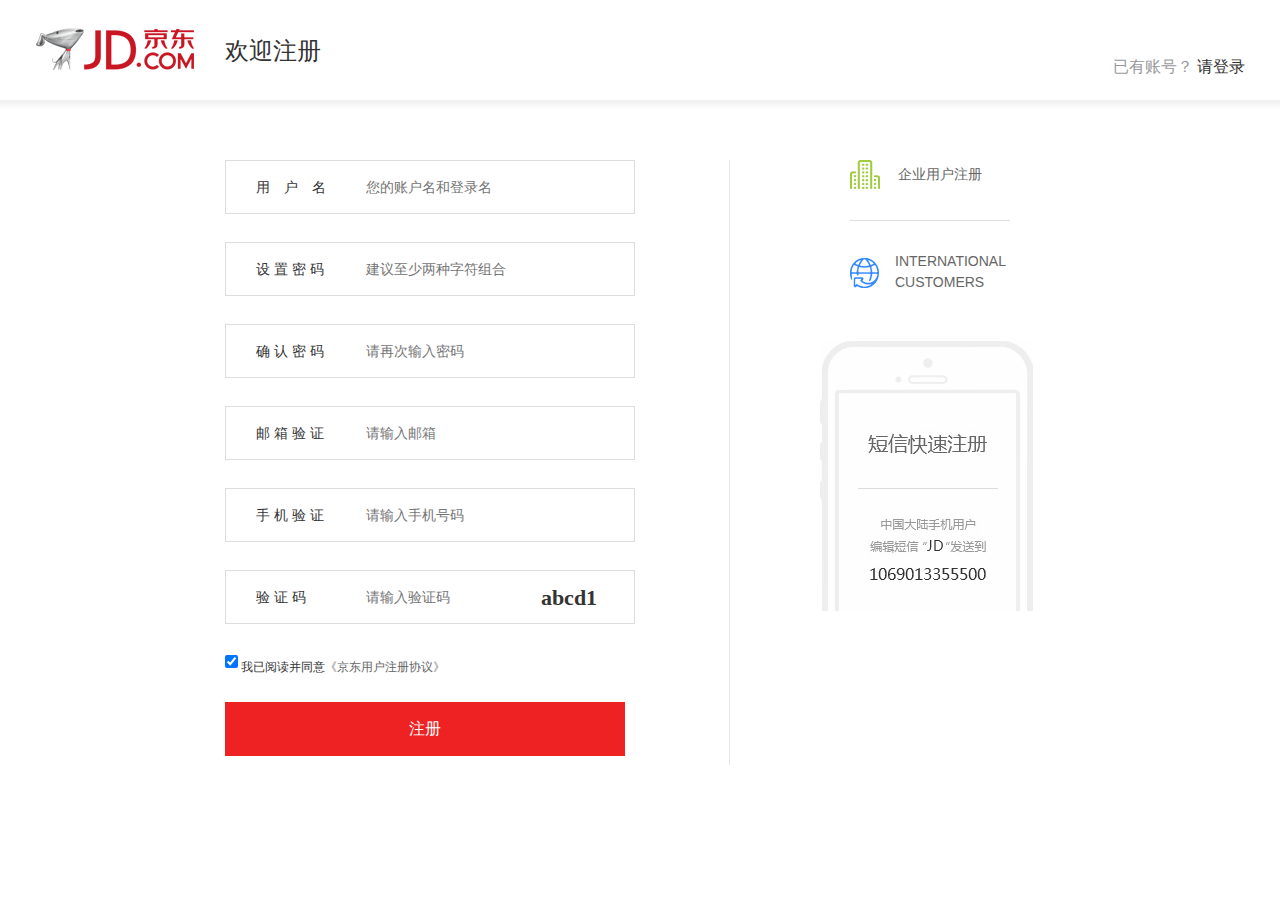
<file: JD/html/register.html>
<!DOCTYPE html>
<html>
<head lang="en">
    <meta charset="UTF-8">
    <title>个人注册</title>
    <link rel="stylesheet" href="../css/register.css"/>

</head>
<body>
    <!--头部-->
    <div class="header">
        <div class="logo-con clearfix">
            <a class="logo" href="../index.html"></a>
            <div class="desc">欢迎注册</div>
            <div class="have-account">
                已有账号？
                <a href="login.html">请登录</a>
            </div>
        </div>

    </div>
    <!--版心-->
    <div class="container">
        <div class="main clearfix">
            <!--京东注册模块-->
            <div class="register">
                <!--用户名-->
                <div class="register-box">
                    <!--表单项-->
                    <div class="box">
                        <label for="userName">用　户　名</label>
                        <input type="text" id="userName" placeholder="您的账户名和登录名" />
                        <i></i>
                    </div>
                    <!--提示信息-->
                    <div class="tip">
                        <i></i>
                        <span></span>
                    </div>
                </div>
                <!--设置密码-->
                <div class="register-box">
                    <!--表单项-->
                    <div class="box">
                        <label for="pwd">设 置 密 码</label>
                        <input type="password" id="pwd" placeholder="建议至少两种字符组合" />
                        <i></i>
                    </div>
                    <!--提示信息-->
                    <div class="tip">
                        <i></i>
                        <span></span>
                    </div>
                </div>
                <!--确认密码-->
                <div class="register-box">
                    <!--表单项-->
                    <div class="box">
                        <label for="pwd2">确 认 密 码</label>
                        <input type="password" id="pwd2" placeholder="请再次输入密码" />
                        <i></i>
                    </div>
                    <!--提示信息-->
                    <div class="tip">
                        <i></i>
                        <span></span>
                    </div>
                </div>
                <!--邮箱验证-->
                <div class="register-box">
                    <!--表单项-->
                    <div class="box">
                        <label for="email">邮 箱 验 证</label>
                        <input type="text" id="email" placeholder="请输入邮箱" />
                        <i></i>
                    </div>
                    <!--提示信息-->
                    <div class="tip">
                        <i></i>
                        <span></span>
                    </div>
                </div>
                <!--手机验证-->
                <div class="register-box">
                    <!--表单项-->
                    <div class="box">
                        <label for="mobile">手 机 验 证</label>
                        <input maxlength="11" type="text" id="mobile" placeholder="请输入手机号码" />
                        <i></i>
                    </div>
                    <!--提示信息-->
                    <div class="tip">
                        <i></i>
                        <span></span>
                    </div>
                </div>
                <!--验证码-->
                <div class="register-box yzm error">
                    <!--表单项-->
                    <div class="box">
                        <label for="code">验&nbsp;证&nbsp;码</label>
                        <input type="text" id="code" placeholder="请输入验证码" />
                        <a href="javascript:void (0)" id="updateCode">abcd1</a>
                    </div>
                    <!--提示信息-->
                    <div class="tip">
                        <i></i>
                        <span></span>
                    </div>
                </div>

                <!--注册协议-->
                <div class="register-box xieyi">
                    <!--表单项-->
                    <div class="box">
                        <input type="checkbox" checked="checked" id="ck" />
                        <span>我已阅读并同意<a href="javascript:">《京东用户注册协议》</a></span>
                    </div>
                    <!--提示信息-->
                    <div class="tip">
                        <i></i>
                        <span></span>
                    </div>
                </div>
                <!--注册-->
                <button id="btn">注册</button>
            </div>
            <div class="form-company">
                <div class="company-reg">
                    <a href="javascript:void (0)">
                        <i class="i-company"></i>
                        <span>企业用户注册</span>
                    </a>
                </div>
                <div class="inter-cust">
                    <a href="javascript:void (0)">
                        <i class="i-global"></i>
                        <span>INTERNATIONAL<br>CUSTOMERS</span>
                    </a>
                </div>
                <div class="phone-icon"></div>
            </div>
        </div>
    </div>
    <script src="../js/register.js"></script>

</body>
</html>
</file>
<file: JD/css/index.css>
*{
    margin: 0;
    padding:0;
}

/*阿里图标*/
@font-face {
    font-family: 'iconfont';
    src: url('iconfont/iconfont.eot');
    src: url('iconfont/iconfont.eot?#iefix') format('embedded-opentype'),
    url('iconfont/iconfont.woff') format('woff'),
    url('iconfont/iconfont.ttf') format('truetype'),
    url('iconfont/iconfont.svg#iconfont') format('svg');
}
.iconfont{
    font-family:"iconfont" !important;
    font-size:16px;font-style:normal;
    -webkit-font-smoothing: antialiased;
    -webkit-text-stroke-width: 0.2px;
    -moz-osx-font-smoothing: grayscale;
}

body{
    background-color: #f6f6f6;
    color: #666;
    font: 12px/1.5  Microsoft YaHei,tahoma,arial,Hiragino Sans GB,sans-serif;
}
a{
    color: #666;
    text-decoration: none;
}
a:hover{
    color: #c81623;
}
em,i{
    font-style: normal;
}

/*清除列表样式*/
ul,ol,li{
    list-style:none;
}

/*input去蓝色边框*/
input{
    outline:none;
}
button, input {
    font-family: Microsoft YaHei,tahoma,arial,Hiragino Sans GB,\\5b8b\4f53,sans-serif;
}
fieldset,img{
    border:0 none;
}
/*清除浮动*/
.clearfix:after {
    visibility: hidden;
    clear: both;
    display: block;
    content: "";
    height: 0;
}

/*头部推广*/
#advertisement{
    background:#d41f32;
    z-index: 30;
    position: relative;
}
#advertisement .ad{
    width:1190px;
    margin:0 auto;
    position: relative;
    height:80px;
    overflow: hidden;
}
.ad-close{
    font-style: normal;
    cursor: pointer;
    position: absolute;
    right: 5px;
    top: 5px;
    font-weight: bold;
    font-size: 14px;
    color: #FFF;
    background: rgb(45,45,45);
    opacity: 0.3;
    filter: alpha(opacity=30);
    width: 20px;
    text-align: center;
    height:20px;
}
img{
    border:0;
    vertical-align: middle;
}

/*快捷导航*/
#shortcut{
    border-bottom: 1px solid #ddd;
    background-color: #e3e4e5;
}
#shortcut .shortcut-main{
    width:1190px;
    height:30px;
    margin:0 auto;
    line-height:30px;
    color:#999;
    z-index:12;
}
#shortcut .shortcut-main .sm-left{
    margin-left:200px;
    position: relative;
    float: left;
    z-index: 21;
}
#shortcut .shortcut-main .sm-left.hover{
    z-index: 22;
}
#shortcut .shortcut-main .sm-left .sm-left-location{
    height:28px;
    line-height:28px;
    padding-left:7px;
    padding-right:7px;
    overflow: hidden;
    position: relative;
    float: left;
    z-index: 1;
    border:1px solid #e3e4e5;
}
#shortcut .shortcut-main .sm-left.hover .sm-left-location{
    padding-bottom:2px;
    border-color: #ccc;
    border-bottom:none;
    background: #FFFFFF;
}
.icon-location{
    font-size: 16px;
    color: #f10215;
}
#shortcut .shortcut-main .sm-left .sm-left-dorpdown{
    width:300px;
    line-height:24px;
    padding:10px;
    position: absolute;
    top:30px;
    left:0;
    border:1px solid #ccc;
    background: #fff;
    box-shadow: 1px 2px 1px rgba(0,0,0,0.1);
    display: none;
}
#shortcut .shortcut-main .sm-left.hover .sm-left-dorpdown{
    display: block;
}
#shortcut .shortcut-main .sm-left .sm-left-dorpdown .dorpdown-content .item{
    float: left;
    width:60px;
    padding:2px 0;
}
#shortcut .shortcut-main .sm-left .sm-left-dorpdown .dorpdown-content .item a{
    float: left;
    padding:0 8px;
    color: #999;
}
#shortcut .shortcut-main .sm-left .sm-left-dorpdown .dorpdown-content .item a:hover{
    background: #f4f4f4;
    color: #c81623;
}
#shortcut .shortcut-main .sm-left .sm-left-dorpdown .dorpdown-content .item a.selected{
    background: #f10215;
    color: #FFFFFF;
}

/*快捷导航右半部分*/
.dorpdown-layer{
    display: none;
    position: absolute;
    border:1px solid #ccc;
    background: #fff;
    box-shadow: 1px 2px 1px rgba(0,0,0,0.1);
}
#shortcut .shortcut-main .sm-right{
    float: right;
}
#shortcut .shortcut-main .sm-right li{
    float: left;
    padding:0 7px;
}
#shortcut .shortcut-main .sm-right li a{
    color: #999;
}
#shortcut .shortcut-main .sm-right li a:hover{
    color: #c81623;
}
#shortcut .shortcut-main .sm-right li.spacer{
    width:1px;
    height:10px;
    overflow: hidden;
    margin:11px 5px 0;
    background-color:#ccc;
    padding:0;
}
#sm-login{
    margin-right:8px;
    z-index: 20;
}
#shortcut .shortcut-main .sm-right li .dorp{
    position: relative;
    padding-right:20px;
    padding-left:7px;
    height:28px;
    line-height: 28px;
    overflow: hidden;
    position: relative;
    z-index: 1;
    float: left;
    border: 1px solid #e3e4e5;

}
#shortcut .shortcut-main .sm-right li .dorp .iconfont{
    position: absolute;
    right: 8px;
    top: 12px;
    width: 14px;
    height: 12px;
    line-height: 12px;
    font-size: 24px;
}
#shortcut .shortcut-main .sm-right li.dorpdown-li{
    position: relative;
    z-index: 21;
    padding:0;
}
#shortcut .shortcut-main .sm-right li.dorpdown-li.hover{
    z-index: 22;
}
#shortcut .shortcut-main .sm-right li.dorpdown-li.hover .dorp{
    padding-bottom: 2px;
    border-color: #ccc;
    border-bottom: none;
    background-color: #fff;
}
#shortcut .shortcut-main .sm-right li.dorpdown-li.hover .dorpdown-layer{
    display: block;
}
#shortcut .shortcut-main .sm-right li.myjd .dorpdown-layer{
    left:0;
    width:280px;
    top:30px;
}
#shortcut .shortcut-main .sm-right li.myjd .dorpdown-layer ul{
    padding:10px 0 10px 15px;
    overflow: hidden;
}
#shortcut .shortcut-main .sm-right li.myjd .dorpdown-layer ul li{
    line-height: 24px;
    width:126px;
    float: left;
    padding:0;
}
#shortcut .shortcut-main .sm-right li.customer .dorpdown-layer{
    right:0;
    width:170px;
    padding:10px 0;
    top:30px;
    line-height:24px;
}
#shortcut .shortcut-main .sm-right li.customer .dorpdown-layer ul{
    overflow: hidden;
}
#shortcut .shortcut-main .sm-right li.customer .dorpdown-layer ul li{
    display: inline-block;
    width: 70px;
    padding-left: 15px;
    padding-right:0;
}
#shortcut .shortcut-main .sm-right li.customer .dorpdown-layer p{
    padding-left: 15px;
    font-weight: 700;
    color: #666;
}
#shortcut .shortcut-main .sm-right li.sitemap .dorpdown-layer{
    right: -84px;
    width: 1188px;
    padding: 15px 0;
    top:30px;
    line-height: 24px;
}
#shortcut .shortcut-main .sm-right li.sitemap .dorpdown-layer ul{
    float: left;
    width: 255px;
    padding-left: 20px;
    border-left: 1px solid #eee;
}
#shortcut .shortcut-main .sm-right li.sitemap .dorpdown-layer ul.fore{
    width:340px;
    border-left:none;
}
#shortcut .shortcut-main .sm-right li.sitemap .dorpdown-layer ul h3{
    margin-bottom: 5px;
    font-weight: 700;
    color: #666;
}
#shortcut .shortcut-main .sm-right li.sitemap .dorpdown-layer ul li{
    overflow: hidden;
    float: left;
    width: 85px;
    white-space: nowrap;
    padding:0;
}
#shortcut .shortcut-main .sm-right li.mobile{
    padding:0;
    position: relative;
    z-index:21;
}
#shortcut .shortcut-main .sm-right li.mobile .mobile-txt{
    padding:0 7px;
    width:60px;
    text-align: center;
}
#shortcut .shortcut-main .sm-right li.mobile .mobile-static{
    position: absolute;
    left: 7px;
    width: 58px;
    height: 58px;
    border: 1px solid #cfcfcf;
}
#shortcut .shortcut-main .sm-right li.mobile .mobile-static .mobile-static-qrcode{
    margin: 4px auto;
    width: 52px;
    height: 52px;
    background: #f6f6f6 url("../img/index/mobile_qrcode.png") 50% no-repeat;
}
.mobile-static-qrcode:before,.mobile-pop:before{
    content: '';
    position: absolute;
    display: block;
    top: -9px;
    left: 50%;
    margin-left: -5px;
    width: 0;
    height: 0;
    line-height: 0;
    font-size: 0;
    border-width: 5px;
    border-style: solid;
    border-color: #e4e4e4 #e4e4e4 #f6f6f6;
}
.mobile-pop:before{
    border-color: #e4e4e4 #e4e4e4 #fff;
    left: 158px;
}
#shortcut .shortcut-main .sm-right li.mobile .mobile-pop{
    display: none;
    position: absolute;
    left: auto;
    right: 4px;
    top: 30px;
    width: 190px;
    border: 1px solid #cfcfcf;
    background-color: #fff;
    border-bottom: 3px solid #60575a;
}
#shortcut .shortcut-main .sm-right li.mobile .mobile-pop .mobile-pop-item{
    position: relative;
    z-index: 5;
    padding: 15px 0;
    border-bottom: 1px solid #E7E7E7;
}
#shortcut .shortcut-main .sm-right li.mobile .mobile-pop .mobile-pop-item .mobile-pop-qrcode{
    position: absolute;
    left: 10px;
    top: 18px;
    width: 64px;
    height: 64px;
    border: 1px solid #CCC;
    background-color: #F7F7F7;
}
#shortcut .shortcut-main .sm-right li.mobile .mobile-pop .mobile-pop-item .mobile-pop-qrcode img{
    width: 64px;
    height: 64px;
}
#shortcut .shortcut-main .sm-right li.mobile .mobile-pop .mobile-pop-item .mobile-pop-info{
    margin: 0 10px 0 86px;
    min-height: 70px;
}
#shortcut .shortcut-main .sm-right li.mobile .mobile-pop .mobile-pop-item .mobile-pop-info .mobile-pop-tit{
    font-size: 12px;
    line-height: 12px;
    color: #666;
}
#shortcut .shortcut-main .sm-right li.mobile .mobile-pop .mobile-pop-item .mobile-pop-info .mobile-pop-value {
    margin: 3px 0;
    line-height: 14px;
    color: #F10214;
}
#shortcut .shortcut-main .sm-right li.mobile .mobile-pop .mobile-pop-item .mobile-pop-info .mobile-pop-device{
    overflow: hidden;
    height: 25px;
}
#shortcut .shortcut-main .sm-right li.mobile .mobile-pop .mobile-pop-item .mobile-pop-info .mobile-pop-device .mobile-pop-device-lk{
    overflow: hidden;
    float: left;
    margin-right: 2px;
    width: 25px;
    height: 25px;
    background-image: url("../img/index/sprite_mobile.png");
}
#shortcut .shortcut-main .sm-right li.mobile .mobile-pop .mobile-pop-item .mobile-pop-info .mobile-pop-device .mobile-pop-device-ios{
    background-position: 0 0;
}
#shortcut .shortcut-main .sm-right li.mobile .mobile-pop .mobile-pop-item .mobile-pop-info .mobile-pop-device .mobile-pop-device-and{
    background-position: 0 -26px;
}
#shortcut .shortcut-main .sm-right li.mobile .mobile-pop .mobile-pop-item .mobile-pop-info .mobile-pop-device .mobile-pop-device-pad{
    background-position: 0 -52px;
}
#shortcut .shortcut-main .sm-right li.mobile.hover .mobile-static{
    display: none;
}
#shortcut .shortcut-main .sm-right li.mobile.hover .mobile-pop{
    display: block;
}


/*header*/
#header .header-content{
    width:1190px;
    height: 140px;
    margin:0 auto;
    z-index: 11;
    position: relative;
}
#logo{
    position: absolute;
    left:0;
    top:-31px;
    z-index: 2;
    width: 190px;
    height: 170px;
    box-shadow: 0 -12px 10px rgba(0,0,0,0.2);
    background-color: #fff;
}
#logo .logo-tit{
    width:100%;
    height:100%;
    position: absolute;
}
#logo .logo-tit .logo-tit-lk{
    overflow: hidden;
    display: block;
    width:190px;
    height:170px;
    background-image: url("../img/index/logo.gif");
    background-repeat: no-repeat;
}

/*search*/
.search-m{
    position: relative;
    height: 60px;
    z-index: 1;
}
.search-m .form{
    position: absolute;
    left: 320px;
    top: 25px;
    width: 550px;
    height: 35px;
}
.search-m .form .text{
    position: absolute;
    top:0;
    outline:none;
    left: 0;
    padding: 4px;
    width: 490px;
    height: 25px;
    border: 1px solid #f10215;
    line-height: 25px;
    font-size: 14px;
}
.search-m .form .button{
    position: absolute;
    top: 0;
    outline:none;
    right: 0;
    width: 50px;
    height: 35px;
    line-height: 35px;
    border: none;
    background-color: #f10215;
    font-size: 20px;
    font-weight: 700;
    color: #fff;
    cursor: pointer;
}
.search-m .form .button .iconfont{
    font-size:20px;
}
.search-logo{
    display: none;
}
.search-fix{
    position: fixed;
    z-index: 100;
    left: 0;
    top: -50px;
    width: 100%;
    border-bottom: 2px solid #f10214;
    background-color: #fff;
    box-shadow: 2px 2px 2px rgba(0,0,0,0.2);
}
.search-fix .search-m{
    margin: auto;
    width: 1190px;
    height: 48px;
}
.search-fix .search-m .search-logo{
    display: block;
    position: absolute;
    left: 0;
    top: 4px;
    width: 125px;
    height: 40px;
}
.search-fix .search-m .search-logo-lk{
    overflow: hidden;
    display: block;
    width: 125px;
    height: 40px;
    background-image: url("../img/index/logo-v2.png");
    background-repeat: no-repeat;
    text-indent: -999px;
}
.search-fix .search-m .form{
    top:6px;
}
.search-fix .search-m .form .text{
    border-color: #efefef;
    background-color: #efefef;
}


/*购物车*/
#settleup{
    position: absolute;
    right: 95px;
    top: 25px;
    z-index:21;
}
#settleup .cw-icon{
    width: 188px;
    height: 33px;
    line-height: 33px;
    background-color: #fff;
    text-align: center;
    overflow: hidden;
    position: relative;
    z-index: 1;
    float: left;
    border: 1px solid #e3e4e5;
}
#settleup .cw-icon .ci-count{
    position: absolute;
    top: 5px;
    left: 140px;
    right: auto;
    display: inline-block;
    padding: 1px;
    font-size: 12px;
    line-height: 12px;
    color: #fff;
    background-color: #f10215;
    border-radius: 7px;
    min-width: 12px;
    text-align: center;
    font-style: normal;
}
#settleup .cw-icon .iconfont{
    margin-right: 3px;
    font-size: 16px;
    color: #f10214;
    font-size: 18px;
}
#settleup .cw-icon a{
    color: #F10214;
}
#settleup.hover{
    z-index: 22;
}
#settleup.hover .cw-icon{
    padding-bottom: 2px;
    border-color: #ccc;
    border-bottom: none;
}
#settleup .dorpdown-layer{
    top:35px;
    right: 0;
    width: 308px;
}
#settleup .prompt{
    padding: 10px 15px;
}
#settleup .nogoods {
    padding-left: 30px;
    height: 49px;
    line-height: 49px;
    overflow: hidden;
    color: #999;
}
#settleup .nogoods b{
    float: left;
    width: 56px;
    height: 49px;
    background-image: url("../img/index/noneshoppingcart.png");
}
#settleup.hover .dorpdown-layer{
    display: block;
}

/*hotwords*/
#hotwords{
    overflow: hidden;
    position: absolute;
    left: 320px;
    top: 65px;
    width: 550px;
    height: 20px;
    line-height: 20px;
}
#hotwords a {
    float: left;
    margin-right: 10px;
    white-space: nowrap;
    color: #999;
}

/*navitems*/
#navitems{
    overflow: hidden;
    position: absolute;
    left: 200px;
    bottom: 0;
    width: 790px;
    height: 40px;
}
#navitems .spacer {
    overflow: hidden;
    margin-top: 15px;
    margin-left: 20px;
    margin-right: -10px;
    width: 1px;
    height: 10px;
    background-color: #ccc;
    float: left;
}
#navitems ul{
    float: left;
}
#navitems li{
    margin-left:30px;
    float: left;

}
#navitems a{
    position: relative;
    display: block;
    height: 40px;
    line-height: 40px;
    font-size: 16px;
    font-weight: 700;
    color: #555;
}
#navitems a:hover{
    color: #c81623;
}

/*treasure*/
#treasure{
    position: absolute;
    right: 0;
    bottom: 10px;
    width: 190px;
    height: 40px;
}
#treasure a{
    display: block;
    width: 190px;
    height: 40px;
    background:url("../img/index/treasure.png") center no-repeat;
}

/*banner*/
#banner{
    position: relative;
    z-index:9;
    margin-bottom: 10px;
}
#banner .banner-content{
    z-index:1;
    height: 480px;
    background-color:#f6f6f6;
    position: relative;
    margin: 0 auto;
    width: 1190px;
}
.bg-banner{
    position: absolute;
    width: 1190px;
    height: 480px;
    left: 50%;
    margin: 0px 0px 0px -595px;
    display: block;
    top: 0;
}
.bg-banner-lk{
    display: block;
    overflow: hidden;
    position: absolute;
    left: -350px;
    top: 0;
    width: 350px;
    height: 480px;
}
.bg-banner-lk-img{
    float: right;
}
.bg-banner-act{
    overflow: hidden;
    position: absolute;
    z-index: 30;
    left: 0;
    top: 0;
    width: 0;
    height: 480px;
    -webkit-transition: all 0.3s ease;
    -moz-transition: all 0.3s ease;
    -o-transition: all 0.3s ease;
    transition: all 0.3s ease;
}
.bg-banner-act-lk{
    display: block;
    height: 480px;
}
.bg-banner-act-lk img{
    width: 990px;
    height: 480px;
}
.bg-banner-act-close{
    position: absolute;
    right: 20px;
    top: 20px;
    width: 20px;
    height: 20px;
    line-height: 20px;
    font-weight: bold;
    font-size: 12px;
    color: #FFF;
    background: rgb(45,45,45);
    opacity: 0.3;
    filter: alpha(opacity=30);
    text-align: center;
    cursor: pointer;
}
.bg-banner-active .bg-banner-act{
    width:990px;
}

/*侧边栏*/
#banner .banner-content .bc-left{
    float: left;
    height: 100%;
    width: 190px;
    margin-right:10px;
}
.sidebar{
     position: relative;
     z-index: 2;
 }
.sidebar-list{
    overflow: hidden;
    padding:15px 0;
    height: 450px;
    background-color:#6e6568;
    color: #fff;
}
.sidebar-list-item{
    overflow: hidden;
    padding-left: 12px;
    height: 30px;
    line-height: 30px;
}
.sidebar-list-item.active{
    background-color: #999395;
}
.sidebar-txt{
    font-size:14px;
    color: #fff;
}
.sidebar-line{
    padding: 0 4px;
    font-size: 12px;
}
/*内容*/
.sidebar-content{
    position: absolute;
    left: 190px;
    top: 0;
    width: 998px;
    min-height: 478px;
    border: 1px solid #f7f7f7;
    background-color: #f7f7f7;
    box-shadow: 2px 0 5px rgba(0,0,0,.3);
}
.sidebar-content-item{
    padding:20px 0 10px;
}
.sidebar-content-item-left{
    float: left;
    width: 800px;
}
.item-main-top{
    overflow: hidden;
    padding-left: 20px;
    height: 24px;
}
.item-main-lk{
    float: left;
    margin-right: 10px;
    padding: 0 10px;
    height: 24px;
    background-color: #6e6568;
    line-height: 24px;
    color: #fff;
}
.item-main-lk:hover {
    background-color: #5c5251;
    color: #fff;
}
.item-main-icon{
    margin-left:5px;
    font-size:12px;
}
.item-main-bottom{
    overflow: hidden;
    padding:10px 0 0 20px;
}
.item-main-content{
    position: relative;
    padding-left: 80px;
}
.content-title{
    overflow: hidden;
    position: absolute;
    left: 0;
    top: 9px;
    width: 70px;
    text-align: right;
    font-weight: 700;
    white-space: nowrap;
    text-overflow: ellipsis;
}
.content-con{
    border-top:none;
    overflow: hidden;
    padding:6px 0;
}
.content-con-lk{
    float: left;
    margin: 4px 0;
    padding: 0 10px;
    height: 16px;
    border-left: 1px solid #e0e0e0;
    line-height: 16px;
    white-space: nowrap;
}
.sidebar-content-item-right{
    float: right;
    width: 198px;
}
.sidebar-content-simg{
    margin:0 auto;
    width:168px;
    font-size:0;
}
.simg-lk{
    overflow: hidden;
    display: inline-block;
    width: 83px;
    height: 35px;
    margin: 0 0 1px 1px;
    background-color: #e7e7e7;
}
.sidebar-content-bimg{
    margin:10px auto 0;
    width:168px;
}
.bimg-lk{
    display: block;
    margin-bottom: 1px;
    height: 134px;
    background-color: #e7e7e7;
}

/*轮播图*/
#banner .banner-content .bc-middle{
    float: left;
    height: 100%;
    width: 790px;
}
.slider{
    position: relative;
    margin-bottom:10px;
    height: 340px;
}
.slider-list{
    overflow: hidden;
    position:absolute;
    width: 100%;
    height: 100%;
}
.slider-item{
    width: 100%;
    height: 100%;
    background: #fff;
}
.slider-item-lk{
    position: absolute;
    width: 100%;
    height: 100%;

}
.slider-item-img{
    display: block;
    width: 100%;
    height: 100%;
}
.slider-indicator{
    position: absolute;
    z-index:1;
    left: 50%;
    bottom: 20px;
    font-size: 0;
    padding:4px 8px;
    border-radius: 12px;
    background-color:hsla(0,0%,100%,0.3);
}
.slider-indicator-btn{
    display: inline-block;
    margin-right: 10px;
    width: 12px;
    height: 12px;
    border-radius: 100%;
    background-color:#fff ;
}
.slider-indicator-btn.active{
    background-color: #db192a ;
}
.slider-control-item{
    display: none;
    position: absolute;
    z-index: 1;
    top: 50%;
    margin-top: -30px;
    width: 30px;
    height: 60px;
    background-color: rgba(0,0,0,.1);
    line-height: 60px;
    text-align: center;
}
.slider-control-prev{
    left: 0;
}
.slider-control-next{
    right:0;
}
.slider-control-item i {
    font-size: 14px;
    color: #fff;
}
.slider-control-item:hover{
    background-color:rgba(0,0,0,0.6);
}
.slider-extend{
    margin-left:-10px;
    height: 130px;

}
.slider-bottom{
    overflow: hidden;
    float: left;
    margin-left:10px;
    width: 390px;
    height: 130px;

}
.slider-bottom-lk{
    display: block;
    width: 100%;
    height:100%;
    background: #fff;
}
.slider-bottom-img{
    display: block;
    width:390px;
    height:130px;

}

/*生活*/
.bc-right{
    float: right;
    margin-left:10px;
    width:190px;
    height:100%;
    background-color:#fff;
}

/*用户信息*/
.user{
    padding: 0 10px;
    height:115px;
    border-bottom:1px solid #e6e6e6;
}
.userinfo{
    overflow: hidden;
    position: relative;
    padding:15px 0 15px 60px;
    height:45px;
}
.userinfo-avatar{
    overflow: hidden;
    position: absolute;
    margin-left:-60px;
    width: 45px;
    height:45px;
}
.userinfo-avatar-img{
    display: block;
    height:100%;
    border-radius: 23px;
}
.userinfo-show p{
    overflow: hidden;
    margin-top:2px;
    width: 100%;
    white-space: nowrap;
    text-overflow: ellipsis;
}
.userinfo-show a{
    margin-right: 5px;
    color: #000;
}
.userinfo-show a:hover {
    color: #c81623;
}
.userprofit{
     overflow: hidden;
    height: 24px;
    font-size: 0;
 }
.userprofit a{
     display: inline-block;
     margin-right: 10px;
     width:70px;
     height: 20px;
     border:2px solid #e01222;
     line-height: 20px;
     font-size: 12px;
     text-align: center;
     color: #e01222;
 }
.userprofit a:hover {
    background-color: #e01222;
    color: #fff;
}

/*信息公告*/
.news{
     overflow: hidden;
    padding:0 15px;
     height:154px;
 }
.news-tab{
    padding: 8px 0 4px;
    border-bottom:1px solid #e6e6e6;
    position: relative;
    line-height: 14px;
}
.news .news-tab-head{
    color: #333;
    padding-right:12px;
    padding-left:12px;
    border-right: 1px solid #dfe0e1;
}
.news .news-first{
    padding-left: 0;
}
.news .news-last{
    padding-right: 0;
    border-right:0;
}
.news-tab-active{
    position:absolute;
    bottom: -1px;
    left: -2px;
    width: 28px;
    height: 2px;
    background: #db192a;
}
.news-more{
    position: absolute;
    right: 0;
    top: 8px;
}
.news-more:hover{
    color: #c81623;
}
.news .news-tab-content{
    padding: 12px 0;
}
.news-item{
    line-height: 24px;
    max-width:160px;
    white-space:nowrap;
    text-overflow: ellipsis;
    overflow: hidden;
}
.news-item a:hover{
    color: #c81623;
}

/*service*/
.service{
    overflow: hidden;
    position:relative;
    height: 210px;
}
.service-entry{
    overflow: hidden;
    width:190px;
}
.service-list{
    margin-left:-1px;
    width:192px;
    height:210px;
    overflow: hidden;
}
.service-item{
    position: relative;
    overflow: hidden;
    float: left;
    width:47px;
    height:69px;
    border-top:1px solid #E7E7E7;
    border-left:1px solid #E7E7E7;
    text-align: center;
}
.service-lk{
    padding-top:14px;
    height:55px;
    display: block;
    transition: all 0.15s ease-in-out;
}
.service-ico-huafei,.service-ico-jipiao,.service-ico-huoche, .service-ico-jiudian,.service-ico-youxi, .service-ico-dianying,.service-ico-qyg, .service-ico-jiayou,.service-ico-zhongchou, .service-ico-licai,.service-ico-lipin, .service-ico-baitiao{
    background-image: url("../img/index/service-ico.png");
    background-size:156px 148px;
    background-repeat: no-repeat;
    width:24px;
    height:24px;
}
.service-ico{
    margin:0 auto;
    display: block;
}
.service-txt{
    height:22px;
    line-height:22px;
    border-top:2px solid #fff;
    display: block;
}
.service-corner{
    position: absolute;
    right:0;
    top:0;
    width:13px;
    height:16px;
    font-size: 12px;
    line-height: 12px;
    text-align: center;
    background: #e01121;
    color: #fff;
    transition: all 0.2s ease;
}
.service-corner-txt{
    vertical-align: top;
}
.service-corner-ico{
    position: absolute;
    bottom: 0;
    left: 0;
    width: 0;
    height: 0;
    font-size: 0;
    line-height: 0;
    border: solid;
    border-width: 2px 6px;
    border-color: #e01121 #e01121 #fff;
    background-color: #fff;
}
.service-ico-huafei{
    background-position: 0 -88px;
}
.service-ico-jipiao{
    background-position: 0 -44px;
}
.service-ico-jiudian{
    background-position: -44px -88px;
}
.service-ico-youxi{
    background-position: -88px  0;
}
.service-ico-qyg{
    background-position: -88px -44px;
}
.service-ico-jiayou{
    background-position: 0 0;
}
.service-ico-dianying {
    background-position: -44px -44px;
}
.service-ico-huoche {
    background-position: -88px -88px;
}
.service-ico-zhongchou {
    background-position: -132px 0;
}
.service-ico-licai {
    background-position: -132px -44px;
}
.service-ico-lipin {
    background-position: -132px -88px;
}
.service-ico-baitiao {
    background-position: -44px 0;
}
.service_expand .service-frame .service-lk{
    margin-top: 0;
    transform: translate3d(0,-38px,0);
}
.service_expand .service-frame .service-corner{
    top: 4px;
    transform: translate3d(0,38px,0);
    right: 2px;
    width: 4px;
    height: 4px;
    border-radius: 100%;
}
.service_expand .service-frame .service-corner-txt,.service_expand .service-frame .service-corner-ico{
    display: none;
}
.service-frame-txt .service-txt{
    color: #e01121;
    border-top-color: #e01121;
}

.service-pop{
    position: absolute;
    left:0;
    top:210px;
    width:190px;
    height: 185px;
    background-color: #fff;
    transition: all 0.2s ease-in-out;
}
.service_expand .service-pop{
    top: 210px;
    transform: translate3d(0,-100%,0);
}
.service-pop-item{
    height:185px;
}

/*话费*/
.service-pop-item-recharge{
    color: #666;
    width:190px;
}
.recharge-tab{
    height:21px;
    padding:15px 0 0 8px;
    overflow: hidden;
}
.recharge-tab li{
    float: left;
    margin-right:6px;
    text-align: center;
}
.recharge-tab li a{
    position: relative;
    display: block;
    padding: 0 2px;
    line-height: 16px;
    color: #666;
    white-space: nowrap;
    height: 21px;
}
.recharge-tab .tab-item-selected a{
    color: #fff;
    background: url("../img/index/service-bg.png") center 0 no-repeat;
}
.recharge-content{
    position: relative;
    height: 146px;
    padding-left:8px;
}
.recharge-content-wrap{
    color: #666;
    width: 190px;
    display: none;
}
.recharge-content-main{
    position: relative;
    height: 146px;
    padding-left: 8px;
}
.form-top,.form-bottom{
    padding-top: 10px;
    height: 23px;
    line-height: 22px;
    overflow: hidden;
}
.form-top dt{
    float: left;
    display: inline;
    height: 23px;
    overflow: hidden;
    margin-right:5px;
}
.form-top dt span{
    display: inline-block;
    width:24px;
}
.form-top dd{
    float: left;
    display: inline;
    height: 23px;
    overflow: hidden;
    margin-right: 5px;
}
.pr{
    position: relative;
}
.input-phone{
    float: left;
    width: 95px;
    height: 20px;
    padding: 0 4px;
    margin: 0;
    line-height: 20px;
    border: 1px solid #e7e7e7;
    font:inherit;
}
.msg-wrap{
    margin-right: 0;
    width: 55px;
    letter-spacing: -1px;
}
.form-bottom dt{
    float: left;
    display: inline;
    height: 23px;
    overflow: hidden;
    margin-right: 5px;
}
.form-bottom dd{
    float: left;
    display: inline;
    height: 23px;
    overflow: hidden;
    margin-right: 5px;
}
.select-price-money{
    height: 22px;
    border: 1px solid #ccc;
    font-family: \5b8b\4f53;
    letter-spacing: -1px;
    width: 53px;
    color: inherit;
    font: inherit;
    margin: 0;
}
.msg-price {
    color: #e01222;
}
.btn-wrap{
    height:26px;
    margin-top:10px;
    overflow: hidden;
}
.btn-submit{
    width: 85px;
    height: 25px;
    background: #e01222;
    color: #fff;
    text-align: center;
    border: 0;
    vertical-align: middle;
    margin-right: 8px;
    cursor: pointer;
}
.link-ad{
    position: absolute;
    left:8px;
    bottom:15px;
    height:18px;
    line-height:18px;
    overflow: hidden;
    color: #999;
}
.link-ad a{
    color: #527cdb;
}
.icon-hot{
    display: inline-block;
    width: 34px;
    height: 14px;
    margin-right: 3px;
    vertical-align: -3px;
    background: url("../img/index/hot.png") 0 0 no-repeat;
}
.select-price-traffic{
    height: 22px;
    border: 1px solid #ccc;
    font-family: \5b8b\4f53;
    width: 55px;
    color: inherit;
    font: inherit;
    margin: 0;
}
.msg-price1{
    color: #e01222;
    margin-top: 10px;
    line-height: 1;
}
.link-ad1 {
    position: absolute;
    left: 8px;
    bottom: -2px;
    height: 18px;
    line-height: 18px;
    overflow: hidden;
    color: #999;
}
.link-ad1 a{
    color: #527cdb;
}
.link-ad2 {
    position: absolute;
    left: 8px;
    bottom: 8px;
    height: 18px;
    line-height: 18px;
    overflow: hidden;
    color: #999;
}
.link-ad2 a{
    color: #527cdb;
}

/*机票*/
.service-pop-item-jp{
    width:190px;
    height:186px;
    color: #666;
}
.jp-tab{
    padding:15px 5px 0;
    position: static;
    width:auto;
    height:auto;
    overflow: hidden;
}
.jp-tab-item{
    float: left;
    position: relative;
    display: inline;
    padding: 0 2px;
    line-height: 16px;
    white-space: nowrap;
    height: 21px;
    margin-right: 3px;
    width: auto;
    border: 0;
    overflow: auto;
    cursor: default;
}
.jp-tab-item a{
    text-decoration: none;
    line-height: 18px;
    display: inline;
    padding-top: 0;
    text-align: left;
}
.jp-current{
    background: url("../img/index/service-bg.png") center 0 no-repeat;
}
.jp-current a{
    color: #fff;
}

/*国内机票*/
.jp-main{
    padding: 5px 10px 0;
    position: relative;
    zoom: 1;
    height: 138px;
}
.jp-content{
    height: 138px;
    width: 180px;
    overflow: hidden;
    position: relative;
    zoom: 1;
}
.jp-tab-content{
    width: 696px;
    height: 138px;
    overflow: hidden;
}
.jp-content-item{
    float: left;
    display: inline;
    height: 138px;
    width: 190px;
    border: 0;
    overflow: hidden;
    cursor: default;
}
.select-type{
    margin-bottom:10px;
}
.select-type label{
    float: left;
    display: inline;
    margin-right: 15px;
    height: 15px;
    line-height: 15px;
}
.select-type label input{
    margin: 0;
    margin-right: 3px;
    margin-left: 3px;
    vertical-align: middle;
}
.city-area,.date-area{
    float: left;
    display: inline;
    width: 130px;
    height: 23px;
    margin-bottom: 5px;
    position: relative;
    zoom: 1;
}
.start-city,.end-city,.star-data{
    width: 76px;
    height: 21px;
    line-height: 21px;
    border: 1px solid #ccc;
    padding: 0;
    color: #666;
    padding-left: 52px;
    font-family: inherit;
}
.area-title{
    height: 21px;
    line-height: 21px;
    color: #999;
    background: #f5f5f5;
    position: absolute;
    top: 1px;
    left: 1px;
    width: 40px;
    text-align: center;
}
.change-city{
    position: relative;
    float: left;
    display: inline;
    width: 16px;
    height: 16px;
    top: 18px;
    background: url("../img/index/change-city-new.jpg") no-repeat 0 0;
    margin-left: 9px;
    cursor: pointer;
}.select-date{
     margin-bottom:4px;
 }
.search-jp{
    height:26px;
}
.search-jp-btn{
    float: left;
    width: 70px;
    height: 25px;
    line-height: 25px;
    color: #fff;
    text-align: center;
    background-color: #e01222;
    display: inline-block;
    margin-right: 5px;
    padding: 0;
}
.search-jp-btn:hover{
    color: #fff;
}
.search-content{
    display: inline-block;
    width: 105px;
    text-overflow: ellipsis;
    white-space: nowrap;
    overflow: hidden;
}
.search-tip{
    outline: 0;
    color: #527cdb;
    line-height: 25px;
    display: inline;
    padding-top: 0;
    text-align: left;
}
.jp-ads{
    width:168px;
    padding:5px 9px 0 0;
}
.jp-ads a{
    display: inline;
    width: auto;
    height: auto;
    padding: 0;
    line-height: normal;
    text-align: left;
    text-decoration: none;
    cursor: pointer;
}
.jp-ads img{
    width:79px;
    height:119px;
}
.squares-hotel{
    margin: 0 auto;
    width: 190px;
    height: 186px;
    color: #666;
}
.squares-tab{
    padding: 15px 5px 0;
    position: static;
    width: auto;
    height: auto;
    overflow: hidden;
}
.squares-tab li{
    float: left;
    position: relative;
    display: inline;
    padding: 0 15px;
    line-height: 16px;
    white-space: nowrap;
    height: 21px;
    margin-right: 3px;
    width: auto;
    border: 0;
    overflow: auto;
    cursor: default;
}
.squares-tab li.current{
    background: url("../img/index/service-bg.png") center 0 no-repeat;
}
.squares-tab li.current a{
    color: #fff;
}
.squares-main{
    padding: 5px 10px 0;
    position: relative;
    zoom: 1;
    height: 138px;
}
.squares-content {
    height: 138px;
    width: 180px;
    overflow: hidden;
    position: relative;
    zoom: 1;
}
.tab-content {
    width: 696px;
    height: 138px;
    overflow: hidden;
}
.hotel-content {
    float: left;
    display: inline;
    height: 138px;
    width: 190px;
    border: 0;
    overflow: hidden;
    cursor: default;
}
.squares-hotel .city-area {
    float: left;
    display: inline;
    width: 190px;
    height: 23px;
    margin-bottom: 5px;
    position: relative;
    zoom: 1;
}
.squares-hotel .start-city{
    width: 96px;
    height: 21px;
    line-height: 21px;
    border: 1px solid #ccc;
    padding: 0;
    color: #666;
    padding-left: 72px;
    font-family: inherit;
}
.squares-hotel .city-area .area-title {
    height: 21px;
    line-height: 21px;
    color: #999;
    background: #f5f5f5;
    position: absolute;
    top: 1px;
    left: 1px;
    width: 62px;
    text-align: center;
}
.squares-hotel .select-date {
    margin-bottom: 4px;
    height: 56px;
}
.squares-hotel .city-area .start-date, .squares-hotel .city-area .select-area{
     width: 96px;
     height: 21px;
     line-height: 21px;
     border: 1px solid #ccc;
     padding: 0;
     color: #666;
     padding-left: 72px;
 }
.squares-hotel .city-area .select-area{
    padding-left:0;
    width:168px;
    text-align: center;
}
.squares-hotel .search-jp{
    height: 26px;
}
.squares-hotel .search-jp .search-hotel-btn {
    float: left;
    width: 70px;
    height: 25px;
    line-height: 25px;
    color: #fff;
    text-align: center;
    background-color: #e01222;
    display: inline-block;
    margin-right: 5px;
    padding: 0;
}
.squares-hotel .search-jp .gn-word-ad{
    display: inline-block;
    width: 105px;
    text-overflow: ellipsis;
    white-space: nowrap;
    overflow: hidden;
}
.squares-hotel .search-jp .search-tip {
    outline: 0;
    color: #527cdb;
    line-height: 25px;
    display: inline;
    padding-top: 0;
    text-align: left;
}
.squares-hotel .hotel-ads{
    width:168px;
    padding:5px 9px 0 0;
}
.squares-hotel .hotel-ads a {
    display: inline;
    width: auto;
    height: auto;
    padding: 0;
    line-height: normal;
    text-align: left;
    text-decoration: none;
    cursor: pointer;
}
.squares-hotel .hotel-ads img {
    width: 80px;
    height: 120px;
}
.squares-game{
    width: 190px;
    height: 180px;
    color: #666;
}
.game-tab-content {
    width: 696px;
    height: 138px;
    overflow: hidden;
}
.squares-game .squares-tab {
    padding: 15px 10px 0;
    position: static;
    width: auto;
    height: auto;
    overflow: hidden;
}
.squares-game .squares-tab li {
    float: left;
    position: relative;
    display: inline;
    padding: 0 10px;
    line-height: 16px;
    white-space: nowrap;
    height: 21px;
    margin-right: 10px;
    width: auto;
    border: 0;
    overflow: auto;
    cursor: default;
}
.service-pop-close{
    position: absolute;
    right: 0;
    top: 0;
    width: 14px;
    height: 14px;
    line-height: 14px;
    text-align: center;
    font-size: 14px;
    color: #999;
}
.service-pop-close:hover{
    background: #ddd;
}

/*京东秒杀*/
#seckill-wrap{
    margin-bottom:30px;
    height:305px;
}
.seckill{
    overflow: hidden;
    margin:0 auto;
    width: 1190px;
}
/*顶部*/
.sk-top{
    position: relative;
    padding:0 20px 0 30px;
    height: 55px;
    line-height:55px;
    color: #fff;
    background: url("../img/index/seckill_hd.png") no-repeat 0 0;
}
.sk-top-lf{
    float: left;
}
.sk-top-lf-dec{
    position: absolute;
    left: -4px;
    top:-4px;
    background-image: url("../img/index/sprite.png");
    background-size: 218px 188px;
    background-position: -190px -48px;
    background-repeat: no-repeat;
    width:28px;
    height: 28px;
}
.sk-top-lf-icon{
    float: left;
    margin-top: 8px;
    margin-right: 8px;
    background-image: url("../img/index/sprite.png");
    background-position: 0 -40px;
    background-size: 218px 188px;
    background-repeat: no-repeat;
    width: 34px;
    height: 40px;
}
.sk-top-lf-tit{
    float: left;
    font-family: fzzhengheis-el-gbregular;
    font-size: 26px;
    font-weight: 400;
    line-height: 40px;
    height: 40px;
    padding-top: 9px;
}
.sk-top-lf-subtit{
    float: left;
    margin-left:12px;
    position: relative;
    margin-top: 19px;
    padding-right: 20px;
    height: 24px;
    line-height: 24px;
    font-size: 14px;
    color: #fff;
}
.sk-top-lf-subtit:hover{
    color: #fff;
}
.subtit-arrow{
    position: absolute;
    right:0;
    top: 4px;
    background-image: url("../img/index/sprite.png");
    background-position: -154px -40px;
    background-size: 218px 188px;
    background-repeat: no-repeat;
    width: 15px;
    height: 16px;
}
.sk-top-rg{
    float: right;
}
.sk-cd{
    float: left;
}
.sk-cd-tip{
    float: left;
    line-height: 45px;
    padding-top:10px;
    font-size: 14px;
}
.sk-cd-main{
    float: left;
    margin-left: 6px;
    margin-right:8px;
}
.cd-item{
    float: left;
    width: 35px;
    height: 37px;
    background-color: #440106;
    color: #f90013;
    font-size: 24px;
    font-family: Arial;
    font-weight: 700;
    border-radius: 3px;
    text-align: center;
    line-height: 37px;
    margin-top: 10px;
}
.cd-splite{
    float: left;
    margin: 22px 4px 0;
    width: 4px;
    height: 12px;
    font-size: 0;
    line-height: 0;
}
.cd-splite-dot{
    display: block;
    width: 4px;
    height: 4px;
    border-radius: 100%;
    background-color: #440106;
}
.cd-splite-top{
    margin-bottom:4px;
}
.cd-splite-bottom{
    top:30px;
}

/*底部*/
.sk-bottom{
    padding: 12px 0 13px;
    height: 255px;
    overflow: hidden;
    background: #fff;
}
.sk-list-wrap{
    float: left;
    width: 1000px;
}
.sk-list{
    color: #999;
}
.sk-list-item{
    float: left;
    width: 170px;
    height: 225px;
    padding: 0 14px 0 15px;
    border-right: 1px solid #e7e7e7;
}
.sk-item-pic{
    position: relative;
    text-align: center;
}
.sk-item-tag{
    position: absolute;
    top: 0;
    left: 0;
    text-align: center;
    background-image: url("../img/index/sprite.png");
    background-position: -54px -40px;
    background-size: 218px 188px;
    background-repeat: no-repeat;
    width: 30px;
    height: 40px;
    z-index: 1;
}
.tag-top{
    display: inline-block;
    float: left;
    width: 0;
    height: 100%;
    vertical-align: middle;
    font-size: 0;
}
.tag-txt{
    font-size: 12px;
    color: #fff;
    line-height: 14px;
    display: inline-block;
    vertical-align: 2px;
    padding-top: 2px;
}
.sk-item-pic-lk{
    display: block;
    outline: 0;
}
.sk-item-img{
    width: 130px;
    height: 130px;
    margin: 17px 0;
    -webkit-transition: -webkit-transform 0.4s ease;
    transition: -webkit-transform 0.4s ease;
    -moz-transition: transform 0.4s ease,-moz-transform 0.4s ease;
    transition: transform 0.4s ease;
    transition: transform 0.4s ease,-webkit-transform 0.4s ease,-moz-transform 0.4s ease;
    -webkit-transform: translateY(0);
    -moz-transform: translateY(0);
    -ms-transform: translateY(0);
    transform: translateY(0);
}
.sk-item-name{
    color: #999;
    display: block;
    max-width: 100%;
    _width: 100%;
    overflow: hidden;
    font-size: 12px;
    text-align: left;
    height: 32px;
    line-height: 16px;
    word-wrap: break-word;
    word-break: break-all;
}
.sk-item-shadow{
    position: absolute;
    left: 0;
    top: 130px;
    text-align: center;
    background-image: url("../img/index/sprite.png");
    background-position: 0 0;
    -moz-background-size: 218px 188px;
    background-size: 218px 188px;
    background-repeat: no-repeat;
    width: 170px;
    height: 20px;
}
.sk-item-price{
    padding: 3px 0;
    height: 25px;
}
.sk-item-price-new{
    font-size: 18px;
    font-weight: 700;
    margin-right: 8px;
    color: #F10214;
}
.sk-item-price-new i{
    font-size: 12px;
    font-weight: 300;
    margin-right: 3px;
    font-family: Arial;

}
.sk-item-price-origin{
    color: #999;
    font-size: 12px;

}
.sk-item-price-origin i{
    margin-right: 3px;
    font-family: arial;
    font-weight: 400;
    font-size: 12px;
}
.sk-item-price-origin del{
    font-weight: 400;
}
.sk-item-pic-lk:hover .sk-item-img{
    -webkit-transform: translateY(-5px);
    -moz-transform: translateY(-5px);
    -ms-transform: translateY(-5px);
    transform: translateY(-5px);
}
.sk-item-pic-lk:hover .sk-item-name{
    color: #c81623;
}
.sk-special{
    margin:0 10px 0 0;
    float: right;
}
.sk-special-pic{
    display: block;
    width: 180px;
    height: 225px;
}

/*新年大吉*/
#newyear{
    position: relative;
    margin-bottom:30px;
    height:582px;
    margin-top:-20px;
}
.newyear-bg{
    position: absolute;
    top: 0;
    left: 0;
    right: 0;
    height: 100%;
    display: block;
    outline: 0;
    z-index: 1;
    background: url("../img/index/newyear/enjoy_bg.jpg") center 0 no-repeat;
}
.newyear-main{
    position: relative;
    top:0;
    left: 0;
    height:100%;
    z-index: 1;
    margin:0 auto;
    width:1190px;
}
.newyear-inner{
    overflow: hidden;
}
.newyear-tit{
    float: left;
    width: 188px;
    height: 598px;
    overflow: hidden;
}
.newyear-tit-lk{
    display: block;
    width: 100%;
    height: 100%;
    background: no-repeat center 124px;
    background-image: url("../img/index/newyear/enjoy_tit.png");
}
.newyear-wrap{
    float: left;
    width: 980px;
    padding-top: 23px;
}
.newyear-act{
    float: left;
}
.newyear-act-list{
    width:1000px;
    height:430px;
    overflow: hidden;
}
.newyear-act-item{
    float: left;
    width: 190px;
    height: 210px;
    margin: 0 10px 10px 0;
    overflow: hidden;
}
.newyear-act-lk{
    display: block;
}
.newyear-act-img{
    display: block;
    width: 100%;
    height: 100%;
    -webkit-transition: opacity 0.2s;
    -moz-transition: opacity 0.2s;
    transition: opacity 0.2s;
}
.newyear-act-lk:hover .newyear-act-img{
    opacity:0.8;
}
.newyear-shop{
    float: left;
    zoom: 1;
}
.newyear-shop-list{
    position: relative;
    width: 1005px;
    height: 115px;
    margin-top: 10px;
    overflow: hidden;
}
.newyear-shop-item{
    float: left;
    width: 240px;
    height: 106px;
    margin: 0 10px 10px 0;
    overflow: hidden;
}
.newyear-shop-lk{
    display: block;
}
.newyear-shop-img{
    display: block;
    width: 100%;
    height: 100%;
    -webkit-transition: opacity 0.2s;
    -moz-transition: opacity 0.2s;
    transition: opacity 0.2s;
}
.newyear-shop-lk:hover .newyear-shop-img{
    opacity:0.8;
}
.newyear-fix{
    display: block;
    position: fixed;
    left: 50%;
    margin-left: -667px;
    width: 1334px;
    height: 82px;
    bottom: -85px;
    -webkit-transition: bottom 0.3s ease;
    -moz-transition: bottom ease 0.3s;
    transition: bottom 0.3s ease;
    background: url("../img/index/newyear/enjoy_fix.png") top no-repeat;
    z-index: 10;
}
.newyear-fix-inner{
    margin: 0 auto;
    width: 1190px;
    position: relative;
    height: 85px;
}
.newyear-fix-tit{
    position: absolute;
    left: 57px;
    top: 21px;
    width: 415px;
    height: 52px;
}
.newyear-fix-tit-lk{
    display: block;
    width: 100%;
    height: 100%;
    background: url("../img/index/newyear/enjoy_fix_tit.png") no-repeat center;
}
.newyear-fix-list{
    position: absolute;
    left: 531px;
    top: 30px;
    width: 660px;
    height: 33px;
    overflow: hidden;
}
.newyear-fix-item{
    float: left;
    margin: 0 5px 15px;
}
.newyear-fix-item-lk{
    display: block;
    width: 120px;
    height: 32px;
}
.newyear-fix-item img{
    display: block;
    width: 100%;
    height: 100%;
}

/*领券中心*/
#coupon-wrap{
    margin-bottom:30px;
    height:215px;
}
.coupon{
    height:215px;
    background-color:#fff;
    margin:0 auto;
    width:1190px;
}
.coupon-left{
    float: left;
    width:190px;
    height:215px;
    background-color:#ea3524;
}
.coupon-entry{
    display: block;
    padding:25px;
    width:140px;
    height:165px;
    color: #fff;
}
.coupon-entry:hover{
    color: #fff;
}
.coupon-entry-tit{
    overflow: hidden;
    width: 100%;
    height: 36px;
    line-height: 36px;
    font-size: 30px;
    white-space: nowrap;
    text-overflow: ellipsis;
    font-weight: 400;
}
.coupon-entry-gap{
    display: block;
    margin-top:8px;
    margin-bottom:20px;
    width: 55px;
    height:3px;
    background: #fff;
}
.coupon-entry-txt{
    height:20px;
    line-height: 20px;
    overflow: hidden;
    word-break: break-all;
    white-space:nowrap;
    text-overflow: ellipsis;
}
.coupon-entry-btn{
    display: block;
    position: relative;
    margin-top:20px;
    padding:2px 35px 4px 15px;
    height:20px;
    border:2px solid #fff;
    line-height: 20px;
    overflow: hidden;
}
.coupon-entry-btn-ico{
    position: absolute;
    right:15px;
    top:5px;
    width:15px;
    height: 165px;
    background-image: url("../img/index/sprite.png");
    background-position: -154px -40px;
    background-size:248px 188px;
    background-repeat:no-repeat;
}
.coupon-right{
    float: right;
}
.coupon-list{
    padding:10px 0;
}
.coupon-item{
    position: relative;
    float: left;
    width:199px;
    height:195px;
    border-right:1px solid #E7E7E7;
    overflow: hidden;
}
.coupon-item:hover .coupon-img{
    -webkit-transform: translateX(15px);
    -moz-transform: translateX(15px);
    -ms-transform: translateX(15px);
    transform: translateX(15px);
}
.coupon-item-lk{
    display: block;
    width:100%;
    height:100%;
}
.coupon-info{
    position: absolute;
    z-index: 1;
    left: 15px;
    top: 15px;
    width: 100px;
    border-top: 3px solid #e93524;
    background-color: #fff;
}
.coupon-price{
    overflow: hidden;
    margin-top: 7px;
    height: 36px;
    line-height: 36px;
    font-size: 34px;
    font-weight: 700;
    color: #f10214;
}
.coupon-price i{
    margin-right: 3px;
    font-family: arial;
    font-weight: 400;
    font-size: 12px;
}
.coupon-desc{
    overflow: hidden;
    margin:3px;
    height:36px;
    line-height:18px;
    color: #e93524;
}
.mod-ver{
    display: inline-block;
    width:0;
    height:100%;
    vertical-align: middle;
    font-size:0;
    float: left;
}
.coupon-desc-txt{
    display: inline-block;
    vertical-align: middle;
}
.coupon-limit{
    overflow: hidden;
    padding:15px 10px;
    width:80px;
    height:36px;
    background: #E7E7E7 url("../img/index/coupon/limit.png")repeat-x 0 0;
    color: #666;
}
.coupon-limit-txt{
    display: inline-block;
    vertical-align: middle;
}
.coupon-more{
    overflow: hidden;
    width: 100%;
    height: 26px;
    background: #e93524;
    line-height: 26px;
    text-overflow: ellipsis;
    white-space: nowrap;
    text-align: center;
    color: #fff;
}
.coupon-img{
    overflow: hidden;
    position: absolute;
    right:15px;
    top:25px;
    width:140px;
    height:140px;
    -webkit-transition: -webkit-transform 0.5s;
    transition: -webkit-transform 0.5s;
    -moz-transition: transform 0.5s,-moz-transform 0.5s;
    transition: transform 0.5s;
    transition: transform 0.5s,-webkit-transform 0.5s,-moz-transform 0.5s;
}
.coupon-item-shadow{
    position: absolute;
    left: 100px;
    top: 33px;
    width: 15px;
    height: 117px;
    -moz-box-shadow: 0 0 30px #999;
    box-shadow: 0 0 30px #999;
}

/*发现好货/品牌头条/排行榜*/
#fbt-wrap{
    height:444px;
    margin-bottom:30px;
}
.fbt{
    margin:0 auto;
    width:1190px;
}
.fbt-list{
    width:390px;
    height:444px;
    float: left;
    overflow: hidden;
}
.find{
    margin-right:10px;
}
.brand{
    margin-right:10px;
}
.find-top{
    position: relative;
    padding: 0 20px 0 30px;
    height: 55px;
    line-height: 55px;
    color: #fff;
    background: #4998a1;
    background-image: linear-gradient(90deg,#4998a1,#2e828b);
}
.find-top-arrow{
    position: absolute;
    top: 0;
    left: 0;
    width: 0;
    height: 0;
    border-top: 19px solid #f6f6f6;
    border-right: 19px solid transparent;
}
.find-top-dec{
    position: absolute;
    left:-4px;
    top:-4px;
    background-image: url("../img/index/sprite.png");
    background-position: -190px -96px;
    -moz-background-size: 218px 188px;
    background-size: 218px 188px;
    background-repeat: no-repeat;
    width: 28px;
    height: 28px;
}
.find-top-tit{
    float: left;
    font-family: fzzhengheis-el-gbregular;
    font-size: 26px;
    font-weight: 400;
    line-height: 40px;
    height: 40px;
    padding-top: 9px;
}
.find-subtit{
    position: relative;
    float: right;
    margin-top: 19px;
    padding-right: 20px;
    height: 24px;
    line-height: 24px;
    font-size: 14px;
    color: #fff;
}
.find-subtit:hover{
    color: #fff;
}
.subtit-arrow{
    position: absolute;
    right: 0;
    top: 4px;
    background-image: url("../img/index/sprite.png");
    background-position: -154px -40px;
    background-size: 218px 188px;
    background-repeat: no-repeat;
    width: 15px;
    height: 16px;
}
.find-bottom{
    padding: 10px;
    height: 369px;
    background-color:#fff;
}
.find-list{
    width:370px;
    height:363px;
    overflow: hidden;
}
.find-item{
    float: left;
    border-right:1px solid #E7E7E7;
    border-bottom:1px solid #E7E7E7;
}
.find-item2,.find-item4,.find-item6{
    border-right: 0;
    margin-right: -1px;
}
.find-item5,.find-item6{
    border-bottom:0;
}
.find-item-lk{
    display: block;
    height:120px;
    width:185px;
    position: relative;
}
.find-item-name{
    font-size: 14px;
    color: #4998a1;
    position: absolute;
    top: 15px;
    left: 20px;
    width: 80px;
    line-height: 20px;
    z-index: 1;
    word-wrap: break-word;
}
.find-item-img{
    position: absolute;
    bottom: 5px;
    right: 10px;
    width: 80px;
    height: 80px;
    -webkit-transition: -webkit-transform 0.4s ease-out;
    -moz-transition: -moz-transform 0.4s ease-out;
    transition: -webkit-transform 0.4s ease-out;
    -moz-transition: transform 0.4s ease-out,-moz-transform 0.4s ease-out;
    transition: transform 0.4s ease-out;
    transition: transform 0.4s ease-out,-webkit-transform 0.4s ease-out,-moz-transform 0.4s ease-out;
}
.find-item-lk:hover .find-item-img{
    webkit-transform: translateX(-5px);
    -moz-transform: translateX(-5px);
    -ms-transform: translateX(-5px);
    transform: translateX(-5px);
}

/*品牌头条*/
.brand-top{
    position: relative;
    padding: 0 20px 0 30px;
    height: 55px;
    line-height: 55px;
    color: #fff;
    background: #7d2e5c;
    background-image:linear-gradient(90deg,#7d2e5c,#6f184a);
}
.brand-top-arrow{
    position: absolute;
    top: 0;
    left: 0;
    width: 0;
    height: 0;
    border-top: 19px solid #f6f6f6;
    border-right: 19px solid transparent;
}
.brand-top-dec{
    position: absolute;
    left:-4px;
    top:-4px;
    background-image: url("../img/index/sprite.png");
    background-position: 0 -160px;
    -moz-background-size: 218px 188px;
    background-size: 218px 188px;
    background-repeat: no-repeat;
    width: 28px;
    height: 28px;
}
.brand-top-tit{
    float: left;
    font-family: fzzhengheis-el-gbregular;
    font-size: 26px;
    font-weight: 400;
    line-height: 40px;
    height: 40px;
    padding-top: 9px;
}
.brand-subtit{
    position: relative;
    float: right;
    margin-top: 19px;
    padding-right: 20px;
    height: 24px;
    line-height: 24px;
    font-size: 14px;
    color: #fff;
}
.brand-subtit:hover{
    color: #fff;
}
.brand-bottom{
    padding:10px;
    height:369px;
    background-color:#fff;
}
.brand-rec{
    margin-bottom:12px;
    height:227px;
    overflow: hidden;
}
.brand-rec-wrapper{
    float: left;
    width:185px;
}
.brand-rec-lk{
    display: block;
    padding: 15px 22px 10px 23px;
    border-right: 1px solid #e7e7e7;
}
.brand-rec-wrapper2 .brand-rec-lk{
    border-right: 0;
}
.brand-rec-name{
    font-size: 16px;
    color: #8b3a6d;
    margin-bottom: 5px;
    line-height: 18px;
    height: 18px;
    overflow: hidden;
}
.brand-rec-desc{
    color: #666;
    height: 36px;
    margin-bottom: 8px;
    overflow: hidden;
}
.brand-rec-split{
    width: 19px;
    height: 3px;
    background: #8b3a6d;
    margin-bottom: 12px;
}
.brand-rec-img{
    display: block;
    width: 140px;
    height: 120px;
    -webkit-transition: -webkit-transform .4s ease-out;
    -moz-transition: -moz-transform .4s ease-out;
    transition: -webkit-transform .4s ease-out;
    -moz-transition: transform .4s ease-out,-moz-transform .4s ease-out;
    transition: transform .4s ease-out;
    transition: transform .4s ease-out,-webkit-transform .4s ease-out,-moz-transform .4s ease-out;
}
.brand-rec-lk:hover .brand-rec-img{
    -webkit-transform: translateX(-5px);
    -moz-transform: translateX(-5px);
    -ms-transform: translateX(-5px);
    transform: translateX(-5px);
}
.brand-shop-img{
    display: block;
    width:370px;
    height:130px;
}

/*排行榜*/
.top{
    width: 390px;
    height: 444px;
    float: left;
    overflow: hidden;
}
.top-top{
    position: relative;
    padding: 0 20px 0 30px;
    height: 55px;
    line-height: 55px;
    color: #fff;
    background: #e77005;
    background-image:linear-gradient(90deg,#e77005,#e45d04);
}
.top-top-arrow{
    position: absolute;
    top: 0;
    left: 0;
    width: 0;
    height: 0;
    border-top: 19px solid #f6f6f6;
    border-right: 19px solid transparent;
}
.top-top-dec{
    position: absolute;
    left:-4px;
    top:-4px;
    background-image: url("../img/index/sprite.png");
    background-position: -190px 0;
    -moz-background-size: 218px 188px;
    background-size: 218px 188px;
    background-repeat: no-repeat;
    width: 28px;
    height: 28px;
}
.top-top-tit{
    float: left;
    font-family: fzzhengheis-el-gbregular;
    font-size: 26px;
    font-weight: 400;
    line-height: 40px;
    height: 40px;
    padding-top: 9px;
}
.top-subtit{
    position: relative;
    float: right;
    margin-top: 19px;
    padding-right: 20px;
    height: 24px;
    line-height: 24px;
    font-size: 14px;
    color: #fff;
}
.top-subtit:hover{
    color: #fff;
}
.top-bottom{
    background-color: #fff;
    height: 389px;
}
.top-bottom-head{
    padding: 6px 0 7px;
    font-size: 0;
    border-bottom: 1px solid #e7e7e7;
    width: 370px;
    height: 18px;
    margin: 0 auto;
    white-space: nowrap;
    overflow: hidden;
    position: relative;
}
.top-bottom-head-item{
    display: inline-block;
    line-height: 18px;
    font-size: 14px;
    width: 77px;
    border-right: 1px solid #d2d1d1;
    text-align: center;
    overflow: hidden;
    text-overflow: ellipsis;
}
.top-bottom-head-item-first{
    margin-left:-10px;
}
.top-bottom-head-item-last{
    border-right:0;
}
.top-bottom-head-active{
    position: absolute;
    bottom: 0;
    left: 0;
    width: 58px;
    height: 2px;
    background: #f10214;
}
.top-bottom-content{
    padding:10px;
}
.top-bottom-content-item{
    height: 335px;
    overflow: hidden;
    display: none;
}
.top-bottom-content-item-on{
    display: block;
}
.top-bottom-content-list{
    height:100%;
}
.top-item{
    position: relative;
    float: left;
    width: 123px;
    text-align: center;
}
.top-lk{
    display: block;
    padding: 12px 0;
    border-right: 1px solid #e7e7e7;
    border-bottom: 1px solid #e7e7e7;
    cursor: pointer;
}
.top-item-3 .top-lk,.top-item-6 .top-lk{
    border-right-color: #fff;

}
.top-item-4 .top-lk,.top-item-5 .top-lk,.top-item-6 .top-lk{
    border-bottom-color: #fff;

}
.top-rank{
    position: absolute;
    top: 12px;
    left: 11px;
    color: #fff;
    line-height: 35px;
    text-align: center;
    font-size: 22px;
    background-image: url("../img/index/sprite.png");
    background-position: -100px -100px;
    -moz-background-size: 218px 188px;
    background-size: 218px 188px;
    background-repeat: no-repeat;
    width: 30px;
    height: 40px;
}
.top-rank-1{
    background-image: url("../img/index/sprite.png");
    background-position: -104px -40px;
    -moz-background-size: 218px 188px;
    background-size: 218px 188px;
    background-repeat: no-repeat;
    width: 30px;
    height: 40px;
}
.top-rank-2{
    background-image: url("../img/index/sprite.png");
    background-position: -50px -100px;
    -moz-background-size: 218px 188px;
    background-size: 218px 188px;
    background-repeat: no-repeat;
    width: 30px;
    height: 40px;
}
.top-rank-3{
    background-image: url("../img/index/sprite.png");
    background-position: 0 -100px;
    -moz-background-size: 218px 188px;
    background-size: 218px 188px;
    background-repeat: no-repeat;
    width: 30px;
    height: 40px;
}
.top-pic{
    margin-bottom:10px;
}
.top-img{
    width:100px;
    height:100px;
}
.top-name{
    height: 32px;
    text-align: left;
    padding: 0 11px;
    line-height: 16px;
    overflow: hidden;
    word-wrap: break-word;
    word-break: break-all;
}

/*rec图片*/
.rec-wrap{
    margin-bottom:30px;
    height:100px;
    background: #e0e0e0;
}
.rec{
    margin:0 auto;
    width:1190px;
}
.rec-list{
    overflow: hidden;
    height:100px;
}
.rec-item{
    overflow: hidden;
    float: left;
    width: 396px;
    height: 100%;
}
.rec-lk{
    display: block;
    height: 100%;
}
.rec-img{
    display: block;
    margin: auto;
    -webkit-transition: opacity 0.2s;
    -moz-transition: opacity 0.2s;
    transition: opacity 0.2s;
}
.rec-lk:hover .rec-img{
    opacity:0.8;
}


/*享品质*/
#entry-wrap{
    height:405px;
    margin-bottom:30px;
}
.ftit{
    overflow: hidden;
    padding: 0 0 20px;
    height: 35px;
    background: url("../img/index/entry/dian.png") repeat-x 0 18px;
    text-align: center;
    font-size: 24px;
    line-height: 35px;
}
.ftit h3{
    display: inline;
    padding: 0 50px;
    background-color: #f6f6f6;
    font-weight: 400;
    font-size: 26px;
    color: #333;
}
.entry{
    overflow: hidden;
    margin: 0 auto;
    width:1190px;
}
.entry-list{
    height:350px;
    width:1200px;
    margin-left:-10px;
    overflow: hidden;
}
.entry-item{
    overflow: hidden;
    position: relative;
    float: left;
    margin: 0 0 10px 10px;
    background-color: #fff;
    width: 390px;
    height: 170px;
}
.entry-lk{
    display: block;
    height:100%;
    width:100%;
}
.entry-bg{
    position: absolute;
    left: 0;
    top: 0;
    height: 100%;
    color: #fff;
    opacity: 0.9;
    width:36%;
    z-index: 1;
    background: #d58717;
}
.entry-info{
    margin: 0 auto;
    padding-top: 45px;
    width: 100px;
    font-size: 14px;
}
.entry-info-tit{
    overflow: hidden;
    height: 40px;
    border-top: 2px solid #fff;
    border-bottom: 2px solid #fff;
    font-size: 20px;
    line-height: 40px;
    text-align: center;
    font-weight: 400;
}
.entry-info-desc{
    overflow: hidden;
    margin-top: 8px;
    height: 32px;
    line-height: 16px;
}
.entry-img{
    display: block;
    width: 400px;
    height: 170px;
    -webkit-transition: -webkit-transform 0.3s ease-in;
    -moz-transition: -moz-transform 0.3s ease-in;
    transition: -webkit-transform 0.3s ease-in;
    -moz-transition: transform 0.3s ease-in,-moz-transform 0.3s ease-in;
    transition: transform 0.3s ease-in;
    transition: transform 0.3s ease-in,-webkit-transform 0.3s ease-in,-moz-transform 0.3s ease-in;
}
.entry-lk:hover .entry-img{
    -webkit-transform: translateX(-10px);
    -moz-transform: translateX(-10px);
    -ms-transform: translateX(-10px);
    transform: translateX(-10px);
}

/*爱生活*/
.chn-wrap{
    height:523px;
    margin-bottom:30px;
}
.chn-wrap-t{
    height:578px;
}
.chn{
    margin:0 auto;
    width:1190px;
}
.chn-col{
    float: left;
    width:590px;
    margin-right:10px;
    overflow: hidden;
}
.chn-1 .chn-col{
    float: none;
    width: 1190px;
    background-color: #fff;
    overflow: hidden;
}
.chn-3 .chn-col{
    width:390px;
}
.chn-3 .chn-col-2{
    margin-right:10px;
}
.chn-3 .chn-col-3{
     margin-right:0;
 }
.chn-col-2{
    margin-right:0;
}
.pt-top{
    height: 26px;
    padding: 16px 20px 16px 25px;
    overflow: hidden;
    background-color: #999;
}
.pt-cloth .pt-top{
    background-color:#974676;
    background-image: -webkit-linear-gradient(90deg,#974676,#9e4075);
    background-image: -webkit-linear-gradient(left,#974676,#9e4075);
    background-image: -moz-linear-gradient(left,#974676,#9e4075);
    background-image: linear-gradient(90deg,#974676,#9e4075);
}
.pt-beauty .pt-top{
    background-color: #cd375e;
    background-image: -webkit-linear-gradient(90deg,#cd375e,#c1314d);
    background-image: -webkit-linear-gradient(left,#cd375e,#c1314d);
    background-image: -moz-linear-gradient(left,#cd375e,#c1314d);
    background-image: linear-gradient(90deg,#cd375e,#c1314d);
}
.pt-electronic .pt-top{
    background-color: #78538e;
    background-image: -webkit-linear-gradient(90deg,#78538e,#674083);
    background-image: -webkit-linear-gradient(left,#78538e,#674083);
    background-image: -moz-linear-gradient(left,#78538e,#674083);
    background-image: linear-gradient(90deg,#78538e,#674083);
}
.pt-phone .pt-top{
    background-color: #5e6c90;
    background-image: -webkit-linear-gradient(90deg,#5e6c90,#4c5e8c);
    background-image: -webkit-linear-gradient(left,#5e6c90,#4c5e8c);
    background-image: -moz-linear-gradient(left,#5e6c90,#4c5e8c);
    background-image: linear-gradient(90deg,#5e6c90,#4c5e8c);
}
.pt-computer .pt-top{
    background-color: #488bad;
    background-image: -webkit-linear-gradient(90deg,#488bad,#337e8d);
    background-image: -webkit-linear-gradient(left,#488bad,#337e8d);
    background-image: -moz-linear-gradient(left,#488bad,#337e8d);
    background-image: linear-gradient(90deg,#488bad,#337e8d);
}
.pt-3c .pt-top{
    background-color: #3aaba9;
    background-image: -webkit-linear-gradient(90deg,#3aaba9,#299b9a);
    background-image: -webkit-linear-gradient(left,#3aaba9,#299b9a);
    background-image: -moz-linear-gradient(left,#3aaba9,#299b9a);
    background-image: linear-gradient(90deg,#3aaba9,#299b9a);
}
.pt-sport .pt-top{
    background-color: #568e7d;
    background-image: -webkit-linear-gradient(90deg,#568e7d,#447e6c);
    background-image: -webkit-linear-gradient(left,#568e7d,#447e6c);
    background-image: -moz-linear-gradient(left,#568e7d,#447e6c);
    background-image: linear-gradient(90deg,#568e7d,#447e6c);
}
.pt-eat .pt-top{
    background-color: #eeb924;
    background-image: -webkit-linear-gradient(90deg,#eeb924,#e49433);
    background-image: -webkit-linear-gradient(left,#eeb924,#e49433);
    background-image: -moz-linear-gradient(left,#eeb924,#e49433);
    background-image: linear-gradient(90deg,#eeb924,#e49433);
}
.pt-baby .pt-top{
    background-color: #e16c46;
    background-image: -webkit-linear-gradient(90deg,#e16c46,#e85629);
    background-image: -webkit-linear-gradient(left,#e16c46,#e85629);
    background-image: -moz-linear-gradient(left,#e16c46,#e85629);
    background-image: linear-gradient(90deg,#e16c46,#e85629);
}
.pt-family .pt-top{
    background-color: #a56741;
    background-image: -webkit-linear-gradient(90deg,#a56741,#925937);
    background-image: -webkit-linear-gradient(left,#a56741,#925937);
    background-image: -moz-linear-gradient(left,#a56741,#925937);
    background-image: linear-gradient(90deg,#a56741,#925937);
}
.pt-reading .pt-top{
    background-color: #756059;
    background-image: -webkit-linear-gradient(90deg,#756059,#684c44);
    background-image: -webkit-linear-gradient(left,#756059,#684c44);
    background-image: -moz-linear-gradient(left,#756059,#684c44);
    background-image: linear-gradient(90deg,#756059,#684c44);
}
.pt-car .pt-top{
     background-color: #865454;
     background-image: -webkit-linear-gradient(90deg,#865454,#7e3b3c);
     background-image: -webkit-linear-gradient(left,#865454,#7e3b3c);
     background-image: -moz-linear-gradient(left,#865454,#7e3b3c);
     background-image: linear-gradient(90deg,#865454,#7e3b3c);
}
.pt-game .pt-top{
    background-color: #6467a0;
    background-image: -webkit-linear-gradient(90deg,#6467a0,#544b8f);
    background-image: -webkit-linear-gradient(left,#6467a0,#544b8f);
    background-image: -moz-linear-gradient(left,#6467a0,#544b8f);
    background-image: linear-gradient(90deg,#6467a0,#544b8f);
}
.pt-travel .pt-top{
    background-color: #5981a3;
    background-image: -webkit-linear-gradient(90deg,#5981a3,#41698b);
    background-image: -webkit-linear-gradient(left,#5981a3,#41698b);
    background-image: -moz-linear-gradient(left,#5981a3,#41698b);
    background-image: linear-gradient(90deg,#5981a3,#41698b);
}
.pt-finance .pt-top{
    background-color: #5a7259;
    background-image: -webkit-linear-gradient(90deg,#5a7259,#425f41);
    background-image: -webkit-linear-gradient(left,#5a7259,#425f41);
    background-image: -moz-linear-gradient(left,#5a7259,#425f41);
    background-image: linear-gradient(90deg,#5a7259,#425f41);
}
.pt-tit{
    float: left;
    font-size: 22px;
    color: #fff;
    height: 26px;
    line-height: 30px;
    font-weight: 400;
    max-width: 100px;
    overflow: hidden;
    word-wrap: break-word;
    word-break: break-all;
    white-space: nowrap;
    text-overflow: ellipsis
}
.pt-tags{
    float: right;
    max-width: 440px;
    overflow: hidden;
    height: 28px;
    text-align: right;
}
.chn-1 .pt-tags{
    max-width:1040px;
}
.pt-tags-item{
    display: inline-block;
    height: 24px;
    line-height: 24px;
    padding: 0 10px;
    border: 1px solid #fff;
    color: #fff;
    margin-left: 10px;
    margin-bottom: 10px;
    max-width: 100px;
    overflow: hidden;
    word-wrap: break-word;
    word-break: break-all;
    white-space: nowrap;
    text-overflow: ellipsis;
}
.pt-cloth .pt-tags-item{
    background-color: hsla(0,0%,100%,0.2);
    border-color: #c187af;
    color: #fff;
}
.pt-beauty .pt-tags-item{
    border-color: #de7b95;
    background-color: hsla(0,0%,100%,0.2);
    color: #fff;
}
.pt-electronic .pt-tags-item{
    border-color: #9e84b1;
    background-color: hsla(0,0%,100%,0.2);
    color: #fff
}
.pt-phone .pt-tags-item{
    border-color: #77b6c3;
    background-color: hsla(0,0%,100%,0.2);
    color: #fff;
}
.pt-computer .pt-tags-item{
    border-color: #6fcfce;
    background-color: hsla(0,0%,100%,0.2);
    color: #fff;
}
.pt-3c .pt-tags-item{
     border-color: #94a1c0;
     background-color: hsla(0,0%,100%,0.2);
     color: #fff;
 }
.pt-sport .pt-tags-item{
    border-color: #79aa9e;
    background-color: hsla(0,0%,100%,0.2);
    color: #fff;
}
.pt-eat .pt-tags-item{
    border-color: #f9d661;
    background-color: hsla(0,0%,100%,0.2);
    color: #fff;
}
.pt-baby .pt-tags-item{
    border-color: #ef9f81;
    background-color: hsla(0,0%,100%,0.2);
    color: #fff;
}
.pt-family .pt-tags-item{
    border-color: #c19369;
    background-color: hsla(0,0%,100%,0.2);
    color: #fff;
}
.pt-reading .pt-tags-item{
    border-color: #9e8a84;
    background-color: hsla(0,0%,100%,0.2);
    color: #fff;
}
.pt-car .pt-tags-item{
    border-color: #b48787;
    background-color: hsla(0,0%,100%,0.2);
    color: #fff;
}
.pt-game .pt-tags-item{
    border-color: #9598cd;
    background-color: hsla(0,0%,100%,0.2);
    color: #fff;
}
.pt-travel .pt-tags-item{
    border-color: #82a5bc;
    background-color: hsla(0,0%,100%,0.2);
    color: #fff;
}
.pt-finance .pt-tags-item{
    border-color: #78977a;
    background-color: hsla(0,0%,100%,0.2);
    color: #fff;
}
.pt-tags-item:hover{
    color: #fff;
    border-color: #fff;
}
.pt-bottom-wrap{
    padding: 10px;
    background-color: #fff;
    overflow: hidden;
}
.pt-bottom{
    position: relative;
    overflow: hidden;
}
.chn-1 .pt-bottom{
    float: left;
    width: 570px;
}
.chn-1 .pt-bottom-2{
    border-left: 1px solid #e6e6e6;
    margin-left: 15px;
    width: 569px;
    padding-left: 15px;
}
.pt-bottom-inner{
    width:200%;
}
.pt-bottom-hide{
    position: absolute;
    right: -10px;
    background-color: #fff;
    width: 10px;
    height: 1000px;
    top: 0;
}
.pt-cover{
    float: left;
    width: 183px;
    height: 260px;
    overflow: hidden;
    margin-right: 10px;
    background-color: #f7f7f7;
}
.pt-cover-img{
    display: block;
    width:193px;
    height:260px;
    -webkit-transition: -webkit-transform 0.2s;
    -moz-transition: -moz-transform 0.2s;
    transition: -webkit-transform 0.2s;
    -moz-transition: transform 0.2s,-moz-transform 0.2s;
    transition: transform 0.2s;
    transition: transform 0.2s,-webkit-transform 0.2s,-moz-transform 0.2s;
}
.pt-cover-lk:hover .pt-cover-img{
    -webkit-transform: translateX(-10px);
    -moz-transform: translateX(-10px);
    -ms-transform: translateX(-10px);
    transform: translateX(-10px);
}
.pt-bi{
    float: left;
    width: 376px;
    height: 260px;
    position: relative;
    overflow: hidden;
}
.pt-bi-2{
    width: 188px;
}
.pt-bi-split{
    position: absolute;
    display: block;
}
.pt-bi-split-w{
    top: 130px;
    left: 0;
    width: 500px;
    height: 1px;
    background-color: #e6e6e6;
}
.pt-bi-split-h{
    top: 0;
    left: 188px;
    width: 1px;
    height: 500px;
    background-color: #e6e6e6;
}
.pt-bi-item{
    position: relative;
    float: left;
    width: 188px;
    height: 130px;
}
.pt-bi-tit{
    position: absolute;
    top: 25px;
    left: 25px;
    font-size: 14px;
    color: red;
    max-width: 130px;
    overflow: hidden;
    word-wrap: break-word;
    word-break: break-all;
    white-space: nowrap;
    text-overflow: ellipsis;
    z-index: 1;
}
.pt-cloth .pt-bi-tit{
    color: #974676;
}
.pt-beauty .pt-bi-tit{
    color: #cd375e;
}
.pt-electronic .pt-bi-tit{
    color: #78538e;
}
.pt-phone .pt-bi-tit{
    color: #5e6c90;
}
.pt-computer .pt-bi-tit{
     color: #488bad;
 }
.pt-3c .pt-bi-tit{
    color: #3aaba9;
}
.pt-sport .pt-bi-tit{
    color: #568e7d;
}
.pt-eat .pt-bi-tit{
    color: #eeb924;
}
.pt-baby .pt-bi-tit{
    color: #e16c46;
}
.pt-family .pt-bi-tit{
     color: #a56741;
 }
.pt-reading .pt-bi-tit{
    color: #756059;
}
.pt-car .pt-bi-tit{
    color: #865454;
}
.pt-game .pt-bi-tit{
    color: #6467a0;
}
.pt-travel .pt-bi-tit{
    color: #5981a3;
}
.pt-finance .pt-bi-tit{
    color: #5a7259;
}
.pt-bi-promo{
    position: absolute;
    top: 50px;
    left: 25px;
    font-size: 12px;
    color: #666;
    max-width: 50px;
    z-index: 1;
}
.pt-bi-img{
    position: absolute;
    bottom: 10px;
    right: 5px;
    display: block;
    width: 100px;
    height: 100px;
    background-color: #f7f7f7;
    -webkit-transition: -webkit-transform 0.5s;
    -moz-transition: -moz-transform 0.5s;
    transition: -webkit-transform 0.5s;
    -moz-transition: transform 0.5s,-moz-transform 0.5s;
    transition: transform 0.5s;
    transition: transform 0.5s,-webkit-transform 0.5s,-moz-transform 0.5s;
}
.pt-bi-item:hover .pt-bi-img{
    -webkit-transform: translateX(-5px);
    -moz-transform: translateX(-5px);
    -ms-transform: translateX(-5px);
    transform: translateX(-5px);
}
.pt-more{
    clear: both;
    height: 130px;
    overflow: hidden;
    padding-top: 10px;
}
.pt-more-item{
    float: left;
    width: 183px;
    height: 130px;
    overflow: hidden;
    margin-right: 10px;
    background-color: #f7f7f7;
}
.pt-more-img{
    display: block;
    overflow: hidden;
    width: 193px;
    height: 130px;
    -webkit-transition: -webkit-transform 0.4s;
    -moz-transition: -moz-transform 0.4s;
    transition: -webkit-transform 0.4s;
    -moz-transition: transform 0.4s,-moz-transform 0.4s;
    transition: transform 0.4s;
    transition: transform 0.4s,-webkit-transform 0.4s,-moz-transform 0.4s;
}
.pt-more-item:hover .pt-more-img{
    -webkit-transform: translateX(-10px);
    -moz-transform: translateX(-10px);
    -ms-transform: translateX(-10px);
    transform: translateX(-10px);
}
.pt-ft{
    padding: 10px 0 0;
    clear: both;
    background-color: #fff;
}
.pt-logo{
    position: relative;
    padding:0;
    overflow: hidden;
}
.chn-2 .pt-logo{
    padding-left:1px;
}
.chn-1 .pt-logo{
    padding-left:16px;
    padding-right:15px;
}
.pt-logo-list-wrap{
    width:100%;
    height:35px;
    overflow: hidden;
}
.pt-logo-list{
    position: absolute;
}
.pt-logo-item{
    float: left;
    padding: 0 12px;
    height: 20px;
    margin-top: 7px;
}
.pt-logo-item+.pt-logo-item{
    border-left: 1px solid #dedfe0;
}
.pt-logo-img{
    display: block;
    width: 70px;
    height: 35px;
    margin-top: -7px;
}
.pt-logo-lk:hover .pt-logo-img{
    opacity:0.8;
}
.pt-logo-btn-wrap{
    display: none;
}
.pt:hover .pt-logo-btn-wrap{
    display: block;
}
.pt-logo-btn{
    position: absolute;
    top: 0;
    height: 35px;
    line-height: 35px;
    color: #736b6f;
    background: #fff;
    z-index: 1;
    font-size:12px;
}
.pt-logo-pre{
    left:-1px;
}
.pt-logo-next{
    right:-1px;
}

/*够特色*/
#gts-wrap{
    margin-bottom:30px;
    height: 195px;
}
.gts{
    overflow: hidden;
    margin:0 auto;
    width:1190px;
}
.gts-list{
    overflow: hidden;
    width:1200px;
    height: 140px;
    margin-left:-5px;
}
.gts-item{
    width:160px;
    height: 140px;
    overflow: hidden;
    position: relative;
    float: left;
    margin:0 0 10px 10px;
    background-color: #fff;
}
.gts-lk{
    display: block;
    width: 100%;
    height: 100%;
}
.gts-bg{
    position: absolute;
    color: #fff;
    opacity: 0.9;
    width: 100%;
    height: 60px;
    bottom: 0;
    left: 0;
    top: auto;
    transform: translate(0);
    z-index: 1;
}
.gts-img{
    display: block;
    width: 160px;
    height: 140px;
}
.gts-info{
    padding-top: 0;
    width: 100%;
    padding: 10px 0 13px;
    text-align: center;
}
.gts-info-tit{
    overflow: hidden;
    font-size:20px;
    text-align: center;
    font-weight: 400;
    height: auto;
    border-top: 0;
    border-bottom: 0;
    line-height: 24px;
}
.gts-info-desc{
    padding: 0 10px;
    margin-top: 0;
    height: auto;
    font-weight: 700;
    line-height: 16px;
    overflow: hidden;
    text-overflow: ellipsis;
    white-space: nowrap;
}

/*还没逛够*/
#more-wrap{
    margin-bottom:30px;
    min-height:300px;
}
.more{
    margin:0 auto;
    width: 1190px;
}
.more-list{
    margin-left: -10px;
}
.more-item{
    float: left;
    margin:0 0 10px 10px;
}
.more-item-lk{
    display: block;
    padding: 4px;
    width: 220px;
    height: 305px;
    border: 1px solid #fff;
    background-color: #fff;
    text-align: center;
    overflow: hidden;
}
.more-item-lk:hover{
    border-color: #f10214;
}
.more-img{
    display: inline-block;
    width: auto;
    height: 220px;
    background-color: #f7f7f7;
}
.more-info{
    padding: 10px;
    text-align: left;
}
.more-info-name{
    overflow: hidden;
    margin-bottom: 5px;
    height: 36px;
}
.more-info-price{
    color: #f10214;
    font-size: 12px;
}
.more-info-price i{
    margin-right: 3px;
    font-family: arial;
    font-weight: 400;
    font-size: 12px;
}

/*底部*/
#footer{
    height:500px;
    background-color: #eaeaea;
    padding-bottom:67px;
}
.footer-service{
    padding:30px 0;
    border-bottom:1px solid #dedede;
}
.footer-service-inner{
    margin:0 auto;
    width:1190px;
}
.footer-service-list{
    overflow: hidden;
    height:42px;
}
.footer-service-item{
    float: left;
    width:297px;
}
.footer-service-unit{
    position: relative;
    margin: 0 auto;
    padding-left: 45px;
    width: 180px;
}
.footer-service-tit{
    overflow: hidden;
    position: absolute;
    left: 0;
    top: 0;
    width: 36px;
    height: 42px;
    background-image: url("../img/index/ico_service.png");
    text-indent: -999px;
}
.footer-service-txt{
    overflow: hidden;
    width: 100%;
    height: 42px;
    line-height: 42px;
    font-size: 18px;
    font-weight: 700;
    text-overflow: ellipsis;
    white-space: nowrap;
    color: #444;
}
.tit-duo{
    background-position: 0 0;
}
.tit-kuai{
    background-position: 0 -43px;
}
.tit-hao{
    background-position: 0 -86px;
}
.tit-sheng{
    background-position: 0 -129px;
}
.footer-help{
    padding:20px 0;
}
.footer-help-inner{
    margin: 0 auto;
    width: 1190px;
}
.footer-help-list{
    overflow: hidden;
    height:160px;
}
.footer-help-nav{
    float: left;
    width: 198px;
    line-height: 22px;
}
.footer-help-nav-tit{
    margin-bottom:5px;
    font-size:14px;
}
.footer-help-cover{
    float: right;
    width: 200px;
    height: 150px;
    background: url("../img/index/ico_footer.png") no-repeat 0 0;
}
.footer-help-cover-tit{
    margin-bottom: 15px;
    font-size: 14px;
    text-align: center;
}
.footer-help-cover-con{
    padding:0 10px;
}
.footer-help-cover-more{
    text-align: right;
}
.footer-help-cover-more i.iconfont{
    font-size:12px;
}
.footer-copyright-inner{
    padding: 15px 0;
    border-top: 1px solid #e1e1e1;
    text-align: center;
    margin:0 auto;
    width:1190px;
}
.footer-copyright-splite{
    margin: 0 10px;
    color: #ccc;
}
.footer-copyright-info{
    padding: 10px 0;
    line-height: 22px;
    color: #999;
}
.footer-copyright-info a{
    color: #999;
}
.footer-copyright-auth-ico{
    overflow: hidden;
    display: inline-block;
    margin: 0 3px;
    width: 103px;
    height: 32px;
    background-image: url("../img/index/ico_footer.png");
    line-height: 1000px;
}
.footer-copyright-auth-ico-1{
    background-position: 0 -151px;
}
.footer-copyright-auth-ico-2{
    background-position: -104px -151px;
}
.footer-copyright-auth-ico-3{
    background-position: 0 -184px;
}
.footer-copyright-auth-ico-4{
    background-position: -104px -184px;
}
.footer-copyright-auth-ico-5{
    background-position: 0 -217px;
}
.footer-copyright-auth-ico-6{
    background-position: -104px -217px;
}

/*楼梯*/
.lift{
    display:none;
    position: fixed;
    z-index:100;
    -moz-box-shadow: 0 0 4px rgba(0,0,0,0.2);
    box-shadow: 0 0 4px rgba(0,0,0,0.2);
    background-color: #918888;
}
.lift-item{
    border-top: 1px solid #b1aaaa;
    -webkit-transition: background-color 0.1s;
    -moz-transition: background-color 0.1s;
    transition: background-color 0.1s;
}
.lift-item-first{
    border-top: none;
}
.lift-item:hover,.lift-item-on{
    position: relative;
    border-bottom: 1px solid #d70b1c;
    margin-bottom: -1px;
    border-color: #d70b1c;
    background-color: #d70b1c;
}
.lift-btn{
    overflow: hidden;
    display: block;
    width: 24px;
    padding: 10px 5px;
    line-height: 14px;
    text-align: center;
    color: #fefefe;
    -webkit-transition: color 0.1s;
    -moz-transition: color 0.1s;
    transition: color 0.1s;
}
.lift-item:hover .lift-btn,.lift-item-on .lift-btn{
    color: #fff;
}
.lift-item-top{
    border-top: 1px solid #b1aaaa;
    -webkit-transition: background-color 0.1s;
    -moz-transition: background-color 0.1s;
    transition: background-color 0.1s;
}
.lift-item-top, .lift-item-top:hover{
    border-top: 1px solid #f6f6f6;
    background-color: #5e4a4a;
    border-bottom: 0;
    margin-bottom: 0;
}
.lift-item-top .lift-btn{
    color: #fff;
}
.lift-btn-arrow{
    display: block;
    width: 0;
    height: 0;
    margin: auto;
    border-style: solid;
    border-width: 4px;
    border-color: #5e4a4a #5e4a4a #fff;
}

/*右边栏*/
.jd-toolbar-tab .tab-ico, .jd-toolbar-tab .tab-tip, .jd-toolbar-panel-header i, .jd-toolbar-panel-header .close-panel{
    display: inline-block;
    background-image: url("../img/index/toolbars.png");
    _background-image: url("../img/index/toolbars.png");
    background-repeat: no-repeat;
}
.jd-toolbar-wrap{
    position: fixed;
    _position: absolute;
    top: 0;
    right: 0;
    z-index: 9990;
    width: 0;
    height: 100%;
}
.jd-toolbar{
    position: absolute;
    right: 0;
    top: 0;
    width: 0;
    height: 100%;
    border-right: 6px solid #7a6e6e;
    -webkit-transition: right .3s ease-in-out 0s;
    -moz-transition: right .3s ease-in-out 0s;
    transition: right .3s ease-in-out 0s;
}
.jd-toolbar-panels{
    position: absolute;
    left: 6px;
    _left: 6px;
    top: 0;
    width: 270px;
    height: 100%;
    z-index: 2;
    background: #eceaea;
    _display: none;
}
.jd-toolbar-panel{
    width: 270px;
    height: 100%;
    position: absolute;
    background: #eceaea;
}
.jd-toolbar-panel-header{
    position: relative;
    width: 270px;
    height: 40px;
    line-height: 40px;
    background: #eceaea;
}
.jd-toolbar-panel-header i{
    margin-right: 4px;
    margin-left: 10px;
    vertical-align: top;
}
.jd-toolbar-panel-header .title{
    display: inline-block;
    height: 40px;
    color: #5e5050;
    font: 16px/40px "微软雅黑";
}
.jd-toolbar-panel-header .close-panel{
    width: 12px;
    height: 12px;
    background-position: 0 -250px;
    position: absolute;
    right: 8px;
    top: 16px;
    cursor: pointer;
    -webkit-transition: transform 0.2s ease-out 0s;
    -moz-transition: transform 0.2s ease-out 0s;
    transition: transform 0.2s ease-out 0s;
}
.jd-toolbar-panel-header .close-panel:hover{
    -webkit-transform: rotate(180deg);
    -moz-transform: rotate(180deg);
    transform: rotate(180deg);
}
.jd-toolbar-panel-main{
    position: relative;
    background: #333;
}
.jd-toolbar-panel-content{
    width: 270px;
    height:636px;
    overflow-y: auto;
    overflow-x: hidden;
    position: relative;
}
.jd-toolbar-panel-content img{
    vertical-align: bottom;
}
.jd-toolbar-panel-content-top{
    width: 255px;
    height: 225px;
    margin-bottom: 0 !important;
}
.content-top-main{
    overflow: hidden;
}
.jd-toolbar-panel-content-bag{
    width: 241px;
    overflow: hidden;
    padding: 0 0 20px 14px;
    margin-bottom: 0 !important;
}
.jd-toolbar-panel-content-banner{
    width: 241px;
    overflow: hidden;
    padding: 0 0 20px 14px;
    margin-bottom: 0 !important;
}
.content-banner-item{
    float: left;
    width: 37px;
    height: 147px;
    margin-right: 10px;
}
.content-bag-left{
    float: left;
    width: 108px;
    height: 97px;
    margin-right: 11px;
    position: relative;
}
.content-bag-left img{
    position: absolute;
    top: 0;
    left: 0;
}
.content-bag-right{
    float: left;
    width: 108px;
    height: 97px;
    margin-right: 11px;
}
.jd-toolbar-panel-content-item{
    width: 255px;
    overflow: hidden;
    padding-bottom: 9px;
}
.content-item-l{
    width: 227px;
    overflow: hidden;
    margin: 0 auto;
}
.content-item-tit{
    width: 227px;
    height: 32px;
    text-align: center;
    font: bold 14px/32px 'Microsoft Yahei';
    color: #fff;
}
.content-item-tit a{
    display: block;
    width: 100%;
    height: 100%;
    color: #fff;
    text-decoration: none;
}
.content-item-mark .content-item-tit a{
     background: #bf4949;
 }
.content-item-3c .content-item-tit a{
    background: #4889d4;
}
.content-item-dq .content-item-tit a{
    background: #bf4949;
}
.content-item-fs .content-item-tit a{
    background: #7e5ac4;
}
.content-item-sx .content-item-tit a{
    background: #8a9934;
}
.content-item-sj .content-item-tit a{
    background: #6b393a;
}
.content-item-tit em{
    float: left;
    width: auto;
    font-style: normal;
    font-weight: 500;
}
.content-item-tit span{
    float: left;
    background-image: url("../img/index/toolbar/icon.png");
    padding-right: 9px;
}
.content-item-mark .content-item-tit span{
    width: 14px;
    height: 14px;
    background-position: 0 0;
    margin: 8px 0 0 68px;
}
.content-item-3c .content-item-tit span{
    width: 17px;
    height: 15px;
    background-position: 0 -21px;
    margin: 8px 0 0 68px;
}
.content-item-dq .content-item-tit span{
    width: 14px;
    height: 16px;
    background-position: 0 -43px;
    margin: 8px 0 0 67px;
}
.content-item-fs .content-item-tit span{
    width: 20px;
    height: 14px;
    background-position: 0 -66px;
    margin: 9px 0 0 64px;
}
.content-item-sx .content-item-tit span{
    width: 15px;
    height: 17px;
    background-position: 0 -86px;
    margin: 6px 0 0 67px;
}
.content-item-sj .content-item-tit span{
    float: left;
    background-image: url("../img/index/toolbar/mojd.png");
    padding-right: 9px;
    width: 20px;
    height: 21px;
    background-position: 0 -106px;
    margin: 10px 0 0 68px;
}
.content-item-list{
    width: 227px;
    overflow: hidden;
    background: url("../img/index/toolbar/list.png") repeat-y 75px 9px;
    display: none;
    margin: 0 auto;
}
.content-item-list li{
    float: left;
    width: 75px;
    height: 12px;
    font: 12px/12px 'Microsoft Yahei';
    padding-top: 9px;
    text-align: center;
    white-space: nowrap;
    overflow: hidden;
    text-overflow: ellipsis;
}
.content-item-list li a{
    color: #797979;
    text-decoration: none;
}
.content-item-mobilejd{
    width: 227px;
    height: 147px;
    background: url("../img/index/toolbar/mobilejd.gif") no-repeat center top #271c1c;
    padding-top: 18px;
    display: none;
}
.content-item-mobilejd img{
    display: block;
    margin:0 auto;
}
.jd-toolbar-cart{
    width: 270px;
    height: 100%;
    position: absolute;
    background: #eceaea;
}
.jd-toolbar-panel-header .title em{
    display: inline-block;
    vertical-align: top;
}
.jd-toolbar-cart i{
    width: 20px;
    height: 18px;
    background-position: 0 0;
    margin-top: 11px;
}
.jd-toolbar-cart main{
    position: relative;
}
.jd-toolbar-cart-content{
    width: 270px;
    overflow-y: auto;
    overflow-x: hidden;
    position: relative;
}
.hide{
    display: none;
}
.jd-toolbar-cart-tips .tip-inner{
    padding: 6px 5px;
    border: 1px solid #edd28b;
    background: #fffdee;
    text-align: center;
}
.jd-toolbar-cart-tips .tip-text{
    display: inline-block;
    line-height: 20px;
    vertical-align: middle;
    color: #333;
}
.tip-btn{
    display: inline-block;
    height: 20px;
    line-height: 20px;
    padding: 0 5px;
    margin-left: 5px;
    color: #fff;
    vertical-align: middle;
    background: #c81623;
}
.tip-btn:hover{
    color: #fff;
}
.jd-toolbar-tip2{
    width: 270px;
    position: absolute;
    left: 0;
    top: 50%;
    margin-top: -60px;
    text-align: center;
}
.jd-toolbar-tip2 .tip-face{
    display: inline-block;
    background-image: url("../img/index/toolbar/jdm-toolbar-face.png");
    _background-image: url("../img/index/toolbar/jdm-toolbar-face.png");
    background-repeat: no-repeat;
    width: 113px;
    height: 35px;
    background-position: 0 0;
    overflow: hidden;
}
.jd-toolbar-tip2 .tip-text a{
    color: #c81623;
}
.jd-toolbar-checkout{
    height: 40px;
    padding: 5px 110px 5px 5px;
    position: relative;
}
.jtc-number{
    line-height: 20px;
}
.jd-toolbar-checkout strong{
    font-family: verdana;
    color: #c81623;
}
.jtc-sum{
    line-height: 20px;
}
.jtc-btn{
    position: absolute;
    right: 5px;
    top: 7px;
    width: 110px;
    height: 35px;
    font: 16px/35px "微软雅黑";
    text-align: center;
    background: #c81623;
    color: #fff;
}
.jtc-btn:hover{
    color: #fff;
}
.jd-toolbar-header{
    position: absolute;
    top: 0;
    right: -6px;
}
.jd-toolbar-header-img{
    width: 37px;
    height: 100px;
    background: url("../img/index/toolbar/header.png") no-repeat;
    cursor: pointer;
}
.jd-toolbar-tabs{
    position: absolute;
    top: 50%;
    left: -29px;
    width: 35px;
    margin-top: -61px;
}
.jd-toolbar-tab{
    position: relative;
    width: 35px;
    height: 35px;
    margin-bottom: 1px;
    cursor: pointer;
    background-color: #7a6e6e;
    -webkit-border-radius: 3px 0 0 3px;
    -moz-border-radius: 3px 0 0 3px;
    border-radius: 3px 0 0 3px;
}
.jd-toolbar-tab .tab-tip{
    position: absolute;
    top: 8px;
    right: 10px;
    width: 6px;
    height: 6px;
    background-position: -150px -150px;
    z-index: 999;
}
.jd-toolbar-tab .tab-ico{
    width: 34px;
    height: 35px;
    margin-left: 1px;
    position: relative;
    z-index: 2;
    background-color: #7a6e6e;
}
.jd-toolbar-tab-jdvip .tab-ico{
    background-position: -88px -175px;
}
.jd-toolbar-tab-cart .tab-ico{
    background-position: -50px 0;
}
.jd-toolbar-tab-follow .tab-ico{
    background-position: -50px -50px;
}
.jd-toolbar-tab-history .tab-ico{
    background-position: -50px -100px;
}
.jd-toolbar-tab-message .tab-ico{
    background-position: -190px -150px;
}
.jd-toolbar-tab-jimi .tab-ico{
    background-position: -50px -150px;
}
.jd-toolbar-tab-top .tab-ico{
    background-position: -50px -250px;
}
.jd-toolbar-tab-feedback .tab-ico{
    background-position: -50px -300px;
}
.jd-toolbar-tab .tab-text{
    width: 62px;
    height: 35px;
    line-height: 35px;
    color: rgb(255, 255, 255);
    text-align: center;
    font-family: "microsoft yahei";
    position: absolute;
    z-index: 1;
    left: 35px;
    top: 0px;
    background-color: rgb(122, 110, 110);
    border-radius: 3px 0px 0px 3px;
    transition: left 0.3s ease-in-out 0.1s;
}
.jd-toolbar-tab-hover, .jd-toolbar-tab-hover .tab-ico{
    background-color: #c81623;
}
.jd-toolbar-tab-hover .tab-tip{
    display: none;
}
.jd-toolbar-tab-hover .tab-text{
    left: -60px;
    background-color: #c81623;
}
.jd-toolbar-wrap-on .jd-toolbar{
    right:270px;
}
.jd-toolbar-footer{
    position: absolute;
    bottom: -1px;
    width: 100%;
    left: -29px;
}
.tab-count{
    position: absolute;
    z-index: 3;
    right: 2px;
    top: -5px;
    height: 11px;
    padding: 1px 2px;
    border: 1px solid #b61d1d;
    overflow: hidden;
    color: #fff;
    font: 11px/11px verdana;
    text-align: center;
    min-width: 11px;
    _width: 20px;
    -webkit-border-radius: 10px;
    -moz-border-radius: 10px;
    border-radius: 10px;
    background-color: #cc6060;
    background-image: -moz-linear-gradient(top,#cc6060,#b61d1d);
    background-image: -webkit-gradient(linear,left top,left bottom,color-stop(0,#cc6060),color-stop(1,#b61d1d));
    filter: progid:DXImageTransform.Microsoft.gradient(startColorstr='#cc6060', endColorstr='#b61d1d');
    -ms-filter: progid:DXImageTransform.Microsoft.gradient(startColorstr='#cc6060', endColorstr='#b61d1d');
    background-image: linear-gradient(to bottom,#cc6060 0,#b61d1d 100%);
}
</file>
<file: JD/css/cart.css>
*{
    margin: 0;
    padding:0;
}

/*阿里图标*/
@font-face {
    font-family: 'iconfont';
    src: url('iconfont/iconfont.eot');
    src: url('iconfont/iconfont.eot?#iefix') format('embedded-opentype'),
    url('iconfont/iconfont.woff') format('woff'),
    url('iconfont/iconfont.ttf') format('truetype'),
    url('iconfont/iconfont.svg#iconfont') format('svg');
}
.iconfont{
    font-family:"iconfont" !important;
    font-size:16px;font-style:normal;
    -webkit-font-smoothing: antialiased;
    -webkit-text-stroke-width: 0.2px;
    -moz-osx-font-smoothing: grayscale;
}

body{
    background-color: #fff;
    color: #666;
    font: 12px/1.5  Microsoft YaHei,tahoma,arial,Hiragino Sans GB,sans-serif;
}
a{
    color: #666;
    text-decoration: none;
}
a:hover{
    color: #c81623;
}
em,i{
    font-style: normal;
}

/*清除列表样式*/
ul,ol,li{
    list-style:none;
}

/*input去蓝色边框*/
input{
    outline:none;
}
button, input {
    font-family: Microsoft YaHei,tahoma,arial,Hiragino Sans GB,\\5b8b\4f53,sans-serif;
}
fieldset,img{
    border:0 none;
    vertical-align: middle;
}

/*清除浮动*/
.clearfix:after {
    visibility: hidden;
    clear: both;
    display: block;
    content: "";
    height: 0;
}

/*快捷导航*/
#shortcut{
    background-color: #f1f1f1;
}
#shortcut .shortcut-main{
    width:990px;
    height:30px;
    margin:0 auto;
    line-height:30px;
    color:#333;
    z-index:12;
}
#shortcut .shortcut-main .sm-left{
    position: relative;
    float: left;
    z-index: 21;
}
#shortcut .shortcut-main .sm-left.hover{
    z-index: 22;
}
#shortcut .shortcut-main .sm-left .sm-left-location{
    height:28px;
    line-height:28px;
    padding-left:7px;
    padding-right:7px;
    overflow: hidden;
    position: relative;
    float: left;
    z-index: 1;
    border:1px solid #f1f1f1;
}
#shortcut .shortcut-main .sm-left.hover .sm-left-location{
    padding-bottom:2px;
    border-color: #ccc;
    border-bottom:none;
    background: #FFFFFF;
}
.icon-location{
    font-size: 24px;
    float: right;
    color: #6A6A6A;
    width:24px;
    position: relative;
    top:0;
    right:0;
    -webkit-transition: transform 0.2s ease-out 0s;
    -moz-transition: transform 0.2s ease-out 0s;
    transition: transform 0.2s ease-out 0s;
}
#shortcut .shortcut-main .sm-left.hover .icon-location{
    -webkit-transform: rotate(180deg);
    -moz-transform: rotate(180deg);
    transform: rotate(180deg);
}
#shortcut .shortcut-main .sm-left .sm-left-dorpdown{
    width:300px;
    line-height:24px;
    padding:10px;
    position: absolute;
    top:30px;
    left:0;
    border:1px solid #ccc;
    background: #fff;
    box-shadow: 1px 2px 1px rgba(0,0,0,0.1);
    display: none;
}
#shortcut .shortcut-main .sm-left.hover .sm-left-dorpdown{
    display: block;
}
#shortcut .shortcut-main .sm-left .sm-left-dorpdown .dorpdown-content .item{
    float: left;
    width:60px;
    padding:2px 0;
}
#shortcut .shortcut-main .sm-left .sm-left-dorpdown .dorpdown-content .item a{
    float: left;
    padding:0 8px;
    color: #999;
}
#shortcut .shortcut-main .sm-left .sm-left-dorpdown .dorpdown-content .item a:hover{
    background: #f4f4f4;
    color: #c81623;
}
#shortcut .shortcut-main .sm-left .sm-left-dorpdown .dorpdown-content .item a.selected{
    background: #f10215;
    color: #FFFFFF;
}

/*快捷导航右半部分*/
.dorpdown-layer{
    display: none;
    position: absolute;
    border:1px solid #ccc;
    background: #fff;
    box-shadow: 1px 2px 1px rgba(0,0,0,0.1);
}
#shortcut .shortcut-main .sm-right{
    float: right;
}
#shortcut .shortcut-main .sm-right li{
    float: left;
    padding:0 7px;
}
#shortcut .shortcut-main .sm-right li a{
    color: #333;
}
#shortcut .shortcut-main .sm-right li a:hover{
    color: #c81623;
}
#shortcut .shortcut-main .sm-right li.spacer{
    width:1px;
    height:10px;
    overflow: hidden;
    margin:11px 5px 0;
    background-color:#ccc;
    padding:0;
}
#sm-login{
    margin-right:8px;
    z-index: 20;
}
#shortcut .shortcut-main .sm-right li .dorp{
    position: relative;
    padding-left:7px;
    height:28px;
    line-height: 28px;
    overflow: hidden;
    position: relative;
    z-index: 1;
    float: left;
    border: 1px solid #f1f1f1;

}
#shortcut .shortcut-main .sm-right li .dorp:hover .iconfont{
    -webkit-transform: rotate(180deg);
    -moz-transform: rotate(180deg);
    transform: rotate(180deg);
}
#shortcut .shortcut-main .sm-right li .dorp .iconfont{
    position: relative;
    right: 0;
    top: 0;
    height: 30px;
    line-height: 30px;
    font-size: 24px;
    float: right;
    -webkit-transition: transform 0.2s ease-out 0s;
    -moz-transition: transform 0.2s ease-out 0s;
    transition: transform 0.2s ease-out 0s;
}
#shortcut .shortcut-main .sm-right li.dorpdown-li{
    position: relative;
    z-index: 21;
    padding:0;
}
#shortcut .shortcut-main .sm-right li.dorpdown-li.hover{
    z-index: 22;
}
#shortcut .shortcut-main .sm-right li.dorpdown-li.hover .dorp{
    padding-bottom: 2px;
    border-color: #ccc;
    border-bottom: none;
    background-color: #fff;
}
#shortcut .shortcut-main .sm-right li.dorpdown-li.hover .dorpdown-layer{
    display: block;
}
#shortcut .shortcut-main .sm-right li.myjd .dorpdown-layer{
    left:0;
    width:280px;
    top:30px;
}
#shortcut .shortcut-main .sm-right li.myjd .dorpdown-layer ul{
    padding:10px 0 10px 15px;
    overflow: hidden;
}
#shortcut .shortcut-main .sm-right li.myjd .dorpdown-layer ul li{
    line-height: 24px;
    width:126px;
    float: left;
    padding:0;
}
#shortcut .shortcut-main .sm-right li.customer .dorpdown-layer{
    right:0;
    width:170px;
    padding:10px 0;
    top:30px;
    line-height:24px;
}
#shortcut .shortcut-main .sm-right li.customer .dorpdown-layer ul{
    overflow: hidden;
}
#shortcut .shortcut-main .sm-right li.customer .dorpdown-layer ul li{
    display: inline-block;
    width: 70px;
    padding-left: 15px;
    padding-right:0;
}
#shortcut .shortcut-main .sm-right li.customer .dorpdown-layer p{
    padding-left: 15px;
    font-weight: 700;
    color: #666;
}
#shortcut .shortcut-main .sm-right li.sitemap .dorpdown-layer{
    right: 0;
    width: 1188px;
    padding: 15px 0;
    top:30px;
    line-height: 24px;
}
#shortcut .shortcut-main .sm-right li.sitemap .dorpdown-layer ul{
    float: left;
    width: 255px;
    padding-left: 20px;
    border-left: 1px solid #eee;
}
#shortcut .shortcut-main .sm-right li.sitemap .dorpdown-layer ul.fore{
    width:340px;
    border-left:none;
}
#shortcut .shortcut-main .sm-right li.sitemap .dorpdown-layer ul h3{
    margin-bottom: 5px;
    font-weight: 700;
    color: #666;
}
#shortcut .shortcut-main .sm-right li.sitemap .dorpdown-layer ul li{
    overflow: hidden;
    float: left;
    width: 85px;
    white-space: nowrap;
    padding:0;
}
#shortcut .shortcut-main .sm-right li.guanzhu .dorpdown-layer{
    right: 0;
    width: 80px;
    padding: 0 0 10px 0;
    top:30px;
    line-height: 24px;
}
#shortcut .shortcut-main .sm-right li.guanzhu .dorpdown-layer img{
    display: block;
    width:80px;
}
#shortcut .shortcut-main .sm-right li.mobilejd .dorpdown-layer{
    left: 0;
    width: 250px;
    padding: 10px;
    top:30px;
    line-height: 24px;
}
#shortcut .shortcut-main .sm-right li.mobilejd .dorpdown-layer .xian{
    width:250px;
    position: relative;
    border-top:1px dashed #999;
    margin:5px 0;
}
#shortcut .shortcut-main .sm-right li.mobilejd .dorpdown-layer .mobile-pop-qrcode img{
    float: left;
    width:100px;
    margin-right:10px;
}
#shortcut .shortcut-main .sm-right li.mobilejd .dorpdown-layer .mobile-pop-device-lk{
    overflow: hidden;
    float: left;
    margin-right: 5px;
    width: 25px;
    height: 25px;
    background-image: url("../img/index/sprite_mobile.png");
}
#shortcut .shortcut-main .sm-right li.mobilejd .dorpdown-layer .mobile-pop-value{
    margin-bottom:15px;
    color: #C81623;
}
#shortcut .shortcut-main .sm-right li.mobilejd .dorpdown-layer .mobile-pop-device-ios{
    background-position: 0 0;
}
#shortcut .shortcut-main .sm-right li.mobilejd .dorpdown-layer .mobile-pop-device-and{
    background-position: 0 -26px;
}
#shortcut .shortcut-main .sm-right li.mobilejd .dorpdown-layer .mobile-pop-device-pad{
    background-position: 0 -52px;
}
#shortcut .shortcut-main .sm-right li.mobile{
    padding:0;
    position: relative;
    z-index:21;
}
#shortcut .shortcut-main .sm-right li.mobile .mobile-txt{
    padding:0 7px;
    width:60px;
    text-align: center;
}
#shortcut .shortcut-main .sm-right li.mobile .mobile-static{
    position: absolute;
    left: 7px;
    width: 58px;
    height: 58px;
    border: 1px solid #cfcfcf;
}
#shortcut .shortcut-main .sm-right li.mobile .mobile-static .mobile-static-qrcode{
    margin: 4px auto;
    width: 52px;
    height: 52px;
    background: #f6f6f6 url("../img/index/mobile_qrcode.png") 50% no-repeat;
}
.mobile-static-qrcode:before,.mobile-pop:before{
    content: '';
    position: absolute;
    display: block;
    top: -9px;
    left: 50%;
    margin-left: -5px;
    width: 0;
    height: 0;
    line-height: 0;
    font-size: 0;
    border-width: 5px;
    border-style: solid;
    border-color: #e4e4e4 #e4e4e4 #f6f6f6;
}
.mobile-pop:before{
    border-color: #e4e4e4 #e4e4e4 #fff;
    left: 158px;
}
#shortcut .shortcut-main .sm-right li.mobile .mobile-pop{
    display: none;
    position: absolute;
    left: auto;
    right: 4px;
    top: 30px;
    width: 190px;
    border: 1px solid #cfcfcf;
    background-color: #fff;
    border-bottom: 3px solid #60575a;
}
#shortcut .shortcut-main .sm-right li.mobile .mobile-pop .mobile-pop-item{
    position: relative;
    z-index: 5;
    padding: 15px 0;
    border-bottom: 1px solid #E7E7E7;
}
#shortcut .shortcut-main .sm-right li.mobile .mobile-pop .mobile-pop-item .mobile-pop-qrcode{
    position: absolute;
    left: 10px;
    top: 18px;
    width: 64px;
    height: 64px;
    border: 1px solid #CCC;
    background-color: #F7F7F7;
}
#shortcut .shortcut-main .sm-right li.mobile .mobile-pop .mobile-pop-item .mobile-pop-qrcode img{
    width: 64px;
    height: 64px;
}
#shortcut .shortcut-main .sm-right li.mobile .mobile-pop .mobile-pop-item .mobile-pop-info{
    margin: 0 10px 0 86px;
    min-height: 70px;
}
#shortcut .shortcut-main .sm-right li.mobile .mobile-pop .mobile-pop-item .mobile-pop-info .mobile-pop-tit{
    font-size: 12px;
    line-height: 12px;
    color: #666;
}
#shortcut .shortcut-main .sm-right li.mobile .mobile-pop .mobile-pop-item .mobile-pop-info .mobile-pop-value {
    margin: 3px 0;
    line-height: 14px;
    color: #F10214;
}
#shortcut .shortcut-main .sm-right li.mobile .mobile-pop .mobile-pop-item .mobile-pop-info .mobile-pop-device{
    overflow: hidden;
    height: 25px;
}
#shortcut .shortcut-main .sm-right li.mobile .mobile-pop .mobile-pop-item .mobile-pop-info .mobile-pop-device .mobile-pop-device-lk{
    overflow: hidden;
    float: left;
    margin-right: 2px;
    width: 25px;
    height: 25px;
    background-image: url("../img/index/sprite_mobile.png");
}
#shortcut .shortcut-main .sm-right li.mobile .mobile-pop .mobile-pop-item .mobile-pop-info .mobile-pop-device .mobile-pop-device-ios{
    background-position: 0 0;
}
#shortcut .shortcut-main .sm-right li.mobile .mobile-pop .mobile-pop-item .mobile-pop-info .mobile-pop-device .mobile-pop-device-and{
    background-position: 0 -26px;
}
#shortcut .shortcut-main .sm-right li.mobile .mobile-pop .mobile-pop-item .mobile-pop-info .mobile-pop-device .mobile-pop-device-pad{
    background-position: 0 -52px;
}
#shortcut .shortcut-main .sm-right li.mobile.hover .mobile-static{
    display: none;
}
#shortcut .shortcut-main .sm-right li.mobile.hover .mobile-pop{
    display: block;
}


/*header*/
#header .header-content{
    width:990px;
    height: 100px;
    margin:0 auto;
    z-index: 11;
    position: relative;
}
#logo{
    position: absolute;
    z-index: 12;
    float: left;
    width: 362px;
    height: 60px;
    padding: 20px 0;
}
#logo .logo-tit .logo-tit-lk{
    overflow: hidden;
    display: block;
    width: 270px;
    height: 60px;
    background-image: url("../img/list/logo.png");
    background-repeat: no-repeat;
}
.lk2{
    overflow: hidden;
    display: block;
    position: absolute;
    width: 100px;
    height: 40px;
    line-height: 99em;
    top: 30px;
    right: 95px;
    background: #fff;
}
.lk2 b{
    display: block;
    position: absolute;
    width: 100px;
    height: 40px;
    line-height: 99em;
    top: 0;
    right: 0;
    background: url("../img/cart/cart-icon.png") #fff no-repeat;
}


/*search*/
.search-m{
    position: relative;
    height: 60px;
    z-index: 11;
}
.search-m .form{
    position: absolute;
    right: 0;
    top: 30px;
}
.search-m .form .text{
    float: left;
    width: 260px;
    height: 18px;
    line-height: 24px;
    color: #666;
    padding: 4px;
    margin-bottom: 4px;
    border-width: 2px 0 2px 2px;
    border-color: #B61D1D;
    border-style: solid;
    outline: 0;
    font-size: 14px;
    font-family: "microsoft yahei";
}
.search-m .form .button{
    float: left;
    width: 48px;
    height: 30px;
    background: #B61D1D;
    border: none;
    line-height: 1;
    color: #fff;
    font-family: "Microsoft YaHei";
    font-size: 13px;
    cursor: pointer;
    outline:none;
}
.search-m .form .button .iconfont{
    font-size:20px;
}
.search-logo{
    display: none;
}
.search-fix{
    position: fixed;
    z-index: 100;
    left: 0;
    top: -50px;
    width: 100%;
    border-bottom: 2px solid #f10214;
    background-color: #fff;
    box-shadow: 2px 2px 2px rgba(0,0,0,0.2);
}
.search-fix .search-m{
    margin: auto;
    width: 1190px;
    height: 48px;
}
.search-fix .search-m .search-logo{
    display: block;
    position: absolute;
    left: 0;
    top: 4px;
    width: 125px;
    height: 40px;
}
.search-fix .search-m .search-logo-lk{
    overflow: hidden;
    display: block;
    width: 125px;
    height: 40px;
    background-image: url("../img/index/logo-v2.png");
    background-repeat: no-repeat;
    text-indent: -999px;
}
.search-fix .search-m .form{
    top:6px;
}
.search-fix .search-m .form .text{
    border-color: #efefef;
    background-color: #efefef;
}

/*购物车*/
.container{
    background: #fff;
    margin-bottom: 20px;
}
.cart-wrap{
    width: 990px;
    margin: 0 auto;
}
.cart-empty{
    height: 98px;
    padding: 80px 0 120px;
    color: #333;
}
.message{
    height: 98px;
    padding-left: 341px;
    background: url("../img/cart/no-login-icon.png") 250px 22px no-repeat;
}
.message ul{
    padding-top:23px;
}
.txt{
    font-size: 14px;
}
.message li{
    line-height: 26px;
}
.ftx{
    color: #005ea7;
}
.hide{
    display: none;
}
.cart-content{
    overflow: hidden;
}
.cart-thead{
    display: inline-block;
    display: block;
    height: 32px;
    line-height: 32px;
    margin: 0 0 10px;
    padding: 5px 0;
    background: #f3f3f3;
    border: 1px solid #e9e9e9;
}
.column{
    float: left;
}
.t-checkbox{
    height: 18px;
    line-height: 18px;
    padding-top: 7px;
    width: 122px;
    padding-left: 11px;
}
.cart-checkbox{
    position: relative;
    z-index: 3;
    float: left;
    margin-right: 5px;
}
.jdchecked{
    float: none;
    position: relative;
    z-index: 5;
    vertical-align: middle;
    margin: 0 3px 0 0;
    padding: 0;
}
.t-goods{
    width: 208px;
}
.t-props{
    width: 140px;
    height: 32px;
    padding: 0 20px;
}
.t-price{
    width: 120px;
    padding-right: 40px;
    text-align: right;
}
.t-number{
    width: 80px;
    text-align: center;
}
.t-sum{
    width: 100px;
    padding-right: 40px;
    text-align: right;
}
.t-active{
    width: 75px;
}
.cart-item-list{
    margin-bottom: 20px;
}
.shop{
    height: 30px;
    line-height: 30px;
    padding-left: 11px;
    font-weight: 700;
}
.shop-txt{
    float: left;
    width: 538px;
}
.shop-name{
    vertical-align: middle;
    display: inline-block;
    max-width: 210px;
    width: 54px;
    height: 18px;
    background: url("../img/cart/cart-icons-new.png") 0 -177px no-repeat;
    overflow: hidden;
    line-height: 99em;
    color: #e4393c;
}
.shop-freight{
    float: right;
    font-weight: 400;
}
.fw-info-flag{
    color: #666;
    line-height: 26px;
    height: 26px;
    display: inline-block;
    border: 1px solid #fff;
    padding: 0 10px;
    cursor: pointer;
}
.shop-item-list{
    border-style: solid;
    border-width: 2px 1px 1px;
    border-color: #aaa #f1f1f1 #f1f1f1;
    background: #fff;
}
.item-full{
    border-top: 1px solid #ccc;
    position: relative;
    background: url("../img/cart/cart-line-02.png") -9px 0 repeat-y;
}
.shop-item-list .item-full:first-child{
    border-top: 0;
}
.item-header{
    padding: 5px 10px;
    line-height: 26px;
    color: #999;
    display: block;
    background: #fff;
    position: relative;
    z-index: 2;
    height: 26px;
}
.f-txt{
    float: left;
    width: 750px;
    white-space: nowrap;
    text-overflow: ellipsis;
}
.full-icon{
    position: relative;
    display: inline-block;
    vertical-align: middle;
    background: #f48719;
    border: 1px solid #f48719;
    color: #fff;
    padding: 1px 10px;
    height: 16px;
    line-height: 16px;
    margin: 0 10px 0 5px;
}
.full-icon b{
    display: block;
    position: absolute;
    width: 5px;
    height: 6px;
    left: -1px;
    bottom: -5px;
    background: url("../img/cart/cart-line-02.png") 0 0 no-repeat;
    overflow: hidden;
}
.btn-1{
    display: inline-block;
    background-color: #e74649;
    color: #fff;
    font-size: 12px;
    font-weight: 400;
    vertical-align: middle;
    cursor: pointer;
    border: 0;
    float: none;
    margin-left: 20px;
    height: 19px;
    line-height: 19px;
    padding: 0 7px;
    border-radius: 2px;
}
.btn-1:hover{
    color: #fff;
}
.btn-2{
    color: #333;
}
.f-price{
    float: left;
    min-width: 100px;
    text-align: right;
    font-family: verdana;
    line-height: 13px;
    color: #333;
}
.f-price strong{
    color: #333;
    font-weight: 400;
}
.item-item{
    border: 0;
    background: #fff4e8;
    line-height: 20px;
    position: relative;
    padding: 0 10px 1px 40px;
}
.item-form{
    border-top: 1px solid #f1f1f1;
    display: block;
}
.cell{
    float: left;
    padding: 15px 0 10px;
}
.p-checkbox{
    position: absolute;
    z-index: 3;
    left: 10px;
    top: 0;
    width: 30px;
    min-height: 10px;
}
.itemcheckbox{
    float: none;
    position: relative;
    z-index: 5;
    vertical-align: middle;
    margin: 0 3px 0 0;
    padding: 0;
}
.line-cirlce{
    display: block;
    position: absolute;
    z-index: 2;
    top: -17px;
    left: 2px;
    height: 29px;
    width: 7px;
    background: url("../img/cart/cart-line-02.png") 0 -17px no-repeat;
}
.p-goods{
    width: 300px;
}
.p-img{
    float: left;
    width: 80px;
    height: 80px;
    border: 1px solid #eee;
    margin-right: 10px;
    background: #fff;
    padding: 0;
    text-align: center;
    overflow: hidden;
}
.p-img img{
    width:80px;
    height:80px;
}
.p-name{
    height: 40px;
    line-height: 20px;
    overflow: hidden;
}
.p-name a{
    color: #333;
}
.p-extend{
    margin-top: 2px;
}
.promise{
    margin: 0 10px 0 0;
    display: block;
    min-height: 18px;
    _height: 18px;
    _overflow: visible;
    line-height: 18px;
    margin-bottom: 2px;
}
.jd-service-icon{
    display: inline-block;
    width: 17px;
    height: 16px;
    vertical-align: middle;
    overflow: hidden;
    background: url("../img/cart/cart-icons-new.png") no-repeat;
    background-position: 0 -23px;
}
.jd-service{
    display: inline-block;
    vertical-align: middle;
    padding: 1px 4px 0 7px;
    height: 15px;
    line-height: 15px;
}
.p-props{
    width:160px;
    height: 80px;
    line-height: 20px;
    overflow: hidden;
    padding: 15px 10px 0;
}
.props-txt{
    width: 160px;
    white-space: nowrap;
    text-overflow: ellipsis;
    overflow: hidden;
    cursor: default;
}
.p-price{
    width: 120px;
    padding-right: 40px;
    font-family: verdana;
    text-align: right;
}
.p-price strong{
    display: block;
    color: #333;
    font-weight: 400;
}
.sales-promotion{
    display: block;
    width: 53px;
    border: 1px solid #f9d2d3;
    color: #e4393c;
    height: 18px;
    text-align: left;
    line-height: 17px;
    padding: 0 15px 0 8px;
    cursor: pointer;
    background: #fff;
    text-decoration: none;
    float: right;
    overflow: hidden;
    position: relative;
}
.p-quantity{
    width: 80px;
}
.quantity-form{
    position: relative;
    overflow: hidden;
    height: 22px;
    width: 80px;
}
.down,.add{
    float: left;
    border: 1px solid #cacbcb;
    border-right: 0;
    height: 18px;
    line-height: 18px;
    padding: 1px 0;
    width: 16px;
    text-align: center;
    color: #666;
    margin: 0;
    background: #fff;
}
.down.disabled{
    cursor: default;
    color: #e9e9e9;
}
.itxt{
    position: absolute;
    left: 17px;
    top: 0;
    border: 1px solid #cacbcb;
    width: 42px;
    height: 18px;
    line-height: 18px;
    text-align: center;
    padding: 1px;
    margin: 0;
    font-size: 12px;
    font-family: verdana;
    color: #333;
    -webkit-appearance: none;
}
.add{
    float: right;
    border: 1px solid #cacbcb;
    border-left: 0;
    color: #666;
}
.add.disabled{
    cursor: default;
    color: #e9e9e9;
}
.quantity-txt{
    color: #AAAAAA;
    text-align: center;
}
.p-sum{
    width: 100px;
    padding-right: 40px;
    text-align: right;
    font-family: verdana;
}
.p-sum strong{
    color: #333;
    font-weight: 700;
    display: block;
}
.p-ops{
    width:75px;
}
.p-ops a{
    display: block;
    color: #666;
}
.p-ops a:hover{
    color:#e4393c;
}
.cart-toolbar{
    border: 1px solid #f0f0f0;
    background: #fff;
    position: relative;
    border: 1px solid #f0f0f0;
    background: #fff;
    position: relative;
}
.toolbar-wrap{
    position: relative;
    width: 988px;
    margin: 0 auto;
}
.options-box{
    position: relative;
    height: 50px;
}
.select-all{
    float: left;
    height: 18px;
    line-height: 18px;
    padding: 16px 0 16px 9px;
    white-space: nowrap;
}
.operation{
    float: left;
    height: 50px;
    width: 310px;
    line-height: 50px;
}
.operation a{
    float: left;
    margin-left: 10px;
    color: #666;
}
.operation a:hover{
    color:#e4393c;
}
.toolbar-right{
    position: absolute;
    height: 52px;
    right: 0;
    top: -1px;
    width: 610px;
}
.normal{
    height:52px;
}
.comm-rigth{
    float: right;
    width: 650px;
}
.btn-area{
    float: right;
}
.submit-btn{
    display: block;
    position: relative;
    width: 96px;
    height: 52px;
    line-height: 52px;
    color: #fff;
    text-align: center;
    font-size: 18px;
    font-family: "Microsoft YaHei";
    background: #e54346;
    overflow: hidden;
}
.submit-btn b{
    display: block;
    position: absolute;
    width: 96px;
    height: 52px;
    top: 0;
    left: 0;
    overflow: hidden;
    background: url("../img/cart/cart-submit-btn.png") 0 0 no-repeat;
}
.price-sum{
    float: right;
    height: 43px;
    line-height: 20px;
    margin: 7px 20px 0 10px;
    color: #666;
    width: auto;
    position: relative;
}
.txt-new{
    float: left;
    width: 50px;
    text-align: right;
    color: #999;
}
.price-new{
    display: inline-block;
    text-align: right;
    font-family: verdana;
}
.price-new em{
    font-size: 16px;
    color: #e4393c;
    font-weight: 700;
}
.price-tips{
    vertical-align: text-bottom;
    display: inline-block;
    height: 18px;
    width: 12px;
    background: url("../img/cart/price-tips.png") 0 0 no-repeat;
}





/*底部*/
#footer{
    height:500px;
    padding-bottom:30px;
}
.footer-service{
    padding:30px 0;
    border-bottom:1px solid #dedede;
    background-color: #eaeaea;
}
.footer-service-inner{
    margin:0 auto;
    width:990px;
}
.footer-service-list{
    overflow: hidden;
    height:42px;
}
.footer-service-item{
    float: left;
    width:247px;
}
.footer-service-unit{
    position: relative;
    margin: 0 auto;
    padding-left: 45px;
    width: 180px;
}
.footer-service-tit{
    overflow: hidden;
    position: absolute;
    left: 0;
    top: 0;
    width: 36px;
    height: 42px;
    background-image: url("../img/index/ico_service.png");
    text-indent: -999px;
}
.footer-service-txt{
    overflow: hidden;
    width: 100%;
    height: 42px;
    line-height: 42px;
    font-size: 18px;
    font-weight: 700;
    text-overflow: ellipsis;
    white-space: nowrap;
    color: #444;
}
.tit-duo{
    background-position: 0 0;
}
.tit-kuai{
    background-position: 0 -43px;
}
.tit-hao{
    background-position: 0 -86px;
}
.tit-sheng{
    background-position: 0 -129px;
}
.footer-help{
    padding:20px 0;
}
.footer-help-inner{
    margin: 0 auto;
    width: 990px;
}
.footer-help-list{
    overflow: hidden;
    height:160px;
}
.footer-help-nav{
    float: left;
    width: 198px;
    line-height: 22px;
    text-align: center;
}
.footer-help-nav-tit{
    margin-bottom:5px;
    font-size:14px;
}
.footer-help-cover{
    float: right;
    width: 200px;
    height: 150px;
    background: url("../img/index/ico_footer.png") no-repeat 0 0;
}
.footer-help-cover-tit{
    margin-bottom: 15px;
    font-size: 14px;
    text-align: center;
}
.footer-help-cover-con{
    padding:0 10px;
}
.footer-help-cover-more{
    text-align: right;
}
.footer-help-cover-more i.iconfont{
    font-size:12px;
}
.footer-copyright-inner{
    padding: 15px 0;
    border-top: 1px solid #e1e1e1;
    text-align: center;
    margin:0 auto;
    width:990px;
}
.footer-copyright-splite{
    margin: 0 10px;
    color: #ccc;
}
.footer-copyright-info{
    padding: 10px 0;
    line-height: 22px;
    color: #999;
}
.footer-copyright-info a{
    color: #999;
}
.footer-copyright-auth-ico{
    overflow: hidden;
    display: inline-block;
    margin: 0 3px;
    width: 103px;
    height: 32px;
    background-image: url("../img/index/ico_footer.png");
    line-height: 1000px;
}
.footer-copyright-auth-ico-1{
    background-position: 0 -151px;
}
.footer-copyright-auth-ico-2{
    background-position: -104px -151px;
}
.footer-copyright-auth-ico-3{
    background-position: 0 -184px;
}
.footer-copyright-auth-ico-4{
    background-position: -104px -184px;
}
.footer-copyright-auth-ico-5{
    background-position: 0 -217px;
}
.footer-copyright-auth-ico-6{
    background-position: -104px -217px;
}
</file>
<file: JD/css/detail.css>
*{
    margin: 0;
    padding:0;
}

/*阿里图标*/
@font-face {
    font-family: 'iconfont';
    src: url('iconfont/iconfont.eot');
    src: url('iconfont/iconfont.eot?#iefix') format('embedded-opentype'),
    url('iconfont/iconfont.woff') format('woff'),
    url('iconfont/iconfont.ttf') format('truetype'),
    url('iconfont/iconfont.svg#iconfont') format('svg');
}
.iconfont{
    font-family:"iconfont" !important;
    font-size:16px;font-style:normal;
    -webkit-font-smoothing: antialiased;
    -webkit-text-stroke-width: 0.2px;
    -moz-osx-font-smoothing: grayscale;
}

body{
    background-color: #fff;
    color: #666;
    font: 12px/1.5  Microsoft YaHei,tahoma,arial,Hiragino Sans GB,sans-serif;
}
a{
    color: #666;
    text-decoration: none;
}
a:hover{
    color: #c81623;
}
em,i{
    font-style: normal;
}
del{
    text-decoration: line-through;
}

/*清除列表样式*/
ul,ol,li{
    list-style:none;
}

/*input去蓝色边框*/
input{
    outline:none;
}
button, input {
    font-family: Microsoft YaHei,tahoma,arial,Hiragino Sans GB,\\5b8b\4f53,sans-serif;
}
fieldset,img{
    border:0 none;
    vertical-align: middle;
}

/*清除浮动*/
.clearfix:after {
    visibility: hidden;
    clear: both;
    display: block;
    content: "";
    height: 0;
}

/*快捷导航*/
#shortcut{
    background-color: #f1f1f1;
}
#shortcut .shortcut-main{
    width:1210px;
    height:30px;
    margin:0 auto;
    line-height:30px;
    color:#333;
    z-index:12;
}
#shortcut .shortcut-main .sm-left{
    position: relative;
    float: left;
    z-index: 21;
}
#shortcut .shortcut-main .sm-left.hover{
    z-index: 22;
}
#shortcut .shortcut-main .sm-left .sm-left-location{
    height:28px;
    line-height:28px;
    padding-left:7px;
    padding-right:7px;
    overflow: hidden;
    position: relative;
    float: left;
    z-index: 1;
    border:1px solid #f1f1f1;
}
#shortcut .shortcut-main .sm-left.hover .sm-left-location{
    padding-bottom:2px;
    border-color: #ccc;
    border-bottom:none;
    background: #FFFFFF;
}
.icon-location{
    font-size: 24px;
    float: right;
    color: #6A6A6A;
    width:24px;
    position: relative;
    top:0;
    right:0;
    -webkit-transition: transform 0.2s ease-out 0s;
    -moz-transition: transform 0.2s ease-out 0s;
    transition: transform 0.2s ease-out 0s;
}
#shortcut .shortcut-main .sm-left.hover .icon-location{
    -webkit-transform: rotate(180deg);
    -moz-transform: rotate(180deg);
    transform: rotate(180deg);
}
#shortcut .shortcut-main .sm-left .sm-left-dorpdown{
    width:300px;
    line-height:24px;
    padding:10px;
    position: absolute;
    top:30px;
    left:0;
    border:1px solid #ccc;
    background: #fff;
    box-shadow: 1px 2px 1px rgba(0,0,0,0.1);
    display: none;
}
#shortcut .shortcut-main .sm-left.hover .sm-left-dorpdown{
    display: block;
}
#shortcut .shortcut-main .sm-left .sm-left-dorpdown .dorpdown-content .item{
    float: left;
    width:60px;
    padding:2px 0;
}
#shortcut .shortcut-main .sm-left .sm-left-dorpdown .dorpdown-content .item a{
    float: left;
    padding:0 8px;
    color: #999;
}
#shortcut .shortcut-main .sm-left .sm-left-dorpdown .dorpdown-content .item a:hover{
    background: #f4f4f4;
    color: #c81623;
}
#shortcut .shortcut-main .sm-left .sm-left-dorpdown .dorpdown-content .item a.selected{
    background: #f10215;
    color: #FFFFFF;
}

/*快捷导航右半部分*/
.dorpdown-layer{
    display: none;
    position: absolute;
    border:1px solid #ccc;
    background: #fff;
    box-shadow: 1px 2px 1px rgba(0,0,0,0.1);
}
#shortcut .shortcut-main .sm-right{
    float: right;
}
#shortcut .shortcut-main .sm-right li{
    float: left;
    padding:0 7px;
}
#shortcut .shortcut-main .sm-right li a{
    color: #333;
}
#shortcut .shortcut-main .sm-right li a:hover{
    color: #c81623;
}
#shortcut .shortcut-main .sm-right li.spacer{
    width:1px;
    height:10px;
    overflow: hidden;
    margin:11px 5px 0;
    background-color:#ccc;
    padding:0;
}
#sm-login{
    margin-right:8px;
    z-index: 20;
}
#shortcut .shortcut-main .sm-right li .dorp{
    position: relative;
    padding-left:7px;
    height:28px;
    line-height: 28px;
    overflow: hidden;
    position: relative;
    z-index: 1;
    float: left;
    border: 1px solid #f1f1f1;

}
#shortcut .shortcut-main .sm-right li .dorp:hover .iconfont{
    -webkit-transform: rotate(180deg);
    -moz-transform: rotate(180deg);
    transform: rotate(180deg);
}
#shortcut .shortcut-main .sm-right li .dorp .iconfont{
    position: relative;
    right: 0;
    top: 0;
    height: 30px;
    line-height: 30px;
    font-size: 24px;
    float: right;
    -webkit-transition: transform 0.2s ease-out 0s;
    -moz-transition: transform 0.2s ease-out 0s;
    transition: transform 0.2s ease-out 0s;
}
#shortcut .shortcut-main .sm-right li.dorpdown-li{
    position: relative;
    z-index: 21;
    padding:0;
}
#shortcut .shortcut-main .sm-right li.dorpdown-li.hover{
    z-index: 22;
}
#shortcut .shortcut-main .sm-right li.dorpdown-li.hover .dorp{
    padding-bottom: 2px;
    border-color: #ccc;
    border-bottom: none;
    background-color: #fff;
}
#shortcut .shortcut-main .sm-right li.dorpdown-li.hover .dorpdown-layer{
    display: block;
}
#shortcut .shortcut-main .sm-right li.myjd .dorpdown-layer{
    left:0;
    width:280px;
    top:30px;
}
#shortcut .shortcut-main .sm-right li.myjd .dorpdown-layer ul{
    padding:10px 0 10px 15px;
    overflow: hidden;
}
#shortcut .shortcut-main .sm-right li.myjd .dorpdown-layer ul li{
    line-height: 24px;
    width:126px;
    float: left;
    padding:0;
}
#shortcut .shortcut-main .sm-right li.customer .dorpdown-layer{
    right:0;
    width:170px;
    padding:10px 0;
    top:30px;
    line-height:24px;
}
#shortcut .shortcut-main .sm-right li.customer .dorpdown-layer ul{
    overflow: hidden;
}
#shortcut .shortcut-main .sm-right li.customer .dorpdown-layer ul li{
    display: inline-block;
    width: 70px;
    padding-left: 15px;
    padding-right:0;
}
#shortcut .shortcut-main .sm-right li.customer .dorpdown-layer p{
    padding-left: 15px;
    font-weight: 700;
    color: #666;
}
#shortcut .shortcut-main .sm-right li.sitemap .dorpdown-layer{
    right: 0;
    width: 1188px;
    padding: 15px 0;
    top:30px;
    line-height: 24px;
}
#shortcut .shortcut-main .sm-right li.sitemap .dorpdown-layer ul{
    float: left;
    width: 255px;
    padding-left: 20px;
    border-left: 1px solid #eee;
}
#shortcut .shortcut-main .sm-right li.sitemap .dorpdown-layer ul.fore{
    width:340px;
    border-left:none;
}
#shortcut .shortcut-main .sm-right li.sitemap .dorpdown-layer ul h3{
    margin-bottom: 5px;
    font-weight: 700;
    color: #666;
}
#shortcut .shortcut-main .sm-right li.sitemap .dorpdown-layer ul li{
    overflow: hidden;
    float: left;
    width: 85px;
    white-space: nowrap;
    padding:0;
}
#shortcut .shortcut-main .sm-right li.guanzhu .dorpdown-layer{
    right: 0;
    width: 80px;
    padding: 0 0 10px 0;
    top:30px;
    line-height: 24px;
}
#shortcut .shortcut-main .sm-right li.guanzhu .dorpdown-layer img{
    display: block;
    width:80px;
}
#shortcut .shortcut-main .sm-right li.mobilejd .dorpdown-layer{
    left: 0;
    width: 250px;
    padding: 10px;
    top:30px;
    line-height: 24px;
}
#shortcut .shortcut-main .sm-right li.mobilejd .dorpdown-layer .xian{
    width:250px;
    position: relative;
    border-top:1px dashed #999;
    margin:5px 0;
}
#shortcut .shortcut-main .sm-right li.mobilejd .dorpdown-layer .mobile-pop-qrcode img{
    float: left;
    width:100px;
    margin-right:10px;
}
#shortcut .shortcut-main .sm-right li.mobilejd .dorpdown-layer .mobile-pop-device-lk{
    overflow: hidden;
    float: left;
    margin-right: 5px;
    width: 25px;
    height: 25px;
    background-image: url("../img/index/sprite_mobile.png");
}
#shortcut .shortcut-main .sm-right li.mobilejd .dorpdown-layer .mobile-pop-value{
    margin-bottom:15px;
    color: #C81623;
}
#shortcut .shortcut-main .sm-right li.mobilejd .dorpdown-layer .mobile-pop-device-ios{
    background-position: 0 0;
}
#shortcut .shortcut-main .sm-right li.mobilejd .dorpdown-layer .mobile-pop-device-and{
    background-position: 0 -26px;
}
#shortcut .shortcut-main .sm-right li.mobilejd .dorpdown-layer .mobile-pop-device-pad{
    background-position: 0 -52px;
}
#shortcut .shortcut-main .sm-right li.mobile{
    padding:0;
    position: relative;
    z-index:21;
}
#shortcut .shortcut-main .sm-right li.mobile .mobile-txt{
    padding:0 7px;
    width:60px;
    text-align: center;
}
#shortcut .shortcut-main .sm-right li.mobile .mobile-static{
    position: absolute;
    left: 7px;
    width: 58px;
    height: 58px;
    border: 1px solid #cfcfcf;
}
#shortcut .shortcut-main .sm-right li.mobile .mobile-static .mobile-static-qrcode{
    margin: 4px auto;
    width: 52px;
    height: 52px;
    background: #f6f6f6 url("../img/index/mobile_qrcode.png") 50% no-repeat;
}
.mobile-static-qrcode:before,.mobile-pop:before{
    content: '';
    position: absolute;
    display: block;
    top: -9px;
    left: 50%;
    margin-left: -5px;
    width: 0;
    height: 0;
    line-height: 0;
    font-size: 0;
    border-width: 5px;
    border-style: solid;
    border-color: #e4e4e4 #e4e4e4 #f6f6f6;
}
.mobile-pop:before{
    border-color: #e4e4e4 #e4e4e4 #fff;
    left: 158px;
}
#shortcut .shortcut-main .sm-right li.mobile .mobile-pop{
    display: none;
    position: absolute;
    left: auto;
    right: 4px;
    top: 30px;
    width: 190px;
    border: 1px solid #cfcfcf;
    background-color: #fff;
    border-bottom: 3px solid #60575a;
}
#shortcut .shortcut-main .sm-right li.mobile .mobile-pop .mobile-pop-item{
    position: relative;
    z-index: 5;
    padding: 15px 0;
    border-bottom: 1px solid #E7E7E7;
}
#shortcut .shortcut-main .sm-right li.mobile .mobile-pop .mobile-pop-item .mobile-pop-qrcode{
    position: absolute;
    left: 10px;
    top: 18px;
    width: 64px;
    height: 64px;
    border: 1px solid #CCC;
    background-color: #F7F7F7;
}
#shortcut .shortcut-main .sm-right li.mobile .mobile-pop .mobile-pop-item .mobile-pop-qrcode img{
    width: 64px;
    height: 64px;
}
#shortcut .shortcut-main .sm-right li.mobile .mobile-pop .mobile-pop-item .mobile-pop-info{
    margin: 0 10px 0 86px;
    min-height: 70px;
}
#shortcut .shortcut-main .sm-right li.mobile .mobile-pop .mobile-pop-item .mobile-pop-info .mobile-pop-tit{
    font-size: 12px;
    line-height: 12px;
    color: #666;
}
#shortcut .shortcut-main .sm-right li.mobile .mobile-pop .mobile-pop-item .mobile-pop-info .mobile-pop-value {
    margin: 3px 0;
    line-height: 14px;
    color: #F10214;
}
#shortcut .shortcut-main .sm-right li.mobile .mobile-pop .mobile-pop-item .mobile-pop-info .mobile-pop-device{
    overflow: hidden;
    height: 25px;
}
#shortcut .shortcut-main .sm-right li.mobile .mobile-pop .mobile-pop-item .mobile-pop-info .mobile-pop-device .mobile-pop-device-lk{
    overflow: hidden;
    float: left;
    margin-right: 2px;
    width: 25px;
    height: 25px;
    background-image: url("../img/index/sprite_mobile.png");
}
#shortcut .shortcut-main .sm-right li.mobile .mobile-pop .mobile-pop-item .mobile-pop-info .mobile-pop-device .mobile-pop-device-ios{
    background-position: 0 0;
}
#shortcut .shortcut-main .sm-right li.mobile .mobile-pop .mobile-pop-item .mobile-pop-info .mobile-pop-device .mobile-pop-device-and{
    background-position: 0 -26px;
}
#shortcut .shortcut-main .sm-right li.mobile .mobile-pop .mobile-pop-item .mobile-pop-info .mobile-pop-device .mobile-pop-device-pad{
    background-position: 0 -52px;
}
#shortcut .shortcut-main .sm-right li.mobile.hover .mobile-static{
    display: none;
}
#shortcut .shortcut-main .sm-right li.mobile.hover .mobile-pop{
    display: block;
}


/*header*/
#header .header-content{
    width:1210px;
    height: 100px;
    margin:0 auto;
    z-index: 11;
    position: relative;
}
#logo{
    position: absolute;
    z-index: 12;
    float: left;
    width: 362px;
    height: 60px;
    padding: 20px 0;
}
#logo .logo-tit .logo-tit-lk{
    overflow: hidden;
    display: block;
    width: 270px;
    height: 60px;
    background-image: url("../img/list/logo.png");
    background-repeat: no-repeat;
}

/*search*/
.search-m{
    position: relative;
    height: 60px;
    z-index: 11;
}
.search-m .form{
    position: absolute;
    left: 320px;
    top: 25px;
    width: 550px;
    height: 35px;
}
.search-m .form .text{
    float: left;
    width: 446px;
    height: 24px;
    line-height: 24px;
    color: #666;
    padding: 4px;
    margin-bottom: 4px;
    border-width: 2px 0 2px 2px;
    border-color: #B61D1D;
    border-style: solid;
    outline: 0;
    font-size: 14px;
    font-family: "microsoft yahei";
}
.search-m .form .button{
    float: left;
    width: 82px;
    height: 36px;
    background: #B61D1D;
    border: none;
    line-height: 1;
    color: #fff;
    font-family: "Microsoft YaHei";
    font-size: 16px;
    cursor: pointer;
    outline:none;
}
.search-m .form .button .iconfont{
    font-size:20px;
}
.search-logo{
    display: none;
}
.search-fix{
    position: fixed;
    z-index: 100;
    left: 0;
    top: -50px;
    width: 100%;
    border-bottom: 2px solid #f10214;
    background-color: #fff;
    box-shadow: 2px 2px 2px rgba(0,0,0,0.2);
}
.search-fix .search-m{
    margin: auto;
    width: 1190px;
    height: 48px;
}
.search-fix .search-m .search-logo{
    display: block;
    position: absolute;
    left: 0;
    top: 4px;
    width: 125px;
    height: 40px;
}
.search-fix .search-m .search-logo-lk{
    overflow: hidden;
    display: block;
    width: 125px;
    height: 40px;
    background-image: url("../img/index/logo-v2.png");
    background-repeat: no-repeat;
    text-indent: -999px;
}
.search-fix .search-m .form{
    top:6px;
}
.search-fix .search-m .form .text{
    border-color: #efefef;
    background-color: #efefef;
}


/*购物车*/
#settleup{
    position: absolute;
    right: 95px;
    top: 25px;
    z-index:21;
}
#settleup .cw-icon{
    width: 188px;
    height: 33px;
    line-height: 33px;
    background-color: #fff;
    text-align: center;
    overflow: hidden;
    position: relative;
    z-index: 1;
    float: left;
    border: 1px solid #e3e4e5;
}
#settleup .cw-icon .ci-count{
    position: absolute;
    top: 5px;
    left: 140px;
    right: auto;
    display: inline-block;
    padding: 1px;
    font-size: 12px;
    line-height: 12px;
    color: #fff;
    background-color: #f10215;
    border-radius: 7px;
    min-width: 12px;
    text-align: center;
    font-style: normal;
}
#settleup .cw-icon .iconfont{
    margin-right: 3px;
    font-size: 16px;
    color: #f10214;
    font-size: 18px;
}
#settleup .cw-icon a{
    color: #F10214;
}
#settleup.hover{
    z-index: 22;
}
#settleup.hover .cw-icon{
    padding-bottom: 2px;
    border-color: #ccc;
    border-bottom: none;
}
#settleup .dorpdown-layer{
    top:35px;
    right: 0;
    width: 308px;
}
#settleup .prompt{
    padding: 10px 15px;
}
#settleup .nogoods {
    padding-left: 30px;
    height: 49px;
    line-height: 49px;
    overflow: hidden;
    color: #999;
}
#settleup .nogoods b{
    float: left;
    width: 56px;
    height: 49px;
    background-image: url("../img/index/noneshoppingcart.png");
}
#settleup.hover .dorpdown-layer{
    display: block;
}

/*hotwords*/
#hotwords{
    overflow: hidden;
    position: absolute;
    left: 320px;
    top: 65px;
    width: 550px;
    height: 20px;
    line-height: 20px;
}
#hotwords a {
    float: left;
    margin-right: 10px;
    white-space: nowrap;
    color: #333;
}

/*navitems*/
#nav-wrap{
    height: 44px;
    border-bottom: 2px solid #B1191A;
}
.nav{
    width:1210px;
    margin: 0 auto;
    position: relative;
}
.sidbar-wrap{
    overflow: visible;
    background: #B1191A;
    z-index: 10;
    width: 210px;
    float: left;
    height: auto;
    left: 0px;
    position: absolute;
}
.sidbar-tit{
    display: block;
    width: 190px;
    height: 44px;
    padding: 0 10px;
    background: #B1191A;
    font: 400 15px/44px "microsoft yahei";
    color: #fff;
    text-decoration: none;
}
.sidbar-tit:hover{
    color: #fff;
}
.sidbar-wrap .icon{
    height:44px;
    line-height:44px;
    float: right;
    font-size:25px;
    font-weight:500;
    color: #fff;
    transition: transform .1s ease-in 0s;
    -webkit-transition: -webkit-transform .1s ease-in 0s;
    display: block;

}
.sidbar-wrap:hover .icon{
    transform: rotate(180deg);
    -webkit-transform: rotate(180deg);
}
.bc-left{
    margin-top:2px;
    background: #c81623;
    height: 466px
}
.sidebar{
    position: relative;
    z-index: 2;
}
.sidebar-list{
    overflow: hidden;
    height: 450px;
    color: #fff;
}
.sidebar-list-item{
    overflow: hidden;
    height: 30px;
    line-height: 30px;
    padding-left:10px;
    border-left:1px solid #b61d1d;
}
.sidebar-line{
    font-weight:700;
}
.sidebar-list-item.active{
    background-color: #f7f7f7;
    border-left:1px solid #b61d1d;
}
.sidebar-list-item.active .sidebar-txt{
    color: #B61D1D;
}
.sidebar-list-item.active .sidebar-line{
    color: #B61D1D;
}
.sidebar-txt{
    font-size:14px;
    color: #fff;
}
.sidebar-line{
    padding: 0 4px;
    font-size: 12px;
}
/*内容*/
.sidebar-content{
    position: absolute;
    left: 210px;
    top: 0;
    width: 998px;
    min-height: 478px;
    border: 1px solid #f7f7f7;
    background-color: #f7f7f7;
    box-shadow: 2px 0 5px rgba(0,0,0,.3);
}
.sidebar-content-item{
    padding:20px 0 10px;
}
.sidebar-content-item-left{
    float: left;
    width: 800px;
}
.item-main-top{
    overflow: hidden;
    padding-left: 20px;
    height: 24px;
}
.item-main-lk{
    float: left;
    margin-right: 10px;
    padding: 0 10px;
    height: 24px;
    background-color: #6e6568;
    line-height: 24px;
    color: #fff;
}
.item-main-lk:hover {
    background-color: #5c5251;
    color: #fff;
}
.item-main-icon{
    margin-left:5px;
    font-size:12px;
}
.item-main-bottom{
    overflow: hidden;
    padding:10px 0 0 20px;
}
.item-main-content{
    position: relative;
    padding-left: 80px;
}
.content-title{
    overflow: hidden;
    position: absolute;
    left: 0;
    top: 9px;
    width: 70px;
    text-align: right;
    font-weight: 700;
    white-space: nowrap;
    text-overflow: ellipsis;
}
.content-con{
    border-top:none;
    overflow: hidden;
    padding:6px 0;
}
.content-con-lk{
    float: left;
    margin: 4px 0;
    padding: 0 10px;
    height: 16px;
    border-left: 1px solid #e0e0e0;
    line-height: 16px;
    white-space: nowrap;
}
.sidebar-content-item-right{
    float: right;
    width: 198px;
}
.sidebar-content-simg{
    margin:0 auto;
    width:168px;
    font-size:0;
}
.simg-lk{
    overflow: hidden;
    display: inline-block;
    width: 83px;
    height: 35px;
    margin: 0 0 1px 1px;
    background-color: #e7e7e7;
}
.sidebar-content-bimg{
    margin:10px auto 0;
    width:168px;
}
.bimg-lk{
    display: block;
    margin-bottom: 1px;
    height: 134px;
    background-color: #e7e7e7;
}
.navitems{
    overflow: hidden;
    height: 40px;
    float: left;
    position: absolute;
    z-index: 2;
    padding-left:210px;
}
.navitems ul{
    float: left;
}
.navitems li{
    margin-left:30px;
    float: left;

}
.navitems a{
    position: relative;
    display: block;
    height: 40px;
    line-height: 40px;
    font-size: 16px;
    font-weight: 500;
    color: #333;
}
.navitems a:hover{
    color: #c81623;
}

/*商品主题*/
.crumbsBar-wrap{
    background: #f2f2f2;
}
.crumbsBar{
    width:1210px;
    margin:0 auto;
}
.crumbsBar-bar{
    position: relative;
    z-index: 5;

}
.crumbsBar-nav{
    height:45px;
    line-height:45px;
}
.crumbsBar-nav-item{
    float: left;
    margin-right: 10px;
}
.crumbsBar-lk{
    float: left;
    margin-right: 10px;
    font-size: 18px;
    font-weight: 700;
    font-family: "microsoft yahei";
}
.crumbsBar-arroww{
    font-family: simsun;
    font-style: normal;
}
.menu-drop{
    display: inline-block;
    height: 25px;
    cursor: pointer;
    float: left;
    line-height: 25px;
    margin-right: 5px;
}
.trigger{
    display: inline-block;
    height: 25px;
    padding: 0 10px 0 0;
    line-height: 25px;
    vertical-align: top;
}
.curr{
    display: inline-block;
    vertical-align: top;
    margin-right:10px;
}
.menu-drop-arrow{
    display: inline-block;
    width: 20px;
    height: 20px;
    vertical-align: top;
    background: url("../img/list/search.png") no-repeat 4px 7px;
}

/*商品详情*/
#detail-wrap{
    border-bottom: solid 1px #f2f2f2;
    margin-bottom: 10px;
    background: #f2f2f2;
}
.detail{
    width:1210px;
    margin:0 auto;
    background: #fff;
}
.detail-product{
    width: 100%;
    position: relative;
    z-index: 3;
}
.preview{
    float: left;
    padding-bottom: 15px;
    display: inline;
    width: 378px;
    position: relative;
}
.jqzoom{
    width: 350px;
    height: 350px;
    margin: 14px 0 14px 14px;
    position: relative;
    padding: 0;
}
.jqzoompup{
    z-index: 3;
    position: absolute;
    top: 0;
    left: 0;
    width: 175px;
    height: 175px;
    visibility: visible;
    border: 1px solid #aaa;
    background: #FEDE4F 50% top no-repeat;
    opacity: 0.5;
    -moz-opacity: 0.5;
    -khtml-opacity: 0.5;
    filter: alpha(Opacity=50);
    cursor: move;
    display: none;
}
.zoomdiv{
    z-index: 8;
    position: absolute;
    top: 0;
    left: 376px;
    border: 1px solid #e4e4e4;
    text-align: center;
    overflow: hidden;
    width: 400px;
    height: 400px;
    display: none;
    background: #fff;
}
.bigimg{
    width:800px;
    height:800px;
    position: absolute;
    left:0;
    top:0;
}.tab-list{
     position: relative;
     width: 310px;
     height: 54px;
     overflow: hidden;
     padding: 0 20px 0 34px;
 }
.tab-control{
    display: block;
    position: absolute;
    top: 0;
    width: 14px;
    height: 54px;
    background-image: url("../img/detail/newicon.png");
    background-repeat: no-repeat;
}
.tab-next:hover{
    background-position: -43px -346px;
}
.tab-prev:hover{
    background-position: -28px -346px;
}
.tab-prev.disabled{
    cursor: default;
    background-position: -56px -346px;
}
.tab-next.disabled{
    cursor: default;
    background-position: -70px -346px;
}
.tab-prev{
    left: 14px;
    background-position: 0 -346px;
}
.tab-next{
    right: 0;
    background-position: -14px -346px;
}
.spec-item{
    position: absolute;
    width: 310px;
    height: 54px;
    overflow: hidden;
    top: 0;
    left: 36px;
}
.lh{
    overflow: hidden;
    zoom: 1;
}
.lh-item{
    width: 62px;
    text-align: center;
    font-size: 0;
    position: relative;
    float: left;
}
.lh-img{
    width: 50px;
    height: 50px;
    padding: 2px;
    display: block;
}
.lh-img.img-hover{
    border: 2px solid #e4393c;
    padding: 0;
}
.short-share{
    zoom: 1;
    padding: 24px 40px 0 34px;
    overflow: hidden;
}
.share-list{
    padding: 0 10px 0 17px;
    position: relative;
    float: left;
    display: block;
    white-space: nowrap;
    text-decoration: none;
}
.share-list b{
    width: 12px;
    background-position: -162px -296px;
    position: absolute;
    display: inline-block;
    top: 2px;
    left: 0;
    height: 12px;
    overflow: hidden;
    background-image: url("../img/detail/newicon.png");
    background-repeat: no-repeat;
}
.choose-btn-coll{
    position: relative;
    float: left;
    display: block;
    white-space: nowrap;
    text-decoration: none;
    padding-left: 18px;
}
.choose-btn-coll b{

    width: 14px;
    height: 14px;
    top: 3px;
    position: absolute;
    display: inline-block;
    left: 0;
    overflow: hidden;
    background-image: url("../img/detail/newicon.png");
    background-position: -177px -296px;
}
.right-btns{
    float: right;
}
.m-item-inner{
    padding-right: 244px;
    width: 588px;
    float: left;
}
.iteminfo{
    position: relative;
    width: 100%;
}
.name{
    padding: 15px 75px 10px 0;
    zoom: 1;
}
.name-tit{
    line-height: 1.5em;
    overflow: hidden;
    font-weight: 700;
    font-family: arial,"microsoft yahei";
    font-size: 16px;

}
.p-ad{
    font-family: arial,"microsoft yahei";
    color: #e3393c;
    font-size: 14px;
    line-height: 20px;
    word-break: break-all;
}
.compare{
    position: absolute;
    top: 20px;
    right: 0;
    overflow: hidden;
}
.btn-compare{
    display: inline-block;
    padding: 0 15px;
    border: solid 1px #ddd;
    height: 22px;
    line-height: 22px;
    border-radius: 2px;
    text-align: center;
    color: #323232;
    background: #f5f5f5;
    overflow: hidden;
}
.activity-banner{
    height: 32px;
    line-height: 32px;
    padding: 0 10px;
    font-family: "Microsoft YaHei";
    overflow: hidden;
    zoom: 1;
    background: #e84540 url("../img/detail/seckilling.png") no-repeat;
}
.activity-type{
    float: left;
}
.sprite-sekilling{
    display: inline-block;
    width: 20px;
    height: 20px;
    background-image: url("../img/detail/sprite-seckilling.png");
    vertical-align: -4px;
    margin-right: 5px;
}
.sekil-name{
    font-size: 16px;
    color: #fff;
    font-weight: 400;
}
.activity-message{
    float: right;
    color: #fbe2e2;
    font-size: 12px;
}
.activity-message span{
    font-size: 14px;
    color: #fff;
    display: inline-block;
    width: 22px;
    line-height: 24px;
    text-align: center;
    background: #443b3b;
    margin: 0 4px;
    border-radius: 2px;
}
.summary{
    width: 100%;
    position: relative;
    z-index: 3;
}
.summary-info{
    position: absolute;
    top: 10px;
    right: 5px;
    z-index: 6;
}
.comment-count{
    border-left: solid 1px #e6e6e6;
    text-align: center;
    padding: 0 10px;
    line-height: 15px;
    float: left;
}
.comment{
    color: #999;
}
.count{
    font: 14px verdana;
    color: #005ea7;
}
.count:hover{
    color: #005ea7;
}
.summary-price{
    padding-top: 10px;
    padding-bottom: 0;
    padding-right: 81px;
    line-height: 30px;
    background: #f7f7f7;
    padding-left: 72px;
}
.p-name{
    float: left;
    width: 72px;
    margin-left: -72px;
    display: inline;
    text-align: right;
    font-family: simsun;
}
.p-main{
    width: 432px;
}
.p-price{
    display: inline-block;
    vertical-align: middle;
    color: #e4393c;
    font-size: 20px;
    overflow: hidden;
}
.pricing{
    color: #999;
    margin-left: 3px;
}
.summary-top{
    position: relative;
    padding: 0 0 10px;
    margin-bottom: 10px;
    background: #f7f7f7;
}
.summary-promotion{
    position: relative;
    width: 516px;
    padding-top: 4px;
    padding-right: 0;
    background: #f7f7f7;
    padding-left: 72px;
}
.prom-name{
    float: left;
    width: 72px;
    margin-left: -72px;
    display: inline;
    text-align: right;
    font-family: simsun;
    line-height: 30px;
}
.prom-wrap{
    position: relative;
    overflow: hidden;
    width: 516px;
}
.p-promotions{
    width: 425px;
    line-height: 30px;
}
.item-bg{
    color: #fff;
    background: #e4393c;
    padding: 1px 2px;
    line-height: 12px;
    margin-right: 5px;
    display: inline-block;
}
.item-red{
    color: #e4393c;
}
.s-arrow{
    font: 400 8px simsun;
    text-decoration: none;
}
.summary-support{
    padding-left: 72px;
    padding-right: 20px;
}
.support-name{
    float: left;
    width: 72px;
    margin-left: -72px;
    line-height: 18px;
    display: inline;
    text-align: right;
    font-family: simsun;
}
.support-main{
    width: 493px;
    line-height: 18px;
}
.choose-support{
    overflow: hidden;
    zoom: 1;
}
.old-new{
    margin-right: 20px;
    float: left;
}
.old-new-icon{
    width: 20px;
    height: 20px;
    margin-right: 5px;
    display: inline-block;
    vertical-align: middle;
    background: url("../img/detail/old-new-icon.png") 0 0 no-repeat;
    float: left;
}
.old-new a span{
    color: #e4393c;
}
.summart-stock{
    padding:6px 20px 6px 72px;
}
.stock-name{
    float: left;
    width: 72px;
    margin-left: -72px;
    display: inline;
    text-align: right;
    font-family: simsun;
    margin-top: 4px;
}
.stock-selector{
    position: relative;
    float: left;
    z-index: 3;
    height: 26px;
    margin-right: 6px;
}
.stock-text{
    float: left;
    position: relative;
    top: 0;
    height: 23px;
    background: #fff;
    border: 1px solid #CECBCE;
    padding: 0 20px 0 4px;
    line-height: 23px;
    overflow: hidden;
}
.stock-icon{
    display: block;
    position: absolute;
    top: 0;
    right: 0;
    width: 17px;
    height: 24px;
    background-position: -264px -188px;
    overflow: hidden;
    background-image: url("../img/detail/newicon.png");
    background-repeat: no-repeat;
}
.stock-prompt{
    float: left;
}
.charges{
    display: inline-block;
    padding: 0 0 0 10px;
}
.summary-service{
    padding:6px 20px 6px 72px;
}
.service-name{
    float: left;
    width: 72px;
    margin-left: -72px;
    display: inline;
    text-align: right;
    font-family: simsun;
}
.summary-weight{
    padding-left: 72px;
    padding-right: 20px;
}
.weight-name{
    float: left;
    width: 72px;
    margin-left: -72px;
    line-height: 18px;
    display: inline;
    text-align: right;
    font-family: simsun;
}
.weight-main{
    width: 493px;
    line-height: 18px;
}
.choose-product{
    width: 100%;
    padding-top: 10px;
    border-top: 1px dotted #ddd;
    margin-top: 5px;
    margin-bottom: 20px;
}
.choose-attr{
    width: 516px;
    padding: 5px 0 5px 72px;
    float: left;
}
.attr-name{
    float: left;
    width: 72px;
    margin-left: -72px;
    display: inline;
    text-align: right;
    font-family: simsun;
    margin-top: 10px;
}
.attr-main{
    overflow: hidden;
}
.attr-item{
    float: left;
    margin: 2px 8px 2px 0;
}
.attr-item-lk{
    font-size: 0;
    padding: 1px;
    border: 1px solid #ccc;
    background: #fff;
    float: left;
}
.attr-item-img{
    margin: 1px 3px 1px 1px;
    display: inline-block;
    vertical-align: middle;
}
.attr-item-name{
    display: inline-block;
    font-size: 12px;
    vertical-align: middle;
    font-style: normal;
    margin-right: 3px;
}
.attr-item-lk:hover{
    padding:0;
    border: 2px solid #e4393c;
}
.attr-item.active .attr-item-lk{
    padding:0;
    border: 2px solid #e4393c;
}
.choose-service{
    font-family: simsun;
    line-height: 16px;
    width: 516px;
    padding: 5px 0 5px 72px;
    float: left;
}
.cs-name{
    float: left;
    width: 72px;
    margin-left: -72px;
    display: inline;
    text-align: right;
    font-family: simsun;
    margin-top: 7px;
}
.cs-main{
    overflow: visible;
}
.cs-type{
    position: relative;
}
.cs-type-cat{
    float: left;
    position: relative;
    margin-right: 7px;
}
.cat-item{
    padding: 4px 5px 4px 6px;
    margin-bottom: 2px;
    border: 1px solid #DDD;
    line-height: 20px;
    position: relative;
    font-size: 0;
    cursor: pointer;
}
.cat-item-icon{
    width: 16px;
    height: 16px;
    margin-right: 4px;
}
.cat-item-name{
    font-size: 12px;
    margin-right: 4px;
    vertical-align: middle;
    max-width: 60px;
    height: 20px;
    overflow: hidden;
    display: inline-block;
    white-space: normal;
    word-break: break-all;
}
.cat-item-price{
    margin-right: 5px;
    vertical-align: middle;
    font: 12px/150% Arial,Verdana,"\5b8b\4f53";
}
.arrow-icon{
    width: 15px;
    height: 10px;
    display: inline-block;
    vertical-align: middle;
    background: url("../img/detail/newicon.png") no-repeat -264px -195px;
}
.choose-baitiao{
    width: 516px;
    padding: 5px 0 5px 72px;
    float: left;
}
.baitiao-name{
    float: left;
    width: 72px;
    margin-left: -72px;
    display: inline;
    text-align: right;
    font-family: simsun;
    margin-top: 8px;
}
.baitiao-main{
    overflow: visible;
}
.baitiao-list{
    float: left;
}
.baitiao-item{
    float: left;
    margin: 2px 5px 2px 0;
    position: relative;
}
.baitiao-item.active b{
    position: absolute;
    bottom: 0;
    right: 0;
    width: 12px;
    height: 12px;
    overflow: hidden;
    background: url("../img/detail/newicon.png") no-repeat -202px -224px;
}
.baitiao-item.active .baitiao-lk{
    padding: 3px 5px;
    border: 2px solid #e4393c;
}
.baitiao-lk{
    padding: 4px 6px;
    border: 1px solid #ccc;
    background: #fff;
    float: left;
    text-align: center;
    white-space: nowrap;
    text-decoration: none;
}
.baitiao-lk:hover{
    padding: 3px 5px;
    border: 2px solid #e4393c;
}
.baitiao-lk strong{
    font-weight: 400;
}
.baitiao-tips{
    position: absolute;
    z-index: 6;
    top: 28px;
    left: 0;
    width: 250px;
    padding: 5px 10px;
    background: #fefff7;
    border: 1px solid #ccc;
    color: #666;
    display: none;
}
.baitiao-item.hover .baitiao-tips{
    display: block;
}
.baitiao-tips ul{
    padding-bottom:3px;
}
.baitiao-tips ul li{
    margin-top: 5px;
}
.bt-info-tips{
    float: left;
    height: 32px;
}
.bt-info-lk{
    float: left;
    white-space: nowrap;
    text-decoration: none;
    position: relative;
    top: 6px;
    width: 18px;
    height: 18px;
    background: url("../img/detail/newicon.png") no-repeat -132px -292px;
}
.choose-btns{
    width: 578px;
    padding: 10px 0 8px 10px;
    border-bottom: none;
    float: left;
}
.choose-amount{
    width: 49px;
    height: 34px;
    overflow: hidden;
    border: 1px solid #ccc;
    position: relative;
    margin: 8px 10px 0 0;
    float: left;
}
.choose-amount a{
    display: block;
    white-space: nowrap;
    text-decoration: none;
    width: 15px;
    text-align: center;
    height: 17px;
    line-height: 17px;
    overflow: hidden;
    background: #f1f1f1;
    color: #666;
    position: absolute;
    right: -1px;
    border: 1px solid #ccc;
}
.choose-amount a.disabled{
    color: #ccc;
    cursor: not-allowed;
}
.btn-reduce{
    bottom:-1px;
}
.btn-add{
    top:-1px;
}
#buy-num{
    display: block;
    width: 31px;
    height: 32px;
    line-height: 32px;
    position: absolute;
    top: 1px;
    left: 0;
    border: none;
    border: 0;
    text-align: center;
}
.cart-btn{
    float: left;
    height: 38px;
    margin-top: 8px;
    margin-bottom: 5px;
}
.cart-btn a{
    display: block;
    float: left;
    white-space: nowrap;
    text-decoration: none;
    width: 137px;
    height: 38px;
    line-height: 38px;
    margin-right: 6px;
    overflow: hidden;
    position: relative;
    font: 400 18px/38px "microsoft yahei";
    text-align: center;
    color: #e4393c;
}
.cart-btn a b{
    display: block;
    width: 100%;
    height: 100%;
    position: absolute;
    top: 0;
    left: 0;
    cursor: pointer;
    background-image: url("../img/detail/p-btns.png");
    background-repeat: no-repeat;
    background-position: 0 0;
}
.summary-tips{
    width: 516px;
    padding: 5px 0 5px 72px;
    float: left;
    clear: both;
}
.tips-main span{
    float: left;
    line-height: 22px;
    margin-right: 15px;
    font-family: simsun;
}
.tips-name{
    float: left;
    width: 72px;
    margin-left: -72px;
    line-height: 22px;
    display: inline;
    text-align: right;
    font-family: simsun;
}
.m-item-ext{
    width: 244px;
    float: left;
    margin-left: -244px;
    overflow: hidden;
    background: #fff;
}
.brand-logo{
    padding: 10px 0;
    overflow: hidden;
    border-top: solid 1px #eee;
    border-bottom: solid 1px #eee;
}
.extinfo{
    width: 200px;
    margin-top: 20px;
    padding: 0 22px
}
.brand-logo a{
    display: block;
    text-align: center;
}
.seller-infor{
    position: relative;
    padding: 15px 9px;
    overflow: hidden;
    line-height: 20px;
    font-size: 0;
}
.seller-lk{
    display: inline-block;
    width: 126px;
    height: 20px;
    color: #005aa0;
    white-space: nowrap;
    overflow: hidden;
    text-overflow: ellipsis;
    vertical-align: middle;
    font-size: 12px;
}
.u-jd{
    font-size: 12px;
    vertical-align: middle;
    display: inline-block;
    width: 54px;
    height: 18px;
    line-height: 18px;
    text-align: center;
    border-radius: 3px;
    font-family: simsun;
    color: #fff;
    background: #e4393c;
}
.customer-service{
    margin-bottom: 10px;
    line-height: 24px;
}
.btn-gray{
    width: 90px;
    height: 28px;
    line-height: 30px;
    padding: 0;
    margin: 2px;
    border: 1px solid #cdcdcd;
    background: #f9f9f9;
    border-radius: 0;
    color: #666;
    text-align: center;
    display: inline-block;
}
.btn-gray:hover{
    color: #000;
}
.btn-gray i{
    display: inline-block;
    width: 17px;
    height: 18px;
    margin-right: 5px;
    background: url("../img/detail/attr/popScore.png") no-repeat;
    vertical-align: -4px;
}
.gys-im .btn-gray i{
    background: url("../img/detail/attr/sprite-gys-im.gif") 0 0 no-repeat;
}
.gys-jimi .btn-gray i{
    background-position: -130px 0;
}
.enter i{
    background-position: -104px 0;
}
.focus i{
    background-position: -78px 0;
}
.jd-service{
    width: 210px;
    margin-right: -23px;
    zoom: 1;
    overflow: hidden;
    padding: 0 0 10px 9px;
}
.jd-service dt{
    clear: both;
    padding-bottom: 10px;
}
.jd-service dd{
    width: 95px;
    height: 16px;
    float: left;
    padding: 0 10px 10px 0;
}
.jd-support-ico{
    display: inline-block;
    height: 16px;
    line-height: 16px;
    _line-height: 17px;
    padding-left: 16px;
    padding-right: 2px;
    overflow: hidden;
    color: #6a77b6;
}
.jd-support-ico img{
    width: 16px;
    height: 16px;
    float: left;
    margin-left: -16px;
    margin-right: 4px;
    display: inline;
}


/*底部*/
#footer{
    height:500px;
    padding-bottom:30px;
}
.footer-service{
    padding:30px 0;
    border-bottom:1px solid #dedede;
    background-color: #eaeaea;
}
.footer-service-inner{
    margin:0 auto;
    width:1190px;
}
.footer-service-list{
    overflow: hidden;
    height:42px;
}
.footer-service-item{
    float: left;
    width:297px;
}
.footer-service-unit{
    position: relative;
    margin: 0 auto;
    padding-left: 45px;
    width: 180px;
}
.footer-service-tit{
    overflow: hidden;
    position: absolute;
    left: 0;
    top: 0;
    width: 36px;
    height: 42px;
    background-image: url("../img/index/ico_service.png");
    text-indent: -999px;
}
.footer-service-txt{
    overflow: hidden;
    width: 100%;
    height: 42px;
    line-height: 42px;
    font-size: 18px;
    font-weight: 700;
    text-overflow: ellipsis;
    white-space: nowrap;
    color: #444;
}
.tit-duo{
    background-position: 0 0;
}
.tit-kuai{
    background-position: 0 -43px;
}
.tit-hao{
    background-position: 0 -86px;
}
.tit-sheng{
    background-position: 0 -129px;
}
.footer-help{
    padding:20px 0;
}
.footer-help-inner{
    margin: 0 auto;
    width: 1190px;
}
.footer-help-list{
    overflow: hidden;
    height:160px;
}
.footer-help-nav{
    float: left;
    width: 198px;
    line-height: 22px;
}
.footer-help-nav-tit{
    margin-bottom:5px;
    font-size:14px;
}
.footer-help-cover{
    float: right;
    width: 200px;
    height: 150px;
    background: url("../img/index/ico_footer.png") no-repeat 0 0;
}
.footer-help-cover-tit{
    margin-bottom: 15px;
    font-size: 14px;
    text-align: center;
}
.footer-help-cover-con{
    padding:0 10px;
}
.footer-help-cover-more{
    text-align: right;
}
.footer-help-cover-more i.iconfont{
    font-size:12px;
}
.footer-copyright-inner{
    padding: 15px 0;
    border-top: 1px solid #e1e1e1;
    text-align: center;
    margin:0 auto;
    width:1190px;
}
.footer-copyright-splite{
    margin: 0 10px;
    color: #ccc;
}
.footer-copyright-info{
    padding: 10px 0;
    line-height: 22px;
    color: #999;
}
.footer-copyright-info a{
    color: #999;
}
.footer-copyright-auth-ico{
    overflow: hidden;
    display: inline-block;
    margin: 0 3px;
    width: 103px;
    height: 32px;
    background-image: url("../img/index/ico_footer.png");
    line-height: 1000px;
}
.footer-copyright-auth-ico-1{
    background-position: 0 -151px;
}
.footer-copyright-auth-ico-2{
    background-position: -104px -151px;
}
.footer-copyright-auth-ico-3{
    background-position: 0 -184px;
}
.footer-copyright-auth-ico-4{
    background-position: -104px -184px;
}
.footer-copyright-auth-ico-5{
    background-position: 0 -217px;
}
.footer-copyright-auth-ico-6{
    background-position: -104px -217px;
}

/*右边栏*/
.jd-toolbar-tab .tab-ico, .jd-toolbar-tab .tab-tip, .jd-toolbar-panel-header i, .jd-toolbar-panel-header .close-panel{
    display: inline-block;
    background-image: url("../img/index/toolbars.png");
    _background-image: url("../img/index/toolbars.png");
    background-repeat: no-repeat;
}
.jd-toolbar-wrap{
    position: fixed;
    _position: absolute;
    top: 0;
    right: 0;
    z-index: 9990;
    width: 0;
    height: 100%;
}
.jd-toolbar{
    position: absolute;
    right: 0;
    top: 0;
    width: 0;
    height: 100%;
    border-right: 6px solid #7a6e6e;
    -webkit-transition: right .3s ease-in-out 0s;
    -moz-transition: right .3s ease-in-out 0s;
    transition: right .3s ease-in-out 0s;
}
.jd-toolbar-panels{
    position: absolute;
    left: 6px;
    _left: 6px;
    top: 0;
    width: 270px;
    height: 100%;
    z-index: 2;
    background: #eceaea;
    _display: none;
}
.jd-toolbar-panel{
    width: 270px;
    height: 100%;
    position: absolute;
    background: #eceaea;
}
.jd-toolbar-panel-header{
    position: relative;
    width: 270px;
    height: 40px;
    line-height: 40px;
    background: #eceaea;
}
.jd-toolbar-panel-header i{
    margin-right: 4px;
    margin-left: 10px;
    vertical-align: top;
}
.jd-toolbar-panel-header .title{
    display: inline-block;
    height: 40px;
    color: #5e5050;
    font: 16px/40px "微软雅黑";
}
.jd-toolbar-panel-header .close-panel{
    width: 12px;
    height: 12px;
    background-position: 0 -250px;
    position: absolute;
    right: 8px;
    top: 16px;
    cursor: pointer;
    -webkit-transition: transform 0.2s ease-out 0s;
    -moz-transition: transform 0.2s ease-out 0s;
    transition: transform 0.2s ease-out 0s;
}
.jd-toolbar-panel-header .close-panel:hover{
    -webkit-transform: rotate(180deg);
    -moz-transform: rotate(180deg);
    transform: rotate(180deg);
}
.jd-toolbar-panel-main{
    position: relative;
    background: #333;
}
.jd-toolbar-panel-content{
    width: 270px;
    height:636px;
    overflow-y: auto;
    overflow-x: hidden;
    position: relative;
}
.jd-toolbar-panel-content img{
    vertical-align: bottom;
}
.jd-toolbar-panel-content-top{
    width: 255px;
    height: 225px;
    margin-bottom: 0 !important;
}
.content-top-main{
    overflow: hidden;
}
.jd-toolbar-panel-content-bag{
    width: 241px;
    overflow: hidden;
    padding: 0 0 20px 14px;
    margin-bottom: 0 !important;
}
.jd-toolbar-panel-content-banner{
    width: 241px;
    overflow: hidden;
    padding: 0 0 20px 14px;
    margin-bottom: 0 !important;
}
.content-banner-item{
    float: left;
    width: 37px;
    height: 147px;
    margin-right: 10px;
}
.content-bag-left{
    float: left;
    width: 108px;
    height: 97px;
    margin-right: 11px;
    position: relative;
}
.content-bag-left img{
    position: absolute;
    top: 0;
    left: 0;
}
.content-bag-right{
    float: left;
    width: 108px;
    height: 97px;
    margin-right: 11px;
}
.jd-toolbar-panel-content-item{
    width: 255px;
    overflow: hidden;
    padding-bottom: 9px;
}
.content-item-l{
    width: 227px;
    overflow: hidden;
    margin: 0 auto;
}
.content-item-tit{
    width: 227px;
    height: 32px;
    text-align: center;
    font: bold 14px/32px 'Microsoft Yahei';
    color: #fff;
}
.content-item-tit a{
    display: block;
    width: 100%;
    height: 100%;
    color: #fff;
    text-decoration: none;
}
.content-item-mark .content-item-tit a{
    background: #bf4949;
}
.content-item-3c .content-item-tit a{
    background: #4889d4;
}
.content-item-dq .content-item-tit a{
    background: #bf4949;
}
.content-item-fs .content-item-tit a{
    background: #7e5ac4;
}
.content-item-sx .content-item-tit a{
    background: #8a9934;
}
.content-item-sj .content-item-tit a{
    background: #6b393a;
}
.content-item-tit em{
    float: left;
    width: auto;
    font-style: normal;
    font-weight: 500;
}
.content-item-tit span{
    float: left;
    background-image: url("../img/index/toolbar/icon.png");
    padding-right: 9px;
}
.content-item-mark .content-item-tit span{
    width: 14px;
    height: 14px;
    background-position: 0 0;
    margin: 8px 0 0 68px;
}
.content-item-3c .content-item-tit span{
    width: 17px;
    height: 15px;
    background-position: 0 -21px;
    margin: 8px 0 0 68px;
}
.content-item-dq .content-item-tit span{
    width: 14px;
    height: 16px;
    background-position: 0 -43px;
    margin: 8px 0 0 67px;
}
.content-item-fs .content-item-tit span{
    width: 20px;
    height: 14px;
    background-position: 0 -66px;
    margin: 9px 0 0 64px;
}
.content-item-sx .content-item-tit span{
    width: 15px;
    height: 17px;
    background-position: 0 -86px;
    margin: 6px 0 0 67px;
}
.content-item-sj .content-item-tit span{
    float: left;
    background-image: url("../img/index/toolbar/mojd.png");
    padding-right: 9px;
    width: 20px;
    height: 21px;
    background-position: 0 -106px;
    margin: 10px 0 0 68px;
}
.content-item-list{
    width: 227px;
    overflow: hidden;
    background: url("../img/index/toolbar/list.png") repeat-y 75px 9px;
    display: none;
    margin: 0 auto;
}
.content-item-list li{
    float: left;
    width: 75px;
    height: 12px;
    font: 12px/12px 'Microsoft Yahei';
    padding-top: 9px;
    text-align: center;
    white-space: nowrap;
    overflow: hidden;
    text-overflow: ellipsis;
}
.content-item-list li a{
    color: #797979;
    text-decoration: none;
}
.content-item-mobilejd{
    width: 227px;
    height: 147px;
    background: url("../img/index/toolbar/mobilejd.gif") no-repeat center top #271c1c;
    padding-top: 18px;
    display: none;
}
.content-item-mobilejd img{
    display: block;
    margin:0 auto;
}
.jd-toolbar-cart{
    width: 270px;
    height: 100%;
    position: absolute;
    background: #eceaea;
}
.jd-toolbar-panel-header .title em{
    display: inline-block;
    vertical-align: top;
}
.jd-toolbar-cart i{
    width: 20px;
    height: 18px;
    background-position: 0 0;
    margin-top: 11px;
}
.jd-toolbar-cart main{
    position: relative;
}
.jd-toolbar-cart-content{
    width: 270px;
    overflow-y: auto;
    overflow-x: hidden;
    position: relative;
}
.hide{
    display: none;
}
.jd-toolbar-cart-tips .tip-inner{
    padding: 6px 5px;
    border: 1px solid #edd28b;
    background: #fffdee;
    text-align: center;
}
.jd-toolbar-cart-tips .tip-text{
    display: inline-block;
    line-height: 20px;
    vertical-align: middle;
    color: #333;
}
.tip-btn{
    display: inline-block;
    height: 20px;
    line-height: 20px;
    padding: 0 5px;
    margin-left: 5px;
    color: #fff;
    vertical-align: middle;
    background: #c81623;
}
.tip-btn:hover{
    color: #fff;
}
.jd-toolbar-tip2{
    width: 270px;
    position: absolute;
    left: 0;
    top: 50%;
    margin-top: -60px;
    text-align: center;
}
.jd-toolbar-tip2 .tip-face{
    display: inline-block;
    background-image: url("../img/index/toolbar/jdm-toolbar-face.png");
    _background-image: url("../img/index/toolbar/jdm-toolbar-face.png");
    background-repeat: no-repeat;
    width: 113px;
    height: 35px;
    background-position: 0 0;
    overflow: hidden;
}
.jd-toolbar-tip2 .tip-text a{
    color: #c81623;
}
.jd-toolbar-checkout{
    height: 40px;
    padding: 5px 110px 5px 5px;
    position: relative;
}
.jtc-number{
    line-height: 20px;
}
.jd-toolbar-checkout strong{
    font-family: verdana;
    color: #c81623;
}
.jtc-sum{
    line-height: 20px;
}
.jtc-btn{
    position: absolute;
    right: 5px;
    top: 7px;
    width: 110px;
    height: 35px;
    font: 16px/35px "微软雅黑";
    text-align: center;
    background: #c81623;
    color: #fff;
}
.jtc-btn:hover{
    color: #fff;
}
.jd-toolbar-header{
    position: absolute;
    top: 0;
    right: -6px;
}
.jd-toolbar-header-img{
    width: 37px;
    height: 100px;
    background: url("../img/index/toolbar/header.png") no-repeat;
    cursor: pointer;
}
.jd-toolbar-tabs{
    position: absolute;
    top: 50%;
    left: -29px;
    width: 35px;
    margin-top: -61px;
}
.jd-toolbar-tab{
    position: relative;
    width: 35px;
    height: 35px;
    margin-bottom: 1px;
    cursor: pointer;
    background-color: #7a6e6e;
    -webkit-border-radius: 3px 0 0 3px;
    -moz-border-radius: 3px 0 0 3px;
    border-radius: 3px 0 0 3px;
}
.jd-toolbar-tab .tab-tip{
    position: absolute;
    top: 8px;
    right: 10px;
    width: 6px;
    height: 6px;
    background-position: -150px -150px;
    z-index: 999;
}
.jd-toolbar-tab .tab-ico{
    width: 34px;
    height: 35px;
    margin-left: 1px;
    position: relative;
    z-index: 2;
    background-color: #7a6e6e;
}
.jd-toolbar-tab-jdvip .tab-ico{
    background-position: -88px -175px;
}
.jd-toolbar-tab-cart .tab-ico{
    background-position: -50px 0;
}
.jd-toolbar-tab-follow .tab-ico{
    background-position: -50px -50px;
}
.jd-toolbar-tab-history .tab-ico{
    background-position: -50px -100px;
}
.jd-toolbar-tab-message .tab-ico{
    background-position: -190px -150px;
}
.jd-toolbar-tab-jimi .tab-ico{
    background-position: -50px -150px;
}
.jd-toolbar-tab-top .tab-ico{
    background-position: -50px -250px;
}
.jd-toolbar-tab-feedback .tab-ico{
    background-position: -50px -300px;
}
.jd-toolbar-tab .tab-text{
    width: 62px;
    height: 35px;
    line-height: 35px;
    color: rgb(255, 255, 255);
    text-align: center;
    font-family: "microsoft yahei";
    position: absolute;
    z-index: 1;
    left: 35px;
    top: 0px;
    background-color: rgb(122, 110, 110);
    border-radius: 3px 0px 0px 3px;
    transition: left 0.3s ease-in-out 0.1s;
}
.jd-toolbar-tab-hover, .jd-toolbar-tab-hover .tab-ico{
    background-color: #c81623;
}
.jd-toolbar-tab-hover .tab-tip{
    display: none;
}
.jd-toolbar-tab-hover .tab-text{
    left: -60px;
    background-color: #c81623;
}
.jd-toolbar-wrap-on .jd-toolbar{
    right:270px;
}
.jd-toolbar-footer{
    position: absolute;
    bottom: -1px;
    width: 100%;
    left: -29px;
}
.tab-count{
    position: absolute;
    z-index: 3;
    right: 2px;
    top: -5px;
    height: 11px;
    padding: 1px 2px;
    border: 1px solid #b61d1d;
    overflow: hidden;
    color: #fff;
    font: 11px/11px verdana;
    text-align: center;
    min-width: 11px;
    _width: 20px;
    -webkit-border-radius: 10px;
    -moz-border-radius: 10px;
    border-radius: 10px;
    background-color: #cc6060;
    background-image: -moz-linear-gradient(top,#cc6060,#b61d1d);
    background-image: -webkit-gradient(linear,left top,left bottom,color-stop(0,#cc6060),color-stop(1,#b61d1d));
    filter: progid:DXImageTransform.Microsoft.gradient(startColorstr='#cc6060', endColorstr='#b61d1d');
    -ms-filter: progid:DXImageTransform.Microsoft.gradient(startColorstr='#cc6060', endColorstr='#b61d1d');
    background-image: linear-gradient(to bottom,#cc6060 0,#b61d1d 100%);
}
</file>
<file: JD/css/list.css>
*{
    margin: 0;
    padding:0;
}

/*阿里图标*/
@font-face {
    font-family: 'iconfont';
    src: url('iconfont/iconfont.eot');
    src: url('iconfont/iconfont.eot?#iefix') format('embedded-opentype'),
    url('iconfont/iconfont.woff') format('woff'),
    url('iconfont/iconfont.ttf') format('truetype'),
    url('iconfont/iconfont.svg#iconfont') format('svg');
}
.iconfont{
    font-family:"iconfont" !important;
    font-size:16px;font-style:normal;
    -webkit-font-smoothing: antialiased;
    -webkit-text-stroke-width: 0.2px;
    -moz-osx-font-smoothing: grayscale;
}

body{
    background-color: #fff;
    color: #333;
    font: 12px/1.5  Microsoft YaHei,tahoma,arial,Hiragino Sans GB,sans-serif;
}
a{
    color: #666;
    text-decoration: none;
}
a:hover{
    color: #c81623;
}
em,i{
    font-style: normal;
}

/*清除列表样式*/
ul,ol,li{
    list-style:none;
}

/*input去蓝色边框*/
input{
    outline:none;
}
button, input {
    font-family: Microsoft YaHei,tahoma,arial,Hiragino Sans GB,\\5b8b\4f53,sans-serif;
}
fieldset,img{
    border:0 none;
    vertical-align: middle;
}

/*清除浮动*/
.clearfix:after {
    visibility: hidden;
    clear: both;
    display: block;
    content: "";
    height: 0;
}

/*快捷导航*/
#shortcut{
    background-color: #f1f1f1;
}
#shortcut .shortcut-main{
   width:1210px;
    height:30px;
    margin:0 auto;
    line-height:30px;
    color:#333;
    z-index:12;
}
#shortcut .shortcut-main .sm-left{
    position: relative;
    float: left;
    z-index: 21;
}
#shortcut .shortcut-main .sm-left.hover{
    z-index: 22;
}
#shortcut .shortcut-main .sm-left .sm-left-location{
    height:28px;
    line-height:28px;
    padding-left:7px;
    padding-right:7px;
    overflow: hidden;
    position: relative;
    float: left;
    z-index: 1;
    border:1px solid #f1f1f1;
}
#shortcut .shortcut-main .sm-left.hover .sm-left-location{
    padding-bottom:2px;
    border-color: #ccc;
    border-bottom:none;
    background: #FFFFFF;
}
.icon-location{
    font-size: 24px;
    float: right;
    color: #6A6A6A;
    width:24px;
    position: relative;
    top:0;
    right:0;
    -webkit-transition: transform 0.2s ease-out 0s;
    -moz-transition: transform 0.2s ease-out 0s;
    transition: transform 0.2s ease-out 0s;
}
#shortcut .shortcut-main .sm-left.hover .icon-location{
    -webkit-transform: rotate(180deg);
    -moz-transform: rotate(180deg);
    transform: rotate(180deg);
}
#shortcut .shortcut-main .sm-left .sm-left-dorpdown{
    width:300px;
    line-height:24px;
    padding:10px;
    position: absolute;
    top:30px;
    left:0;
    border:1px solid #ccc;
    background: #fff;
    box-shadow: 1px 2px 1px rgba(0,0,0,0.1);
    display: none;
}
#shortcut .shortcut-main .sm-left.hover .sm-left-dorpdown{
    display: block;
}
#shortcut .shortcut-main .sm-left .sm-left-dorpdown .dorpdown-content .item{
    float: left;
    width:60px;
    padding:2px 0;
}
#shortcut .shortcut-main .sm-left .sm-left-dorpdown .dorpdown-content .item a{
    float: left;
    padding:0 8px;
    color: #999;
}
#shortcut .shortcut-main .sm-left .sm-left-dorpdown .dorpdown-content .item a:hover{
    background: #f4f4f4;
    color: #c81623;
}
#shortcut .shortcut-main .sm-left .sm-left-dorpdown .dorpdown-content .item a.selected{
    background: #f10215;
    color: #FFFFFF;
}

/*快捷导航右半部分*/
.dorpdown-layer{
    display: none;
    position: absolute;
    border:1px solid #ccc;
    background: #fff;
    box-shadow: 1px 2px 1px rgba(0,0,0,0.1);
}
#shortcut .shortcut-main .sm-right{
    float: right;
}
#shortcut .shortcut-main .sm-right li{
    float: left;
    padding:0 7px;
}
#shortcut .shortcut-main .sm-right li a{
    color: #333;
}
#shortcut .shortcut-main .sm-right li a:hover{
    color: #c81623;
}
#shortcut .shortcut-main .sm-right li.spacer{
    width:1px;
    height:10px;
    overflow: hidden;
    margin:11px 5px 0;
    background-color:#ccc;
    padding:0;
}
#sm-login{
    margin-right:8px;
    z-index: 20;
}
#shortcut .shortcut-main .sm-right li .dorp{
    position: relative;
    padding-left:7px;
    height:28px;
    line-height: 28px;
    overflow: hidden;
    position: relative;
    z-index: 1;
    float: left;
    border: 1px solid #f1f1f1;

}
#shortcut .shortcut-main .sm-right li .dorp:hover .iconfont{
    -webkit-transform: rotate(180deg);
    -moz-transform: rotate(180deg);
    transform: rotate(180deg);
}
#shortcut .shortcut-main .sm-right li .dorp .iconfont{
    position: relative;
    right: 0;
    top: 0;
    height: 30px;
    line-height: 30px;
    font-size: 24px;
    float: right;
    -webkit-transition: transform 0.2s ease-out 0s;
    -moz-transition: transform 0.2s ease-out 0s;
    transition: transform 0.2s ease-out 0s;
}
#shortcut .shortcut-main .sm-right li.dorpdown-li{
    position: relative;
    z-index: 21;
    padding:0;
}
#shortcut .shortcut-main .sm-right li.dorpdown-li.hover{
    z-index: 22;
}
#shortcut .shortcut-main .sm-right li.dorpdown-li.hover .dorp{
    padding-bottom: 2px;
    border-color: #ccc;
    border-bottom: none;
    background-color: #fff;
}
#shortcut .shortcut-main .sm-right li.dorpdown-li.hover .dorpdown-layer{
    display: block;
}
#shortcut .shortcut-main .sm-right li.myjd .dorpdown-layer{
    left:0;
    width:280px;
    top:30px;
}
#shortcut .shortcut-main .sm-right li.myjd .dorpdown-layer ul{
    padding:10px 0 10px 15px;
    overflow: hidden;
}
#shortcut .shortcut-main .sm-right li.myjd .dorpdown-layer ul li{
    line-height: 24px;
    width:126px;
    float: left;
    padding:0;
}
#shortcut .shortcut-main .sm-right li.customer .dorpdown-layer{
    right:0;
    width:170px;
    padding:10px 0;
    top:30px;
    line-height:24px;
}
#shortcut .shortcut-main .sm-right li.customer .dorpdown-layer ul{
    overflow: hidden;
}
#shortcut .shortcut-main .sm-right li.customer .dorpdown-layer ul li{
    display: inline-block;
    width: 70px;
    padding-left: 15px;
    padding-right:0;
}
#shortcut .shortcut-main .sm-right li.customer .dorpdown-layer p{
    padding-left: 15px;
    font-weight: 700;
    color: #666;
}
#shortcut .shortcut-main .sm-right li.sitemap .dorpdown-layer{
    right: 0;
    width: 1188px;
    padding: 15px 0;
    top:30px;
    line-height: 24px;
}
#shortcut .shortcut-main .sm-right li.sitemap .dorpdown-layer ul{
    float: left;
    width: 255px;
    padding-left: 20px;
    border-left: 1px solid #eee;
}
#shortcut .shortcut-main .sm-right li.sitemap .dorpdown-layer ul.fore{
    width:340px;
    border-left:none;
}
#shortcut .shortcut-main .sm-right li.sitemap .dorpdown-layer ul h3{
    margin-bottom: 5px;
    font-weight: 700;
    color: #666;
}
#shortcut .shortcut-main .sm-right li.sitemap .dorpdown-layer ul li{
    overflow: hidden;
    float: left;
    width: 85px;
    white-space: nowrap;
    padding:0;
}
#shortcut .shortcut-main .sm-right li.guanzhu .dorpdown-layer{
    right: 0;
    width: 80px;
    padding: 0 0 10px 0;
    top:30px;
    line-height: 24px;
}
#shortcut .shortcut-main .sm-right li.guanzhu .dorpdown-layer img{
    display: block;
    width:80px;
}
#shortcut .shortcut-main .sm-right li.mobilejd .dorpdown-layer{
    left: 0;
    width: 250px;
    padding: 10px;
    top:30px;
    line-height: 24px;
}
#shortcut .shortcut-main .sm-right li.mobilejd .dorpdown-layer .xian{
    width:250px;
    position: relative;
    border-top:1px dashed #999;
    margin:5px 0;
}
#shortcut .shortcut-main .sm-right li.mobilejd .dorpdown-layer .mobile-pop-qrcode img{
    float: left;
    width:100px;
    margin-right:10px;
}
#shortcut .shortcut-main .sm-right li.mobilejd .dorpdown-layer .mobile-pop-device-lk{
    overflow: hidden;
    float: left;
    margin-right: 5px;
    width: 25px;
    height: 25px;
    background-image: url("../img/index/sprite_mobile.png");
}
#shortcut .shortcut-main .sm-right li.mobilejd .dorpdown-layer .mobile-pop-value{
    margin-bottom:15px;
    color: #C81623;
}
#shortcut .shortcut-main .sm-right li.mobilejd .dorpdown-layer .mobile-pop-device-ios{
    background-position: 0 0;
}
#shortcut .shortcut-main .sm-right li.mobilejd .dorpdown-layer .mobile-pop-device-and{
    background-position: 0 -26px;
}
#shortcut .shortcut-main .sm-right li.mobilejd .dorpdown-layer .mobile-pop-device-pad{
    background-position: 0 -52px;
}
#shortcut .shortcut-main .sm-right li.mobile{
    padding:0;
    position: relative;
    z-index:21;
}
#shortcut .shortcut-main .sm-right li.mobile .mobile-txt{
    padding:0 7px;
    width:60px;
    text-align: center;
}
#shortcut .shortcut-main .sm-right li.mobile .mobile-static{
    position: absolute;
    left: 7px;
    width: 58px;
    height: 58px;
    border: 1px solid #cfcfcf;
}
#shortcut .shortcut-main .sm-right li.mobile .mobile-static .mobile-static-qrcode{
    margin: 4px auto;
    width: 52px;
    height: 52px;
    background: #f6f6f6 url("../img/index/mobile_qrcode.png") 50% no-repeat;
}
.mobile-static-qrcode:before,.mobile-pop:before{
    content: '';
    position: absolute;
    display: block;
    top: -9px;
    left: 50%;
    margin-left: -5px;
    width: 0;
    height: 0;
    line-height: 0;
    font-size: 0;
    border-width: 5px;
    border-style: solid;
    border-color: #e4e4e4 #e4e4e4 #f6f6f6;
}
.mobile-pop:before{
    border-color: #e4e4e4 #e4e4e4 #fff;
    left: 158px;
}
#shortcut .shortcut-main .sm-right li.mobile .mobile-pop{
    display: none;
    position: absolute;
    left: auto;
    right: 4px;
    top: 30px;
    width: 190px;
    border: 1px solid #cfcfcf;
    background-color: #fff;
    border-bottom: 3px solid #60575a;
}
#shortcut .shortcut-main .sm-right li.mobile .mobile-pop .mobile-pop-item{
    position: relative;
    z-index: 5;
    padding: 15px 0;
    border-bottom: 1px solid #E7E7E7;
}
#shortcut .shortcut-main .sm-right li.mobile .mobile-pop .mobile-pop-item .mobile-pop-qrcode{
    position: absolute;
    left: 10px;
    top: 18px;
    width: 64px;
    height: 64px;
    border: 1px solid #CCC;
    background-color: #F7F7F7;
}
#shortcut .shortcut-main .sm-right li.mobile .mobile-pop .mobile-pop-item .mobile-pop-qrcode img{
    width: 64px;
    height: 64px;
}
#shortcut .shortcut-main .sm-right li.mobile .mobile-pop .mobile-pop-item .mobile-pop-info{
    margin: 0 10px 0 86px;
    min-height: 70px;
}
#shortcut .shortcut-main .sm-right li.mobile .mobile-pop .mobile-pop-item .mobile-pop-info .mobile-pop-tit{
    font-size: 12px;
    line-height: 12px;
    color: #666;
}
#shortcut .shortcut-main .sm-right li.mobile .mobile-pop .mobile-pop-item .mobile-pop-info .mobile-pop-value {
    margin: 3px 0;
    line-height: 14px;
    color: #F10214;
}
#shortcut .shortcut-main .sm-right li.mobile .mobile-pop .mobile-pop-item .mobile-pop-info .mobile-pop-device{
    overflow: hidden;
    height: 25px;
}
#shortcut .shortcut-main .sm-right li.mobile .mobile-pop .mobile-pop-item .mobile-pop-info .mobile-pop-device .mobile-pop-device-lk{
    overflow: hidden;
    float: left;
    margin-right: 2px;
    width: 25px;
    height: 25px;
    background-image: url("../img/index/sprite_mobile.png");
}
#shortcut .shortcut-main .sm-right li.mobile .mobile-pop .mobile-pop-item .mobile-pop-info .mobile-pop-device .mobile-pop-device-ios{
    background-position: 0 0;
}
#shortcut .shortcut-main .sm-right li.mobile .mobile-pop .mobile-pop-item .mobile-pop-info .mobile-pop-device .mobile-pop-device-and{
    background-position: 0 -26px;
}
#shortcut .shortcut-main .sm-right li.mobile .mobile-pop .mobile-pop-item .mobile-pop-info .mobile-pop-device .mobile-pop-device-pad{
    background-position: 0 -52px;
}
#shortcut .shortcut-main .sm-right li.mobile.hover .mobile-static{
    display: none;
}
#shortcut .shortcut-main .sm-right li.mobile.hover .mobile-pop{
    display: block;
}


/*header*/
#header .header-content{
   width:1210px;
    height: 100px;
    margin:0 auto;
    z-index: 11;
    position: relative;
}
#logo{
    position: absolute;
    z-index: 12;
    float: left;
    width: 362px;
    height: 60px;
    padding: 20px 0;
}
#logo .logo-tit .logo-tit-lk{
    overflow: hidden;
    display: block;
    width: 270px;
    height: 60px;
    background-image: url("../img/list/logo.png");
    background-repeat: no-repeat;
}

/*search*/
.search-m{
    position: relative;
    height: 60px;
    z-index: 11;
}
.search-m .form{
    position: absolute;
    left: 320px;
    top: 25px;
    width: 550px;
    height: 35px;
}
.search-m .form .text{
    float: left;
    width: 446px;
    height: 24px;
    line-height: 24px;
    color: #666;
    padding: 4px;
    margin-bottom: 4px;
    border-width: 2px 0 2px 2px;
    border-color: #B61D1D;
    border-style: solid;
    outline: 0;
    font-size: 14px;
    font-family: "microsoft yahei";
}
.search-m .form .button{
    float: left;
    width: 82px;
    height: 36px;
    background: #B61D1D;
    border: none;
    line-height: 1;
    color: #fff;
    font-family: "Microsoft YaHei";
    font-size: 16px;
    cursor: pointer;
    outline:none;
}
.search-m .form .button .iconfont{
    font-size:20px;
}
.search-logo{
    display: none;
}
.search-fix{
    position: fixed;
    z-index: 100;
    left: 0;
    top: -50px;
    width: 100%;
    border-bottom: 2px solid #f10214;
    background-color: #fff;
    box-shadow: 2px 2px 2px rgba(0,0,0,0.2);
}
.search-fix .search-m{
    margin: auto;
    width: 1190px;
    height: 48px;
}
.search-fix .search-m .search-logo{
    display: block;
    position: absolute;
    left: 0;
    top: 4px;
    width: 125px;
    height: 40px;
}
.search-fix .search-m .search-logo-lk{
    overflow: hidden;
    display: block;
    width: 125px;
    height: 40px;
    background-image: url("../img/index/logo-v2.png");
    background-repeat: no-repeat;
    text-indent: -999px;
}
.search-fix .search-m .form{
    top:6px;
}
.search-fix .search-m .form .text{
    border-color: #efefef;
    background-color: #efefef;
}


/*购物车*/
#settleup{
    position: absolute;
    right: 95px;
    top: 25px;
    z-index:21;
}
#settleup .cw-icon{
    width: 188px;
    height: 33px;
    line-height: 33px;
    background-color: #fff;
    text-align: center;
    overflow: hidden;
    position: relative;
    z-index: 1;
    float: left;
    border: 1px solid #e3e4e5;
}
#settleup .cw-icon .ci-count{
    position: absolute;
    top: 5px;
    left: 140px;
    right: auto;
    display: inline-block;
    padding: 1px;
    font-size: 12px;
    line-height: 12px;
    color: #fff;
    background-color: #f10215;
    border-radius: 7px;
    min-width: 12px;
    text-align: center;
    font-style: normal;
}
#settleup .cw-icon .iconfont{
    margin-right: 3px;
    font-size: 16px;
    color: #f10214;
    font-size: 18px;
}
#settleup .cw-icon a{
    color: #F10214;
}
#settleup.hover{
    z-index: 22;
}
#settleup.hover .cw-icon{
    padding-bottom: 2px;
    border-color: #ccc;
    border-bottom: none;
}
#settleup .dorpdown-layer{
    top:35px;
    right: 0;
    width: 308px;
}
#settleup .prompt{
    padding: 10px 15px;
}
#settleup .nogoods {
    padding-left: 30px;
    height: 49px;
    line-height: 49px;
    overflow: hidden;
    color: #999;
}
#settleup .nogoods b{
    float: left;
    width: 56px;
    height: 49px;
    background-image: url("../img/index/noneshoppingcart.png");
}
#settleup.hover .dorpdown-layer{
    display: block;
}

/*hotwords*/
#hotwords{
    overflow: hidden;
    position: absolute;
    left: 320px;
    top: 65px;
    width: 550px;
    height: 20px;
    line-height: 20px;
}
#hotwords a {
    float: left;
    margin-right: 10px;
    white-space: nowrap;
    color: #333;
}

/*navitems*/
#nav-wrap{
    height: 44px;
    border-bottom: 2px solid #B1191A;
    margin-bottom: 15px;
}
.nav{
   width:1210px;
    margin: 0 auto;
    position: relative;
}
.sidbar-wrap{
    overflow: visible;
    background: #B1191A;
    z-index: 10;
    width: 210px;
    float: left;
    height: auto;
    left: 0px;
    position: absolute;
}
.sidbar-tit{
    display: block;
    width: 190px;
    height: 44px;
    padding: 0 10px;
    background: #B1191A;
    font: 400 15px/44px "microsoft yahei";
    color: #fff;
    text-decoration: none;
}
.sidbar-tit:hover{
    color: #fff;
}
.sidbar-wrap .icon{
    height:44px;
    line-height:44px;
    float: right;
    font-size:25px;
    font-weight:500;
    color: #fff;
    transition: transform .1s ease-in 0s;
    -webkit-transition: -webkit-transform .1s ease-in 0s;
    display: block;

}
.sidbar-wrap:hover .icon{
    transform: rotate(180deg);
    -webkit-transform: rotate(180deg);
}
.bc-left{
    margin-top:2px;
    background: #c81623;
    height: 466px
}
.sidebar{
    position: relative;
    z-index: 2;
}
.sidebar-list{
    overflow: hidden;
    height: 450px;
    color: #fff;
}
.sidebar-list-item{
    overflow: hidden;
    height: 30px;
    line-height: 30px;
    padding-left:10px;
    border-left:1px solid #b61d1d;
}
.sidebar-line{
    font-weight:700;
}
.sidebar-list-item.active{
    background-color: #f7f7f7;
    border-left:1px solid #b61d1d;
}
.sidebar-list-item.active .sidebar-txt{
    color: #B61D1D;
}
.sidebar-list-item.active .sidebar-line{
    color: #B61D1D;
}
.sidebar-txt{
    font-size:14px;
    color: #fff;
}
.sidebar-line{
    padding: 0 4px;
    font-size: 12px;
}
/*内容*/
.sidebar-content{
    position: absolute;
    left: 210px;
    top: 0;
    width: 998px;
    min-height: 478px;
    border: 1px solid #f7f7f7;
    background-color: #f7f7f7;
    box-shadow: 2px 0 5px rgba(0,0,0,.3);
}
.sidebar-content-item{
    padding:20px 0 10px;
}
.sidebar-content-item-left{
    float: left;
    width: 800px;
}
.item-main-top{
    overflow: hidden;
    padding-left: 20px;
    height: 24px;
}
.item-main-lk{
    float: left;
    margin-right: 10px;
    padding: 0 10px;
    height: 24px;
    background-color: #6e6568;
    line-height: 24px;
    color: #fff;
}
.item-main-lk:hover {
    background-color: #5c5251;
    color: #fff;
}
.item-main-icon{
    margin-left:5px;
    font-size:12px;
}
.item-main-bottom{
    overflow: hidden;
    padding:10px 0 0 20px;
}
.item-main-content{
    position: relative;
    padding-left: 80px;
}
.content-title{
    overflow: hidden;
    position: absolute;
    left: 0;
    top: 9px;
    width: 70px;
    text-align: right;
    font-weight: 700;
    white-space: nowrap;
    text-overflow: ellipsis;
}
.content-con{
    border-top:none;
    overflow: hidden;
    padding:6px 0;
}
.content-con-lk{
    float: left;
    margin: 4px 0;
    padding: 0 10px;
    height: 16px;
    border-left: 1px solid #e0e0e0;
    line-height: 16px;
    white-space: nowrap;
}
.sidebar-content-item-right{
    float: right;
    width: 198px;
}
.sidebar-content-simg{
    margin:0 auto;
    width:168px;
    font-size:0;
}
.simg-lk{
    overflow: hidden;
    display: inline-block;
    width: 83px;
    height: 35px;
    margin: 0 0 1px 1px;
    background-color: #e7e7e7;
}
.sidebar-content-bimg{
    margin:10px auto 0;
    width:168px;
}
.bimg-lk{
    display: block;
    margin-bottom: 1px;
    height: 134px;
    background-color: #e7e7e7;
}
.navitems{
    overflow: hidden;
    height: 40px;
    float: left;
    position: absolute;
    z-index: 2;
    padding-left:210px;
}
.navitems ul{
    float: left;
}
.navitems li{
    margin-left:30px;
    float: left;

}
.navitems a{
    position: relative;
    display: block;
    height: 40px;
    line-height: 40px;
    font-size: 16px;
    font-weight: 500;
    color: #333;
}
.navitems a:hover{
    color: #c81623;
}

/*商品选择*/
.crumbsBar{
    width:1210px;
    margin:0 auto;
}
.crumbsBar-bar{
    position: relative;
    margin-bottom: 10px;
    z-index: 5;
}
.crumbsBar-nav{
    height: 24px;
    line-height: 24px;
}
.crumbsBar-nav-item{
    float: left;
    margin-right: 8px;
}
.crumbsBar-lk{
    float: left;
    margin-right: 5px;
    font-size: 18px;
    font-weight: 700;
    font-family: "microsoft yahei";
}
.crumbsBar-arroww{
    font-family: simsun;
    font-style: normal;
}
.menu-drop{
    display: inline-block;
    height: 24px;
    cursor: pointer;
    float: left;
    margin-right: 5px;
}
.trigger{
    display: inline-block;
    height: 22px;
    padding: 0 4px 0 8px;
    border: 1px solid #ddd;
    line-height: 22px;
    vertical-align: top;
}
.curr{
    display: inline-block;
    vertical-align: top;
}
.menu-drop-arrow{
    display: inline-block;
    width: 20px;
    height: 20px;
    vertical-align: top;
    background: url("../img/list/search.png") no-repeat 4px 7px;
}
.selector{
    border-top: 1px solid #DDD;
    background: #FFF;
    width:1210px;
    margin:0 auto 10px;
}
.selector-tit{
    border-bottom: 1px solid #DDD;
    background: #F1F1F1;
    line-height: 34px;
    height: 34px;
    overflow: hidden;
    zoom: 1;
}
.selector-tit-name{
    float: left;
    padding-left: 10px;
}
.selector-tit-name b{
    color: #e4393c;
    margin-right: 5px;
}
.selector-tit-txt{
    float: left;
    padding-left: 20px;
}
.selector-brand-wrap{
    width:auto;
    height:auto;
    margin:0 0 10px 0;
}
.selector-brand{
    position: relative;
    _zoom: 1;
    line-height: 34px;
    border-bottom: 1px solid #DDD;
}
.selector-brand-tit{
    float: left;
    width: 100px;
    padding-left: 10px;
}
.selector-brand-content{
    margin-left: 110px;
    padding-right: 130px;
    padding-left: 10px;
    overflow: hidden;
    zoom: 1;
}
.logos-list{
    padding-top: 10px;
    margin-bottom: 10px;
    overflow: hidden;
    zoom: 1;
    height: 99px;
}
.logos-item{
    float: left;
    _display: inline;
    width: 116px;
    height: 48px;
    padding: 0;
    border: 1px solid #DDD;
    margin: -1px -1px 0 0;
    background: #FFF;
    text-align: center;
    display: list-item;
}
.logos-item-lk{
    display: block;
    border: 1px solid #FFF;
    height: 46px;
    width: 114px;
    overflow: hidden;
    text-overflow: ellipsis;
    white-space: nowrap;
    zoom: 1;
    color: #005aa0;
    line-height: 48px;
}
.logos-item-img{
    padding: 5px 6px;
    vertical-align: top;
}
.logos-item:hover{
    position: relative;
    z-index: 5;
    border-color: #e4393c;
    box-shadow: 2px 2px 3px rgba(0,0,0,.12);
}
.logos-item:hover .logos-item-lk{
    text-decoration: none;
    color: #e4393c;
    border-color: #e4393c;
}
.logos-item:hover  .logos-item-img{
    display: none;
    _display: block;
    _margin: 0;
    _padding: 5px 6px;
}
.selector-brand-more{
    position: absolute;
    top: 6px;
    right: 10px;
    width: 120px;
    height: auto;
    line-height: 22px;
    overflow: hidden;
    zoom: 1;
}
.selector-brand-more-lk{
    float: left;
    margin-right: 20px;
    position: relative;
    width: 50px;
    height: 22px;
    background: #fff;
    visibility: hidden;
    color: #333;
    visibility: visible;
}
.more-icon{
    background: url(//misc.360buyimg.com/product/list/1.0.4/css/i/search.ele.png) no-repeat 9999px 9999px;
    -webkit-transition: background-position 0.15s ease-in-out;
    -moz-transition: background-position 0.15s ease-in-out;
    transition: background-position 0.15s ease-in-out;
}
.selector-brand-more-lk .more-icon{
    position: absolute;
    top: 0;
    right: 0;
    display: block;
    width: 20px;
    height: 20px;
    border: 1px solid #DDD;
    background-position: 4px 7px;
}
.selector-brand-more-lk:hover .more-icon{
    border-color: #e4393c;
    background-position: 4px -11px;
}
.selector-brand-more-lk2{
    float: left;
    height: 20px;
    line-height: 20px;
    border: 1px solid #E1E1E1;
    padding: 0 3px 0 18px;
    position: relative;
    background: #F8F8F8;
    color: #333;
}
.selector-brand-more-lk2 .more-icon{
    position: absolute;
    display: block;
    font-style: normal;
    left: 3px;
    top: 0;
    width: 13px;
    height: 20px;
    background-position: 0 -63px;
}
.selector-brand-more-lk2:hover .more-icon{
    background-position: 0 -84px;
}
.selector-line-wrap{
    width: auto;
    height: auto;
}
.selector-line{
    position: relative;
    _zoom: 1;
    line-height: 34px;
    border-bottom: 1px solid #DDD;
}
.selector-line-name{
    float: left;
    width: 100px;
    padding-left: 10px;
}
.selector-brand-content{
    margin-left: 110px;
    padding-right: 130px;
    padding-left: 10px;
    overflow: hidden;
    zoom: 1;
}
.selector-line-listwrap{
    overflow: hidden;
    zoom: 1;
    padding-top: 4px;
}
.line-list{
    float: left;
    overflow: hidden;
    zoom: 1;
    position: relative;
    height: 30px;
}
.line-item{
    float: left;
    _display: inline;
    margin-right: 50px;
    margin-bottom: 4px;
    height: 26px;
    line-height: 26px;
}
.line-item-lk{
    float: left;
    white-space: nowrap;
    zoom: 1;
    color: #005aa0;
}
.line-price{
    float: left;
    margin-bottom: 4px;
    margin-top: 2px;
}
.input-txt{
    float: left;
    height: 17px;
    line-height: 17px;
    border: 1px solid #CCC;
    width: 38px;
    padding: 1px;
}
.input-dian{
    float: left;
    line-height: 21px;
    padding: 0 3px;
    color: #CCC;
}
.line-btn{
    float: left;
    display: inline-block;
    line-height: 14px;
    height: 14px;
    border-radius: 2px;
    background: #F7F7F7;
    text-align: center;
    text-decoration: none;
    cursor: pointer;
    border: 1px solid #DDD;
    margin-left: 5px;
    padding: 2px 10px 3px;
    color: #666;
    background-color: #f7f7f7;
    background-repeat: repeat-x;
    background-image: -moz-linear-gradient(top,#f7f7f7,#f2f2f2);
    background-image: -webkit-linear-gradient(top,#f7f7f7,#f2f2f2);
}
.selector-line-more{
    text-align: center;
    position: relative;
    top: -1px;
    border-top: 1px solid #ddd;
    -webkit-transition: border-color 0.15s ease-in-out;
    -moz-transition: border-color 0.15s ease-in-out;
    transition: border-color 0.15s ease-in-out;
}
.selector-line-more:hover {
    border-color: #e4393c;
}
.selector-line-more-wrap{
    position: relative;
    display: inline-block;
    margin-top: -1px;
    height: 28px;
    line-height: 28px;
    padding: 0 40px 0 20px;
    border-width: 1px;
    border-style: solid;
    border-color: #FFF #DDD #DDD;
    background: #fff;
    cursor: pointer;
    color: #333;
    -webkit-transition: border-color .15s ease-in-out;
    -moz-transition: border-color .15s ease-in-out;
    transition: border-color .15s ease-in-out;
}
.selector-line-more:hover .selector-line-more-wrap{
    color: #e4393c;
    border-color: #FFF #e4393c #e4393c;
}
.selector-line-more-ico{
    position: absolute;
    right: 16px;
    top: 4px;
    display: inline-block;
    width: 20px;
    height: 20px;
    background: url("../img/list/search.png") no-repeat 4px 7px;
}
.selector-main-wrap{
    margin-bottom: 10px;
}
.main-list-wrap{
    float: right;
    width: 100%;
}
.main-list{
    margin-left: 220px;
    padding-bottom: 30px;
    float: right;
}
.main-filter{
    position: relative;
    z-index: 4;
    _zoom: 1;
    border-top: 1px solid #DDD;
    margin-bottom: 5px;
}
.main-filter-line{
    padding: 6px 8px;
    border-bottom: 1px solid #E7E3E7;
    background: #F9F9F9;
    zoom: 1;
}
.main-filter-top{
    height: 25px;
    background: #F1F1F1;
}
.main-filter-top-sort{
    float: left;
    margin-right: 24px;
}
.sort-lk{
    float: left;
    padding: 0 10px;
    height: 23px;
    border: 1px solid #CCC;
    line-height: 23px;
    margin-right: -1px;
    background: #FFF;
    color: #333;
}
.sort-lk.curr{
    background: #e4393c;
    color: #FFF;
    border-color: #e4393c;
}
.sort-icon{
    display: none;
    position: absolute;
    background: url("../img/list/search.png") no-repeat -9999px -9999px;
    top: 6px;
    right: 5px;
    width: 13px;
    height: 12px;
    overflow: hidden;
    font-size: 0;
}
.sort-lk:hover{
    position: relative;
    text-decoration: none;
    border-color: #e4393c;
    color: #e4393c;
}
.sort-lk.curr:hover{
    position: relative;
    text-decoration: none;
    border-color: #e4393c;
    color: #fff;
}
.main-filter-top-pager{
    float: right;
}
.fp-text{
    line-height: 23px;
    margin-right: 10px;
    font-family: verdana;
    float: left;
}
.page-left{
    color: #e4393c;
    font-weight: 700;
}
.fp-prev,.fp-next{
    width: 46px;
    height: 23px;
    border: 1px solid #DDD;
    background: #FFF;
    line-height: 23px;
    font-family: "\5b8b\4f53";
    text-align: center;
    font-size: 16px;
    color: #AAA;
    float: left;
}
.disabled{
    padding: 0;
    background: #F1F1F1;
    color: #CCC;
    cursor: default;
    margin-right: -1px;
}
.main-filter-store{
    float: left;
    padding-left: 5px;
}
.store-cell{
    float: left;
    color: #999;
    line-height: 25px;
    margin-right: 5px;

}
.store-selector{
    position: relative;
    z-index: 5;
    float: left;
    height: 25px;
    margin-right: 10px;
}
.store-selector-text{
    float: left;
    position: relative;
    top: 0;
    overflow: hidden;
    height: 23px;
    padding: 0 24px 0 4px;
    border: 1px solid #ccc;
    background: #fff;
    line-height: 23px;
    color: #333;
}
.store-selector-icon{
    display: block;
    position: absolute;
    right: 5px;
    top: 4px;
    overflow: hidden;
    width: 18px;
    height: 16px;
    background: url("../img/list/search.png") no-repeat 3px 5px;
}
.store-feature{
    float: left;
    position: relative;
    width: auto;
    height: 25px;
    overflow: hidden;
}
.store-feature > ul li{
    float: left;
    display: inline;
    height: 25px;
    line-height: 25px;
}
.store-feature > ul li a{
    position: relative;
    display: inline-block;
    padding-left: 18px;
    color: #333;
    padding-right: 5px;
}
.store-feature-icon{
    position: absolute;
    left: 0;
    top: 6px;
    background: url("../img/list/search.png") no-repeat 9999px 9999px;
    display: inline-block;
    height: 12px;
    width: 12px;
    background-color: #fff;
    border: 1px solid #ccc;
    font-size: 0;
}
.store-feature > ul li a:hover{
    text-decoration: none;
    color: #e4393c;
}
.store-feature > ul li a:hover .store-feature-icon{
    border-color: #e4393c;
}
.act-wrap{
    display: inline-block;
    width: 105px;
    height: 25px;
    line-height: 25px;
    cursor: pointer;
    position: relative;
}
.act-wrap > img{
    height: 25px;
    position: absolute;
    left: 0;
    top: 0;
}
.plist{
    margin-bottom: 20px;
    height: auto;
    position: relative;
    z-index: 1;
    _zoom: 1;
}
.plist-list{
    width: 1000px;
    margin-right: -10px;
    height: auto;
}
.plist-item-wrap{
    width: 240px;
    height: 474px;
    float: left;
    position: relative;
    z-index: 1;
    _display: inline;
    margin-right: 10px;
    margin-top: 10px;
}
.plist-item-wrap.active{
    z-index: 2;
}
.plist-item{
    width: 220px;
    position: absolute;
    z-index: 1;
    left: 0;
    top: 0;
    background: #fff;
    border: 1px solid #fff;
    padding: 38px 9px 10px;
    -webkit-transition: border-color 0.1s ease;
    -moz-transition: border-color 0.1s ease;
    transition: border-color 0.1s ease;
}
.plist-item-wrap.active .plist-item{
    z-index: 1;
    border-color: #e9e9e9;
    -webkit-box-shadow: 0 0 2px 2px #f8f8f8;
    -moz-box-shadow: 0 0 2px 2px #f8f8f8;
    box-shadow: 0 0 2px 2px #f8f8f8;
}
.p-img{
    padding: 0;
    margin-bottom: 15px;
    position: relative;
    text-align: center;
}
.p-icon{
    position: absolute;
    overflow: hidden;
    width: 51px;
    height: 50px;
    top: 0;
    right: 0;
    background: url("../img/list/product/nianhuo.png") no-repeat 0 0;
}
.p-price{
    position: relative;
    line-height: 22px;
    height: 22px;
    overflow: hidden;
    width: 100%;
    margin: 0 0 8px;
}
.p-price-num{
    font-weight: 400;
    font-family: Verdana;
    float: left;
    margin-right: 10px;
    color: #e4393c;
    font-size: 20px;
}
.p-price-num > em{
    font-size:16px;
}
.p-name{
    height: 40px;
    margin-bottom: 8px;
    overflow: hidden;
    word-break: break-all;
    word-wrap: break-word;
}
.p-name-txt{
    display: block;
    height: 20px;
    line-height: 20px;
    overflow: hidden;
}
.promo-words{
    display: block;
    height: 20px;
    overflow: hidden;
    font-style: normal;
    width: 185px;
    color: #ffaa71;
    line-height: 20px;
}
.p-commit{
    width: 100%;
    height: 18px;
    margin-top: -3px;
    margin-bottom: 9px;
    overflow: hidden;
}
.p-commit-comment{
    color: #a7a7a7;
    font-weight: 400;
}
.comment{
    color: #005aa0;
    font-family: verdana;
    font-weight: 700;
}
.p-pro-icons{
    overflow: hidden;
    zoom: 1;
    height: 16px;
    margin-bottom: 12px;
}
.p-pro-icons-img{
    float: left;
    height: 16px;
    margin-right: 3px;
}
.p-pro-icons-tips{
    width: 16px;
    overflow: hidden;
    float: left;
    display: inline-block;
    margin-right: 3px;
    height: 16px;
    background: url("../img/list/product/service.icons.png") no-repeat 0 0 ;
    background-position: 0 0;
    overflow: hidden;
}
.p-opearate{
    overflow: hidden;
    margin-bottom: 10px;
}
.p-btn{
    float: left;
    height: 25px;
    line-height: 25px;
    border: 1px solid #DDD;
    padding: 0 3px 0 24px;
    position: relative;
    background: #fff;
    color: #999;
    -webkit-transition: background-position 0.15s ease-in-out;
    -moz-transition: background-position 0.15s ease-in-out;
    transition: background-position 0.15s ease-in-out;
}
.contrast{
    width: 28px;
}
.p-opearate .contrast > i{
    left: 5px;
    top: 5px;
    background: url("../img/list/product/search.ele.png") no-repeat 9999px 9999px;
    display: inline-block;
    height: 12px;
    width: 12px;
    background-color: #fff;
    border: 1px solid #ccc;
    font-size: 0;
}
.p-btn > i{
    position: absolute;
    display: block;
    font-style: normal;
    left: 4px;
    top: 3px;
    width: 18px;
    height: 18px;
    background: url("../img/list/product/search.ele.png") no-repeat 9999px 9999px;
    -webkit-transition: background-position 0.15s ease-in-out;
    -moz-transition: background-position 0.15s ease-in-out;
    transition: background-position 0.15s ease-in-out;
}
.p-btn:hover{
    color: #e4393c;
    z-index: 1;
    border-color: #e4393c;
    text-decoration: none;
}
.p-btn:hover > i{
    border-color: #e4393c;
}
.focus{
    width:28px;
    margin-left: -1px;
}
.p-opearate .focus > i{
    background-position: 0 -413px;
}
.p-opearate .focus:hover > i{
    background-position: 0 -436px;
}
.addcart{
    width: 67px;
    text-align: center;
    color: #e4393c;
}
.addcart > i{
    background-position: 0 -272px;
}
.main-aside{
    float: left;
    width: 210px;
    margin-right: -210px;
    position: relative;
    _display: inline;
}
.main-aside-bar{
    background: #fff;
    _width: 100%;
    _overflow: hidden;
}
.bar-goods{
    border: 1px solid #ddd;
    margin-bottom: 10px;
}
.bar-goods-wrap{
    position: relative;
}
.bar-goods-ad{
    position: absolute;
    right: 10px;
    top: 10px;
    width: 20px;
    height: 11px;
    overflow: hidden;
    background: url("../img/list/ad/ad.gif") no-repeat;
}
.bar-goods-tit{
    line-height: 36px;
    padding-left: 10px;
    margin-bottom: 10px;
    overflow: hidden;
    zoom: 1;
}
.bar-goods-tit > h3{
    font-family: "microsoft yahei";
    font-size: 14px;
}
.bar-goods-content{
    overflow: hidden;
    zoom: 1;
}
.goods-item{
    padding-left: 9px;
    padding-right: 9px;
    margin-bottom: 20px;
}
.ba-goods-pic{
    position: relative;
}
.goods-pic-hd{
    line-height: 32px;
    font-size: 14px;
    font-weight: 700;
    font-family: "microsoft yahei";
}
.ad-pic{
    margin-bottom:10px;
}
.ad-pic img{
    width:210px;
    height:auto;
}

/*猜你喜欢和最近浏览*/
.like-wrap{
    width:1210px;
    margin:0 auto;
}
.like-wrap .goods-item{
    float: left;
    width: 210px;
    height: 286px;
    overflow: hidden;
    padding: 0 26px 20px 0;
}
.like-wrap .goods-list{
    height: 306px;
    padding-left: 29px;
    overflow: hidden;
    padding-left: 26px;
}
.like-wrap  .p-name-txt{
    overflow: inherit;
}
.like-lk .bar-goods{
    border: 1px solid #ddd;
    border-top: 2px solid #999;
}

/*底部*/
#footer{
    height:500px;
    padding-bottom:30px;
}
.footer-service{
    padding:30px 0;
    border-bottom:1px solid #dedede;
    background-color: #eaeaea;
}
.footer-service-inner{
    margin:0 auto;
    width:1190px;
}
.footer-service-list{
    overflow: hidden;
    height:42px;
}
.footer-service-item{
    float: left;
    width:297px;
}
.footer-service-unit{
    position: relative;
    margin: 0 auto;
    padding-left: 45px;
    width: 180px;
}
.footer-service-tit{
    overflow: hidden;
    position: absolute;
    left: 0;
    top: 0;
    width: 36px;
    height: 42px;
    background-image: url("../img/index/ico_service.png");
    text-indent: -999px;
}
.footer-service-txt{
    overflow: hidden;
    width: 100%;
    height: 42px;
    line-height: 42px;
    font-size: 18px;
    font-weight: 700;
    text-overflow: ellipsis;
    white-space: nowrap;
    color: #444;
}
.tit-duo{
    background-position: 0 0;
}
.tit-kuai{
    background-position: 0 -43px;
}
.tit-hao{
    background-position: 0 -86px;
}
.tit-sheng{
    background-position: 0 -129px;
}
.footer-help{
    padding:20px 0;
}
.footer-help-inner{
    margin: 0 auto;
    width: 1190px;
}
.footer-help-list{
    overflow: hidden;
    height:160px;
}
.footer-help-nav{
    float: left;
    width: 198px;
    line-height: 22px;
}
.footer-help-nav-tit{
    margin-bottom:5px;
    font-size:14px;
}
.footer-help-cover{
    float: right;
    width: 200px;
    height: 150px;
    background: url("../img/index/ico_footer.png") no-repeat 0 0;
}
.footer-help-cover-tit{
    margin-bottom: 15px;
    font-size: 14px;
    text-align: center;
}
.footer-help-cover-con{
    padding:0 10px;
}
.footer-help-cover-more{
    text-align: right;
}
.footer-help-cover-more i.iconfont{
    font-size:12px;
}
.footer-copyright-inner{
    padding: 15px 0;
    border-top: 1px solid #e1e1e1;
    text-align: center;
    margin:0 auto;
    width:1190px;
}
.footer-copyright-splite{
    margin: 0 10px;
    color: #ccc;
}
.footer-copyright-info{
    padding: 10px 0;
    line-height: 22px;
    color: #999;
}
.footer-copyright-info a{
    color: #999;
}
.footer-copyright-auth-ico{
    overflow: hidden;
    display: inline-block;
    margin: 0 3px;
    width: 103px;
    height: 32px;
    background-image: url("../img/index/ico_footer.png");
    line-height: 1000px;
}
.footer-copyright-auth-ico-1{
    background-position: 0 -151px;
}
.footer-copyright-auth-ico-2{
    background-position: -104px -151px;
}
.footer-copyright-auth-ico-3{
    background-position: 0 -184px;
}
.footer-copyright-auth-ico-4{
    background-position: -104px -184px;
}
.footer-copyright-auth-ico-5{
    background-position: 0 -217px;
}
.footer-copyright-auth-ico-6{
    background-position: -104px -217px;
}

/*右边栏*/
.jd-toolbar-tab .tab-ico, .jd-toolbar-tab .tab-tip, .jd-toolbar-panel-header i, .jd-toolbar-panel-header .close-panel{
    display: inline-block;
    background-image: url("../img/index/toolbars.png");
    _background-image: url("../img/index/toolbars.png");
    background-repeat: no-repeat;
}
.jd-toolbar-wrap{
    position: fixed;
    _position: absolute;
    top: 0;
    right: 0;
    z-index: 9990;
    width: 0;
    height: 100%;
}
.jd-toolbar{
    position: absolute;
    right: 0;
    top: 0;
    width: 0;
    height: 100%;
    border-right: 6px solid #7a6e6e;
    -webkit-transition: right .3s ease-in-out 0s;
    -moz-transition: right .3s ease-in-out 0s;
    transition: right .3s ease-in-out 0s;
}
.jd-toolbar-panels{
    position: absolute;
    left: 6px;
    _left: 6px;
    top: 0;
    width: 270px;
    height: 100%;
    z-index: 2;
    background: #eceaea;
    _display: none;
}
.jd-toolbar-panel{
    width: 270px;
    height: 100%;
    position: absolute;
    background: #eceaea;
}
.jd-toolbar-panel-header{
    position: relative;
    width: 270px;
    height: 40px;
    line-height: 40px;
    background: #eceaea;
}
.jd-toolbar-panel-header i{
    margin-right: 4px;
    margin-left: 10px;
    vertical-align: top;
}
.jd-toolbar-panel-header .title{
    display: inline-block;
    height: 40px;
    color: #5e5050;
    font: 16px/40px "微软雅黑";
}
.jd-toolbar-panel-header .close-panel{
    width: 12px;
    height: 12px;
    background-position: 0 -250px;
    position: absolute;
    right: 8px;
    top: 16px;
    cursor: pointer;
    -webkit-transition: transform 0.2s ease-out 0s;
    -moz-transition: transform 0.2s ease-out 0s;
    transition: transform 0.2s ease-out 0s;
}
.jd-toolbar-panel-header .close-panel:hover{
    -webkit-transform: rotate(180deg);
    -moz-transform: rotate(180deg);
    transform: rotate(180deg);
}
.jd-toolbar-panel-main{
    position: relative;
    background: #333;
}
.jd-toolbar-panel-content{
    width: 270px;
    height:636px;
    overflow-y: auto;
    overflow-x: hidden;
    position: relative;
}
.jd-toolbar-panel-content img{
    vertical-align: bottom;
}
.jd-toolbar-panel-content-top{
    width: 255px;
    height: 225px;
    margin-bottom: 0 !important;
}
.content-top-main{
    overflow: hidden;
}
.jd-toolbar-panel-content-bag{
    width: 241px;
    overflow: hidden;
    padding: 0 0 20px 14px;
    margin-bottom: 0 !important;
}
.jd-toolbar-panel-content-banner{
    width: 241px;
    overflow: hidden;
    padding: 0 0 20px 14px;
    margin-bottom: 0 !important;
}
.content-banner-item{
    float: left;
    width: 37px;
    height: 147px;
    margin-right: 10px;
}
.content-bag-left{
    float: left;
    width: 108px;
    height: 97px;
    margin-right: 11px;
    position: relative;
}
.content-bag-left img{
    position: absolute;
    top: 0;
    left: 0;
}
.content-bag-right{
    float: left;
    width: 108px;
    height: 97px;
    margin-right: 11px;
}
.jd-toolbar-panel-content-item{
    width: 255px;
    overflow: hidden;
    padding-bottom: 9px;
}
.content-item-l{
    width: 227px;
    overflow: hidden;
    margin: 0 auto;
}
.content-item-tit{
    width: 227px;
    height: 32px;
    text-align: center;
    font: bold 14px/32px 'Microsoft Yahei';
    color: #fff;
}
.content-item-tit a{
    display: block;
    width: 100%;
    height: 100%;
    color: #fff;
    text-decoration: none;
}
.content-item-mark .content-item-tit a{
    background: #bf4949;
}
.content-item-3c .content-item-tit a{
    background: #4889d4;
}
.content-item-dq .content-item-tit a{
    background: #bf4949;
}
.content-item-fs .content-item-tit a{
    background: #7e5ac4;
}
.content-item-sx .content-item-tit a{
    background: #8a9934;
}
.content-item-sj .content-item-tit a{
    background: #6b393a;
}
.content-item-tit em{
    float: left;
    width: auto;
    font-style: normal;
    font-weight: 500;
}
.content-item-tit span{
    float: left;
    background-image: url("../img/index/toolbar/icon.png");
    padding-right: 9px;
}
.content-item-mark .content-item-tit span{
    width: 14px;
    height: 14px;
    background-position: 0 0;
    margin: 8px 0 0 68px;
}
.content-item-3c .content-item-tit span{
    width: 17px;
    height: 15px;
    background-position: 0 -21px;
    margin: 8px 0 0 68px;
}
.content-item-dq .content-item-tit span{
    width: 14px;
    height: 16px;
    background-position: 0 -43px;
    margin: 8px 0 0 67px;
}
.content-item-fs .content-item-tit span{
    width: 20px;
    height: 14px;
    background-position: 0 -66px;
    margin: 9px 0 0 64px;
}
.content-item-sx .content-item-tit span{
    width: 15px;
    height: 17px;
    background-position: 0 -86px;
    margin: 6px 0 0 67px;
}
.content-item-sj .content-item-tit span{
    float: left;
    background-image: url("../img/index/toolbar/mojd.png");
    padding-right: 9px;
    width: 20px;
    height: 21px;
    background-position: 0 -106px;
    margin: 10px 0 0 68px;
}
.content-item-list{
    width: 227px;
    overflow: hidden;
    background: url("../img/index/toolbar/list.png") repeat-y 75px 9px;
    display: none;
    margin: 0 auto;
}
.content-item-list li{
    float: left;
    width: 75px;
    height: 12px;
    font: 12px/12px 'Microsoft Yahei';
    padding-top: 9px;
    text-align: center;
    white-space: nowrap;
    overflow: hidden;
    text-overflow: ellipsis;
}
.content-item-list li a{
    color: #797979;
    text-decoration: none;
}
.content-item-mobilejd{
    width: 227px;
    height: 147px;
    background: url("../img/index/toolbar/mobilejd.gif") no-repeat center top #271c1c;
    padding-top: 18px;
    display: none;
}
.content-item-mobilejd img{
    display: block;
    margin:0 auto;
}
.jd-toolbar-cart{
    width: 270px;
    height: 100%;
    position: absolute;
    background: #eceaea;
}
.jd-toolbar-panel-header .title em{
    display: inline-block;
    vertical-align: top;
}
.jd-toolbar-cart i{
    width: 20px;
    height: 18px;
    background-position: 0 0;
    margin-top: 11px;
}
.jd-toolbar-cart main{
    position: relative;
}
.jd-toolbar-cart-content{
    width: 270px;
    overflow-y: auto;
    overflow-x: hidden;
    position: relative;
}
.hide{
    display: none;
}
.jd-toolbar-cart-tips .tip-inner{
    padding: 6px 5px;
    border: 1px solid #edd28b;
    background: #fffdee;
    text-align: center;
}
.jd-toolbar-cart-tips .tip-text{
    display: inline-block;
    line-height: 20px;
    vertical-align: middle;
    color: #333;
}
.tip-btn{
    display: inline-block;
    height: 20px;
    line-height: 20px;
    padding: 0 5px;
    margin-left: 5px;
    color: #fff;
    vertical-align: middle;
    background: #c81623;
}
.tip-btn:hover{
    color: #fff;
}
.jd-toolbar-tip2{
    width: 270px;
    position: absolute;
    left: 0;
    top: 50%;
    margin-top: -60px;
    text-align: center;
}
.jd-toolbar-tip2 .tip-face{
    display: inline-block;
    background-image: url("../img/index/toolbar/jdm-toolbar-face.png");
    _background-image: url("../img/index/toolbar/jdm-toolbar-face.png");
    background-repeat: no-repeat;
    width: 113px;
    height: 35px;
    background-position: 0 0;
    overflow: hidden;
}
.jd-toolbar-tip2 .tip-text a{
    color: #c81623;
}
.jd-toolbar-checkout{
    height: 40px;
    padding: 5px 110px 5px 5px;
    position: relative;
}
.jtc-number{
    line-height: 20px;
}
.jd-toolbar-checkout strong{
    font-family: verdana;
    color: #c81623;
}
.jtc-sum{
    line-height: 20px;
}
.jtc-btn{
    position: absolute;
    right: 5px;
    top: 7px;
    width: 110px;
    height: 35px;
    font: 16px/35px "微软雅黑";
    text-align: center;
    background: #c81623;
    color: #fff;
}
.jtc-btn:hover{
    color: #fff;
}
.jd-toolbar-header{
    position: absolute;
    top: 0;
    right: -6px;
}
.jd-toolbar-header-img{
    width: 37px;
    height: 100px;
    background: url("../img/index/toolbar/header.png") no-repeat;
    cursor: pointer;
}
.jd-toolbar-tabs{
    position: absolute;
    top: 50%;
    left: -29px;
    width: 35px;
    margin-top: -61px;
}
.jd-toolbar-tab{
    position: relative;
    width: 35px;
    height: 35px;
    margin-bottom: 1px;
    cursor: pointer;
    background-color: #7a6e6e;
    -webkit-border-radius: 3px 0 0 3px;
    -moz-border-radius: 3px 0 0 3px;
    border-radius: 3px 0 0 3px;
}
.jd-toolbar-tab .tab-tip{
    position: absolute;
    top: 8px;
    right: 10px;
    width: 6px;
    height: 6px;
    background-position: -150px -150px;
    z-index: 999;
}
.jd-toolbar-tab .tab-ico{
    width: 34px;
    height: 35px;
    margin-left: 1px;
    position: relative;
    z-index: 2;
    background-color: #7a6e6e;
}
.jd-toolbar-tab-jdvip .tab-ico{
    background-position: -88px -175px;
}
.jd-toolbar-tab-cart .tab-ico{
    background-position: -50px 0;
}
.jd-toolbar-tab-follow .tab-ico{
    background-position: -50px -50px;
}
.jd-toolbar-tab-history .tab-ico{
    background-position: -50px -100px;
}
.jd-toolbar-tab-message .tab-ico{
    background-position: -190px -150px;
}
.jd-toolbar-tab-jimi .tab-ico{
    background-position: -50px -150px;
}
.jd-toolbar-tab-top .tab-ico{
    background-position: -50px -250px;
}
.jd-toolbar-tab-feedback .tab-ico{
    background-position: -50px -300px;
}
.jd-toolbar-tab .tab-text{
    width: 62px;
    height: 35px;
    line-height: 35px;
    color: rgb(255, 255, 255);
    text-align: center;
    font-family: "microsoft yahei";
    position: absolute;
    z-index: 1;
    left: 35px;
    top: 0px;
    background-color: rgb(122, 110, 110);
    border-radius: 3px 0px 0px 3px;
    transition: left 0.3s ease-in-out 0.1s;
}
.jd-toolbar-tab-hover, .jd-toolbar-tab-hover .tab-ico{
    background-color: #c81623;
}
.jd-toolbar-tab-hover .tab-tip{
    display: none;
}
.jd-toolbar-tab-hover .tab-text{
    left: -60px;
    background-color: #c81623;
}
.jd-toolbar-wrap-on .jd-toolbar{
    right:270px;
}
.jd-toolbar-footer{
    position: absolute;
    bottom: -1px;
    width: 100%;
    left: -29px;
}
.tab-count{
    position: absolute;
    z-index: 3;
    right: 2px;
    top: -5px;
    height: 11px;
    padding: 1px 2px;
    border: 1px solid #b61d1d;
    overflow: hidden;
    color: #fff;
    font: 11px/11px verdana;
    text-align: center;
    min-width: 11px;
    _width: 20px;
    -webkit-border-radius: 10px;
    -moz-border-radius: 10px;
    border-radius: 10px;
    background-color: #cc6060;
    background-image: -moz-linear-gradient(top,#cc6060,#b61d1d);
    background-image: -webkit-gradient(linear,left top,left bottom,color-stop(0,#cc6060),color-stop(1,#b61d1d));
    filter: progid:DXImageTransform.Microsoft.gradient(startColorstr='#cc6060', endColorstr='#b61d1d');
    -ms-filter: progid:DXImageTransform.Microsoft.gradient(startColorstr='#cc6060', endColorstr='#b61d1d');
    background-image: linear-gradient(to bottom,#cc6060 0,#b61d1d 100%);
}
</file>
<file: JD/css/login.css>
*{
    margin: 0;
    padding:0;
}

/*阿里图标*/
@font-face {
    font-family: 'iconfont';
    src: url('iconfont/iconfont.eot');
    src: url('iconfont/iconfont.eot?#iefix') format('embedded-opentype'),
    url('iconfont/iconfont.woff') format('woff'),
    url('iconfont/iconfont.ttf') format('truetype'),
    url('iconfont/iconfont.svg#iconfont') format('svg');
}
.iconfont{
    font-family:"iconfont" !important;
    font-size:16px;font-style:normal;
    -webkit-font-smoothing: antialiased;
    -webkit-text-stroke-width: 0.2px;
    -moz-osx-font-smoothing: grayscale;
}

body{
    background-color: #fff;
    color: #333;
    font: 12px/1.5  Microsoft YaHei,tahoma,arial,Hiragino Sans GB,sans-serif;
    width:100%;
}
a{
    color: #666;
    text-decoration: none;
}
a:hover{
    color: #c81623;
}
em,i{
    font-style: normal;
}

/*清除列表样式*/
ul,ol,li{
    list-style:none;
}

/*input去蓝色边框*/
input{
    outline:none;
    border:none;
}
button, input {
    font-family: Microsoft YaHei,tahoma,arial,Hiragino Sans GB,\\5b8b\4f53,sans-serif;
}
fieldset,img{
    border:0 none;
    vertical-align: middle;
}

/*清除浮动*/
.clearfix:after {
    visibility: hidden;
    clear: both;
    display: block;
    content: "";
    height: 0;
}
/*设定html和body的宽度为100%*/

.logo-wrap{
    width:990px;
    margin:0 auto;
}
.logo{
    position: relative;
    width: 300px;
    margin: 10px 0;
    height: 60px;
    float: left;
}
.logo b{
    display: block;
    width: 110px;
    height: 40px;
    position: absolute;
    right: 0;
    top: 10px;
    background: url("../img/lr/l-icon.png") no-repeat;
}
.login-wrap{
    position: relative;
    height: 475px;
    margin: 10px 0 20px;
    z-index: 5;
}
.login-banner{
    position: absolute;
    left: 0;
    top: 0;
    width: 100%;
    height: 475px;
    background-color: #4B1306;
}
.banner{
    width: 990px;
    margin: 0 auto;
}
.banner-bg{
    position: relative;
    z-index: 3;
    height: 475px;
    background: url("../img/lr/loginbg.jpg") 0px 0px no-repeat;
    background-color: #4B1306;
}
.login-main{
    width:990px;
    margin:0 auto;
}
.login-form{
    float: right;
    top: 40px;
    position: relative;
    z-index: 4;
    background: #fff;
    overflow: visible;
    width: 346px;
}
.login-tab{
    height: 54px;
    font-size: 18px;
    font-family: "microsoft yahei";
    text-align: center;
    border-bottom: 1px solid #f4f4f4;
    position: absolute;
    background: #fff;
    display: block;
}
.login-tab-l,.login-tab-r{
    width: 173px;
}
.login-tab a{
    width: 99%;
    height: 18px;
    line-height: 18px;
    position: absolute;
    left: 0;
    top: 18px;
    border-right: 1px solid #f4f4f4;
    text-decoration: none;
}
.login-tab a:hover{
    font-weight: 700;
    color: #e4393c;
}
.login-tab a.checked{
    font-weight: 700;
    color: #e4393c;
}

.login-tab-r{
    right: 0;
}

.qrcode-login{
    width: 306px;
    padding: 20px 18px 20px 20px;
    text-align: center;
    /*display: none;*/
}
.mc{
    overflow: visible;
    zoom: 1;
}
.qrcode-main{
    position: relative;
    height: 168px;
    margin-top: 55px;
}
.qrcode-img{
    border: 1px solid #f4f4f4;
    padding: 8px;
    width: 155px;
    position: absolute;
    left: 64px;
}
.qrcode-img img{
    width: 147px;
    height: 147px;
}
.qrcode-help{
    position: absolute;
    right: -18px;
    top: -2px;
    width: 141px;
    height: 168px;
    background: url("../img/lr/phone-orange.png") no-repeat;
    z-index: 99;
    display: none;
}
.qrcode-panel{
    width: 257px;
    margin: 18px auto 14px;
    text-align: center;
}
.qrcode-panel ul{
    display: block;
}
.qrcode-panel li{
    display: inline-block;
    padding: 0 0 0 5px;
    margin: 0 5px 0 0;
}
.qrcode-panel li.fore1{
    border: 0;
}
.qrcode-panel a{
    color: #333;
    text-decoration: none;
    margin-left: -3px;
}
.red{
    color: #e4393c;
}
.coagent{
    background-color: #fff;
    font-family: "microsoft yahei";
    color: #999;
    border: none;
    padding: 0;
    line-height: 25px;
    margin-left: 40px;
    visibility: visible;
    display: block;
}
.coagent ul{
    display: block;
}
.coagent li{
    text-align: left;
    position: relative;
    margin-right: 18px;
    float: left;
}
.coagent li b{
    width: 25px;
    height: 25px;
    display: block;
    background: url("../img/lr/qr-coagent.png") no-repeat;
    margin: 0 auto;
    position: absolute;
    left: 0;
}
.coagent li em{
    padding-left:32px;
}
.faster{
    background-position: -27px;
}
.more-safe{
    background-position: -54px;
}

.login-bottom{
    padding-left: 20px;
    padding-right: 20px;
    line-height: 50px;
    border-top: 1px solid #f4f4f4;
    height: auto;
    background-color: #fcfcfc;
}
.login-bottom ul{
    display: block;
}
.login-bottom li{
    float: left;
}
.pdl{
    display: inline-block;
    position: relative;
    padding-left: 24px;
}
.pdl b{
    width: 19px;
    height: 18px;
    display: block;
    background: url("../img/lr/QQ-weixin.png") no-repeat;
    margin: 0 auto;
    position: absolute;
    float: left;
    left: 0;
    top: 16px;
}
.qq-icon{
    background-position: 0 0;
}
.line{
    color: #ccc;
    padding: 0 10px;
}
.weixin-icon{
    background-position: -20px 0;
}
li.extra{
    float: right;
}
.regist-link{
    color: #b61d1d;
    font-size: 14px;
}
.regist-link a{
    color: #b61d1d;
}
.regist-link b{
    display: inline-block;
    width: 16px;
    height: 16px;
    overflow: hidden;
    background: url("../img/lr/pwd-icons-new.png") -104px -75px no-repeat;
    vertical-align: middle;
    margin-right: 5px;
}
.login-box{
    width: 306px;
    padding: 20px;
    visibility: visible;
}
.msg-wrap{
    min-height: 23px;
    margin-top: 40px;
    margin-bottom: 5px;
}
.msg-wran{
    position: relative;
    background: #fef4e5;
    color: #666;
    border: 1px solid #f6c090;
    padding: 3px 10px 3px 40px;
    line-height: 15px;
    height: auto;
}
.msg-error {
    position: relative;
    background: #ffebeb;
    color: #e4393c;
    border: 1px solid #faccc6;
    padding: 3px 10px 3px 40px;
    line-height: 15px;
    height: auto;
}
.msg-wran b{
    position: absolute;
    top: 50%;
    left: 10px;
    display: block;
    margin-top: -8px;
    width: 16px;
    height: 17px;
    overflow: hidden;
    background: url("../img/lr/pwd-icons-new.png") -104px -24px no-repeat;
}
.msg-error b{
    position: absolute;
    top: 50%;
    left: 10px;
    display: block;
    margin-top: -8px;
    width: 16px;
    height: 16px;
    overflow: hidden;
    background: url("../img/lr/pwd-icons-new.png")  -104px -49px no-repeat;
}
.hide{
    display: none;
}
.item{
    position: relative;
    margin-bottom: 20px;
    z-index: 1;
}
.item-fore1{
    border: 1px solid #bdbdbd;
    height: 38px;
    width: 304px;
    z-index: 6;
}
.login-label{
    position: absolute;
    z-index: 3;
    top: 0;
    left: 0;
    width: 38px;
    height: 38px;
    border-right: 1px solid #bdbdbd;
    background: url("../img/lr/pwd-icons-new.png") no-repeat;
    float: none;
}
.label-name{
    background-position: 0 0;
}
.itxt{
    line-height: 18px;
    height: 18px;
    border: 0;
    padding: 10px 0 10px 50px;
    width: 254px;
    float: none;
    overflow: hidden;
    font-size: 14px;
    font-family: '\5b8b\4f53';
}
.clear-btn{
    position: absolute;
    z-index: 20;
    right: 6px;
    top: 12px;
    width: 14px;
    height: 14px;
    background: url("../img/lr/pwd-icons-new.png") -25px -143px no-repeat;
    cursor: pointer;
    display: none;
}
.clear-btn:hover{
    background-position: -50px -143px;
}
.item-fore2{
    height:38px;
    border: 1px solid #bdbdbd;
    width: 304px;
    visibility: visible;
}
.label-pwd{
    background-position: -48px 0;
}
.safe{
    position: relative;
    color: #666;
}
.safe span{
    margin-right: 15px;
}
.jdcheckbox{
    float: none;
    vertical-align: middle;
    margin: 0 3px 0 0;
    padding: 0;
}
.safe span label{
    float: none;
}
.forget-pw-safe{
    position: absolute;
    right: 0;
    top: 0;
    margin: 0;
}
.item-fore4{
    margin-bottom: 10px;
    position: relative;
}
.login-btn{
    border: 1px solid #cb2a2d;
    margin: 0 auto;
    height: 32px;
    width: 99%;
    position: relative;
}
.btn-img{
    margin: 0;
    padding: 0;
    border: 1px solid #e85356;
    display: block;
    width: 302px;
    background: #e4393c;
    height: 31px;
    line-height: 31px;
    color: #fff;
    font-size: 20px;
    font-family: 'Microsoft YaHei';
    text-align: center;
    cursor: pointer;
}
.btn-img:hover{
    color: #fff;
}
.item-error{
    border: 1px solid #e4393c;
}
.item-error .label-name{
    background-position: 0 -96px;
    border-color: #e4393c;
}
.item-error .label-pwd{
    background-position: -48px -96px;
    border-color: #e4393c;
}
</file>
<file: JD/css/register.css>
*{
    margin: 0;
    padding:0;
}

/*阿里图标*/
@font-face {
    font-family: 'iconfont';
    src: url('iconfont/iconfont.eot');
    src: url('iconfont/iconfont.eot?#iefix') format('embedded-opentype'),
    url('iconfont/iconfont.woff') format('woff'),
    url('iconfont/iconfont.ttf') format('truetype'),
    url('iconfont/iconfont.svg#iconfont') format('svg');
}
.iconfont{
    font-family:"iconfont" !important;
    font-size:16px;font-style:normal;
    -webkit-font-smoothing: antialiased;
    -webkit-text-stroke-width: 0.2px;
    -moz-osx-font-smoothing: grayscale;
}

body{
    background-color: #fff;
    color: #333;
    font: 12px/1.5  Microsoft YaHei,tahoma,arial,Hiragino Sans GB,sans-serif;
    width:100%;
}
a{
    color: #666;
    text-decoration: none;
}
a:hover{
    color: #c81623;
}
em,i{
    font-style: normal;
}

/*清除列表样式*/
ul,ol,li{
    list-style:none;
}

/*input去蓝色边框*/
input{
    outline:none;
    border:none;
}
button, input {
    font-family: Microsoft YaHei,tahoma,arial,Hiragino Sans GB,\\5b8b\4f53,sans-serif;
}
fieldset,img{
    border:0 none;
    vertical-align: middle;
}

/*清除浮动*/
.clearfix:after {
    visibility: hidden;
    clear: both;
    display: block;
    content: "";
    height: 0;
}
/*设定html和body的宽度为100%*/



/*头部*/
.header{
    width:100%;
    height: 110px;
    background: url("../img/lr/headbg.jpg") repeat-x left bottom;

}
.logo-con{
    width: 1210px;
    margin: 0 auto;
}
/*Logo*/
.header .logo{
    width: 160px;
    height: 50px;
    float: left;
    margin-top: 24px;
    background: url("../img/lr/icon.png") no-repeat;

}
.header .desc{
    float: left;
    height: 34px;
    line-height: 34px;
    font-size: 24px;
    color: #333;
    padding-left: 30px;
    margin-top: 34px;
}
.have-account{
    font-size: 16px;
    float: right;
    margin-top: 55px;
    color: #999;
}
.have-account a{
    color: #333;
}
/*-----------------------------------京东注册模块---------------------------*/
.container{
    width:1210px;
    margin:0 auto;
}
.main{
    margin:50px auto 60px;
    width:830px;
}

.register{
    width: 400px;
    float: left;
}
/*包裹表单项和对应的提示信息的容器的样式设置*/
.register-box{
    position: relative;

    width: 398px;
    height: 52px;
    z-index: 13;
    margin-bottom:30px;
}
.register-box label{
    float: left;
    width: 90px;
    height: 52px;
    line-height: 52px;
    padding-left: 20px;
    font-size: 14px;
}
/*表单项样式设置*/
.register-box .box{
    width:100%;
    height:100%;
    line-height: 52px;
    padding-left: 10px;
    position: relative;
    border: solid 1px #ddd;
}
.register-box .box.error{
    border: 1px solid red;
}
.register-box .box input{
    border: 0 none;
    font-size: 14px;
    width: 190px;
    height: 19px;
    padding-bottom: 11px;
    padding-left: 20px;
    padding-top: 16px;
}
/*验证通过*/
.register-box .box.right i{
    width:20px;
    height: 20px;
    background: url(../img/lr/right.png) no-repeat center center;
    position: absolute;
    top:50%;
    margin-top: -10px;
    right: 10px;

}
/*提示信息样式设置*/
.register-box .tip {
    width:100%;
    line-height: 30px;
    font-size: 12px;
}
.register-box .tip i{
    width: 20px;
    height: 20px;
    display: inline-block;
    vertical-align: middle;
}
.register-box .tip span{
    color: #CCCCCC;
}
/*提示信息隐藏样式*/
.register-box .tip.hide{
    display: none;
}
/*提示信息默认样式*/
.register-box .tip.default i {
    background: url(../img/lr/default.png) no-repeat center center;
}
.register-box .tip.default span{
    color: #ccc;
}
/*提示信息错误样式*/
.register-box .tip.error i {
    background: url(../img/lr/error.png) no-repeat center center;
}
.register-box .tip.error span{
    color: red;
}
/*提示信息密码弱*/
.register-box .tip.ruo i {
    background: url(../img/lr/ruo.png) no-repeat center center;
}
/*提示信息密码中*/
.register-box .tip.zhong i {
    background: url(../img/lr/zhong.png) no-repeat center center;
}
/*提示信息密码中*/
.register-box .tip.qiang i {
    background: url(../img/lr/qiang.png) no-repeat center center;
}
/*京东用户注册协议*/
.register-box.xieyi{
    width:100%;
    height: 20px;

    /*	background-color: #ccc;*/
}
.register-box.xieyi .box{
    line-height: normal;
    padding: 0;
    border: none;

}
.register-box.xieyi .box.error{
    line-height: normal;
    padding: 0;
    border: 1px solid red;
}
.register-box.xieyi .box input{
    width: auto;
}
/*注册*/
#btn{
    width: 100%;
    height: 54px;
    color: #fff;
    background: #e22;
    border: 0;
    font-size: 16px;
    font-family: "Microsoft YaHei","Hiragino Sans GB";
    cursor: pointer;
}

/*验证码*/
.register-box.yzm{
    position: relative;
}
.register-box.yzm .box input{
    width: 100px;
}
.register-box.yzm .box a{
    position: absolute;
    width: 130px;
    font:bold 22px/54px "微软雅黑";
    text-align: center;
    right: 0;
    color: #333;;
}
.register-box.yzm .box a:active{
    color:#fff ;
}
.form-company{
    float: left;
    margin-left: 104px;
    height: 605px;
    padding-left: 90px;
    border-left: solid 1px #e6e6e6;
}
.company-reg{
    width: 160px;
    height: 60px;
    border-bottom: solid 1px #ddd;
    margin-left: 30px;
}
.company-reg a{
    display: block;
    width: 160px;
    height: 30px;
}
.i-company{
    display: inline-block;
    width: 30px;
    height: 29px;
    vertical-align: middle;
    margin-right: 15px;
    background: url("../img/lr/icon.png") no-repeat;
    background-position: 0 -50px;
}
.company-reg a span{
    vertical-align: middle;
    font-size:14px;
}
.company-reg a:hover span{
    font-weight: 700;
    color: #000;
}
.inter-cust{
    width: 160px;
    margin-left: 30px;
    margin-top: 30px;
}
.inter-cust a{
    display: block;
    width: 170px;
    height: 40px;
}
.i-global{
    display: inline-block;
    width: 30px;
    height: 30px;
    vertical-align: text-bottom;
    margin-right: 15px;
    float: left;
    margin-top: 7px;
    background: url("../img/lr/icon.png") no-repeat;
background-position: -50px -50px;
}
.inter-cust a span{
    display: inline-block;
    font-size:14px;
}
.inter-cust a:hover span{
    font-weight:700;
    color: #000;
}
.phone-icon{
    background: url("../img/lr/phone.jpg") no-repeat;
    width: 213px;
    height: 270px;
    margin-top: 50px;
}
</file>
